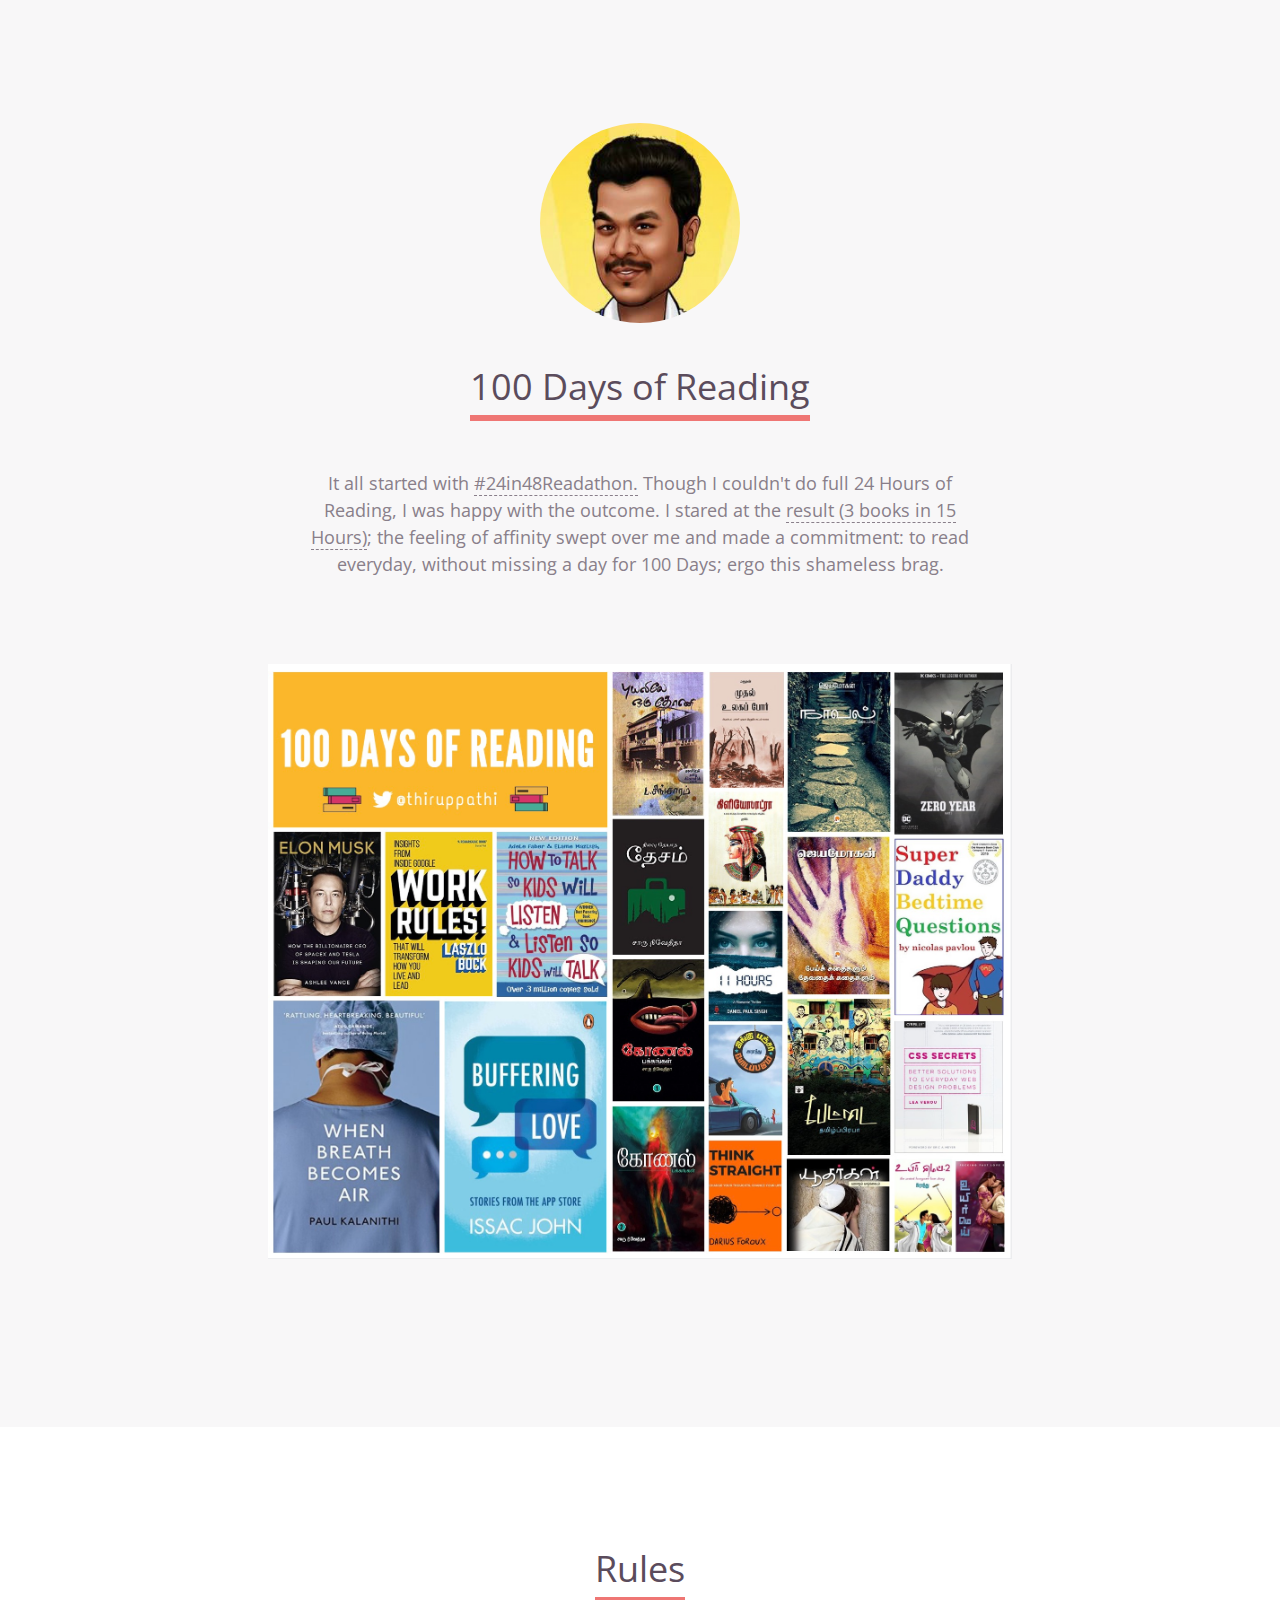
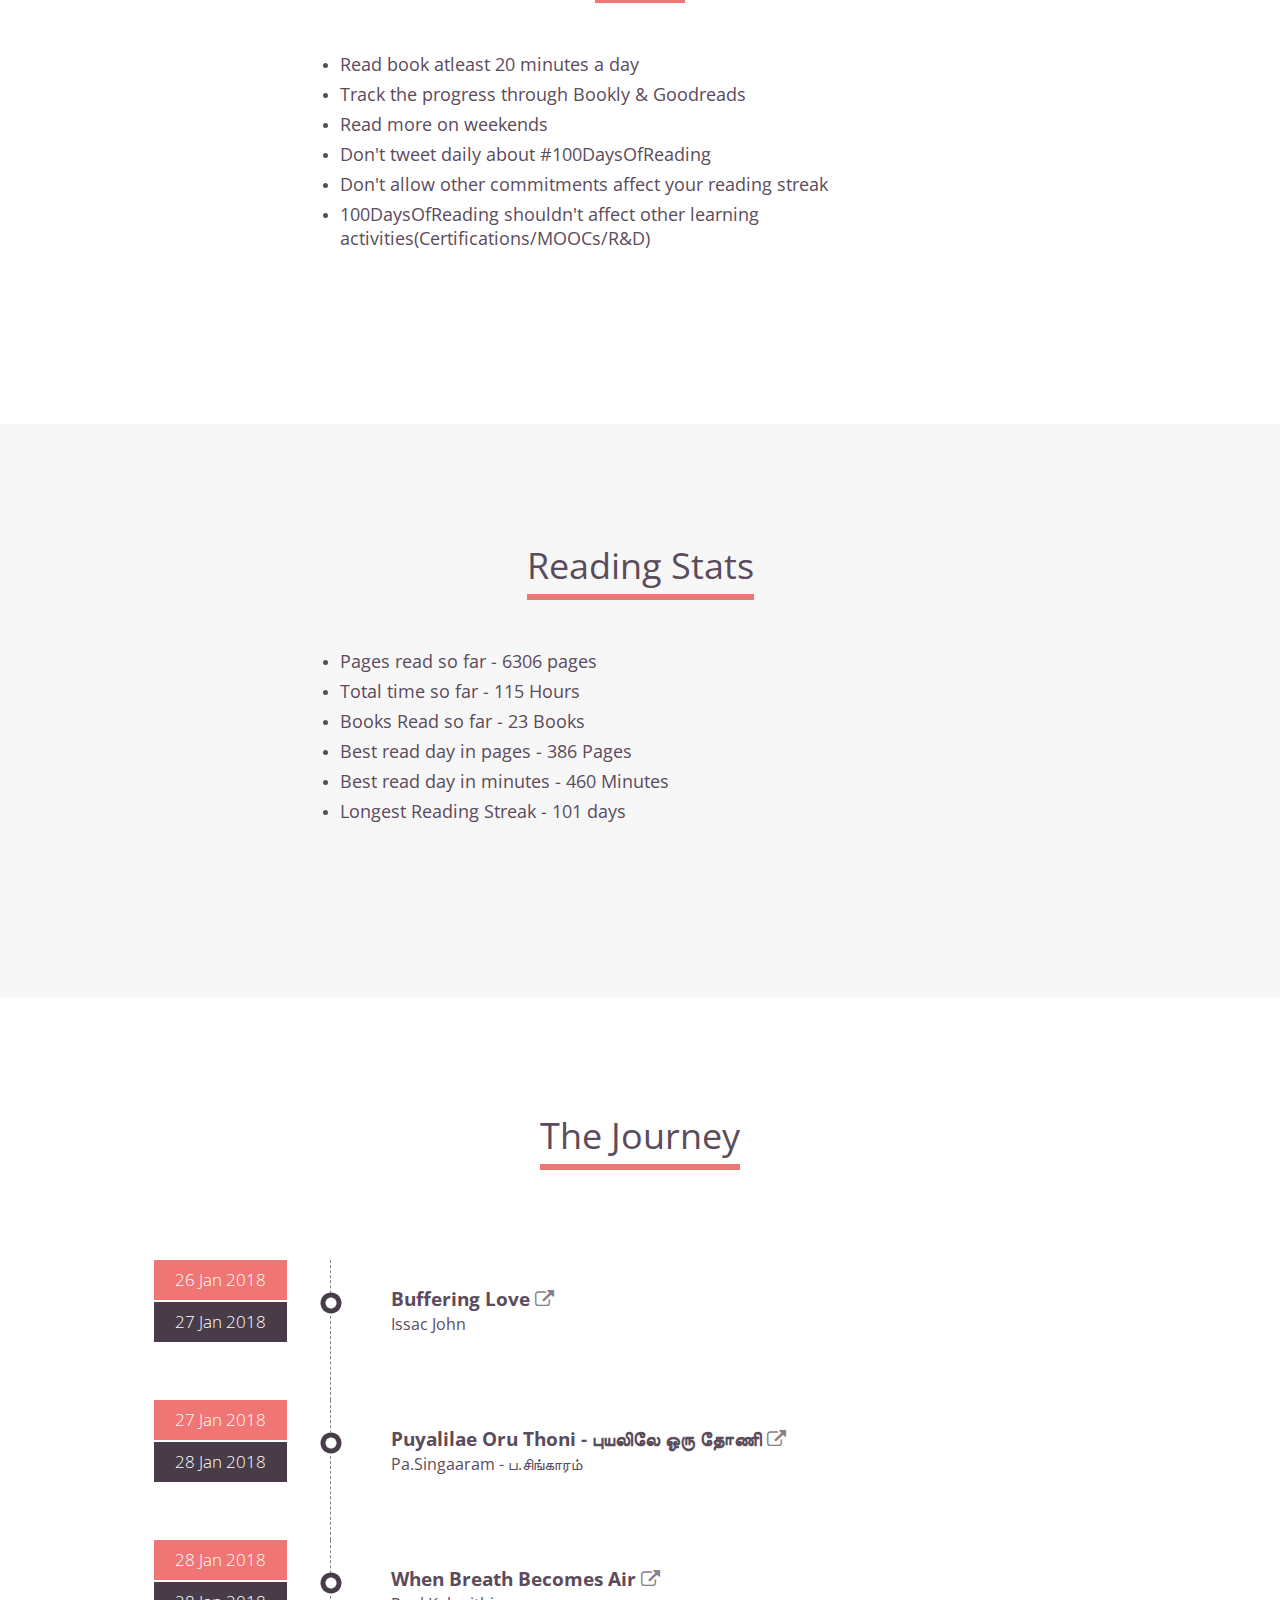
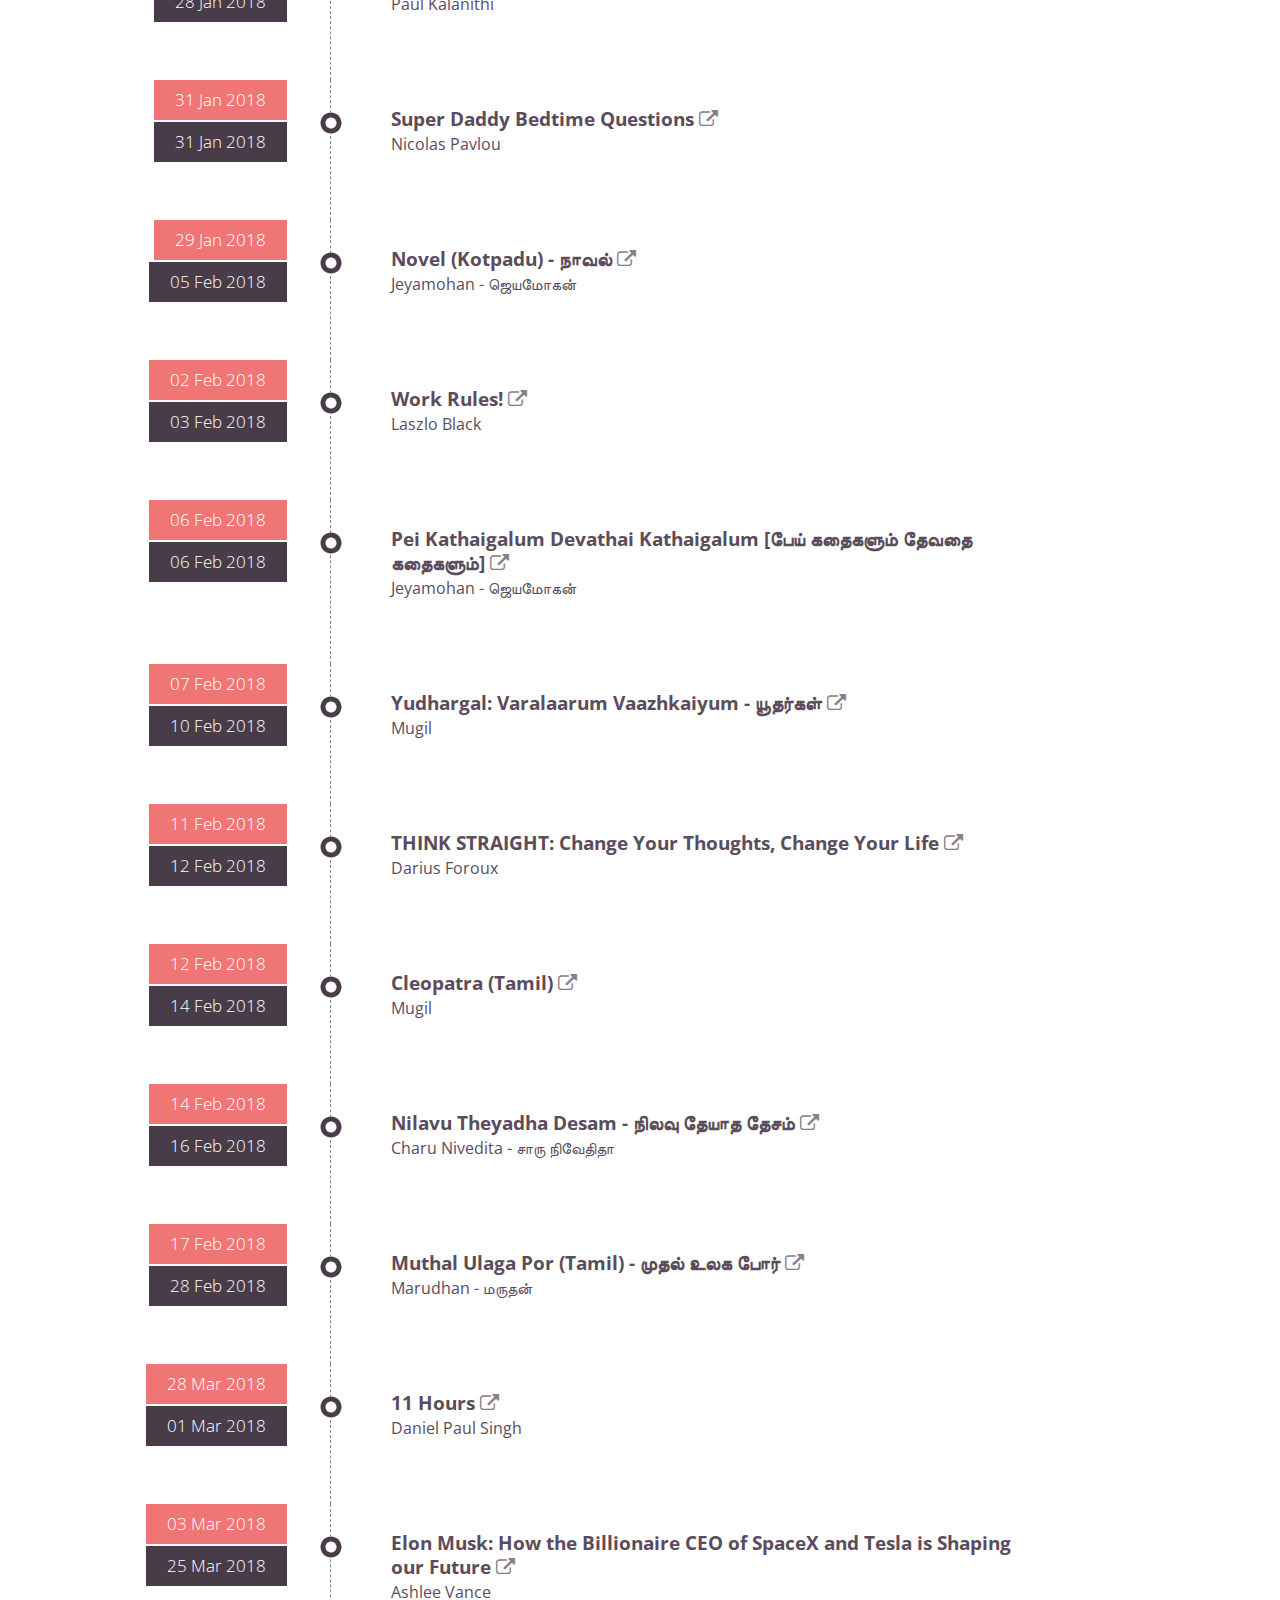
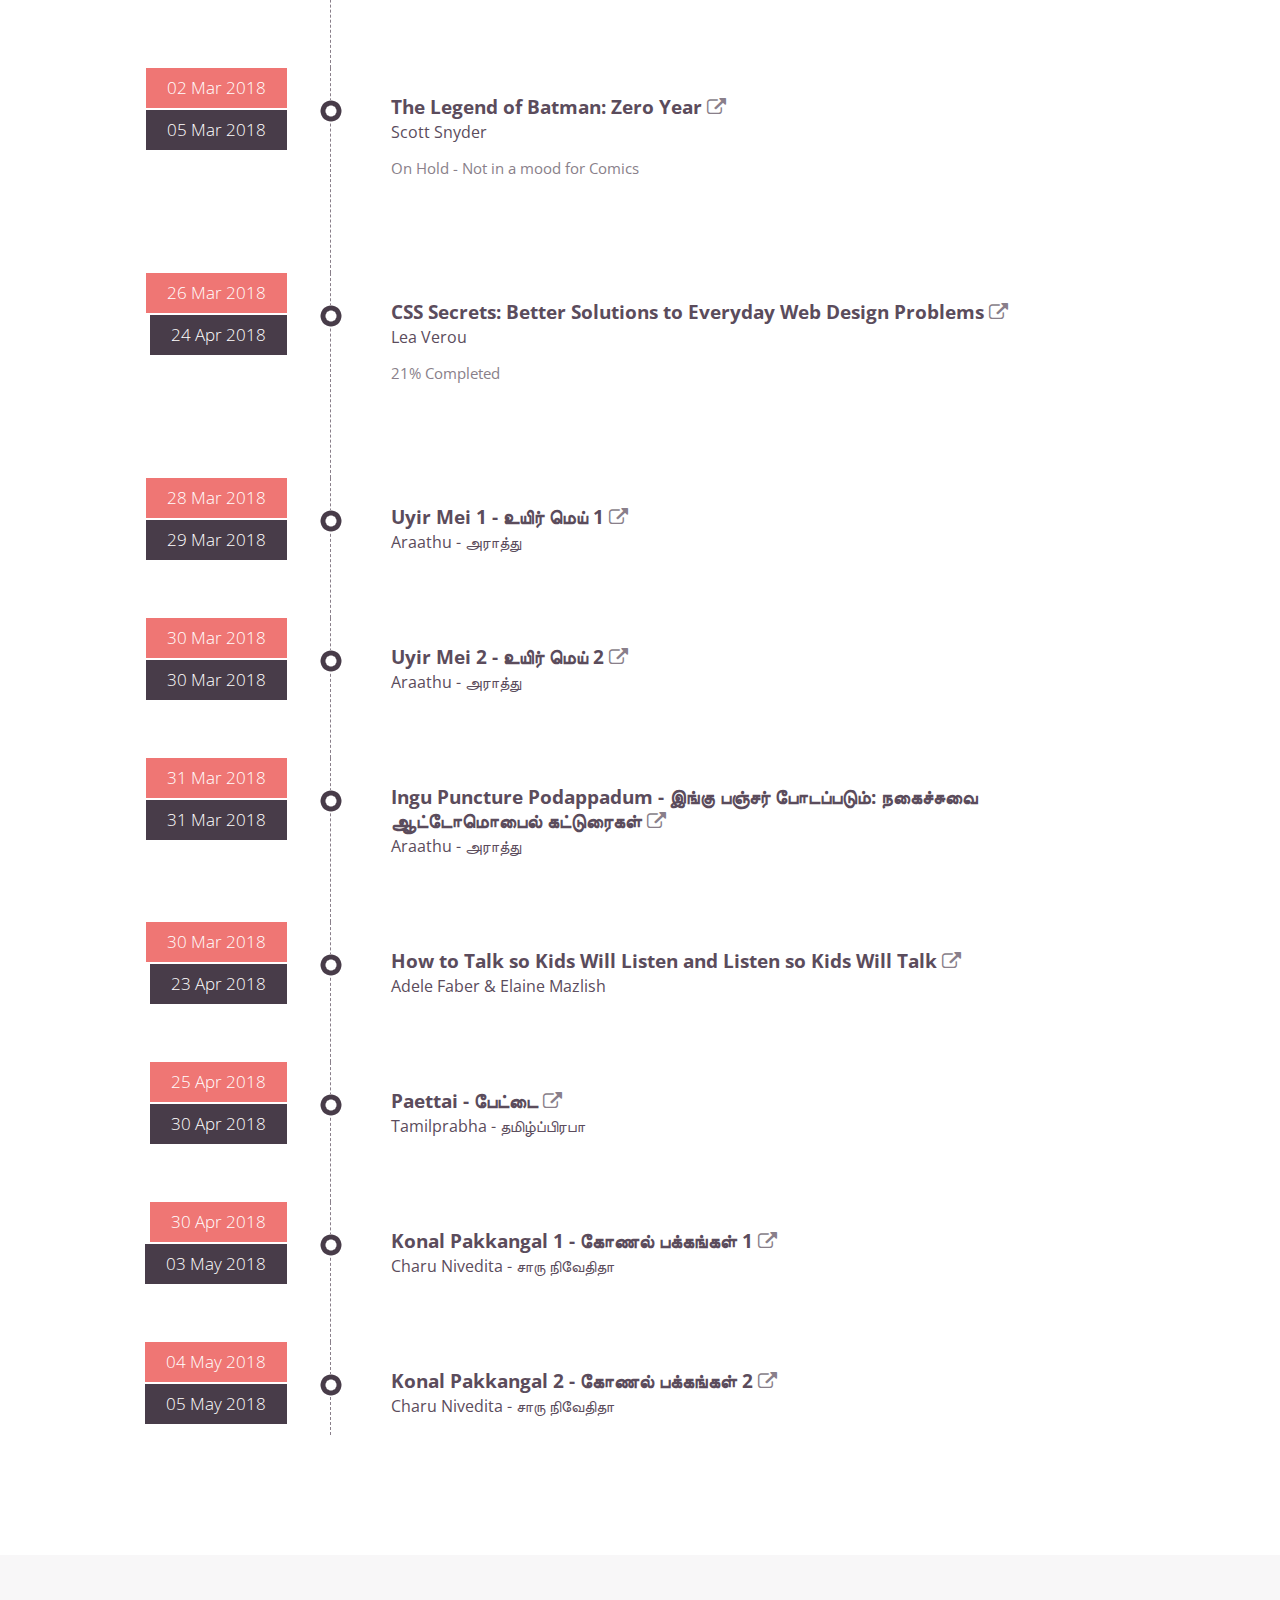
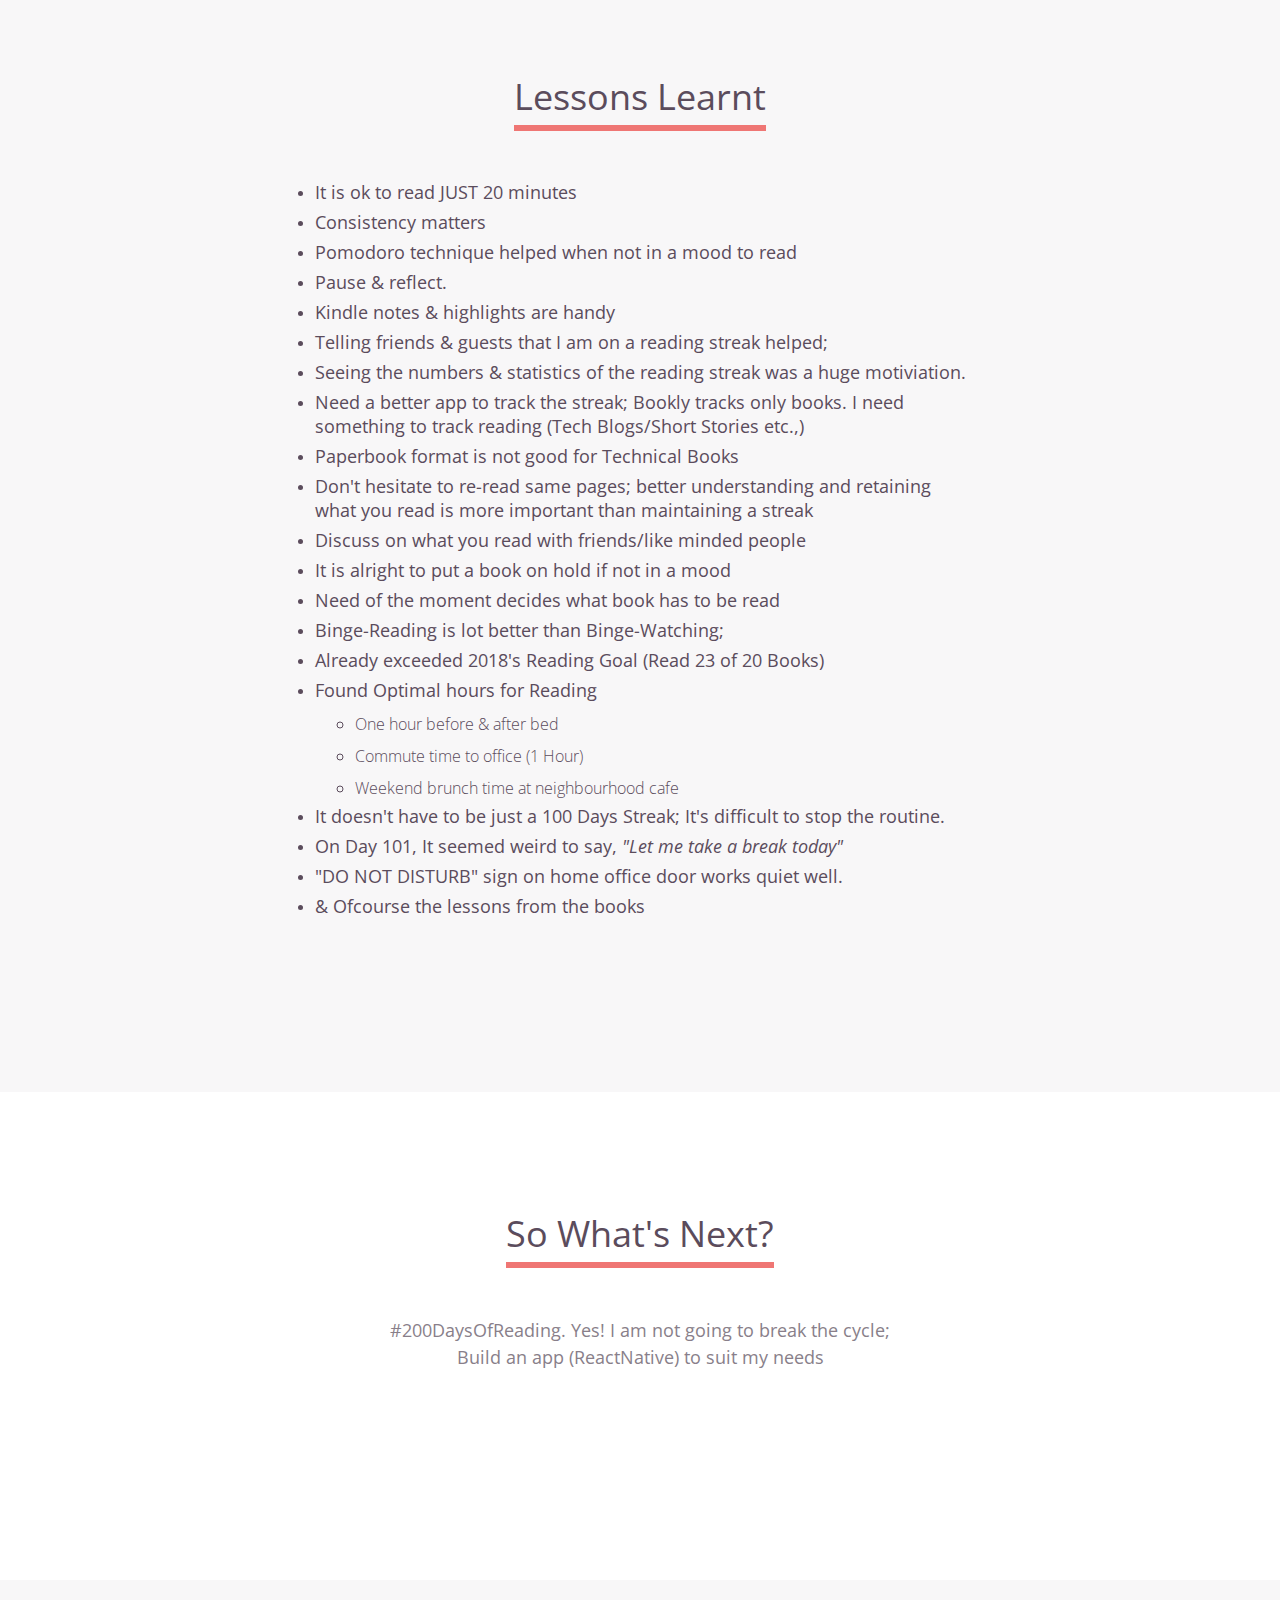
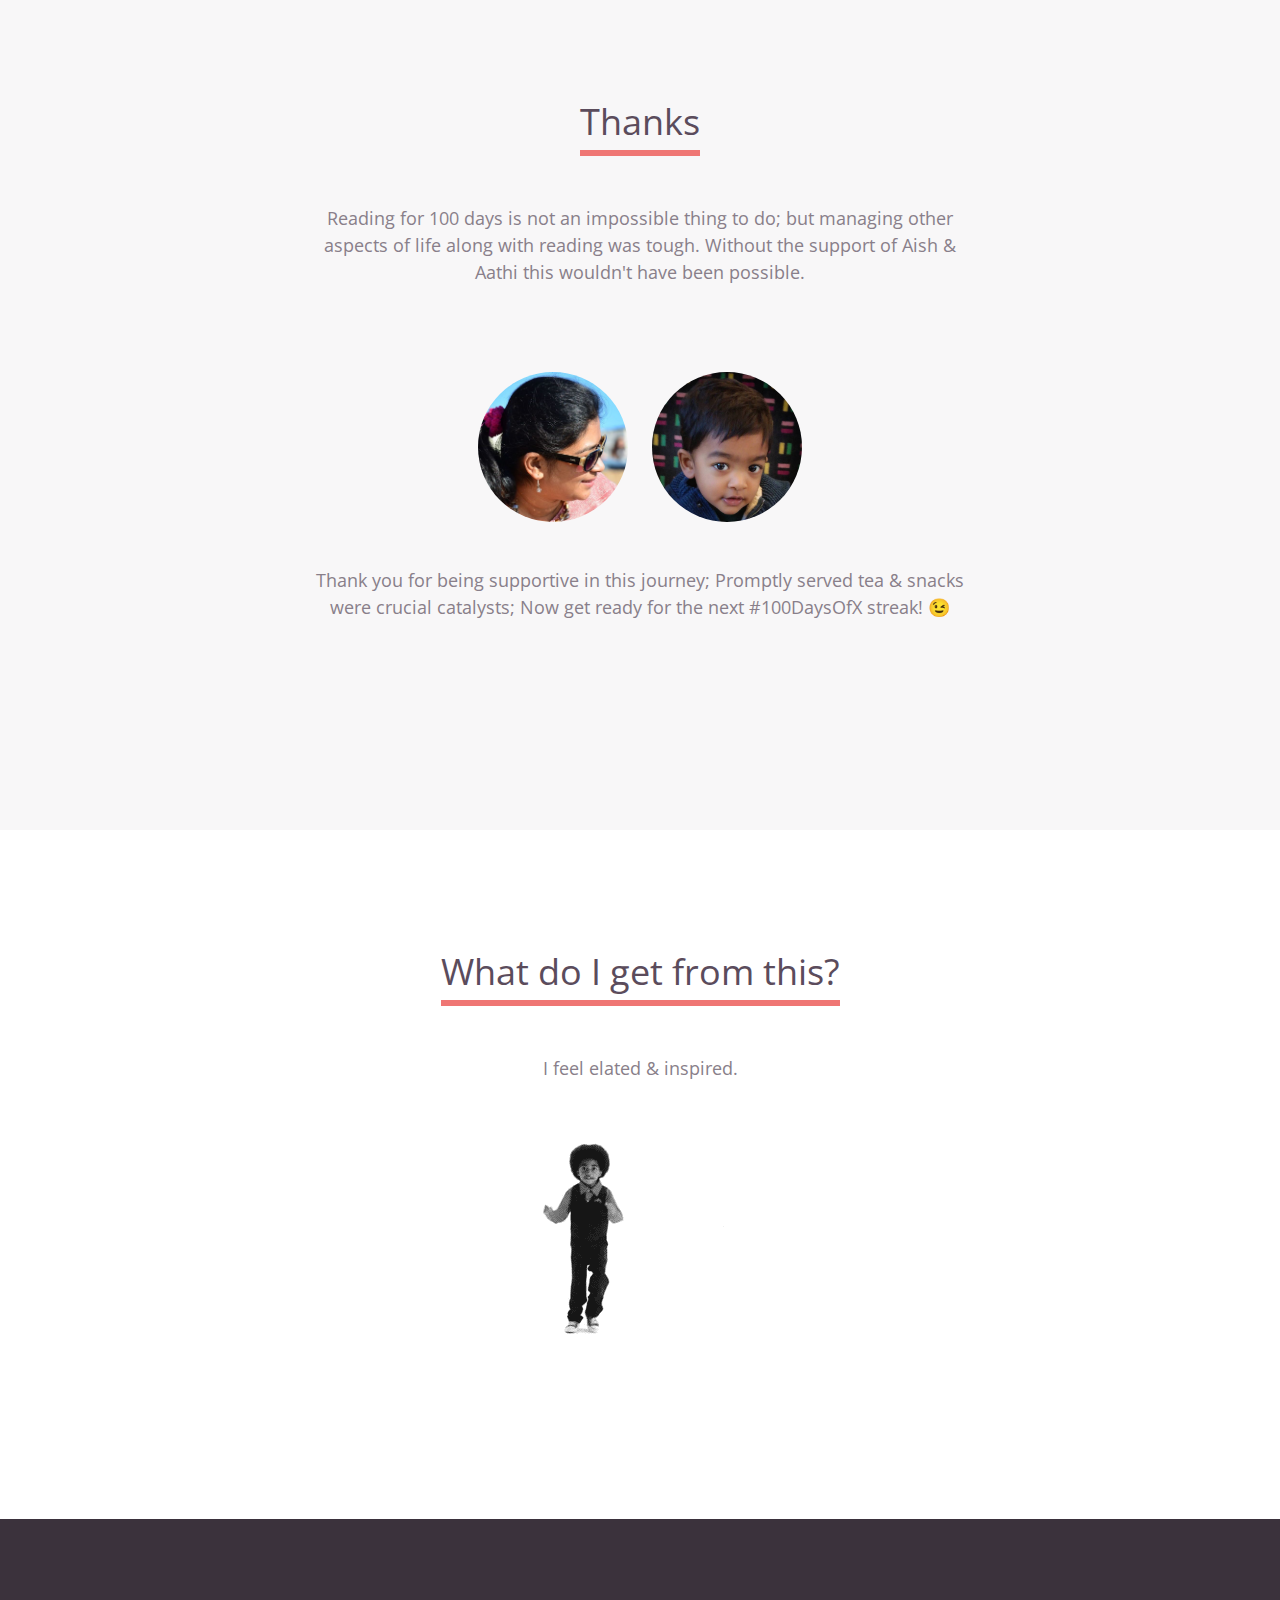
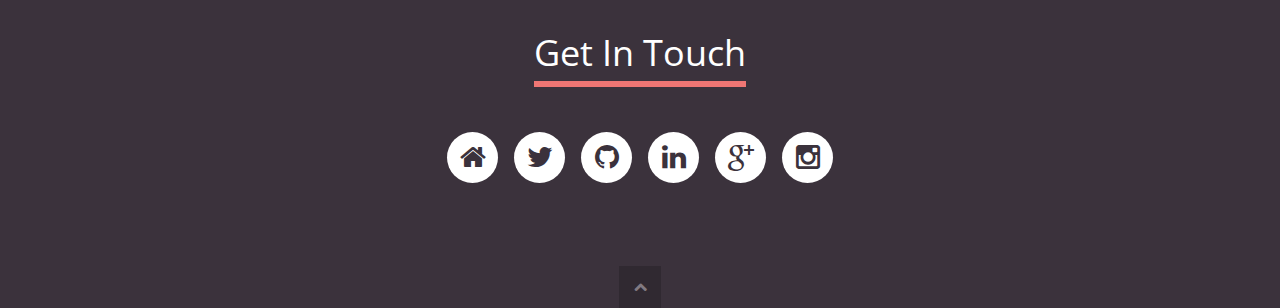
<file: 100DaysOfReading.html>
<!DOCTYPE html>
<!--[if lt IE 7 ]> <html class="ie ie6 no-js" lang="en"> <![endif]-->
<!--[if IE 7 ]>    <html class="ie ie7 no-js" lang="en"> <![endif]-->
<!--[if IE 8 ]>    <html class="ie ie8 no-js" lang="en"> <![endif]-->
<!--[if IE 9 ]>    <html class="ie ie9 no-js" lang="en"> <![endif]-->
<!--[if gt IE 9]><!-->
<html class="no-js" lang="en">
<!--<![endif]-->

<head>
  <meta charset="UTF-8" />
  <meta http-equiv="X-UA-Compatible" content="IE=edge,chrome=1">
  <link rel="apple-touch-icon-precomposed" sizes="57x57" href="images/favicomatic/apple-touch-icon-57x57.png" />
  <link rel="apple-touch-icon-precomposed" sizes="114x114" href="images/favicomatic/apple-touch-icon-114x114.png" />
  <link rel="apple-touch-icon-precomposed" sizes="72x72" href="images/favicomatic/apple-touch-icon-72x72.png" />
  <link rel="apple-touch-icon-precomposed" sizes="144x144" href="images/favicomatic/apple-touch-icon-144x144.png" />
  <link rel="apple-touch-icon-precomposed" sizes="60x60" href="images/favicomatic/apple-touch-icon-60x60.png" />
  <link rel="apple-touch-icon-precomposed" sizes="120x120" href="images/favicomatic/apple-touch-icon-120x120.png" />
  <link rel="apple-touch-icon-precomposed" sizes="76x76" href="images/favicomatic/apple-touch-icon-76x76.png" />
  <link rel="apple-touch-icon-precomposed" sizes="152x152" href="images/favicomatic/apple-touch-icon-152x152.png" />
  <link rel="icon" type="image/png" href="images/favicomatic/favicon-196x196.png" sizes="196x196" />
  <link rel="icon" type="image/png" href="images/favicomatic/favicon-96x96.png" sizes="96x96" />
  <link rel="icon" type="image/png" href="images/favicomatic/favicon-32x32.png" sizes="32x32" />
  <link rel="icon" type="image/png" href="images/favicomatic/favicon-16x16.png" sizes="16x16" />
  <link rel="icon" type="image/png" href="images/favicomatic/favicon-128.png" sizes="128x128" />
  <meta name="Thiruppathi Muthukumar" content="&nbsp;" />
  <meta name="msapplication-TileColor" content="#FFFFFF" />
  <meta name="msapplication-TileImage" content="images/favicomatic/mstile-144x144.png" />
  <meta name="msapplication-square70x70logo" content="images/favicomatic/mstile-70x70.png" />
  <meta name="msapplication-square150x150logo" content="images/favicomatic/mstile-150x150.png" />
  <meta name="msapplication-wide310x150logo" content="images/favicomatic/mstile-310x150.png" />
  <meta name="msapplication-square310x310logo" content="images/favicomatic/mstile-310x310.png" />
  <meta property="og:image" content="http://thiru.xyz/images/header-image/100DaysofReading.jpg" />
  <meta property="og:description" content="Thiru - 100 Days of Reading" />
  <!-- Global site tag (gtag.js) - Google Analytics -->
  <script async src="https://www.googletagmanager.com/gtag/js?id=UA-117783055-1"></script>
  <script>
    window.dataLayer = window.dataLayer || [];
    function gtag(){dataLayer.push(arguments);}
    gtag('js', new Date());
    gtag('config', 'UA-117783055-1');
  </script>

  <title>Thiru - 100 Days of Reading</title>
  <meta name="viewport" content="width=device-width, initial-scale=1.0">

  <!--main style-->
  <link rel="stylesheet" type="text/css" media="screen" href="css/bootstrap.css">
  <link rel="stylesheet" type="text/css" media="screen" href="css/style.css">
  <link href="css/perfect-scrollbar.css" rel="stylesheet">

  <!--google font style-->
  <link href='https://fonts.googleapis.com/css?family=Open+Sans:300italic,400italic,600italic,700italic,800italic,400,600,700,800,300'
    rel='stylesheet' type='text/css'>
  <!--font-family: 'Open Sans', sans-serif;-->

  <!-- font css style-->
  <link rel="stylesheet" href="css/font-awesome.css">

  <!--for slider style-->

  <noscript>
    <link rel="stylesheet" type="text/css" href="css/fallback.css" />
  </noscript>
  <!--[if lt IE 9]>
        <link rel="stylesheet" type="text/css" href="css/fallback.css" />
    <![endif]-->
</head>

<body>

  <!--wrapper start-->
  <div class="wrapper" id="wrapper">

    <section class="reffernces" id="references">
        <div class="container">
          <div class="heading">
            <img src="images/favicomatic/mstile-310x310.png" alt="" srcset="" class="thiruIcon">
          </div>
          
          <div class="heading">
            <h2>100 Days of Reading</h2>
            <p class="daysofReading">It all started with <a class="myLinks" href="https://24in48.com/2017/12/26/january-2018-24in48-readathon-sign-ups-are-open/">#24in48Readathon.</a> 
              Though I couldn't do full 24 Hours of Reading, I was happy with the outcome. I stared at the <a href="https://twitter.com/Thiruppathi/status/957793550246252545" class="myLinks">result (3 books in 15 Hours)</a>; the feeling of affinity swept over me and made a commitment: to read everyday, without missing a day for 100 Days; ergo this shameless brag. 
            </p>
          </div>

          <div class="heading">
            <img src="images/header-image/100DaysofReading.jpg" class="daysofReading">
          </div>
        </div>
      </section>
  

      <section class="rules" id="rules">
        <div class="container">
          <div class="heading">
            <h2>Rules</h2>
            <ul>
              <li><h5>Read book atleast 20 minutes a day</h5></li>
              <li><h5>Track the progress through Bookly &amp; Goodreads</h5></li>
              <li><h5>Read more on weekends</h5></li>
              <li><h5>Don't tweet daily about #100DaysOfReading</h5></li>
              <li><h5>Don't allow other commitments affect your reading streak</h5></li>
              <li><h5>100DaysOfReading shouldn't affect other learning activities(Certifications/MOOCs/R&amp;D)</h5></li>
            </ul>
          </div>
        </div>
      </section>



      <section class="reffernces" id="references">
          <div class="container">
         
            <div class="heading">
              <h2>Reading Stats</h2>
              <ul>
              <li><h5>Pages read so far - 6306 pages</h5></li>
              <li><h5>Total time so far - 115 Hours</h5></li>
              <li><h5>Books Read so far - 23 Books</h5></li>
              <li><h5>Best read day in pages - 386 Pages</h5></li>
              <li><h5>Best read day in minutes - 460 Minutes</h5></li>
              <li><h5>Longest Reading Streak - 101 days</h5></li>
            </ul>
            </div>

          </div>
        </section>



    <!--Certifications start-->
    <section class="timeline" id="certifications">
      <div class="container">
        <div class="heading">
          <h2>The Journey</h2>
        </div>
        <div class="row workDetails">
          <div class="col-xs-12 col-sm-3 col-md-2 col-lg-2">
            <div class="workYear">
              <span class="prevY">26 Jan 2018</span>
              <span class="afterY">27 Jan 2018</span>
            </div>
          </div>
          <div class="col-xs-12 col-sm-9 col-md-10 col-lg-10 rightArea">
            <div class="arrowpart"></div>
            <div class="exCon">
              <h4>Buffering Love  <a class="goodReadsLink" target="_blank" href="https://www.goodreads.com/book/show/36586312-buffering-love"><i class="fa fa-external-link"></i></a></h4>
              <h5>Issac John</h5>
            </div>
          </div>
        </div>
        <div class="row workDetails">
          <div class="col-xs-12 col-sm-3 col-md-2 col-lg-2">
            <div class="workYear">
              <span class="prevY">27 Jan 2018</span>
              <span class="afterY">28 Jan 2018</span>
            </div>
          </div>
          <div class="col-xs-12 col-sm-9 col-md-10 col-lg-10 rightArea">
            <div class="arrowpart"></div>
            <div class="exCon">
              <h4>Puyalilae Oru Thoni - புயலிலே ஒரு தோணி  <a class="goodReadsLink" target="_blank" href="https://www.goodreads.com/book/show/33817145-puyalilae-oru-thoni-----p-singaram-navalgal"><i class="fa fa-external-link"></i></a></h4>
              <h5>Pa.Singaaram - ப.சிங்காரம்</h5>
            </div>
          </div>
        </div>
        <div class="row workDetails">
          <div class="col-xs-12 col-sm-3 col-md-2 col-lg-2">
            <div class="workYear">
              <span class="prevY">28 Jan 2018</span>
              <span class="afterY">28 Jan 2018</span>
            </div>
          </div>
          <div class="col-xs-12 col-sm-9 col-md-10 col-lg-10 rightArea">
            <div class="arrowpart"></div>
            <div class="exCon">
              <h4>When Breath Becomes Air  <a class="goodReadsLink" target="_blank" href="https://www.goodreads.com/book/show/28670512-when-breath-becomes-air"><i class="fa fa-external-link"></i></a></h4>
              <h5>Paul Kalanithi</h5>
            </div>
          </div>
        </div>
        <div class="row workDetails">
          <div class="col-xs-12 col-sm-3 col-md-2 col-lg-2">
            <div class="workYear">
              <span class="prevY">31 Jan 2018</span>
              <span class="afterY">31 Jan 2018</span>
            </div>
          </div>
          <div class="col-xs-12 col-sm-9 col-md-10 col-lg-10 rightArea">
            <div class="arrowpart"></div>
            <div class="exCon">
              <h4>Super Daddy Bedtime Questions  <a class="goodReadsLink" target="_blank" href="https://www.goodreads.com/book/show/26048871-super-daddy-bedtime-questions"><i class="fa fa-external-link"></i></a></h4>
              <h5>Nicolas Pavlou</h5>
            </div>
          </div>
        </div>
        <div class="row workDetails">
          <div class="col-xs-12 col-sm-3 col-md-2 col-lg-2">
            <div class="workYear">
              <span class="prevY">29 Jan 2018</span>
              <span class="afterY">05 Feb 2018</span>
            </div>
          </div>
          <div class="col-xs-12 col-sm-9 col-md-10 col-lg-10 rightArea">
            <div class="arrowpart"></div>
            <div class="exCon">
              <h4>Novel (Kotpadu) - நாவல்  <a class="goodReadsLink" target="_blank" href="https://www.goodreads.com/book/show/25888291"><i class="fa fa-external-link"></i></a></h4>
              <h5>Jeyamohan - ஜெயமோகன்</h5>
            </div>
          </div>
        </div>
        <div class="row workDetails">
            <div class="col-xs-12 col-sm-3 col-md-2 col-lg-2">
              <div class="workYear">
                <span class="prevY">02 Feb 2018</span>
                <span class="afterY">03 Feb 2018</span>
              </div>
            </div>
            <div class="col-xs-12 col-sm-9 col-md-10 col-lg-10 rightArea">
              <div class="arrowpart"></div>
              <div class="exCon">
                <h4>Work Rules! <a class="goodReadsLink" target="_blank" href="https://www.goodreads.com/book/show/24747252-work-rules"><i class="fa fa-external-link"></i></a></h4>
                <h5>Laszlo Black</h5>
              </div>
            </div>
          </div>
        <div class="row workDetails">
          <div class="col-xs-12 col-sm-3 col-md-2 col-lg-2">
            <div class="workYear">
              <span class="prevY">06 Feb 2018</span>
              <span class="afterY">06 Feb 2018</span>
            </div>
          </div>
          <div class="col-xs-12 col-sm-9 col-md-10 col-lg-10 rightArea">
            <div class="arrowpart"></div>
            <div class="exCon">
              <h4>Pei Kathaigalum Devathai Kathaigalum [பேய் கதைகளும் தேவதை கதைகளும்] <a class="goodReadsLink" target="_blank" href="https://www.goodreads.com/book/show/33231095-pei-kathaigalum-devathai-kathaigalum"><i class="fa fa-external-link"></i></a></h4>
              <h5>Jeyamohan - ஜெயமோகன்</h5>
            </div>
          </div>
        </div>
        <div class="row workDetails">
          <div class="col-xs-12 col-sm-3 col-md-2 col-lg-2">
            <div class="workYear">
              <span class="prevY">07 Feb 2018</span>
              <span class="afterY">10 Feb 2018</span>
            </div>
          </div>
          <div class="col-xs-12 col-sm-9 col-md-10 col-lg-10 rightArea">
            <div class="arrowpart"></div>
            <div class="exCon">
              <h4>Yudhargal: Varalaarum Vaazhkaiyum - யூதர்கள்  <a class="goodReadsLink" target="_blank" href="https://www.goodreads.com/book/show/33544648-yudhargal"><i class="fa fa-external-link"></i></a></h4>
              <h5>Mugil</h5>
            </div>
          </div>
        </div>
        <div class="row workDetails">
          <div class="col-xs-12 col-sm-3 col-md-2 col-lg-2">
            <div class="workYear">
              <span class="prevY">11 Feb 2018</span>
              <span class="afterY">12 Feb 2018</span>
            </div>
          </div>
          <div class="col-xs-12 col-sm-9 col-md-10 col-lg-10 rightArea">
            <div class="arrowpart"></div>
            <div class="exCon">
              <h4>THINK STRAIGHT: Change Your Thoughts, Change Your Life <a class="goodReadsLink" target="_blank" href="https://www.goodreads.com/book/show/36640169-think-straight"><i class="fa fa-external-link"></i></a></h4>
              <h5>Darius Foroux</h5>
            </div>
          </div>
        </div>
        <div class="row workDetails">
          <div class="col-xs-12 col-sm-3 col-md-2 col-lg-2">
            <div class="workYear">
              <span class="prevY">12 Feb 2018</span>
              <span class="afterY">14 Feb 2018</span>
            </div>
          </div>
          <div class="col-xs-12 col-sm-9 col-md-10 col-lg-10 rightArea">
            <div class="arrowpart"></div>
            <div class="exCon">
              <h4>Cleopatra (Tamil)  <a class="goodReadsLink" target="_blank" href="https://www.goodreads.com/book/show/34333300-cleopatra"><i class="fa fa-external-link"></i></a></h4>
              <h5>Mugil</h5>
            </div>
          </div>
        </div>
        <div class="row workDetails">
            <div class="col-xs-12 col-sm-3 col-md-2 col-lg-2">
              <div class="workYear">
                <span class="prevY">14 Feb 2018</span>
                <span class="afterY">16 Feb 2018</span>
              </div>
            </div>
            <div class="col-xs-12 col-sm-9 col-md-10 col-lg-10 rightArea">
              <div class="arrowpart"></div>
              <div class="exCon">
                <h4>Nilavu Theyadha Desam - நிலவு தேயாத தேசம்  <a class="goodReadsLink" target="_blank" href="https://www.goodreads.com/book/show/38467902-nilavu-theyadha-desam"><i class="fa fa-external-link"></i></a></h4>
                <h5>Charu Nivedita - சாரு நிவேதிதா</h5>
              </div>
            </div>
          </div>
        <div class="row workDetails">
          <div class="col-xs-12 col-sm-3 col-md-2 col-lg-2">
            <div class="workYear">
              <span class="prevY">17 Feb 2018</span>
              <span class="afterY">28 Feb 2018</span>
            </div>
          </div>
          <div class="col-xs-12 col-sm-9 col-md-10 col-lg-10 rightArea">
            <div class="arrowpart"></div>
            <div class="exCon">
              <h4>Muthal Ulaga Por (Tamil) - முதல் உலக போர்  <a class="goodReadsLink" target="_blank" href="https://www.goodreads.com/book/show/33544649-muthal-ulaga-por"><i class="fa fa-external-link"></i></a></h4>
              <h5>Marudhan - மருதன்</h5>
            </div>
          </div>
        </div>
        <div class="row workDetails">
          <div class="col-xs-12 col-sm-3 col-md-2 col-lg-2">
            <div class="workYear">
              <span class="prevY">28 Mar 2018</span>
              <span class="afterY">01 Mar 2018</span>
            </div>
          </div>
          <div class="col-xs-12 col-sm-9 col-md-10 col-lg-10 rightArea">
            <div class="arrowpart"></div>
            <div class="exCon">
              <h4>11 Hours <a class="goodReadsLink" target="_blank" href="https://www.goodreads.com/book/show/36453071-11-hours"><i class="fa fa-external-link"></i></a></h4>
              <h5>Daniel Paul Singh</h5>
            </div>
          </div>
        </div>
        <div class="row workDetails">
          <div class="col-xs-12 col-sm-3 col-md-2 col-lg-2">
            <div class="workYear">
              <span class="prevY">03 Mar 2018</span>
              <span class="afterY">25 Mar 2018</span>
            </div>
          </div>
          <div class="col-xs-12 col-sm-9 col-md-10 col-lg-10 rightArea">
            <div class="arrowpart"></div>
            <div class="exCon">
              <h4>Elon Musk: How the Billionaire CEO of SpaceX and Tesla is Shaping our Future <a class="goodReadsLink" target="_blank" href="https://www.goodreads.com/book/show/25563103-elon-musk"><i class="fa fa-external-link"></i></a></h4>
              <h5>Ashlee Vance</h5>
            </div>
          </div>
        </div>
        <div class="row workDetails">
          <div class="col-xs-12 col-sm-3 col-md-2 col-lg-2">
            <div class="workYear">
              <span class="prevY">02 Mar 2018</span>
              <span class="afterY">05 Mar 2018</span>
            </div>
          </div>
          <div class="col-xs-12 col-sm-9 col-md-10 col-lg-10 rightArea">
            <div class="arrowpart"></div>
            <div class="exCon">
              <h4>The Legend of Batman: Zero Year <a class="goodReadsLink" target="_blank" href="https://www.goodreads.com/book/show/37660517-zero-year"><i class="fa fa-external-link"></i></a></h4>
              <h5>Scott Snyder</h5>
              <p>On Hold - Not in a mood for Comics</p>
            </div>
          </div>
        </div>
        <div class="row workDetails">
            <div class="col-xs-12 col-sm-3 col-md-2 col-lg-2">
              <div class="workYear">
                <span class="prevY">26 Mar 2018</span>
                <span class="afterY">24 Apr 2018</span>
              </div>
            </div>
            <div class="col-xs-12 col-sm-9 col-md-10 col-lg-10 rightArea">
              <div class="arrowpart"></div>
              <div class="exCon">
                  <h4>CSS Secrets: Better Solutions to Everyday Web Design Problems <a class="goodReadsLink" target="_blank" href="https://www.goodreads.com/book/show/20830437-css-secrets"><i class="fa fa-external-link"></i></a></h4>
                  <h5>Lea Verou</h5>
                  <p>21% Completed</p>
              </div>
            </div>
          </div>
        <div class="row workDetails">
          <div class="col-xs-12 col-sm-3 col-md-2 col-lg-2">
            <div class="workYear">
              <span class="prevY">28 Mar 2018</span>
              <span class="afterY">29 Mar 2018</span>
            </div>
          </div>
          <div class="col-xs-12 col-sm-9 col-md-10 col-lg-10 rightArea">
            <div class="arrowpart"></div>
            <div class="exCon">
              <h4>Uyir Mei 1 - உயிர் மெய் 1 <a class="goodReadsLink" target="_blank" href="https://www.goodreads.com/book/show/39326120"><i class="fa fa-external-link"></i></a></h4>
              <h5>Araathu - அராத்து</h5>
            </div>
          </div>
        </div>
        <div class="row workDetails">
            <div class="col-xs-12 col-sm-3 col-md-2 col-lg-2">
              <div class="workYear">
                <span class="prevY">30 Mar 2018</span>
                <span class="afterY">30 Mar 2018</span>
              </div>
            </div>
            <div class="col-xs-12 col-sm-9 col-md-10 col-lg-10 rightArea">
              <div class="arrowpart"></div>
              <div class="exCon">
                <h4>Uyir Mei 2 - உயிர் மெய் 2 <a class="goodReadsLink" target="_blank" href="https://www.goodreads.com/book/show/39488852---2"><i class="fa fa-external-link"></i></a></h4>
                <h5>Araathu - அராத்து</h5>
              </div>
            </div>
          </div>
        <div class="row workDetails">
          <div class="col-xs-12 col-sm-3 col-md-2 col-lg-2">
            <div class="workYear">
              <span class="prevY">31 Mar 2018</span>
              <span class="afterY">31 Mar 2018</span>
            </div>
          </div>
          <div class="col-xs-12 col-sm-9 col-md-10 col-lg-10 rightArea">
            <div class="arrowpart"></div>
            <div class="exCon">
              <h4>Ingu Puncture Podappadum - இங்கு பஞ்சர் போடப்படும்: நகைச்சுவை ஆட்டோமொபைல் கட்டுரைகள் <a class="goodReadsLink" target="_blank" href="https://www.goodreads.com/book/show/39374307"><i class="fa fa-external-link"></i></a></h4>
              <h5>Araathu - அராத்து</h5>
            </div>
          </div>
        </div>
        <div class="row workDetails">
          <div class="col-xs-12 col-sm-3 col-md-2 col-lg-2">
            <div class="workYear">
              <span class="prevY">30 Mar 2018</span>
              <span class="afterY">23 Apr 2018</span>
            </div>
          </div>
          <div class="col-xs-12 col-sm-9 col-md-10 col-lg-10 rightArea">
            <div class="arrowpart"></div>
            <div class="exCon">
              <h4>How to Talk so Kids Will Listen and Listen so Kids Will Talk <a class="goodReadsLink" target="_blank" href="https://www.goodreads.com/book/show/18632401-how-to-talk-so-kids-will-listen-and-listen-so-kids-will-talk"><i class="fa fa-external-link"></i></a></h4>
              <h5>Adele Faber &amp; Elaine Mazlish</h5>
            </div>
          </div>
        </div>
        <div class="row workDetails">
          <div class="col-xs-12 col-sm-3 col-md-2 col-lg-2">
            <div class="workYear">
              <span class="prevY">25 Apr 2018</span>
              <span class="afterY">30 Apr 2018</span>
            </div>
          </div>
          <div class="col-xs-12 col-sm-9 col-md-10 col-lg-10 rightArea">
            <div class="arrowpart"></div>
            <div class="exCon">
              <h4>Paettai - பேட்டை <a class="goodReadsLink" target="_blank" href="https://www.goodreads.com/book/show/38198011-paettai"><i class="fa fa-external-link"></i></a></h4>
              <h5>Tamilprabha - தமிழ்ப்பிரபா</h5>
            </div>
          </div>
        </div>
        <div class="row workDetails">
          <div class="col-xs-12 col-sm-3 col-md-2 col-lg-2">
            <div class="workYear">
              <span class="prevY">30 Apr 2018</span>
              <span class="afterY">03 May 2018</span>
            </div>
          </div>
          <div class="col-xs-12 col-sm-9 col-md-10 col-lg-10 rightArea">
            <div class="arrowpart"></div>
            <div class="exCon">
              <h4>Konal Pakkangal 1 - கோணல் பக்கங்கள் 1 <a class="goodReadsLink" target="_blank" href="https://www.goodreads.com/book/show/33520509-konal-pakkangal-1"><i class="fa fa-external-link"></i></a></h4>
              <h5>Charu Nivedita - சாரு நிவேதிதா</h5>
            </div>
          </div>
        </div>
        <div class="row workDetails">
          <div class="col-xs-12 col-sm-3 col-md-2 col-lg-2">
            <div class="workYear">
              <span class="prevY">04 May 2018</span>
              <span class="afterY">05 May 2018</span>
            </div>
          </div>
          <div class="col-xs-12 col-sm-9 col-md-10 col-lg-10 rightArea">
            <div class="arrowpart"></div>
            <div class="exCon">
                <h4>Konal Pakkangal 2 - கோணல் பக்கங்கள் 2 <a class="goodReadsLink" target="_blank" href="https://www.goodreads.com/book/show/35524821-konal-pakkangal-2"><i class="fa fa-external-link"></i></a></h4>
                <h5>Charu Nivedita - சாரு நிவேதிதா</h5>
            </div>
          </div>
        </div>
      </div>
    </section>
    <!--education end-->

    <section class="rules lessons" id="lessons">
        <div class="container">
       
          <div class="heading">
            <h2>Lessons Learnt</h2>
            <ul>
                <li><h5>It is ok to read JUST 20 minutes</li>
                <li><h5>Consistency matters</h5></li>
                <li><h5>Pomodoro technique helped when not in a mood to read</h5></li>
                <li><h5>Pause &amp; reflect.</h5></li>
                <li><h5>Kindle notes &amp; highlights are handy</h5></li>
                <li><h5>Telling friends &amp; guests that I am on a reading streak helped;</h5></li>
                <li><h5>Seeing the numbers &amp; statistics of the reading streak was a huge motiviation.</h5></li>
                <li><h5>Need a better app to track the streak; Bookly tracks only books. I need something to track reading (Tech Blogs/Short Stories etc.,)</h5></li>
                <li><h5>Paperbook format is not good for Technical Books </h5></li>
                <li><h5>Don't hesitate to re-read same pages; better understanding and retaining what you read is more important than maintaining a streak</h5></li>
                <li><h5>Discuss on what you read with friends/like minded people</h5></li>
                <li><h5>It is alright to put a book on hold if not in a mood</h5></li>
                <li><h5>Need of the moment decides what book has to be read</h5></li>
                <li><h5>Binge-Reading is lot better than Binge-Watching; </h5></li>
                <li><h5>Already exceeded 2018's Reading Goal (Read 23 of 20 Books) </h5></li>
                <li><h5>Found Optimal hours for Reading</h5>
                  <ul>
                    <li>One hour before &amp; after bed</li>
                    <li>Commute time to office (1 Hour)</li>
                    <li>Weekend brunch time at neighbourhood cafe</li>
                  </ul>
                </li>
                <li><h5>It doesn't have to be just a 100 Days Streak; It's difficult to stop the routine.</h5></li>
                <li><h5>On Day 101, It seemed weird to say, <em>"Let me take a break today"</em> </h5></li>
                <li><h5>"DO NOT DISTURB" sign on home office door works quiet well.</h5></li>
                <li><h5>&amp; Ofcourse the lessons from the books</h5></li>
              </ul>
          </div>
        </div>
      </section>


      <section class="rules" id="rules">
          <div class="container">
            <div class="heading">
              <h2>So What's Next?</h2>
              <p class="daysofReading">#200DaysOfReading. Yes! I am not going to break the cycle; <br> Build an app (ReactNative) to suit my needs</p> 
            </div>
          </div>
        </section>


    <section class="reffernces" id="references">
        <div class="container">
       
          <div class="heading">
            <h2>Thanks</h2>
            <p class="daysofReading">Reading for 100 days is not an impossible thing to do; but managing other aspects of life along with reading was tough. Without the support of Aish &amp; Aathi this wouldn't have been possible.</p>
          </div>
  
          <div class="heading">
            <img src="images/bookly/aish.jpg" alt="" srcset="" class="userIcon">
            <img src="images/bookly/aathi.jpg" alt="" srcset="" class="userIcon">
          </div>
  
          <div class="heading">
            <p class="daysofReading">Thank you for being supportive in this journey; Promptly served tea &amp; snacks were crucial catalysts; Now get ready for the next #100DaysOfX streak! 😉 </p>
          </div>
        </div>
      </section>

        <section class="rules" id="rules">
            <div class="container">
              <div class="heading">
                <h2>What do I get from this?</h2>
                <p class="daysofReading">I feel elated &amp; inspired.</p>
                <img src="images/dance.gif" class="daysofReading">
              </div>
            </div>
          </section>
    <!--footer start-->
    <section class="footer" id="contact">
      <div class="container">
        <div class="heading">
          <h2>Get In Touch</h2>
        </div>
        <ul>
            <li><a href="http://thiru.xyz"><i class="fa fa-home fa-2x"></i></a></li>
          <li><a href="http://www.twitter.com/thiruppathi" target="_blank"><i class="fa fa-twitter fa-2x"></i></a></li>
          <li><a href="https://www.github.com/thiruppathi" target="_blank"><i class="fa fa-github fa-2x"></i></a></li>
          <li><a href="https://uk.linkedin.com/pub/thiruppathi-muthukumar/14/240/422" target="_blank"><i class="fa fa-linkedin fa-2x"></i></a></li>
          <li><a href="https://plus.google.com/115924945146761511589" target="_blank"><i class="fa fa-google-plus fa-2x"></i></a></li>
          <li><a href="https://instagram.com/thiruppathi" target="_blank"><i class="fa fa-instagram fa-2x"></i></a></li>
        </ul>
        <span class="totop"><i class="fa fa-chevron-up"></i></span>
      </div>
    </section>
    <!--footer end-->

  </div>
  <!--wrapper end-->

  <!--modernizr js-->
  <script type="text/javascript" src="js/modernizr.custom.26633.js"></script>

  <!--jquery min js-->
  <script type="text/javascript" src="js/jquery.min.js"></script>
  <script src="js/bootstrap.js"></script>
  <script type="text/javascript" src="js/jquery.gridrotator.js"></script>

  <script src="js/jquery.waterfall.js"></script>
  <!--for custom jquery-->

  <!--for placeholder jquery-->
  <script type="text/javascript" src="js/jquery.placeholder.js"></script>
  <!-- for header slider -->
  <script src="js/jquery.superslides.js" type="text/javascript" charset="utf-8"></script>
  <script>
    $('#banner').superslides({
      animation: 'fade',
      play: 5000
    });
  </script>
  <!--for portfoli filter jquery-->
  <script src="js/jquery.isotope.js" type="text/javascript"></script>

  <!--for portfoli lightbox -->
  <link type="text/css" rel="stylesheet" id="theme" href="css/jquery-ui-1.8.16.custom.css">


  <!--for Scroll Bar jquery-->
  <script src="js/jquery.mousewheel.js"></script>
  <script src="js/perfect-scrollbar.js"></script>
  <script type="text/javascript">
    $(document).ready(function ($) {
      $('#description').perfectScrollbar({
        wheelSpeed: 20,
        wheelPropagation: false
      });
    });
  </script>

</body>

</html>
</file>
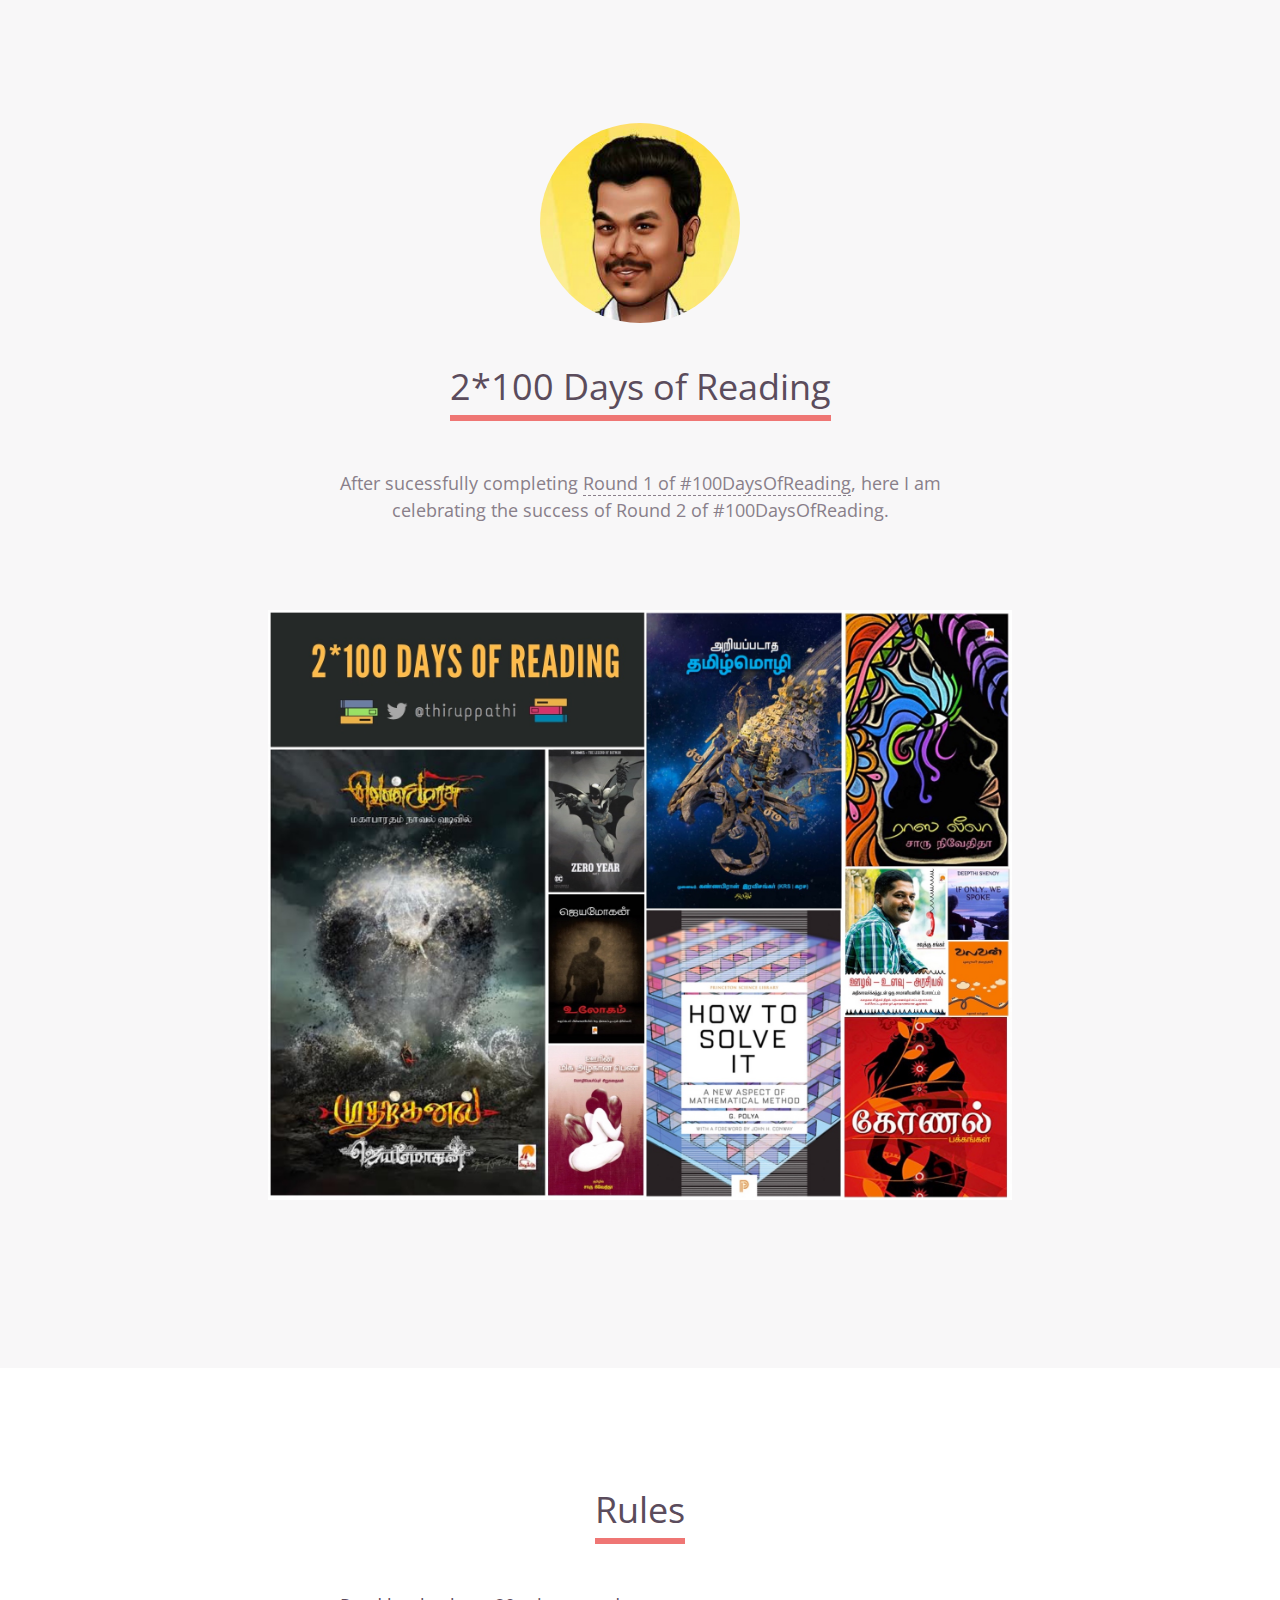
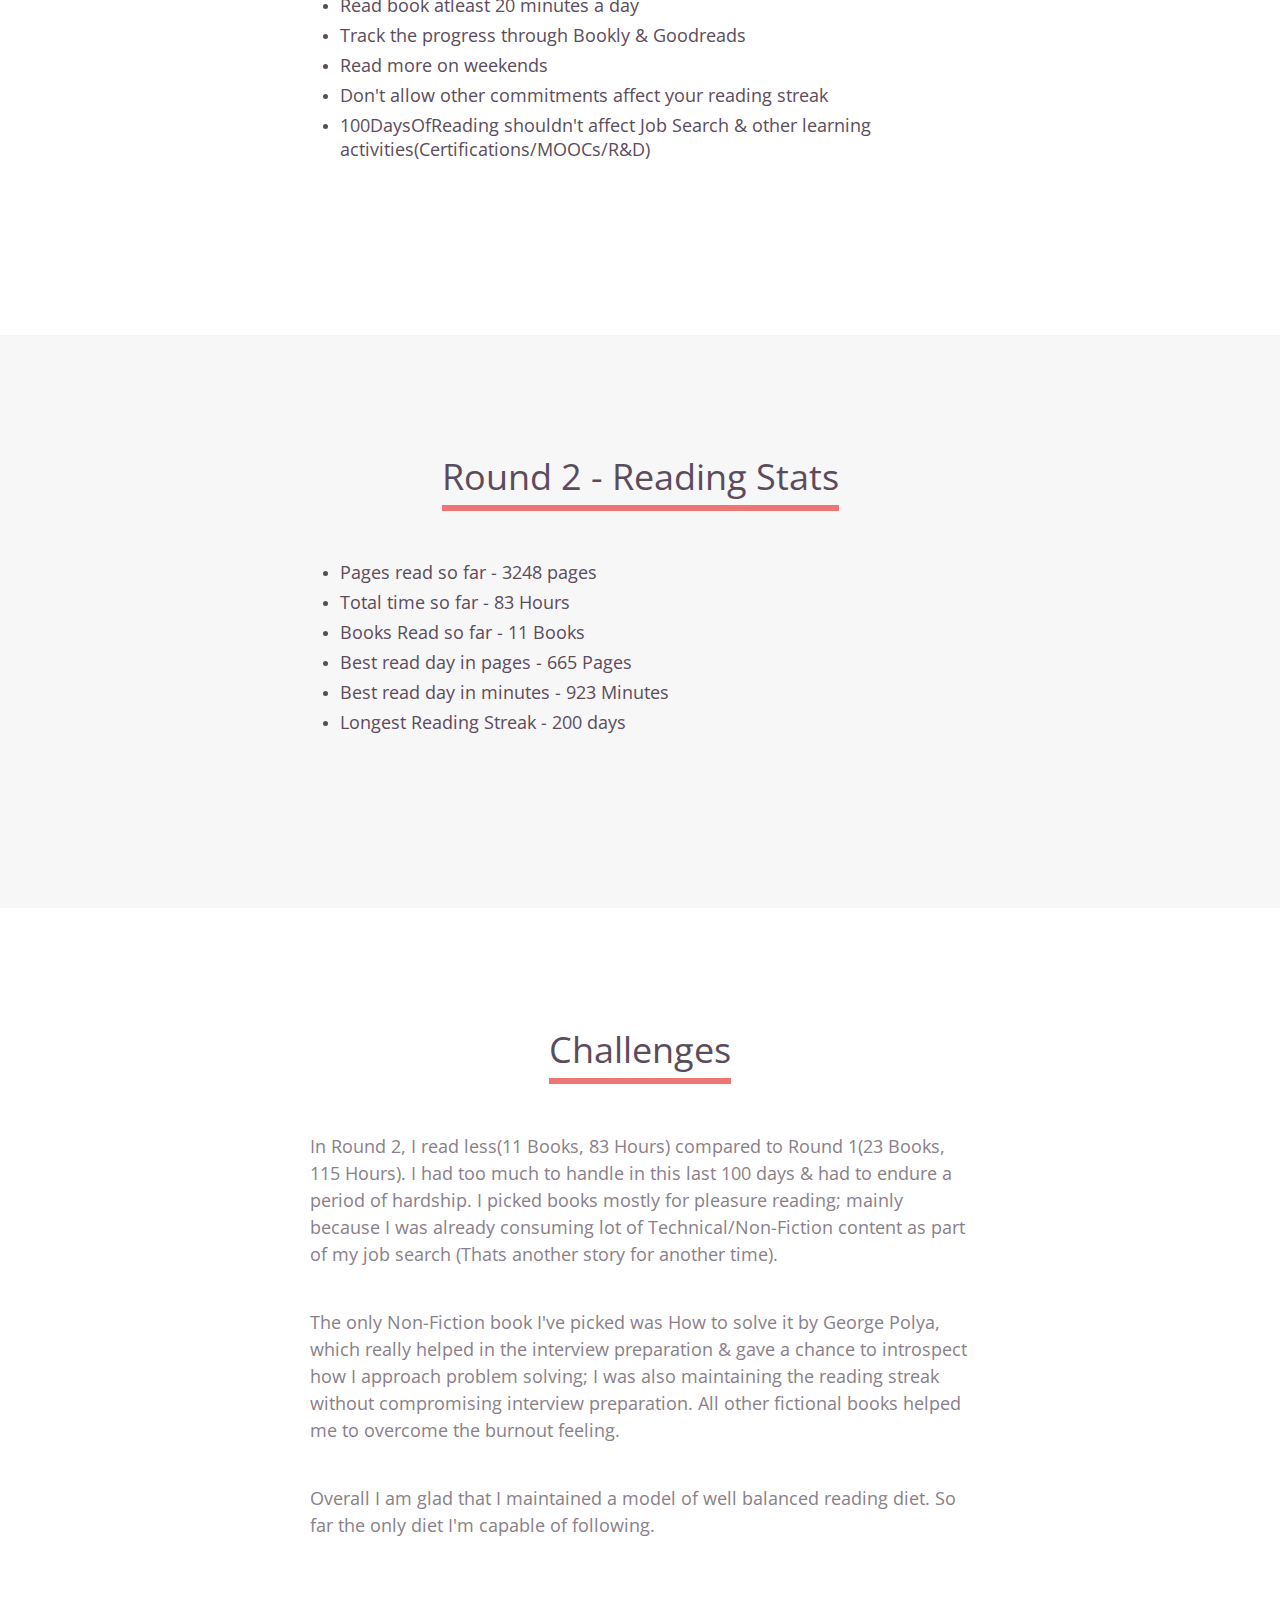
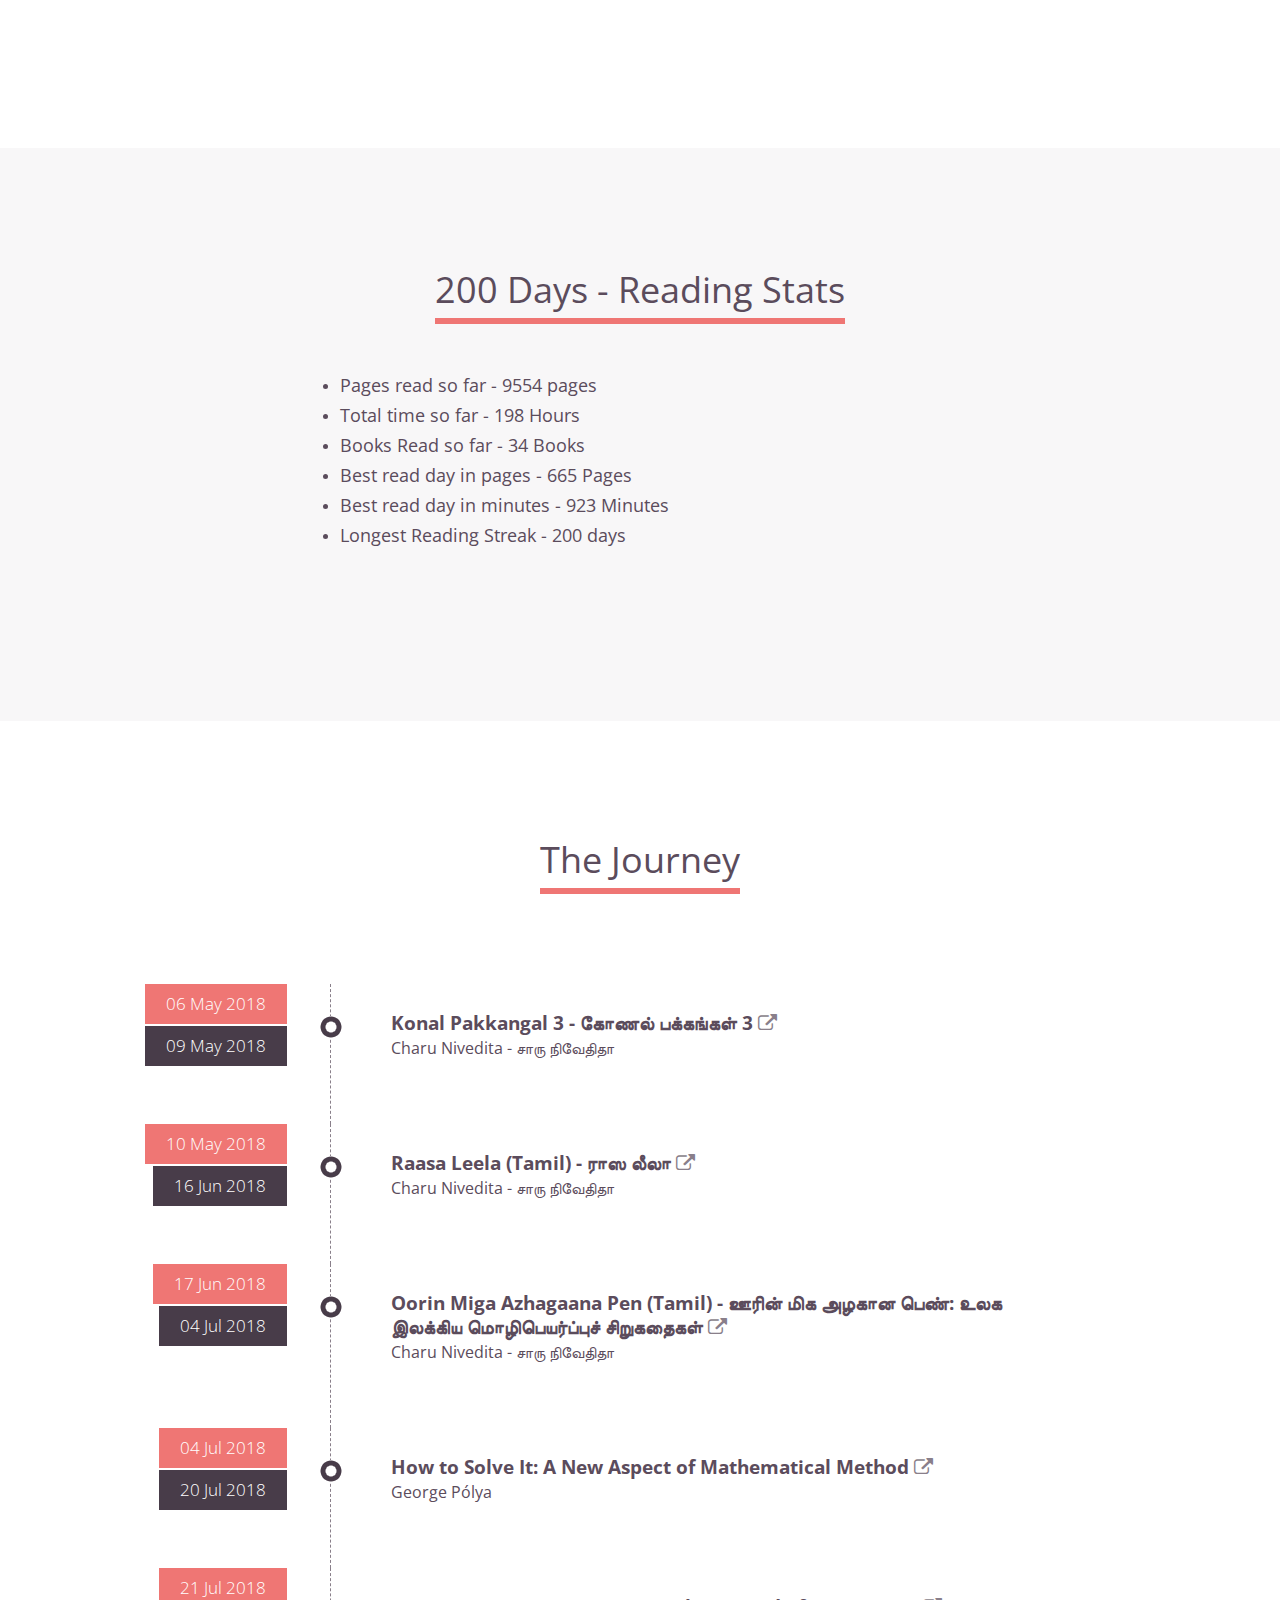
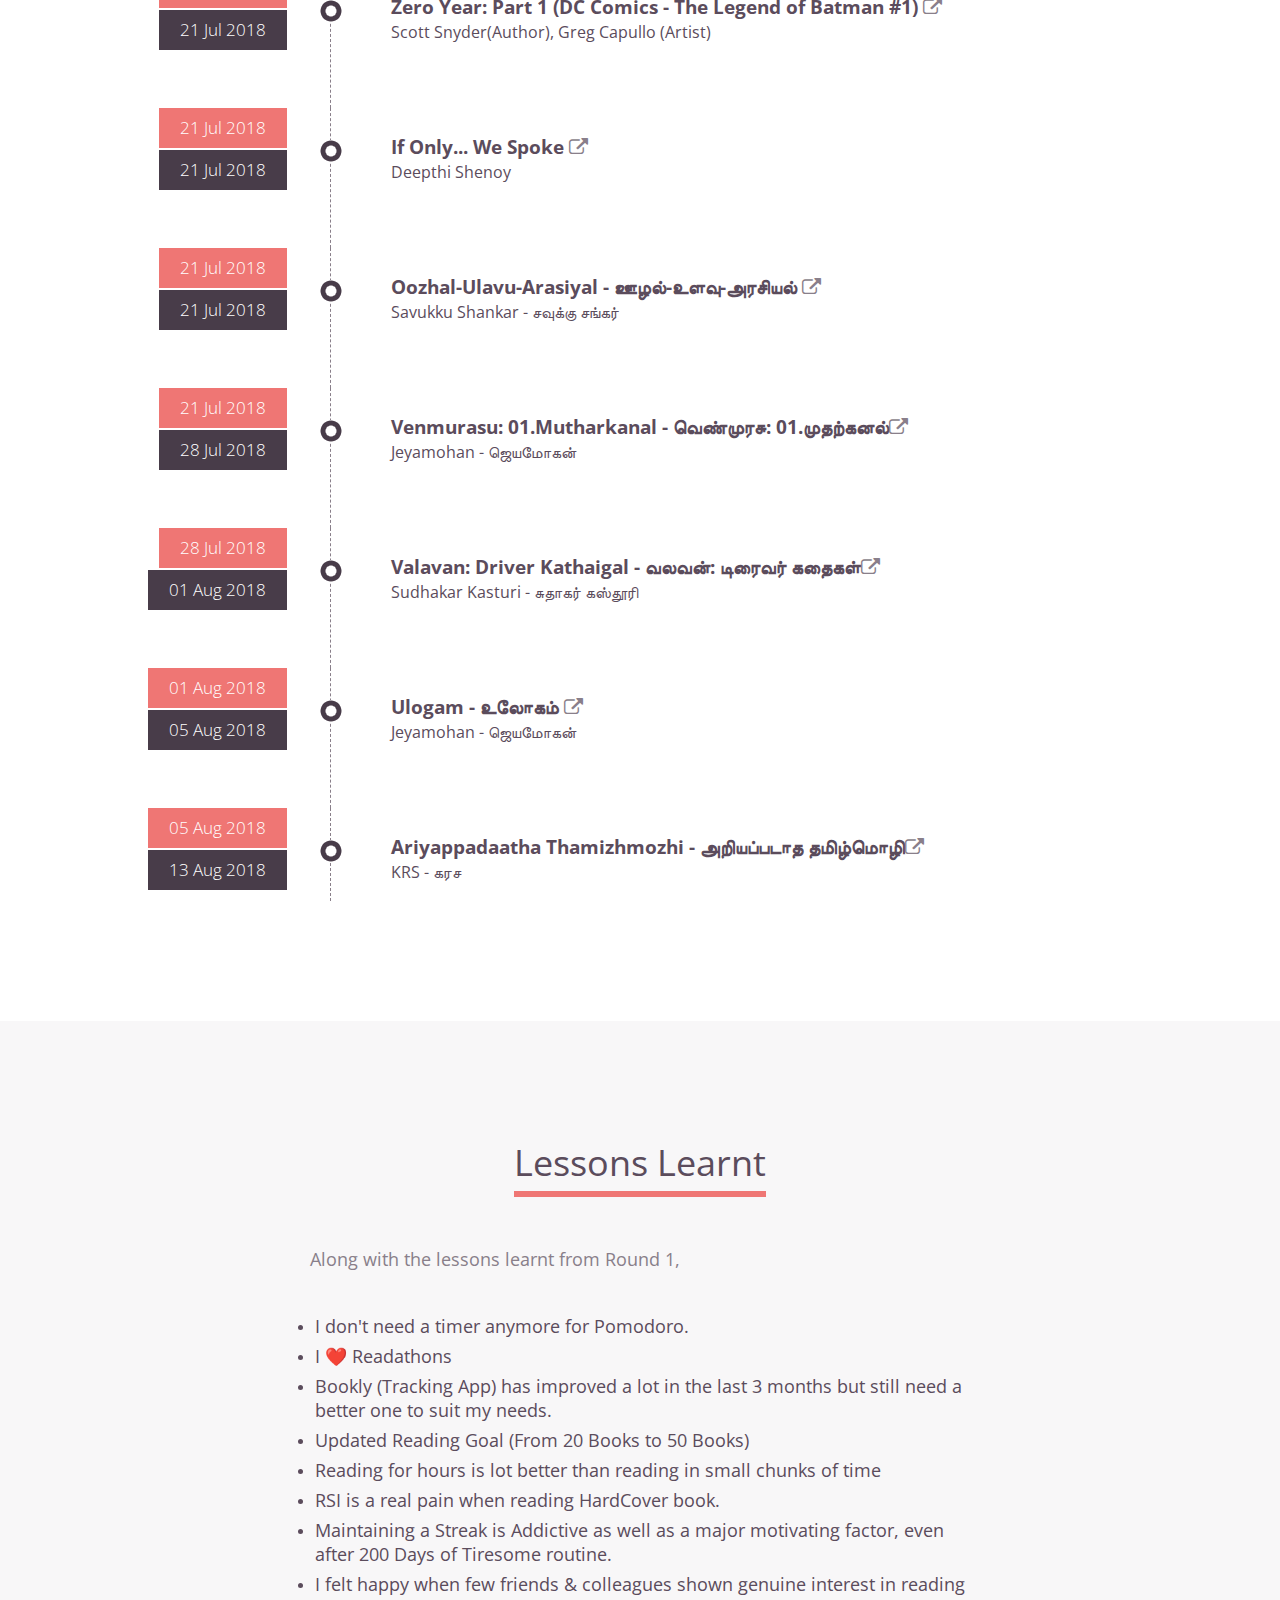
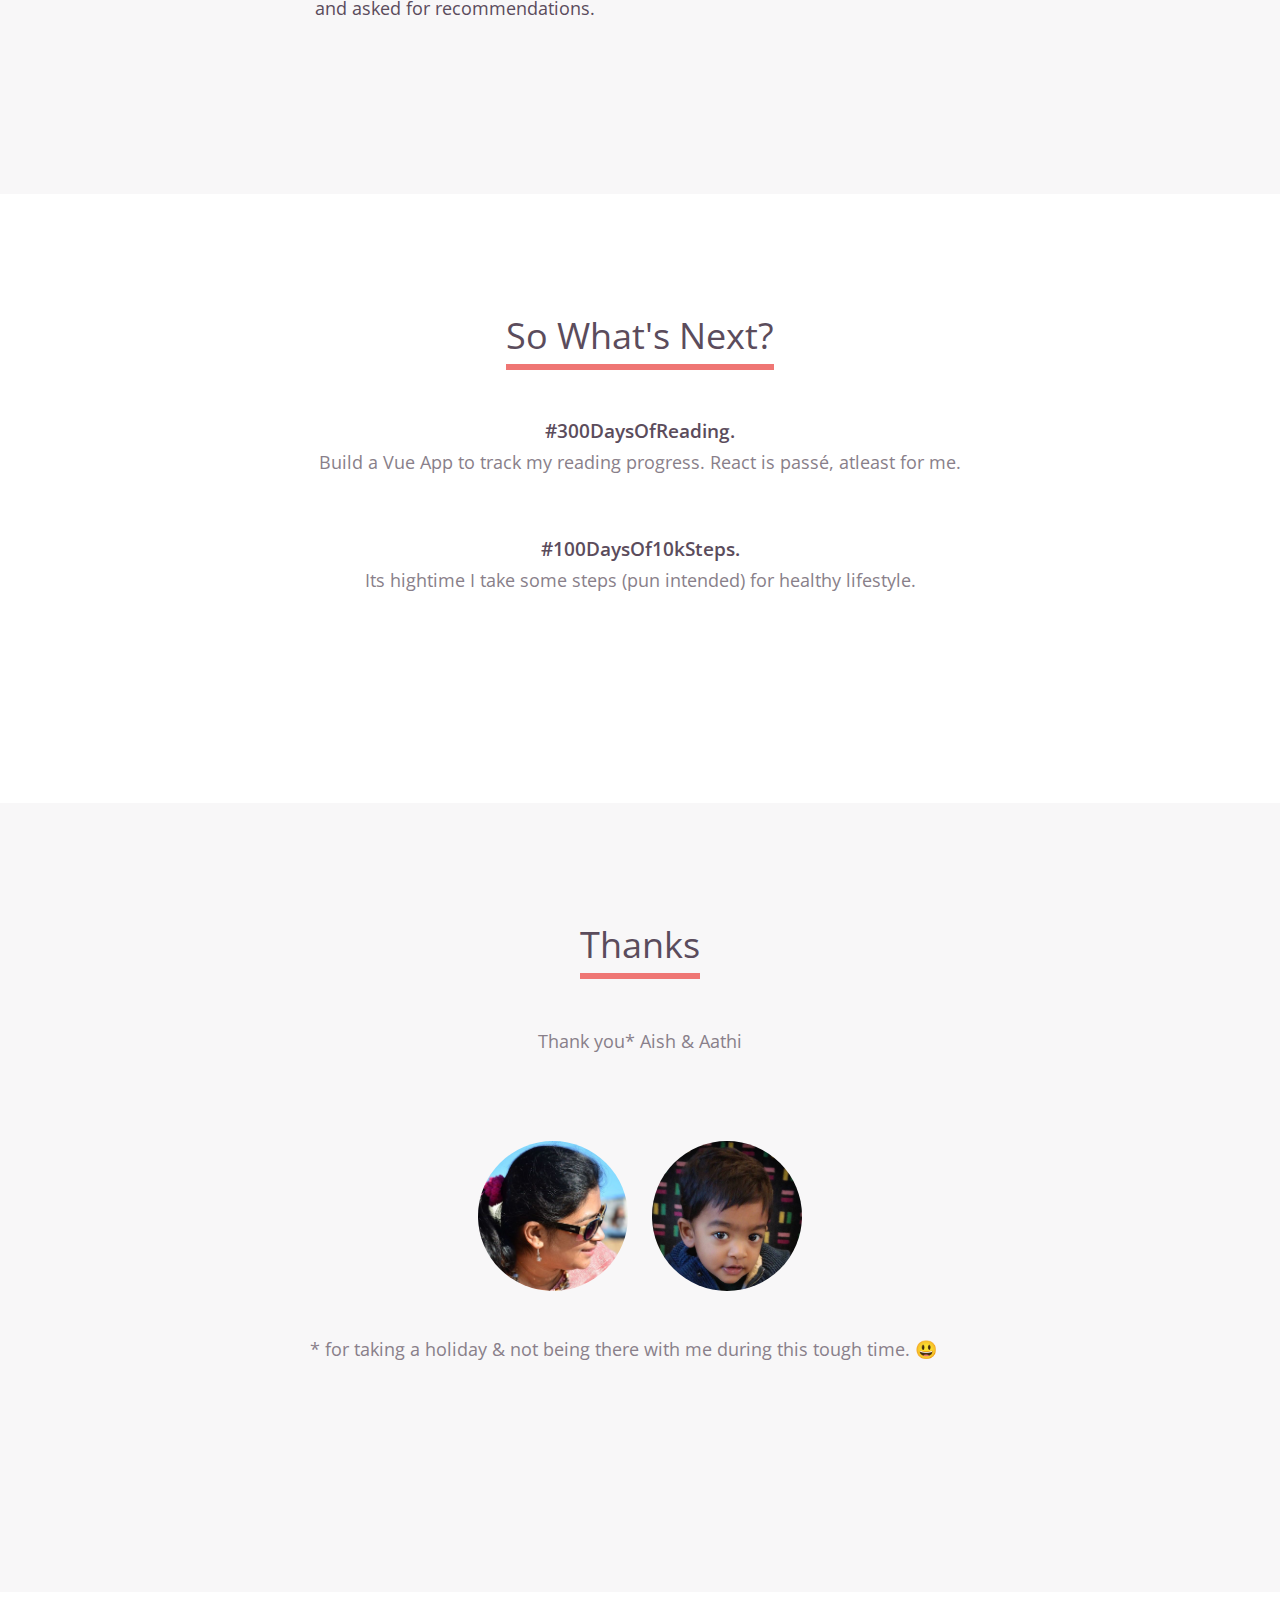
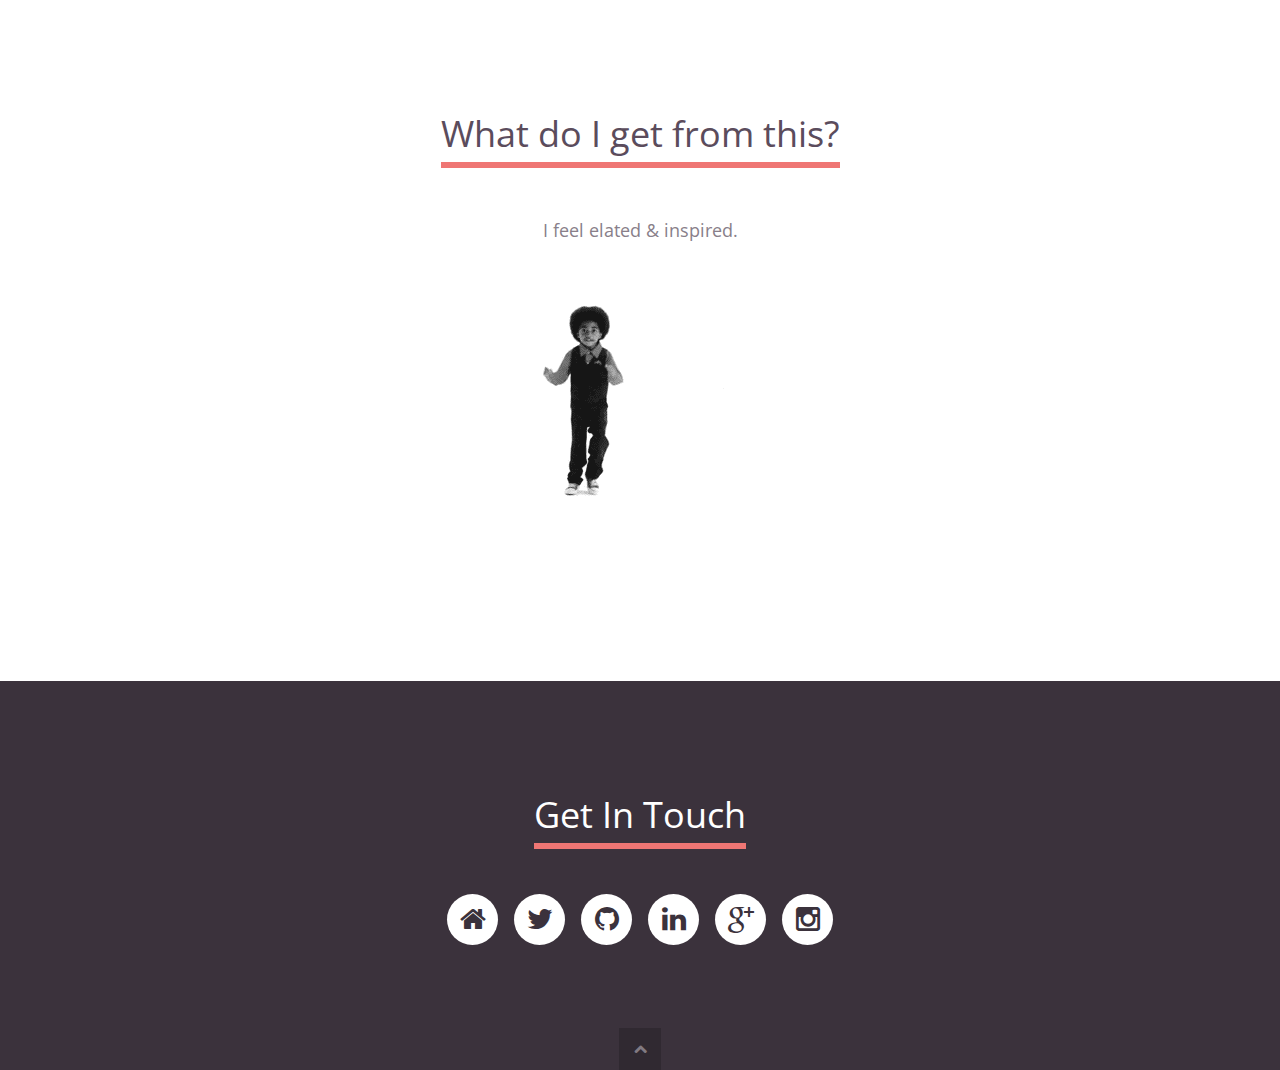
<file: 200DaysOfReading.html>
<!DOCTYPE html>
<!--[if lt IE 7 ]> <html class="ie ie6 no-js" lang="en"> <![endif]-->
<!--[if IE 7 ]>    <html class="ie ie7 no-js" lang="en"> <![endif]-->
<!--[if IE 8 ]>    <html class="ie ie8 no-js" lang="en"> <![endif]-->
<!--[if IE 9 ]>    <html class="ie ie9 no-js" lang="en"> <![endif]-->
<!--[if gt IE 9]><!-->
<html class="no-js" lang="en">
<!--<![endif]-->

<head>
  <meta charset="UTF-8" />
  <meta http-equiv="X-UA-Compatible" content="IE=edge,chrome=1">
  <link rel="apple-touch-icon-precomposed" sizes="57x57" href="images/favicomatic/apple-touch-icon-57x57.png" />
  <link rel="apple-touch-icon-precomposed" sizes="114x114" href="images/favicomatic/apple-touch-icon-114x114.png" />
  <link rel="apple-touch-icon-precomposed" sizes="72x72" href="images/favicomatic/apple-touch-icon-72x72.png" />
  <link rel="apple-touch-icon-precomposed" sizes="144x144" href="images/favicomatic/apple-touch-icon-144x144.png" />
  <link rel="apple-touch-icon-precomposed" sizes="60x60" href="images/favicomatic/apple-touch-icon-60x60.png" />
  <link rel="apple-touch-icon-precomposed" sizes="120x120" href="images/favicomatic/apple-touch-icon-120x120.png" />
  <link rel="apple-touch-icon-precomposed" sizes="76x76" href="images/favicomatic/apple-touch-icon-76x76.png" />
  <link rel="apple-touch-icon-precomposed" sizes="152x152" href="images/favicomatic/apple-touch-icon-152x152.png" />
  <link rel="icon" type="image/png" href="images/favicomatic/favicon-196x196.png" sizes="196x196" />
  <link rel="icon" type="image/png" href="images/favicomatic/favicon-96x96.png" sizes="96x96" />
  <link rel="icon" type="image/png" href="images/favicomatic/favicon-32x32.png" sizes="32x32" />
  <link rel="icon" type="image/png" href="images/favicomatic/favicon-16x16.png" sizes="16x16" />
  <link rel="icon" type="image/png" href="images/favicomatic/favicon-128.png" sizes="128x128" />
  <meta name="Thiruppathi Muthukumar" content="&nbsp;" />
  <meta name="msapplication-TileColor" content="#FFFFFF" />
  <meta name="msapplication-TileImage" content="images/favicomatic/mstile-144x144.png" />
  <meta name="msapplication-square70x70logo" content="images/favicomatic/mstile-70x70.png" />
  <meta name="msapplication-square150x150logo" content="images/favicomatic/mstile-150x150.png" />
  <meta name="msapplication-wide310x150logo" content="images/favicomatic/mstile-310x150.png" />
  <meta name="msapplication-square310x310logo" content="images/favicomatic/mstile-310x310.png" />
  <meta property="og:image" content="http://thiru.xyz/images/header-image/200DaysofReading.jpg" />
  <meta property="og:description" content="Thiru - 100 Days of Reading" />
  <!-- Global site tag (gtag.js) - Google Analytics -->
  <script async src="https://www.googletagmanager.com/gtag/js?id=UA-117783055-1"></script>
  <script>
    window.dataLayer = window.dataLayer || [];
    function gtag(){dataLayer.push(arguments);}
    gtag('js', new Date());
    gtag('config', 'UA-117783055-1');
  </script>

  <title>Thiru - 200 Days of Reading</title>
  <meta name="viewport" content="width=device-width, initial-scale=1.0">

  <!--main style-->
  <link rel="stylesheet" type="text/css" media="screen" href="css/bootstrap.css">
  <link rel="stylesheet" type="text/css" media="screen" href="css/style.css">
  <link href="css/perfect-scrollbar.css" rel="stylesheet">

  <!--google font style-->
  <link href='https://fonts.googleapis.com/css?family=Open+Sans:300italic,400italic,600italic,700italic,800italic,400,600,700,800,300'
    rel='stylesheet' type='text/css'>
  <!--font-family: 'Open Sans', sans-serif;-->

  <!-- font css style-->
  <link rel="stylesheet" href="css/font-awesome.css">

  <!--for slider style-->

  <noscript>
    <link rel="stylesheet" type="text/css" href="css/fallback.css" />
  </noscript>
  <!--[if lt IE 9]>
        <link rel="stylesheet" type="text/css" href="css/fallback.css" />
    <![endif]-->
</head>

<body>

  <!--wrapper start-->
  <div class="wrapper" id="wrapper">

    <section class="reffernces" id="references">
        <div class="container">
          <div class="heading">
            <img src="images/favicomatic/mstile-310x310.png" alt="" srcset="" class="thiruIcon">
          </div>
          
          <div class="heading">
            <h2>2*100 Days of Reading</h2>
            <p class="daysofReading">After sucessfully completing <a href="100DaysOfReading.html" class="myLinks">Round 1 of #100DaysOfReading</a>, here I am celebrating the success of Round 2 of #100DaysOfReading.
            </p>
          </div>

          <div class="heading">
            <img src="images/header-image/200DaysofReading.jpg" class="daysofReading">
          </div>
        </div>
      </section>
  

      <section class="rules" id="rules">
        <div class="container">
          <div class="heading">
            <h2>Rules</h2>
            <ul>
              <li><h5>Read book atleast 20 minutes a day</h5></li>
              <li><h5>Track the progress through Bookly &amp; Goodreads</h5></li>
              <li><h5>Read more on weekends</h5></li>
              <li><h5>Don't allow other commitments affect your reading streak</h5></li>
              <li><h5>100DaysOfReading shouldn't affect Job Search & other learning activities(Certifications/MOOCs/R&amp;D)</h5></li>
            </ul>
          </div>
        </div>
      </section>

        <section class="reffernces" id="references">
          <div class="container">
            <div class="heading">
              <h2>Round 2 - Reading Stats</h2>
              <ul>
              <li><h5>Pages read so far - 3248 pages</h5></li>
              <li><h5>Total time so far - 83 Hours</h5></li>
              <li><h5>Books Read so far - 11 Books</h5></li>
              <li><h5>Best read day in pages - 665 Pages</h5></li>
              <li><h5>Best read day in minutes - 923 Minutes</h5></li>
              <li><h5>Longest Reading Streak - 200 days</h5></li>
            </ul>
            </div>

          </div>
        </section>


        <section class="rules" id="challenges">
          <div class="container">
            <div class="heading">
              <h2>Challenges</h2>
              <p class="daysofReading left">In Round 2, I read less(11 Books, 83 Hours) compared to Round 1(23 Books, 115 Hours). I had too much to handle in this last 100 days & had to endure a period of hardship.  
              I picked books mostly for pleasure reading; mainly because I was already consuming lot of Technical/Non-Fiction content as part of my job search (Thats another story for another time). 
              </p><p class="daysofReading left">
              The only Non-Fiction book I've picked was How to solve it by George Polya, which really helped in the interview preparation & gave a chance to introspect how I approach problem solving; 
              I was also maintaining the reading streak without compromising interview preparation. All other fictional books helped me to overcome the burnout feeling. 
            </p><p class="daysofReading left">
              Overall I am glad that I maintained a model of well balanced reading diet. So far the only diet I'm capable of following.
            </p>
            </div>

          </div>
        </section>


        <section class="reffernces" id="references">
          <div class="container">
            <div class="heading">
              <h2>200 Days - Reading Stats</h2>
              <ul>
              <li><h5>Pages read so far - 9554 pages</h5></li>
              <li><h5>Total time so far - 198 Hours</h5></li>
              <li><h5>Books Read so far - 34 Books</h5></li>
              <li><h5>Best read day in pages - 665 Pages</h5></li>
              <li><h5>Best read day in minutes - 923 Minutes</h5></li>
              <li><h5>Longest Reading Streak - 200 days</h5></li>
            </ul>
            </div>

          </div>
        </section>
    <!--Certifications start-->
    <section class="timeline" id="certifications">
      <div class="container">
        <div class="heading">
          <h2>The Journey</h2>
        </div>
        <div class="row workDetails">
          <div class="col-xs-12 col-sm-3 col-md-2 col-lg-2">
            <div class="workYear">
              <span class="prevY">06 May 2018</span>
              <span class="afterY">09 May 2018</span>
            </div>
          </div>
          <div class="col-xs-12 col-sm-9 col-md-10 col-lg-10 rightArea">
            <div class="arrowpart"></div>
            <div class="exCon">
                <h4>Konal Pakkangal 3 - கோணல் பக்கங்கள் 3 <a class="goodReadsLink" target="_blank" href="https://www.goodreads.com/book/show/33915901-konal-pakkangal-3"><i class="fa fa-external-link"></i></a></h4>
                <h5>Charu Nivedita - சாரு நிவேதிதா</h5>
            </div>
          </div>
        </div>
        <div class="row workDetails">
          <div class="col-xs-12 col-sm-3 col-md-2 col-lg-2">
            <div class="workYear">
              <span class="prevY">10 May 2018</span>
              <span class="afterY">16 Jun 2018</span>
            </div>
          </div>
          <div class="col-xs-12 col-sm-9 col-md-10 col-lg-10 rightArea">
            <div class="arrowpart"></div>
            <div class="exCon">
                <h4>Raasa Leela (Tamil) - ராஸ லீலா <a class="goodReadsLink" target="_blank" href="https://www.goodreads.com/book/show/33227631-raasa-leela"><i class="fa fa-external-link"></i></a></h4>
                <h5>Charu Nivedita - சாரு நிவேதிதா</h5>
            </div>
          </div>
        </div>
        <div class="row workDetails">
          <div class="col-xs-12 col-sm-3 col-md-2 col-lg-2">
            <div class="workYear">
              <span class="prevY">17 Jun 2018</span>
              <span class="afterY">04 Jul 2018</span>
            </div>
          </div>
          <div class="col-xs-12 col-sm-9 col-md-10 col-lg-10 rightArea">
            <div class="arrowpart"></div>
            <div class="exCon">
                <h4>Oorin Miga Azhagaana Pen (Tamil) - ஊரின் மிக அழகான பெண்: உலக இலக்கிய மொழிபெயர்ப்புச் சிறுகதைகள் <a class="goodReadsLink" target="_blank" href="https://www.goodreads.com/book/show/40385694"><i class="fa fa-external-link"></i></a></h4>
                <h5>Charu Nivedita - சாரு நிவேதிதா</h5>
            </div>
          </div>
        </div>
        <div class="row workDetails">
          <div class="col-xs-12 col-sm-3 col-md-2 col-lg-2">
            <div class="workYear">
              <span class="prevY">04 Jul 2018</span>
              <span class="afterY">20 Jul 2018</span>
            </div>
          </div>
          <div class="col-xs-12 col-sm-9 col-md-10 col-lg-10 rightArea">
            <div class="arrowpart"></div>
            <div class="exCon">
                <h4>How to Solve It: A New Aspect of Mathematical Method <a class="goodReadsLink" target="_blank" href="https://www.goodreads.com/book/show/18713393-how-to-solve-it"><i class="fa fa-external-link"></i></a></h4>
                <h5>George Pólya</h5>
            </div>
          </div>
        </div>
        <div class="row workDetails">
          <div class="col-xs-12 col-sm-3 col-md-2 col-lg-2">
            <div class="workYear">
              <span class="prevY">21 Jul 2018</span>
              <span class="afterY">21 Jul 2018</span>
            </div>
          </div>
          <div class="col-xs-12 col-sm-9 col-md-10 col-lg-10 rightArea">
            <div class="arrowpart"></div>
            <div class="exCon">
                <h4>Zero Year: Part 1 (DC Comics - The Legend of Batman #1) <a class="goodReadsLink" target="_blank" href="https://www.goodreads.com/book/show/37660517-zero-year"><i class="fa fa-external-link"></i></a></h4>
                <h5>Scott Snyder(Author), Greg Capullo (Artist)</h5>
            </div>
          </div>
        </div>

        <div class="row workDetails">
          <div class="col-xs-12 col-sm-3 col-md-2 col-lg-2">
            <div class="workYear">
              <span class="prevY">21 Jul 2018</span>
              <span class="afterY">21 Jul 2018</span>
            </div>
          </div>
          <div class="col-xs-12 col-sm-9 col-md-10 col-lg-10 rightArea">
            <div class="arrowpart"></div>
            <div class="exCon">
                <h4>If Only... We Spoke <a class="goodReadsLink" target="_blank" href="https://www.goodreads.com/book/show/35175754-if-only-we-spoke"><i class="fa fa-external-link"></i></a></h4>
                <h5>Deepthi Shenoy</h5>
            </div>
          </div>
        </div>

        <div class="row workDetails">
          <div class="col-xs-12 col-sm-3 col-md-2 col-lg-2">
            <div class="workYear">
              <span class="prevY">21 Jul 2018</span>
              <span class="afterY">21 Jul 2018</span>
            </div>
          </div>
          <div class="col-xs-12 col-sm-9 col-md-10 col-lg-10 rightArea">
            <div class="arrowpart"></div>
            <div class="exCon">
                <h4>Oozhal-Ulavu-Arasiyal - ஊழல்-உளவு-அரசியல் <a class="goodReadsLink" target="_blank" href="https://www.goodreads.com/book/show/37919298-----oozhal---ulavu---arasiyal"><i class="fa fa-external-link"></i></a></h4>
                <h5>Savukku Shankar - சவுக்கு சங்கர்</h5>
            </div>
          </div>
        </div>

        <div class="row workDetails">
          <div class="col-xs-12 col-sm-3 col-md-2 col-lg-2">
            <div class="workYear">
              <span class="prevY">21 Jul 2018</span>
              <span class="afterY">28 Jul 2018</span>
            </div>
          </div>
          <div class="col-xs-12 col-sm-9 col-md-10 col-lg-10 rightArea">
            <div class="arrowpart"></div>
            <div class="exCon">
                <h4>Venmurasu: 01.Mutharkanal - வெண்முரசு: 01.முதற்கனல்<a class="goodReadsLink" target="_blank" href="https://www.goodreads.com/book/show/20575829-01"><i class="fa fa-external-link"></i></a></h4>
                <h5>Jeyamohan - ஜெயமோகன்</h5>
            </div>
          </div>
        </div>

        <div class="row workDetails">
          <div class="col-xs-12 col-sm-3 col-md-2 col-lg-2">
            <div class="workYear">
              <span class="prevY">28 Jul 2018</span>
              <span class="afterY">01 Aug 2018</span>
            </div>
          </div>
          <div class="col-xs-12 col-sm-9 col-md-10 col-lg-10 rightArea">
            <div class="arrowpart"></div>
            <div class="exCon">
                <h4>Valavan: Driver Kathaigal - வலவன்: டிரைவர் கதைகள்<a class="goodReadsLink" target="_blank" href="https://www.goodreads.com/book/show/34574945-valavan"><i class="fa fa-external-link"></i></a></h4>
                <h5>Sudhakar Kasturi - சுதாகர் கஸ்தூரி</h5>
            </div>
          </div>
        </div>

        <div class="row workDetails">
          <div class="col-xs-12 col-sm-3 col-md-2 col-lg-2">
            <div class="workYear">
              <span class="prevY">01 Aug 2018</span>
              <span class="afterY">05 Aug 2018</span>
            </div>
          </div>
          <div class="col-xs-12 col-sm-9 col-md-10 col-lg-10 rightArea">
            <div class="arrowpart"></div>
            <div class="exCon">
                <h4>Ulogam - உலோகம் <a class="goodReadsLink" target="_blank" href="https://www.goodreads.com/work/editions/54804493-ulogam-tamil"><i class="fa fa-external-link"></i></a></h4>
                <h5>Jeyamohan - ஜெயமோகன்</h5>
            </div>
          </div>
        </div>

        <div class="row workDetails">
          <div class="col-xs-12 col-sm-3 col-md-2 col-lg-2">
            <div class="workYear">
              <span class="prevY">05 Aug 2018</span>
              <span class="afterY">13 Aug 2018</span>
            </div>
          </div>
          <div class="col-xs-12 col-sm-9 col-md-10 col-lg-10 rightArea">
            <div class="arrowpart"></div>
            <div class="exCon">
                <h4>Ariyappadaatha Thamizhmozhi - அறியப்படாத தமிழ்மொழி<a class="goodReadsLink" target="_blank" href="https://www.goodreads.com/book/show/40679142"><i class="fa fa-external-link"></i></a></h4>
                <h5>KRS - கரச</h5>
            </div>
          </div>
        </div>

      </div>
    </section>
    <!--education end-->

    <section class="rules lessons" id="lessons">
        <div class="container">
          <div class="heading">
            <h2>Lessons Learnt</h2>
            <p class="daysofReading left">Along with the lessons learnt from Round 1, </p>
            <ul>
                <li><h5>I don't need a timer anymore for Pomodoro.</h5></li>
                <li><h5>I ❤️ Readathons</h5></li>
                <li><h5>Bookly (Tracking App) has improved a lot in the last 3 months but still need a better one to suit my needs.</h5></li>
                <li><h5>Updated Reading Goal (From 20 Books to 50 Books) </h5></li>
                <li><h5>Reading for hours is lot better than reading in small chunks of time </h5></li>
                <li><h5>RSI is a real pain when reading HardCover book.</h5></li>
                <li><h5>Maintaining a Streak is Addictive as well as a major motivating factor, even after 200 Days of Tiresome routine.</h5></li>
                <li><h5>I felt happy when few friends & colleagues shown genuine interest in reading and asked for recommendations.</h5></li>
              </ul>
          </div>
        </div>
      </section>

      <section class="rules" id="rules">
          <div class="container">
            <div class="heading">
              <h2>So What's Next?</h2>
              <h4>#300DaysOfReading.</h4> 
              <p class="daysofReading">Build a Vue App to track my reading progress. React is passé, atleast for me. </p> 
              <br>
              <h4>#100DaysOf10kSteps.</h4>
              <p class="daysofReading">Its hightime I take some steps (pun intended) for healthy lifestyle.</p> 
            </div>
          </div>
        </section>


    <section class="reffernces" id="references">
        <div class="container">
       
          <div class="heading">
            <h2>Thanks</h2>
            <p class="daysofReading">Thank you* Aish &amp; Aathi</p>
          </div>
  
          <div class="heading">
            <img src="images/bookly/aish.jpg" alt="" srcset="" class="userIcon">
            <img src="images/bookly/aathi.jpg" alt="" srcset="" class="userIcon">
          </div>
  
          <div class="heading">
            <p class="daysofReading left">* for taking a holiday & not being there with me during this tough time. 😃</p> <br>
          </div>
        </div>
      </section>

        <section class="rules" id="rules">
            <div class="container">
              <div class="heading">
                <h2>What do I get from this?</h2>
                <p class="daysofReading">I feel elated &amp; inspired.</p>
                <img src="images/dance.gif" class="daysofReading">
              </div>
            </div>
          </section>
    <!--footer start-->
    <section class="footer" id="contact">
      <div class="container">
        <div class="heading">
          <h2>Get In Touch</h2>
        </div>
        <ul>
            <li><a href="http://thiru.xyz"><i class="fa fa-home fa-2x"></i></a></li>
          <li><a href="http://www.twitter.com/thiruppathi" target="_blank"><i class="fa fa-twitter fa-2x"></i></a></li>
          <li><a href="https://www.github.com/thiruppathi" target="_blank"><i class="fa fa-github fa-2x"></i></a></li>
          <li><a href="https://uk.linkedin.com/pub/thiruppathi-muthukumar/14/240/422" target="_blank"><i class="fa fa-linkedin fa-2x"></i></a></li>
          <li><a href="https://plus.google.com/115924945146761511589" target="_blank"><i class="fa fa-google-plus fa-2x"></i></a></li>
          <li><a href="https://instagram.com/thiruppathi" target="_blank"><i class="fa fa-instagram fa-2x"></i></a></li>
        </ul>
        <span class="totop"><i class="fa fa-chevron-up"></i></span>
      </div>
    </section>
    <!--footer end-->

  </div>
  <!--wrapper end-->

  <!--modernizr js-->
  <script type="text/javascript" src="js/modernizr.custom.26633.js"></script>

  <!--jquery min js-->
  <script type="text/javascript" src="js/jquery.min.js"></script>
  <script src="js/bootstrap.js"></script>
  <script type="text/javascript" src="js/jquery.gridrotator.js"></script>

  <script src="js/jquery.waterfall.js"></script>
  <!--for custom jquery-->

  <!--for placeholder jquery-->
  <script type="text/javascript" src="js/jquery.placeholder.js"></script>
  <!-- for header slider -->
  <script src="js/jquery.superslides.js" type="text/javascript" charset="utf-8"></script>
  <script>
    $('#banner').superslides({
      animation: 'fade',
      play: 5000
    });
  </script>
  <!--for portfoli filter jquery-->
  <script src="js/jquery.isotope.js" type="text/javascript"></script>

  <!--for portfoli lightbox -->
  <link type="text/css" rel="stylesheet" id="theme" href="css/jquery-ui-1.8.16.custom.css">


  <!--for Scroll Bar jquery-->
  <script src="js/jquery.mousewheel.js"></script>
  <script src="js/perfect-scrollbar.js"></script>
  <script type="text/javascript">
    $(document).ready(function ($) {
      $('#description').perfectScrollbar({
        wheelSpeed: 20,
        wheelPropagation: false
      });
    });
  </script>

</body>

</html>
</file>
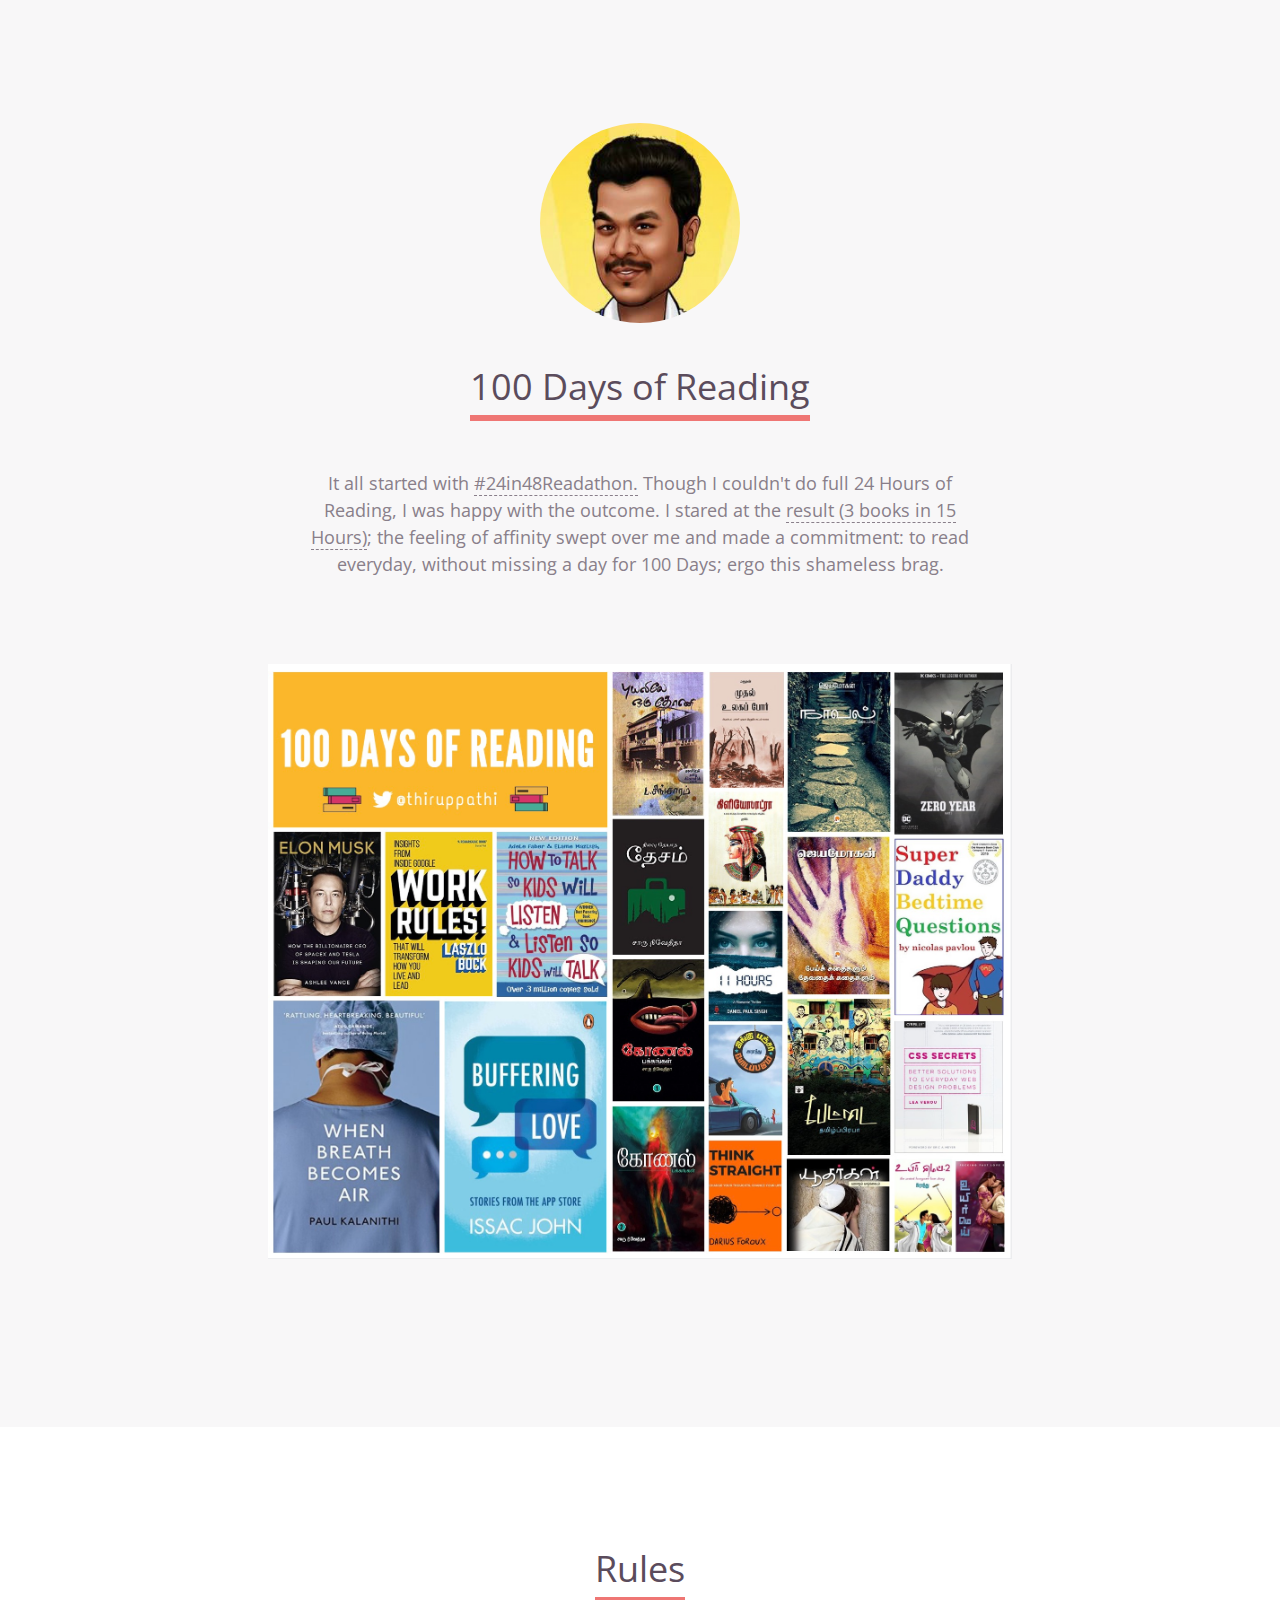
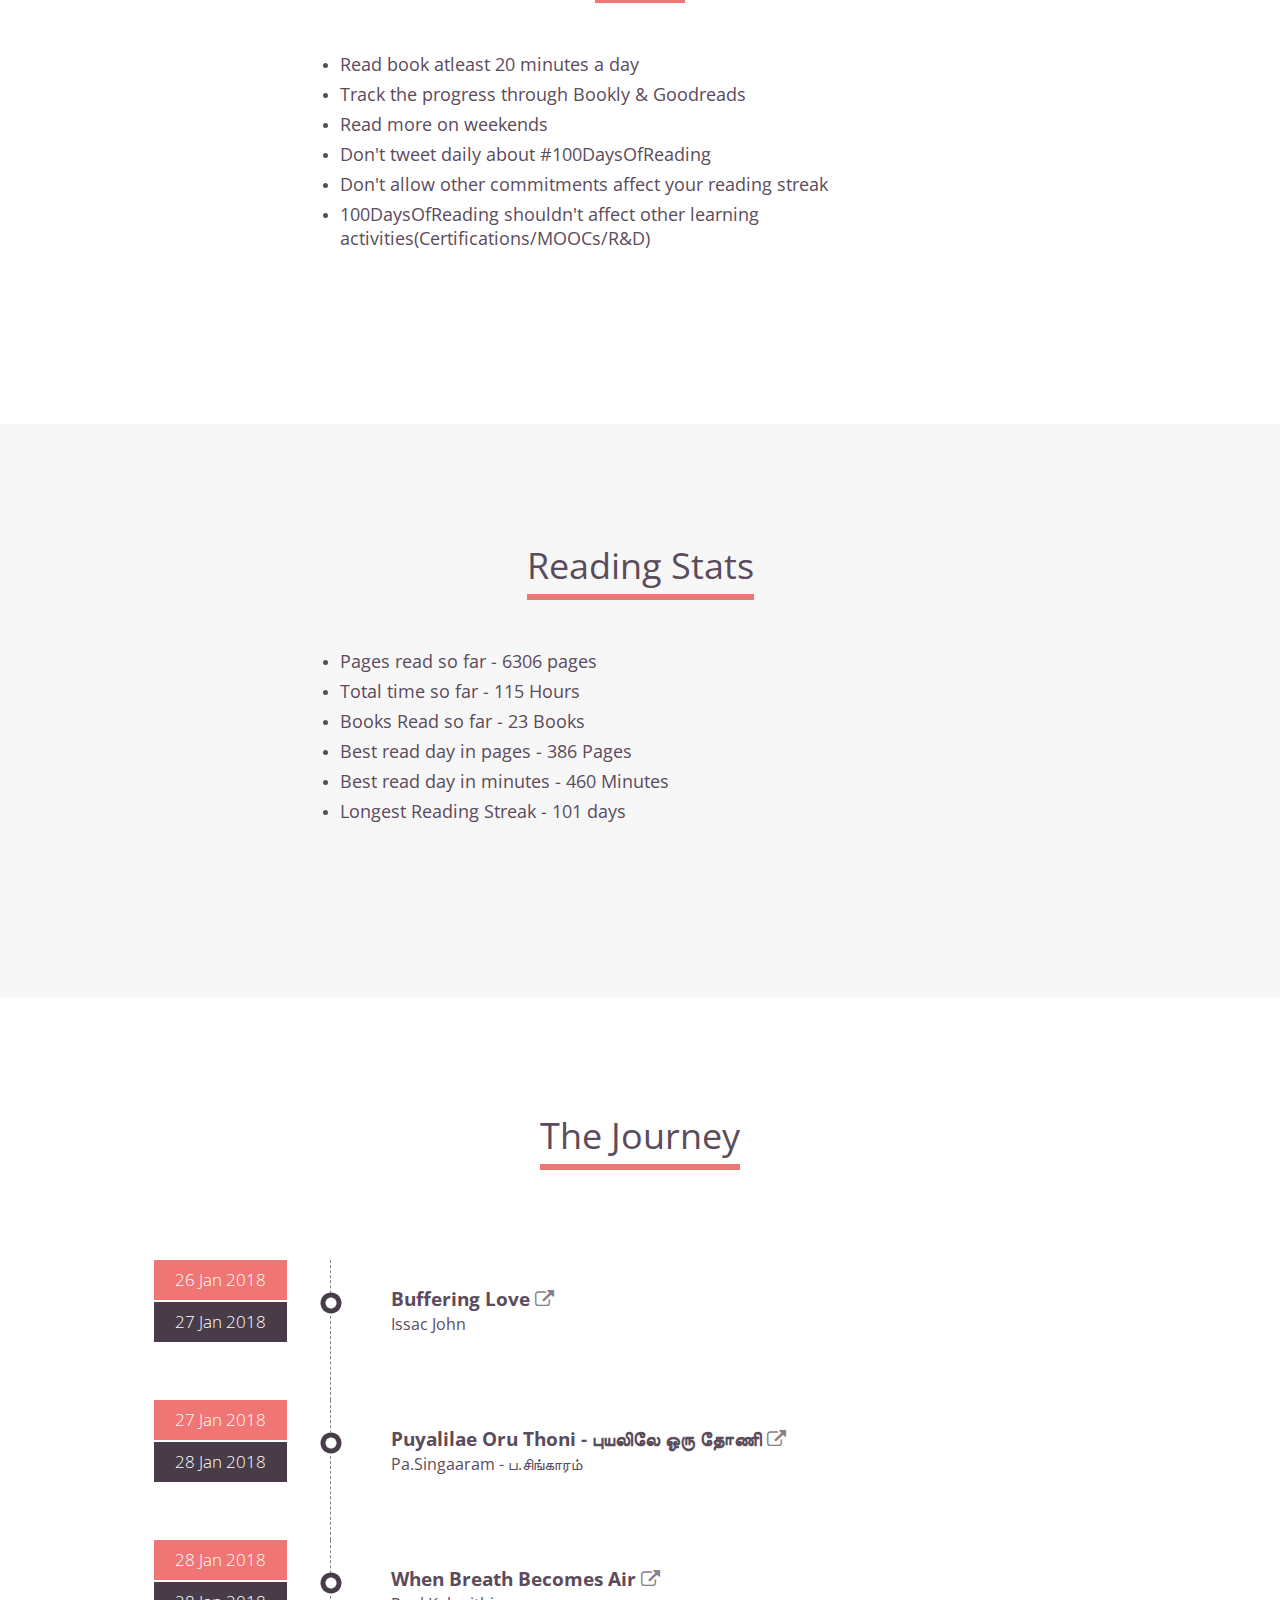
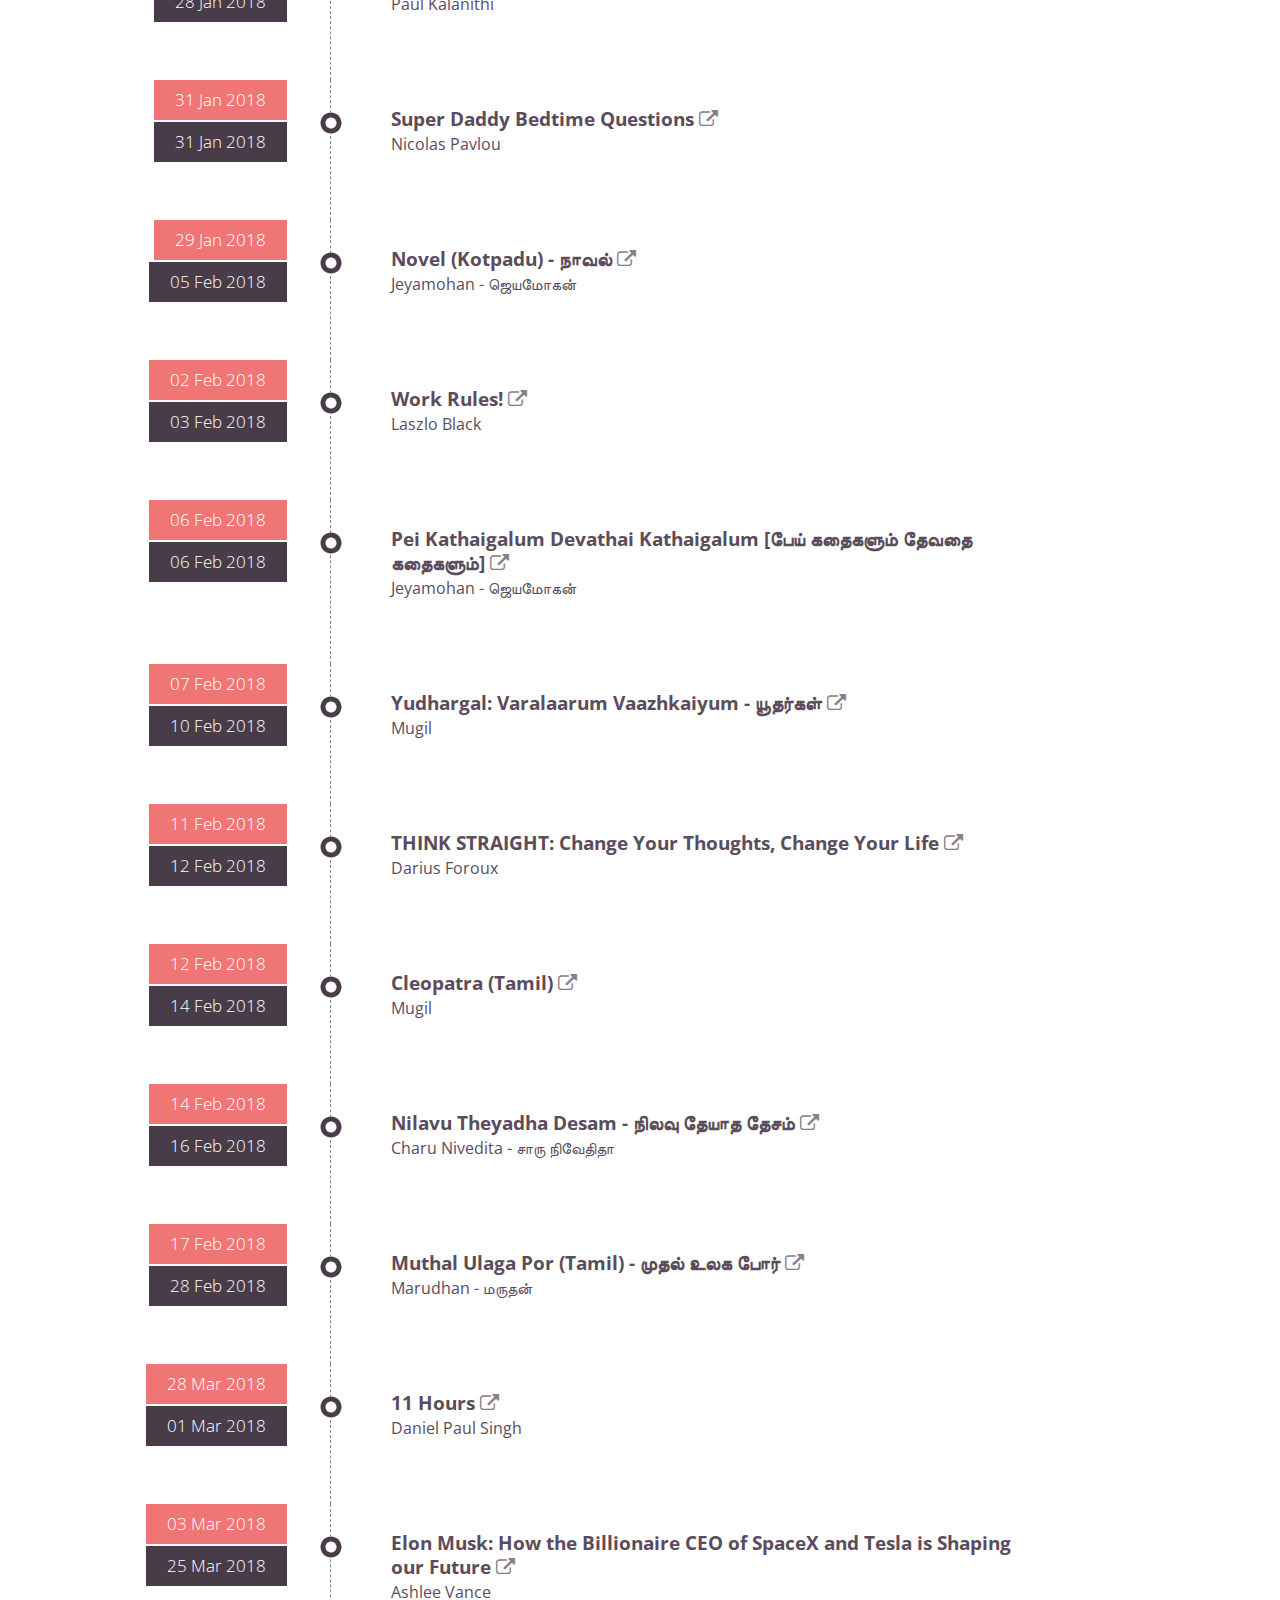
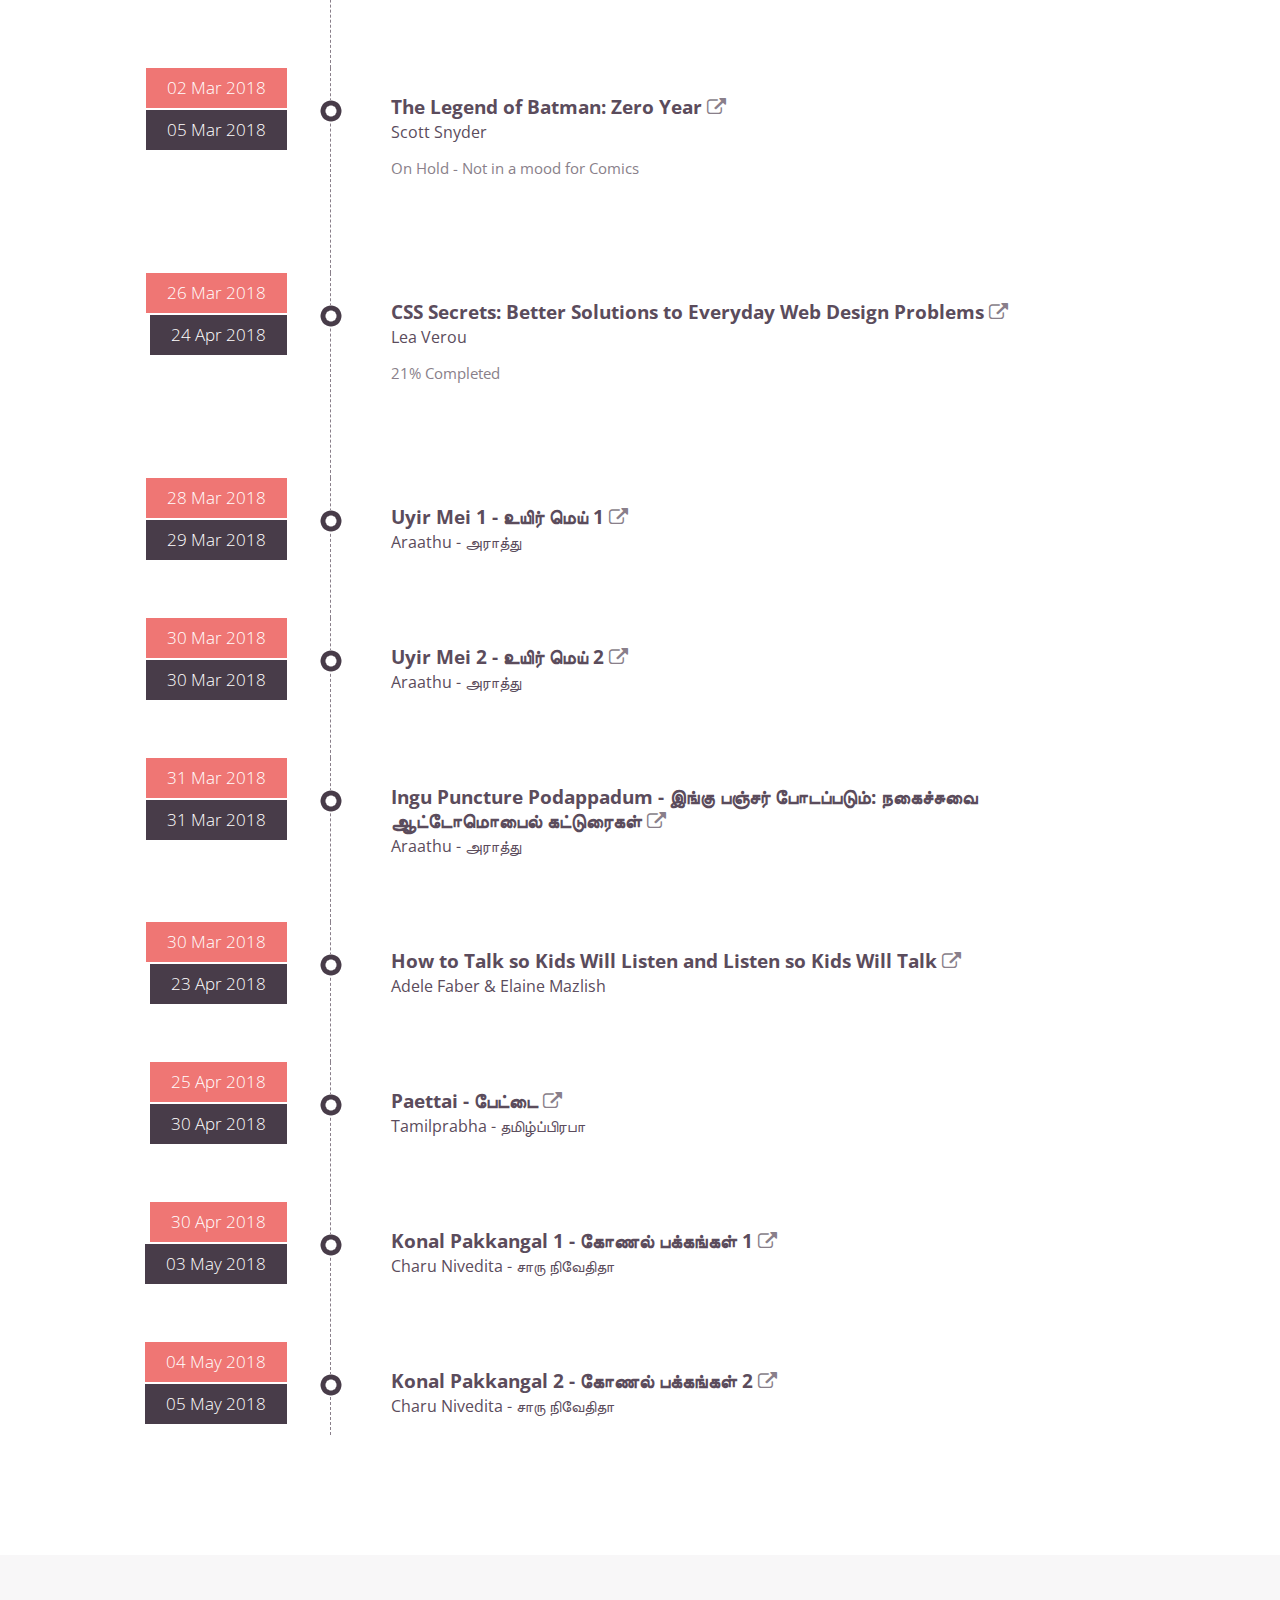
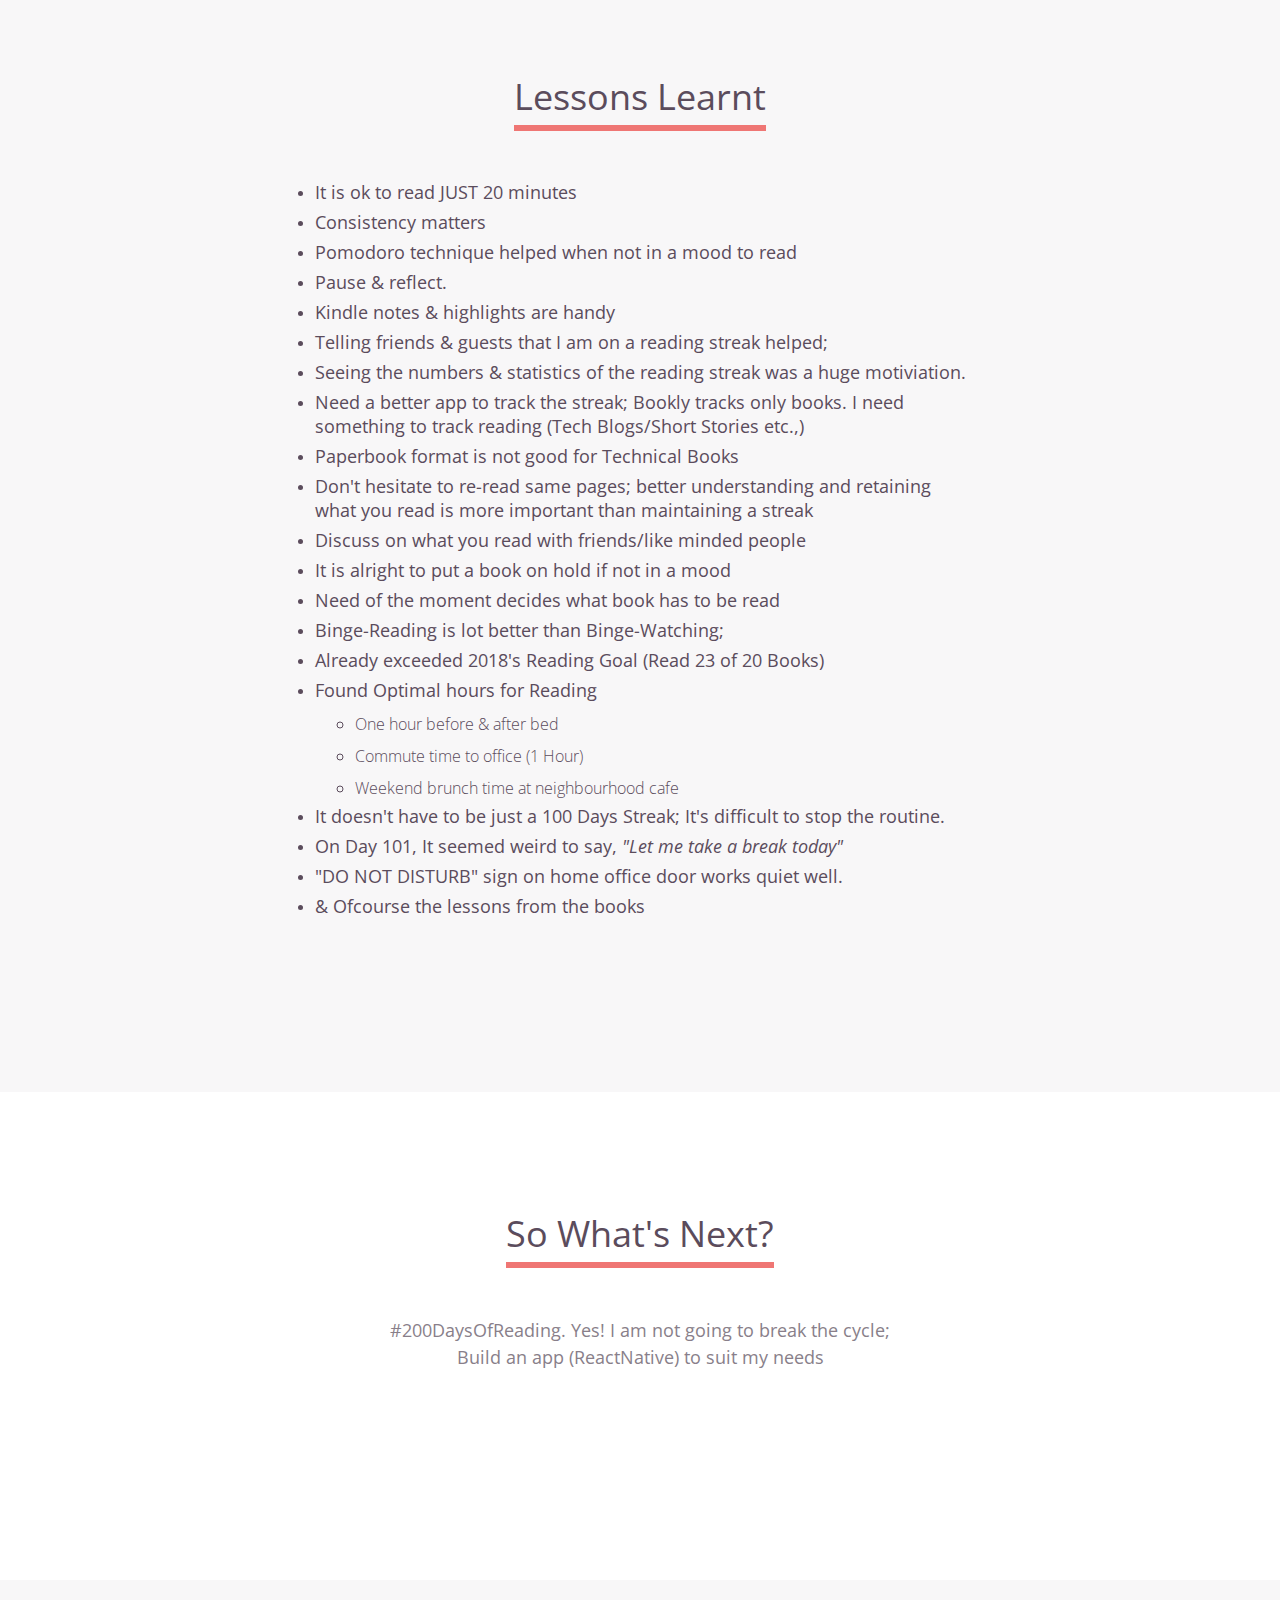
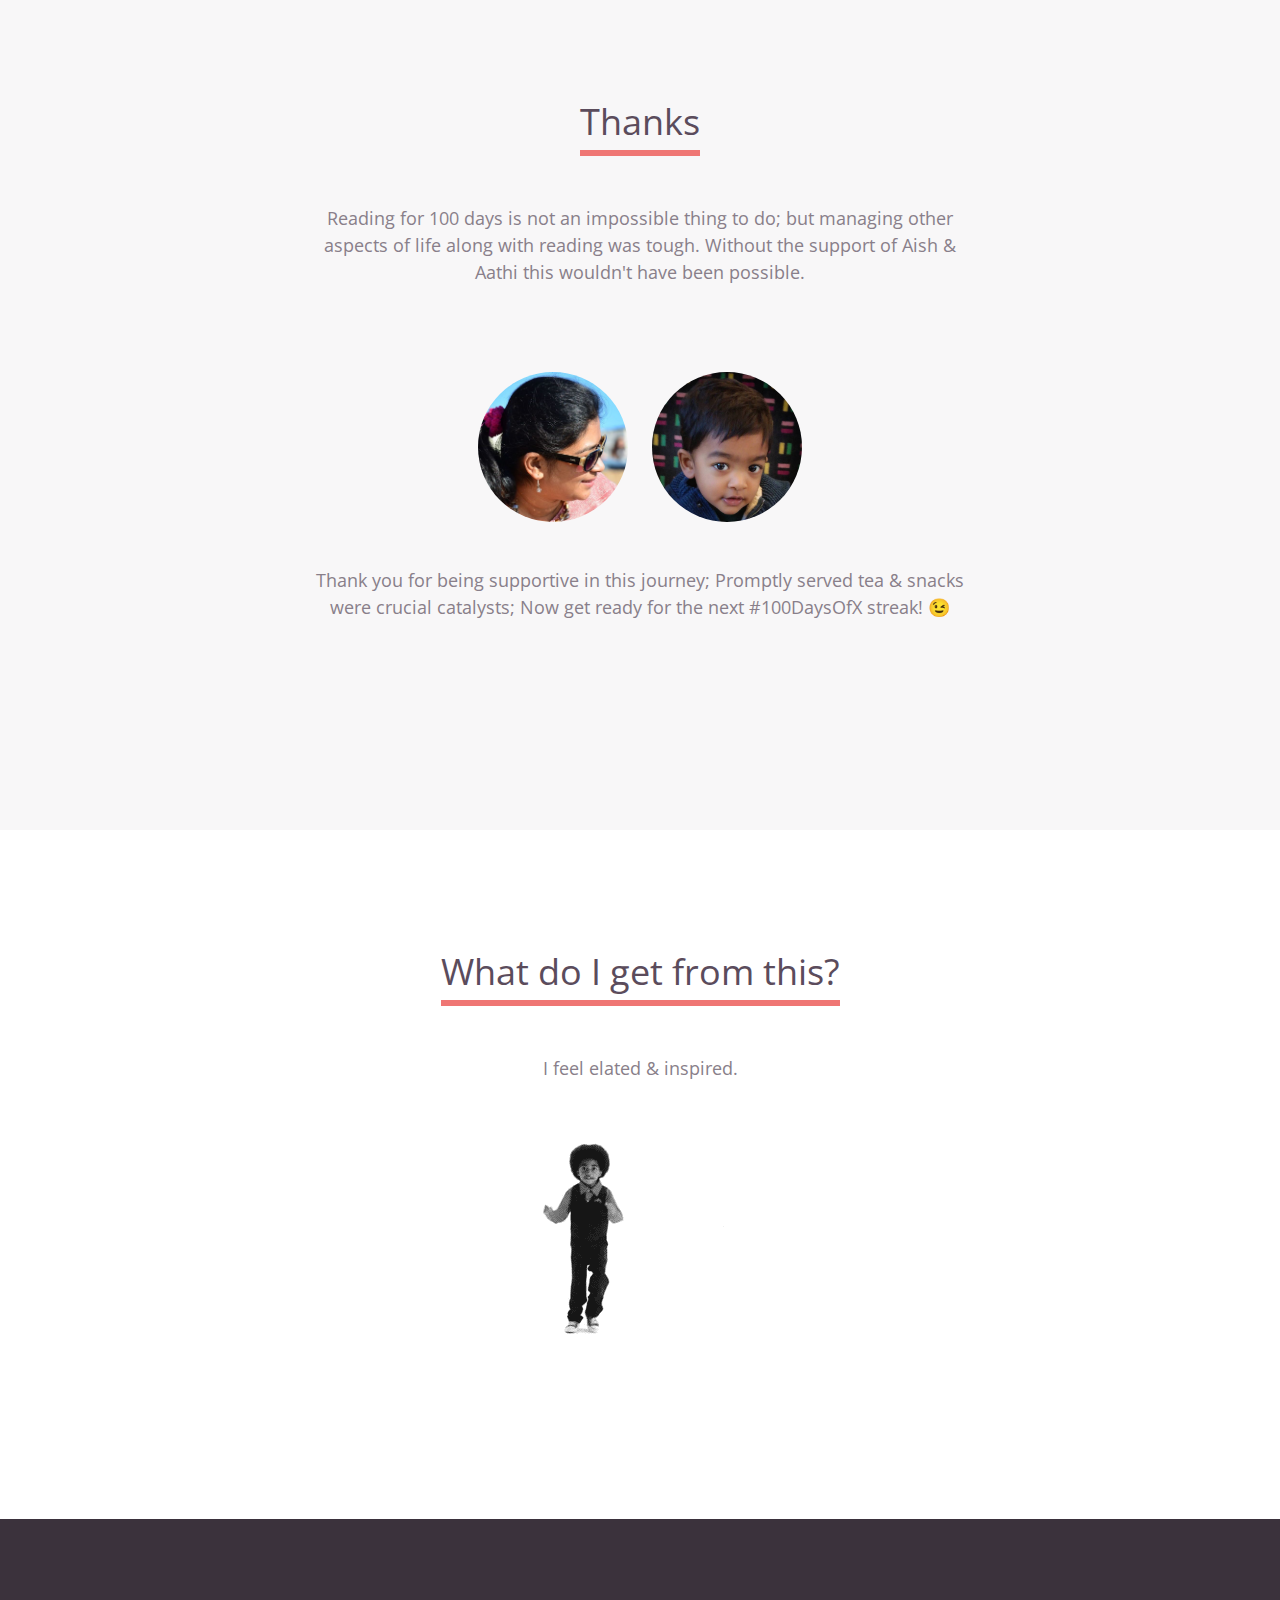
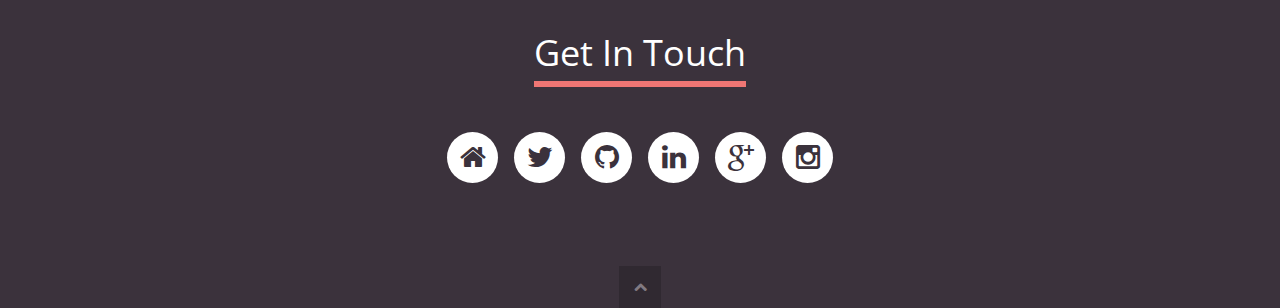
<file: blog/100DaysOfReading.html>
<!DOCTYPE html>
<!--[if lt IE 7 ]> <html class="ie ie6 no-js" lang="en"> <![endif]-->
<!--[if IE 7 ]>    <html class="ie ie7 no-js" lang="en"> <![endif]-->
<!--[if IE 8 ]>    <html class="ie ie8 no-js" lang="en"> <![endif]-->
<!--[if IE 9 ]>    <html class="ie ie9 no-js" lang="en"> <![endif]-->
<!--[if gt IE 9]><!-->
<html class="no-js" lang="en">
<!--<![endif]-->

<head>
  <meta charset="UTF-8" />
  <meta http-equiv="X-UA-Compatible" content="IE=edge,chrome=1">
  <link rel="apple-touch-icon-precomposed" sizes="57x57" href="../images/favicomatic/apple-touch-icon-57x57.png" />
  <link rel="apple-touch-icon-precomposed" sizes="114x114" href="../images/favicomatic/apple-touch-icon-114x114.png" />
  <link rel="apple-touch-icon-precomposed" sizes="72x72" href="../images/favicomatic/apple-touch-icon-72x72.png" />
  <link rel="apple-touch-icon-precomposed" sizes="144x144" href="../images/favicomatic/apple-touch-icon-144x144.png" />
  <link rel="apple-touch-icon-precomposed" sizes="60x60" href="../images/favicomatic/apple-touch-icon-60x60.png" />
  <link rel="apple-touch-icon-precomposed" sizes="120x120" href="../images/favicomatic/apple-touch-icon-120x120.png" />
  <link rel="apple-touch-icon-precomposed" sizes="76x76" href="../images/favicomatic/apple-touch-icon-76x76.png" />
  <link rel="apple-touch-icon-precomposed" sizes="152x152" href="../images/favicomatic/apple-touch-icon-152x152.png" />
  <link rel="icon" type="image/png" href="../images/favicomatic/favicon-196x196.png" sizes="196x196" />
  <link rel="icon" type="image/png" href="../images/favicomatic/favicon-96x96.png" sizes="96x96" />
  <link rel="icon" type="image/png" href="../images/favicomatic/favicon-32x32.png" sizes="32x32" />
  <link rel="icon" type="image/png" href="../images/favicomatic/favicon-16x16.png" sizes="16x16" />
  <link rel="icon" type="image/png" href="../images/favicomatic/favicon-128.png" sizes="128x128" />
  <meta name="Thiruppathi Muthukumar" content="&nbsp;" />
  <meta name="msapplication-TileColor" content="#FFFFFF" />
  <meta name="msapplication-TileImage" content="../images/favicomatic/mstile-144x144.png" />
  <meta name="msapplication-square70x70logo" content="../images/favicomatic/mstile-70x70.png" />
  <meta name="msapplication-square150x150logo" content="../images/favicomatic/mstile-150x150.png" />
  <meta name="msapplication-wide310x150logo" content="../images/favicomatic/mstile-310x150.png" />
  <meta name="msapplication-square310x310logo" content="../images/favicomatic/mstile-310x310.png" />
  <meta property="og:image" content="http://thiru.xyz/images/header-image/100DaysofReading.jpg" />
  <meta property="og:description" content="Thiru - 100 Days of Reading" />
  <!-- Global site tag (gtag.js) - Google Analytics -->
  <script async src="https://www.googletagmanager.com/gtag/js?id=UA-117783055-1"></script>
  <script>
    window.dataLayer = window.dataLayer || [];
    function gtag(){dataLayer.push(arguments);}
    gtag('js', new Date());
    gtag('config', 'UA-117783055-1');
  </script>

  <title>Thiru - 100 Days of Reading</title>
  <meta name="viewport" content="width=device-width, initial-scale=1.0">

  <!--main style-->
  <link rel="stylesheet" type="text/css" media="screen" href="../css/bootstrap.css">
  <link rel="stylesheet" type="text/css" media="screen" href="../css/style.css">
  <link href="../css/perfect-scrollbar.css" rel="stylesheet">

  <!--google font style-->
  <link href='https://fonts.googleapis.com/css?family=Open+Sans:300italic,400italic,600italic,700italic,800italic,400,600,700,800,300'
    rel='stylesheet' type='text/css'>
  <!--font-family: 'Open Sans', sans-serif;-->

  <!-- font css style-->
  <link rel="stylesheet" href="../css/font-awesome.css">

  <!--for slider style-->

  <noscript>
    <link rel="stylesheet" type="text/css" href="../css/fallback.css" />
  </noscript>
  <!--[if lt IE 9]>
        <link rel="stylesheet" type="text/css" href="../css/fallback.css" />
    <![endif]-->
</head>

<body>

  <!--wrapper start-->
  <div class="wrapper" id="wrapper">

    <section class="reffernces" id="references">
        <div class="container">
          <div class="heading">
            <img src="../images/favicomatic/mstile-310x310.png" alt="" srcset="" class="thiruIcon">
          </div>
          
          <div class="heading">
            <h2>100 Days of Reading</h2>
            <p class="daysofReading">It all started with <a class="myLinks" href="https://24in48.com/2017/12/26/january-2018-24in48-readathon-sign-ups-are-open/">#24in48Readathon.</a> 
              Though I couldn't do full 24 Hours of Reading, I was happy with the outcome. I stared at the <a href="https://twitter.com/Thiruppathi/status/957793550246252545" class="myLinks">result (3 books in 15 Hours)</a>; the feeling of affinity swept over me and made a commitment: to read everyday, without missing a day for 100 Days; ergo this shameless brag. 
            </p>
          </div>

          <div class="heading">
            <img src="../images/header-image/100DaysofReading.jpg" class="daysofReading">
          </div>
        </div>
      </section>
  

      <section class="rules" id="rules">
        <div class="container">
          <div class="heading">
            <h2>Rules</h2>
            <ul>
              <li><h5>Read book atleast 20 minutes a day</h5></li>
              <li><h5>Track the progress through Bookly &amp; Goodreads</h5></li>
              <li><h5>Read more on weekends</h5></li>
              <li><h5>Don't tweet daily about #100DaysOfReading</h5></li>
              <li><h5>Don't allow other commitments affect your reading streak</h5></li>
              <li><h5>100DaysOfReading shouldn't affect other learning activities(Certifications/MOOCs/R&amp;D)</h5></li>
            </ul>
          </div>
        </div>
      </section>



      <section class="reffernces" id="references">
          <div class="container">
         
            <div class="heading">
              <h2>Reading Stats</h2>
              <ul>
              <li><h5>Pages read so far - 6306 pages</h5></li>
              <li><h5>Total time so far - 115 Hours</h5></li>
              <li><h5>Books Read so far - 23 Books</h5></li>
              <li><h5>Best read day in pages - 386 Pages</h5></li>
              <li><h5>Best read day in minutes - 460 Minutes</h5></li>
              <li><h5>Longest Reading Streak - 101 days</h5></li>
            </ul>
            </div>

          </div>
        </section>



    <!--Certifications start-->
    <section class="timeline" id="certifications">
      <div class="container">
        <div class="heading">
          <h2>The Journey</h2>
        </div>
        <div class="row workDetails">
          <div class="col-xs-12 col-sm-3 col-md-2 col-lg-2">
            <div class="workYear">
              <span class="prevY">26 Jan 2018</span>
              <span class="afterY">27 Jan 2018</span>
            </div>
          </div>
          <div class="col-xs-12 col-sm-9 col-md-10 col-lg-10 rightArea">
            <div class="arrowpart"></div>
            <div class="exCon">
              <h4>Buffering Love  <a class="goodReadsLink" target="_blank" href="https://www.goodreads.com/book/show/36586312-buffering-love"><i class="fa fa-external-link"></i></a></h4>
              <h5>Issac John</h5>
            </div>
          </div>
        </div>
        <div class="row workDetails">
          <div class="col-xs-12 col-sm-3 col-md-2 col-lg-2">
            <div class="workYear">
              <span class="prevY">27 Jan 2018</span>
              <span class="afterY">28 Jan 2018</span>
            </div>
          </div>
          <div class="col-xs-12 col-sm-9 col-md-10 col-lg-10 rightArea">
            <div class="arrowpart"></div>
            <div class="exCon">
              <h4>Puyalilae Oru Thoni - புயலிலே ஒரு தோணி  <a class="goodReadsLink" target="_blank" href="https://www.goodreads.com/book/show/33817145-puyalilae-oru-thoni-----p-singaram-navalgal"><i class="fa fa-external-link"></i></a></h4>
              <h5>Pa.Singaaram - ப.சிங்காரம்</h5>
            </div>
          </div>
        </div>
        <div class="row workDetails">
          <div class="col-xs-12 col-sm-3 col-md-2 col-lg-2">
            <div class="workYear">
              <span class="prevY">28 Jan 2018</span>
              <span class="afterY">28 Jan 2018</span>
            </div>
          </div>
          <div class="col-xs-12 col-sm-9 col-md-10 col-lg-10 rightArea">
            <div class="arrowpart"></div>
            <div class="exCon">
              <h4>When Breath Becomes Air  <a class="goodReadsLink" target="_blank" href="https://www.goodreads.com/book/show/28670512-when-breath-becomes-air"><i class="fa fa-external-link"></i></a></h4>
              <h5>Paul Kalanithi</h5>
            </div>
          </div>
        </div>
        <div class="row workDetails">
          <div class="col-xs-12 col-sm-3 col-md-2 col-lg-2">
            <div class="workYear">
              <span class="prevY">31 Jan 2018</span>
              <span class="afterY">31 Jan 2018</span>
            </div>
          </div>
          <div class="col-xs-12 col-sm-9 col-md-10 col-lg-10 rightArea">
            <div class="arrowpart"></div>
            <div class="exCon">
              <h4>Super Daddy Bedtime Questions  <a class="goodReadsLink" target="_blank" href="https://www.goodreads.com/book/show/26048871-super-daddy-bedtime-questions"><i class="fa fa-external-link"></i></a></h4>
              <h5>Nicolas Pavlou</h5>
            </div>
          </div>
        </div>
        <div class="row workDetails">
          <div class="col-xs-12 col-sm-3 col-md-2 col-lg-2">
            <div class="workYear">
              <span class="prevY">29 Jan 2018</span>
              <span class="afterY">05 Feb 2018</span>
            </div>
          </div>
          <div class="col-xs-12 col-sm-9 col-md-10 col-lg-10 rightArea">
            <div class="arrowpart"></div>
            <div class="exCon">
              <h4>Novel (Kotpadu) - நாவல்  <a class="goodReadsLink" target="_blank" href="https://www.goodreads.com/book/show/25888291"><i class="fa fa-external-link"></i></a></h4>
              <h5>Jeyamohan - ஜெயமோகன்</h5>
            </div>
          </div>
        </div>
        <div class="row workDetails">
            <div class="col-xs-12 col-sm-3 col-md-2 col-lg-2">
              <div class="workYear">
                <span class="prevY">02 Feb 2018</span>
                <span class="afterY">03 Feb 2018</span>
              </div>
            </div>
            <div class="col-xs-12 col-sm-9 col-md-10 col-lg-10 rightArea">
              <div class="arrowpart"></div>
              <div class="exCon">
                <h4>Work Rules! <a class="goodReadsLink" target="_blank" href="https://www.goodreads.com/book/show/24747252-work-rules"><i class="fa fa-external-link"></i></a></h4>
                <h5>Laszlo Black</h5>
              </div>
            </div>
          </div>
        <div class="row workDetails">
          <div class="col-xs-12 col-sm-3 col-md-2 col-lg-2">
            <div class="workYear">
              <span class="prevY">06 Feb 2018</span>
              <span class="afterY">06 Feb 2018</span>
            </div>
          </div>
          <div class="col-xs-12 col-sm-9 col-md-10 col-lg-10 rightArea">
            <div class="arrowpart"></div>
            <div class="exCon">
              <h4>Pei Kathaigalum Devathai Kathaigalum [பேய் கதைகளும் தேவதை கதைகளும்] <a class="goodReadsLink" target="_blank" href="https://www.goodreads.com/book/show/33231095-pei-kathaigalum-devathai-kathaigalum"><i class="fa fa-external-link"></i></a></h4>
              <h5>Jeyamohan - ஜெயமோகன்</h5>
            </div>
          </div>
        </div>
        <div class="row workDetails">
          <div class="col-xs-12 col-sm-3 col-md-2 col-lg-2">
            <div class="workYear">
              <span class="prevY">07 Feb 2018</span>
              <span class="afterY">10 Feb 2018</span>
            </div>
          </div>
          <div class="col-xs-12 col-sm-9 col-md-10 col-lg-10 rightArea">
            <div class="arrowpart"></div>
            <div class="exCon">
              <h4>Yudhargal: Varalaarum Vaazhkaiyum - யூதர்கள்  <a class="goodReadsLink" target="_blank" href="https://www.goodreads.com/book/show/33544648-yudhargal"><i class="fa fa-external-link"></i></a></h4>
              <h5>Mugil</h5>
            </div>
          </div>
        </div>
        <div class="row workDetails">
          <div class="col-xs-12 col-sm-3 col-md-2 col-lg-2">
            <div class="workYear">
              <span class="prevY">11 Feb 2018</span>
              <span class="afterY">12 Feb 2018</span>
            </div>
          </div>
          <div class="col-xs-12 col-sm-9 col-md-10 col-lg-10 rightArea">
            <div class="arrowpart"></div>
            <div class="exCon">
              <h4>THINK STRAIGHT: Change Your Thoughts, Change Your Life <a class="goodReadsLink" target="_blank" href="https://www.goodreads.com/book/show/36640169-think-straight"><i class="fa fa-external-link"></i></a></h4>
              <h5>Darius Foroux</h5>
            </div>
          </div>
        </div>
        <div class="row workDetails">
          <div class="col-xs-12 col-sm-3 col-md-2 col-lg-2">
            <div class="workYear">
              <span class="prevY">12 Feb 2018</span>
              <span class="afterY">14 Feb 2018</span>
            </div>
          </div>
          <div class="col-xs-12 col-sm-9 col-md-10 col-lg-10 rightArea">
            <div class="arrowpart"></div>
            <div class="exCon">
              <h4>Cleopatra (Tamil)  <a class="goodReadsLink" target="_blank" href="https://www.goodreads.com/book/show/34333300-cleopatra"><i class="fa fa-external-link"></i></a></h4>
              <h5>Mugil</h5>
            </div>
          </div>
        </div>
        <div class="row workDetails">
            <div class="col-xs-12 col-sm-3 col-md-2 col-lg-2">
              <div class="workYear">
                <span class="prevY">14 Feb 2018</span>
                <span class="afterY">16 Feb 2018</span>
              </div>
            </div>
            <div class="col-xs-12 col-sm-9 col-md-10 col-lg-10 rightArea">
              <div class="arrowpart"></div>
              <div class="exCon">
                <h4>Nilavu Theyadha Desam - நிலவு தேயாத தேசம்  <a class="goodReadsLink" target="_blank" href="https://www.goodreads.com/book/show/38467902-nilavu-theyadha-desam"><i class="fa fa-external-link"></i></a></h4>
                <h5>Charu Nivedita - சாரு நிவேதிதா</h5>
              </div>
            </div>
          </div>
        <div class="row workDetails">
          <div class="col-xs-12 col-sm-3 col-md-2 col-lg-2">
            <div class="workYear">
              <span class="prevY">17 Feb 2018</span>
              <span class="afterY">28 Feb 2018</span>
            </div>
          </div>
          <div class="col-xs-12 col-sm-9 col-md-10 col-lg-10 rightArea">
            <div class="arrowpart"></div>
            <div class="exCon">
              <h4>Muthal Ulaga Por (Tamil) - முதல் உலக போர்  <a class="goodReadsLink" target="_blank" href="https://www.goodreads.com/book/show/33544649-muthal-ulaga-por"><i class="fa fa-external-link"></i></a></h4>
              <h5>Marudhan - மருதன்</h5>
            </div>
          </div>
        </div>
        <div class="row workDetails">
          <div class="col-xs-12 col-sm-3 col-md-2 col-lg-2">
            <div class="workYear">
              <span class="prevY">28 Mar 2018</span>
              <span class="afterY">01 Mar 2018</span>
            </div>
          </div>
          <div class="col-xs-12 col-sm-9 col-md-10 col-lg-10 rightArea">
            <div class="arrowpart"></div>
            <div class="exCon">
              <h4>11 Hours <a class="goodReadsLink" target="_blank" href="https://www.goodreads.com/book/show/36453071-11-hours"><i class="fa fa-external-link"></i></a></h4>
              <h5>Daniel Paul Singh</h5>
            </div>
          </div>
        </div>
        <div class="row workDetails">
          <div class="col-xs-12 col-sm-3 col-md-2 col-lg-2">
            <div class="workYear">
              <span class="prevY">03 Mar 2018</span>
              <span class="afterY">25 Mar 2018</span>
            </div>
          </div>
          <div class="col-xs-12 col-sm-9 col-md-10 col-lg-10 rightArea">
            <div class="arrowpart"></div>
            <div class="exCon">
              <h4>Elon Musk: How the Billionaire CEO of SpaceX and Tesla is Shaping our Future <a class="goodReadsLink" target="_blank" href="https://www.goodreads.com/book/show/25563103-elon-musk"><i class="fa fa-external-link"></i></a></h4>
              <h5>Ashlee Vance</h5>
            </div>
          </div>
        </div>
        <div class="row workDetails">
          <div class="col-xs-12 col-sm-3 col-md-2 col-lg-2">
            <div class="workYear">
              <span class="prevY">02 Mar 2018</span>
              <span class="afterY">05 Mar 2018</span>
            </div>
          </div>
          <div class="col-xs-12 col-sm-9 col-md-10 col-lg-10 rightArea">
            <div class="arrowpart"></div>
            <div class="exCon">
              <h4>The Legend of Batman: Zero Year <a class="goodReadsLink" target="_blank" href="https://www.goodreads.com/book/show/37660517-zero-year"><i class="fa fa-external-link"></i></a></h4>
              <h5>Scott Snyder</h5>
              <p>On Hold - Not in a mood for Comics</p>
            </div>
          </div>
        </div>
        <div class="row workDetails">
            <div class="col-xs-12 col-sm-3 col-md-2 col-lg-2">
              <div class="workYear">
                <span class="prevY">26 Mar 2018</span>
                <span class="afterY">24 Apr 2018</span>
              </div>
            </div>
            <div class="col-xs-12 col-sm-9 col-md-10 col-lg-10 rightArea">
              <div class="arrowpart"></div>
              <div class="exCon">
                  <h4>CSS Secrets: Better Solutions to Everyday Web Design Problems <a class="goodReadsLink" target="_blank" href="https://www.goodreads.com/book/show/20830437-css-secrets"><i class="fa fa-external-link"></i></a></h4>
                  <h5>Lea Verou</h5>
                  <p>21% Completed</p>
              </div>
            </div>
          </div>
        <div class="row workDetails">
          <div class="col-xs-12 col-sm-3 col-md-2 col-lg-2">
            <div class="workYear">
              <span class="prevY">28 Mar 2018</span>
              <span class="afterY">29 Mar 2018</span>
            </div>
          </div>
          <div class="col-xs-12 col-sm-9 col-md-10 col-lg-10 rightArea">
            <div class="arrowpart"></div>
            <div class="exCon">
              <h4>Uyir Mei 1 - உயிர் மெய் 1 <a class="goodReadsLink" target="_blank" href="https://www.goodreads.com/book/show/39326120"><i class="fa fa-external-link"></i></a></h4>
              <h5>Araathu - அராத்து</h5>
            </div>
          </div>
        </div>
        <div class="row workDetails">
            <div class="col-xs-12 col-sm-3 col-md-2 col-lg-2">
              <div class="workYear">
                <span class="prevY">30 Mar 2018</span>
                <span class="afterY">30 Mar 2018</span>
              </div>
            </div>
            <div class="col-xs-12 col-sm-9 col-md-10 col-lg-10 rightArea">
              <div class="arrowpart"></div>
              <div class="exCon">
                <h4>Uyir Mei 2 - உயிர் மெய் 2 <a class="goodReadsLink" target="_blank" href="https://www.goodreads.com/book/show/39488852---2"><i class="fa fa-external-link"></i></a></h4>
                <h5>Araathu - அராத்து</h5>
              </div>
            </div>
          </div>
        <div class="row workDetails">
          <div class="col-xs-12 col-sm-3 col-md-2 col-lg-2">
            <div class="workYear">
              <span class="prevY">31 Mar 2018</span>
              <span class="afterY">31 Mar 2018</span>
            </div>
          </div>
          <div class="col-xs-12 col-sm-9 col-md-10 col-lg-10 rightArea">
            <div class="arrowpart"></div>
            <div class="exCon">
              <h4>Ingu Puncture Podappadum - இங்கு பஞ்சர் போடப்படும்: நகைச்சுவை ஆட்டோமொபைல் கட்டுரைகள் <a class="goodReadsLink" target="_blank" href="https://www.goodreads.com/book/show/39374307"><i class="fa fa-external-link"></i></a></h4>
              <h5>Araathu - அராத்து</h5>
            </div>
          </div>
        </div>
        <div class="row workDetails">
          <div class="col-xs-12 col-sm-3 col-md-2 col-lg-2">
            <div class="workYear">
              <span class="prevY">30 Mar 2018</span>
              <span class="afterY">23 Apr 2018</span>
            </div>
          </div>
          <div class="col-xs-12 col-sm-9 col-md-10 col-lg-10 rightArea">
            <div class="arrowpart"></div>
            <div class="exCon">
              <h4>How to Talk so Kids Will Listen and Listen so Kids Will Talk <a class="goodReadsLink" target="_blank" href="https://www.goodreads.com/book/show/18632401-how-to-talk-so-kids-will-listen-and-listen-so-kids-will-talk"><i class="fa fa-external-link"></i></a></h4>
              <h5>Adele Faber &amp; Elaine Mazlish</h5>
            </div>
          </div>
        </div>
        <div class="row workDetails">
          <div class="col-xs-12 col-sm-3 col-md-2 col-lg-2">
            <div class="workYear">
              <span class="prevY">25 Apr 2018</span>
              <span class="afterY">30 Apr 2018</span>
            </div>
          </div>
          <div class="col-xs-12 col-sm-9 col-md-10 col-lg-10 rightArea">
            <div class="arrowpart"></div>
            <div class="exCon">
              <h4>Paettai - பேட்டை <a class="goodReadsLink" target="_blank" href="https://www.goodreads.com/book/show/38198011-paettai"><i class="fa fa-external-link"></i></a></h4>
              <h5>Tamilprabha - தமிழ்ப்பிரபா</h5>
            </div>
          </div>
        </div>
        <div class="row workDetails">
          <div class="col-xs-12 col-sm-3 col-md-2 col-lg-2">
            <div class="workYear">
              <span class="prevY">30 Apr 2018</span>
              <span class="afterY">03 May 2018</span>
            </div>
          </div>
          <div class="col-xs-12 col-sm-9 col-md-10 col-lg-10 rightArea">
            <div class="arrowpart"></div>
            <div class="exCon">
              <h4>Konal Pakkangal 1 - கோணல் பக்கங்கள் 1 <a class="goodReadsLink" target="_blank" href="https://www.goodreads.com/book/show/33520509-konal-pakkangal-1"><i class="fa fa-external-link"></i></a></h4>
              <h5>Charu Nivedita - சாரு நிவேதிதா</h5>
            </div>
          </div>
        </div>
        <div class="row workDetails">
          <div class="col-xs-12 col-sm-3 col-md-2 col-lg-2">
            <div class="workYear">
              <span class="prevY">04 May 2018</span>
              <span class="afterY">05 May 2018</span>
            </div>
          </div>
          <div class="col-xs-12 col-sm-9 col-md-10 col-lg-10 rightArea">
            <div class="arrowpart"></div>
            <div class="exCon">
                <h4>Konal Pakkangal 2 - கோணல் பக்கங்கள் 2 <a class="goodReadsLink" target="_blank" href="https://www.goodreads.com/book/show/35524821-konal-pakkangal-2"><i class="fa fa-external-link"></i></a></h4>
                <h5>Charu Nivedita - சாரு நிவேதிதா</h5>
            </div>
          </div>
        </div>
      </div>
    </section>
    <!--education end-->

    <section class="rules lessons" id="lessons">
        <div class="container">
       
          <div class="heading">
            <h2>Lessons Learnt</h2>
            <ul>
                <li><h5>It is ok to read JUST 20 minutes</li>
                <li><h5>Consistency matters</h5></li>
                <li><h5>Pomodoro technique helped when not in a mood to read</h5></li>
                <li><h5>Pause &amp; reflect.</h5></li>
                <li><h5>Kindle notes &amp; highlights are handy</h5></li>
                <li><h5>Telling friends &amp; guests that I am on a reading streak helped;</h5></li>
                <li><h5>Seeing the numbers &amp; statistics of the reading streak was a huge motiviation.</h5></li>
                <li><h5>Need a better app to track the streak; Bookly tracks only books. I need something to track reading (Tech Blogs/Short Stories etc.,)</h5></li>
                <li><h5>Paperbook format is not good for Technical Books </h5></li>
                <li><h5>Don't hesitate to re-read same pages; better understanding and retaining what you read is more important than maintaining a streak</h5></li>
                <li><h5>Discuss on what you read with friends/like minded people</h5></li>
                <li><h5>It is alright to put a book on hold if not in a mood</h5></li>
                <li><h5>Need of the moment decides what book has to be read</h5></li>
                <li><h5>Binge-Reading is lot better than Binge-Watching; </h5></li>
                <li><h5>Already exceeded 2018's Reading Goal (Read 23 of 20 Books) </h5></li>
                <li><h5>Found Optimal hours for Reading</h5>
                  <ul>
                    <li>One hour before &amp; after bed</li>
                    <li>Commute time to office (1 Hour)</li>
                    <li>Weekend brunch time at neighbourhood cafe</li>
                  </ul>
                </li>
                <li><h5>It doesn't have to be just a 100 Days Streak; It's difficult to stop the routine.</h5></li>
                <li><h5>On Day 101, It seemed weird to say, <em>"Let me take a break today"</em> </h5></li>
                <li><h5>"DO NOT DISTURB" sign on home office door works quiet well.</h5></li>
                <li><h5>&amp; Ofcourse the lessons from the books</h5></li>
              </ul>
          </div>
        </div>
      </section>


      <section class="rules" id="rules">
          <div class="container">
            <div class="heading">
              <h2>So What's Next?</h2>
              <p class="daysofReading">#200DaysOfReading. Yes! I am not going to break the cycle; <br> Build an app (ReactNative) to suit my needs</p> 
            </div>
          </div>
        </section>


    <section class="reffernces" id="references">
        <div class="container">
       
          <div class="heading">
            <h2>Thanks</h2>
            <p class="daysofReading">Reading for 100 days is not an impossible thing to do; but managing other aspects of life along with reading was tough. Without the support of Aish &amp; Aathi this wouldn't have been possible.</p>
          </div>
  
          <div class="heading">
            <img src="../images/bookly/aish.jpg" alt="" srcset="" class="userIcon">
            <img src="../images/bookly/aathi.jpg" alt="" srcset="" class="userIcon">
          </div>
  
          <div class="heading">
            <p class="daysofReading">Thank you for being supportive in this journey; Promptly served tea &amp; snacks were crucial catalysts; Now get ready for the next #100DaysOfX streak! 😉 </p>
          </div>
        </div>
      </section>

        <section class="rules" id="rules">
            <div class="container">
              <div class="heading">
                <h2>What do I get from this?</h2>
                <p class="daysofReading">I feel elated &amp; inspired.</p>
                <img src="../images/dance.gif" class="daysofReading">
              </div>
            </div>
          </section>
    <!--footer start-->
    <section class="footer" id="contact">
      <div class="container">
        <div class="heading">
          <h2>Get In Touch</h2>
        </div>
        <ul>
            <li><a href="http://thiru.xyz"><i class="fa fa-home fa-2x"></i></a></li>
          <li><a href="http://www.twitter.com/thiruppathi" target="_blank"><i class="fa fa-twitter fa-2x"></i></a></li>
          <li><a href="https://www.github.com/thiruppathi" target="_blank"><i class="fa fa-github fa-2x"></i></a></li>
          <li><a href="https://uk.linkedin.com/pub/thiruppathi-muthukumar/14/240/422" target="_blank"><i class="fa fa-linkedin fa-2x"></i></a></li>
          <li><a href="https://plus.google.com/115924945146761511589" target="_blank"><i class="fa fa-google-plus fa-2x"></i></a></li>
          <li><a href="https://instagram.com/thiruppathi" target="_blank"><i class="fa fa-instagram fa-2x"></i></a></li>
        </ul>
        <span class="totop"><i class="fa fa-chevron-up"></i></span>
      </div>
    </section>
    <!--footer end-->

  </div>
  <!--wrapper end-->

  <!--modernizr js-->
  <script type="text/javascript" src="../js/modernizr.custom.26633.js"></script>

  <!--jquery min js-->
  <script type="text/javascript" src="../js/jquery.min.js"></script>
  <script src="../js/bootstrap.js"></script>
  <script type="text/javascript" src="../js/jquery.gridrotator.js"></script>

  <script src="../js/jquery.waterfall.js"></script>
  <!--for custom jquery-->

  <!--for placeholder jquery-->
  <script type="text/javascript" src="../js/jquery.placeholder.js"></script>
  <!-- for header slider -->
  <script src="../js/jquery.superslides.js" type="text/javascript" charset="utf-8"></script>
  <script>
    $('#banner').superslides({
      animation: 'fade',
      play: 5000
    });
  </script>
  <!--for portfoli filter jquery-->
  <script src="../js/jquery.isotope.js" type="text/javascript"></script>

  <!--for portfoli lightbox -->
  <link type="text/css" rel="stylesheet" id="theme" href="../css/jquery-ui-1.8.16.custom.css">


  <!--for Scroll Bar jquery-->
  <script src="../js/jquery.mousewheel.js"></script>
  <script src="../js/perfect-scrollbar.js"></script>
  <script type="text/javascript">
    $(document).ready(function ($) {
      $('#description').perfectScrollbar({
        wheelSpeed: 20,
        wheelPropagation: false
      });
    });
  </script>

</body>

</html>
</file>
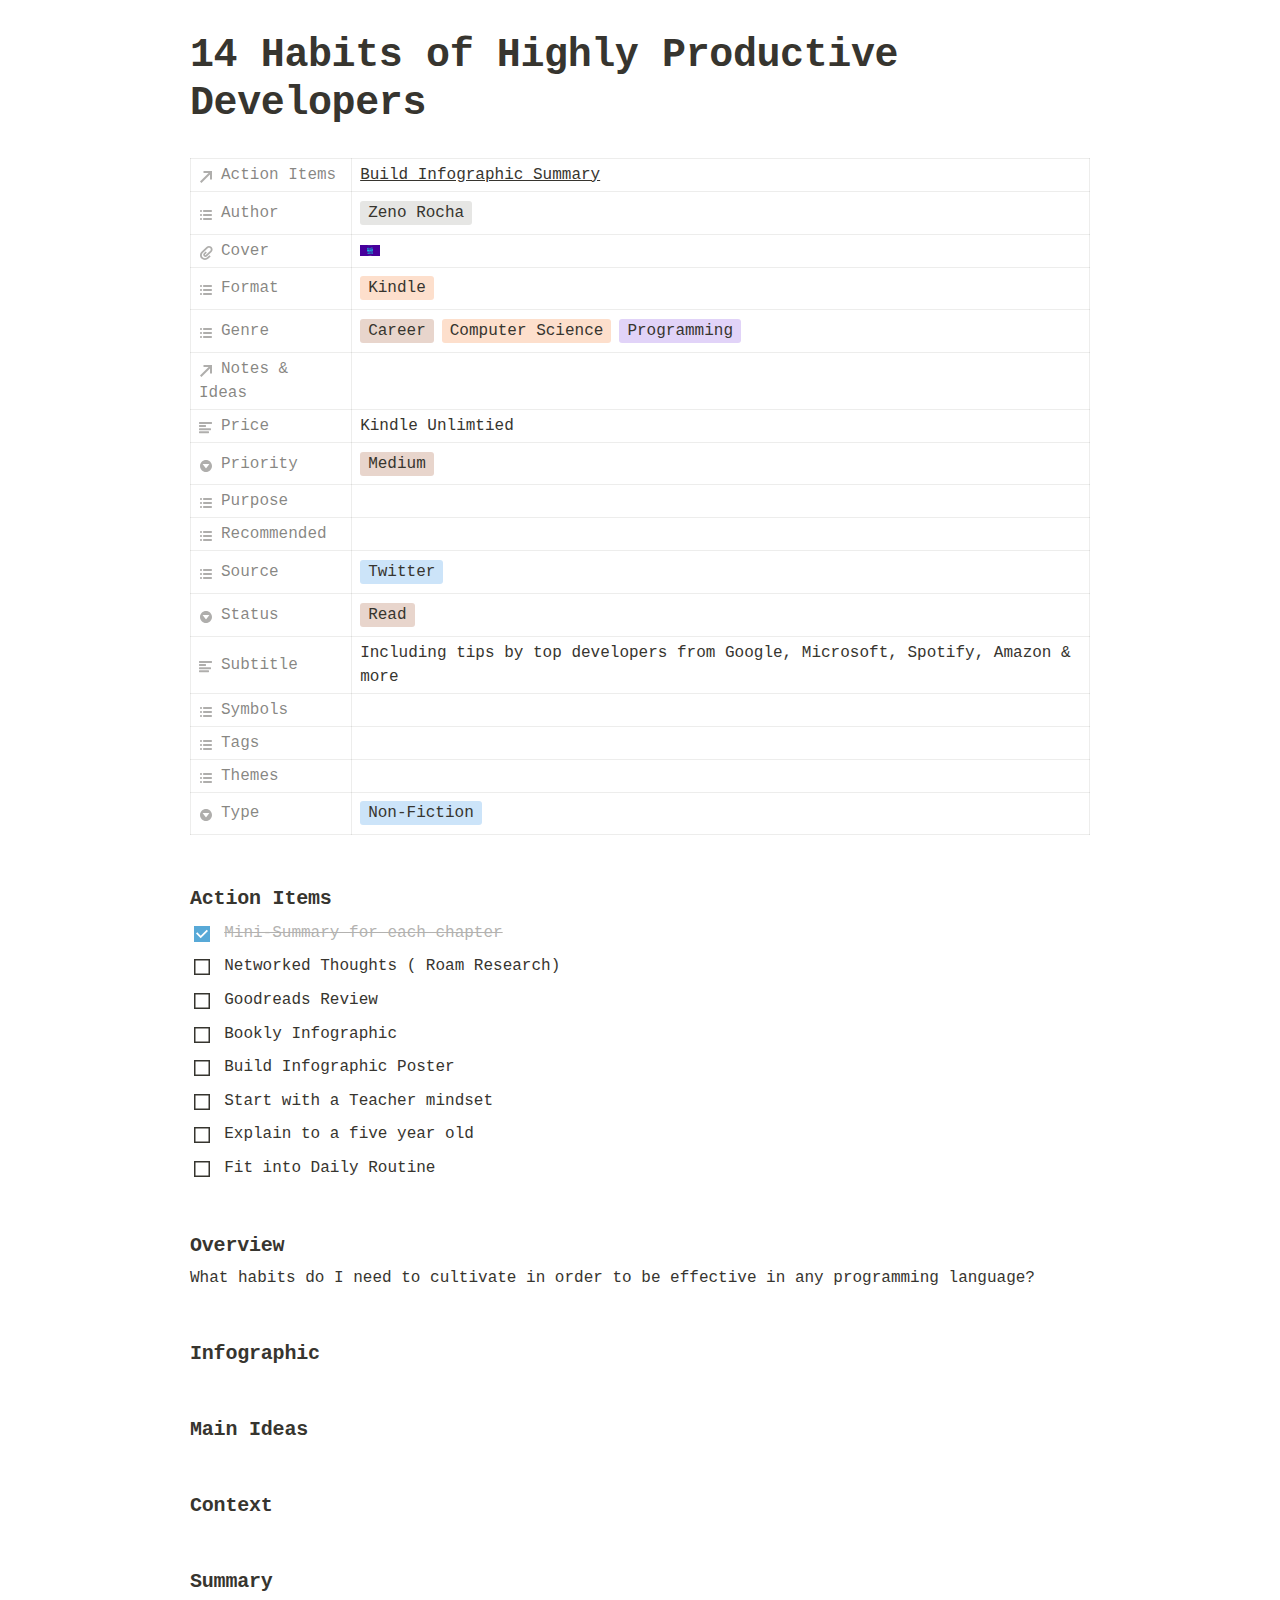
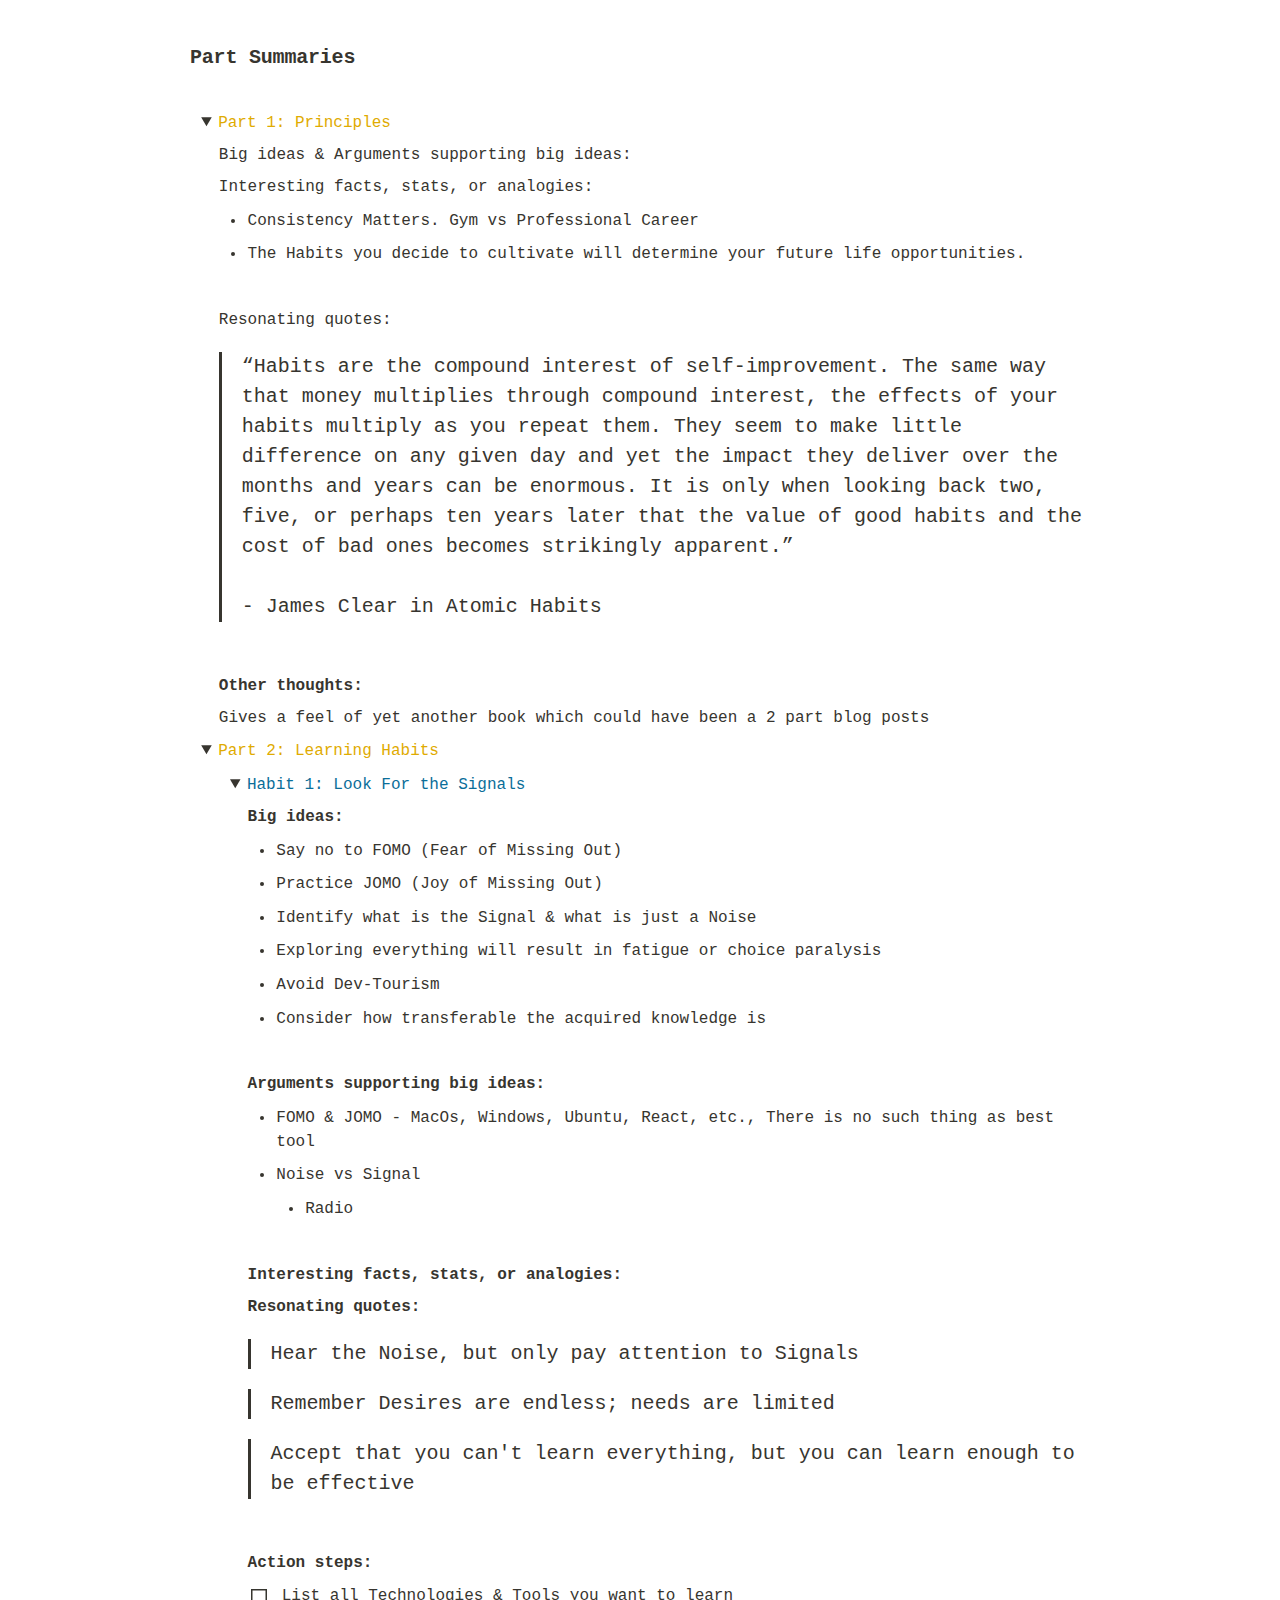
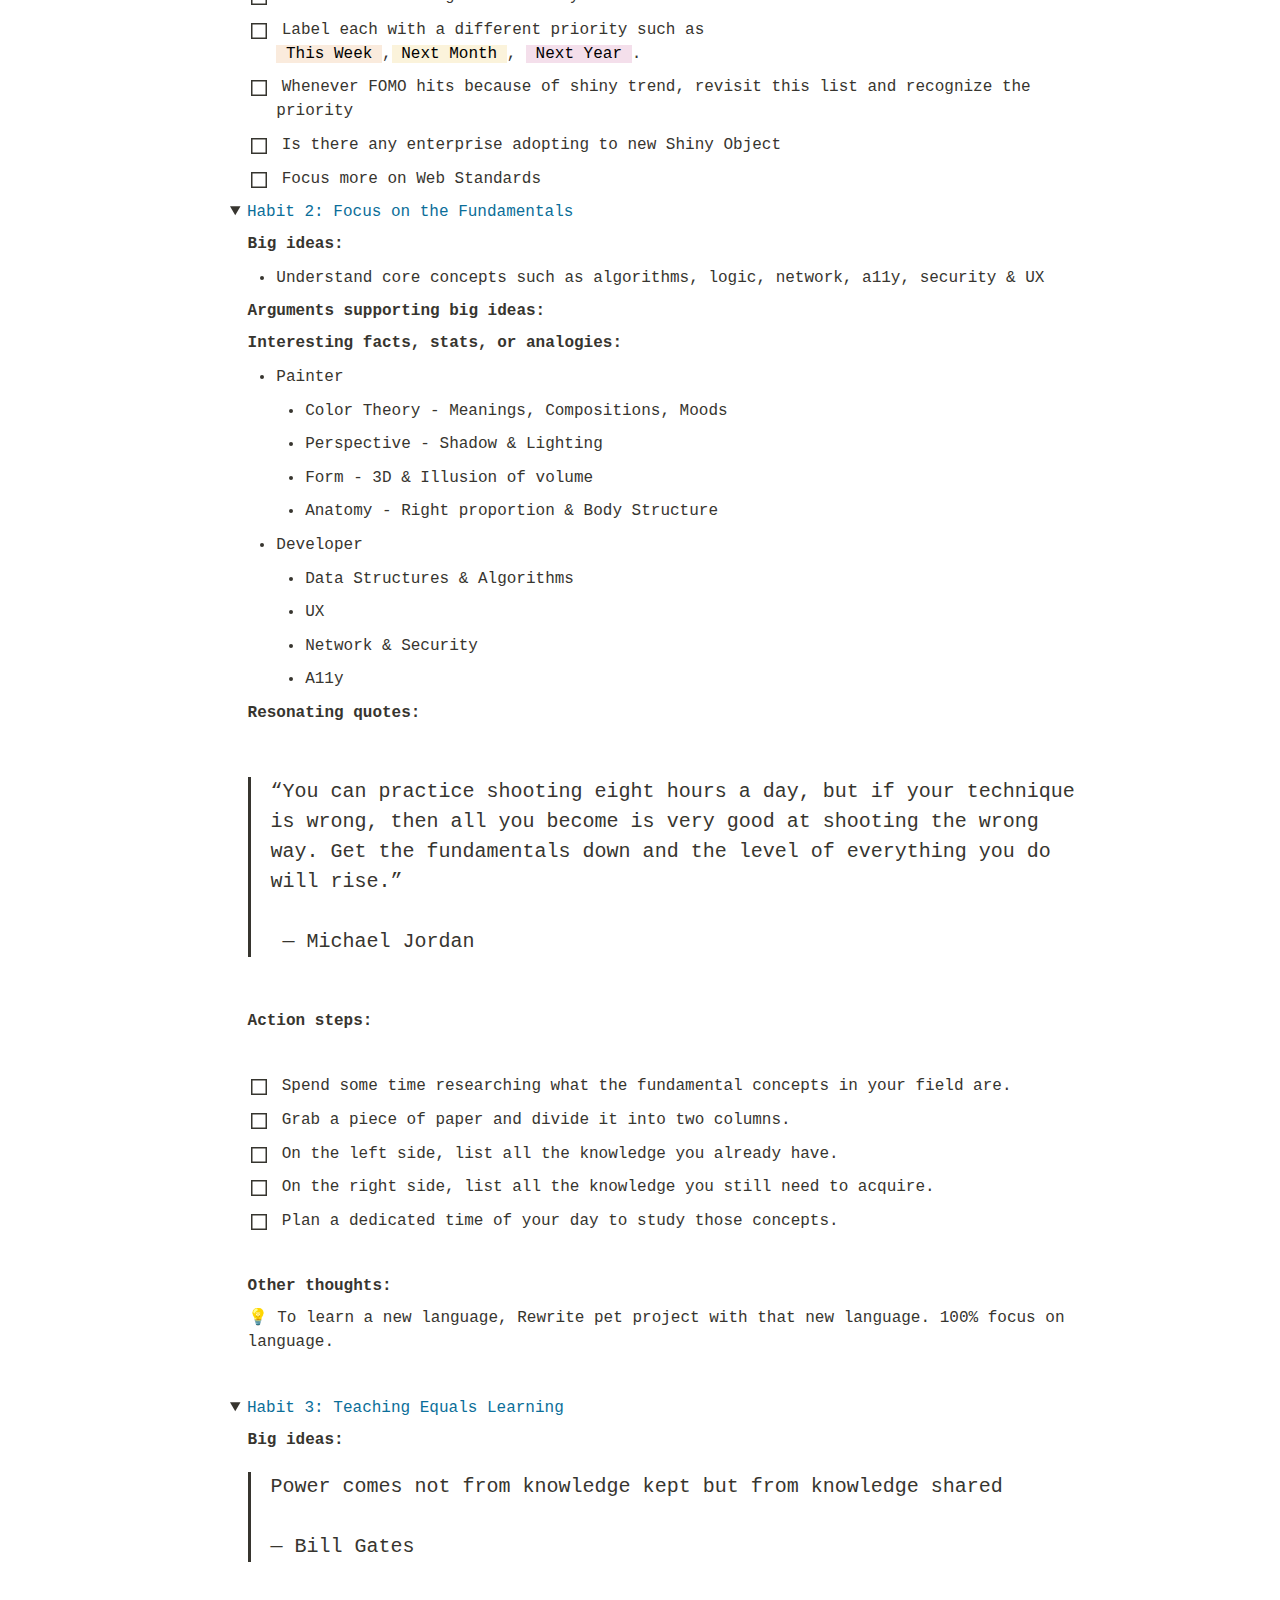
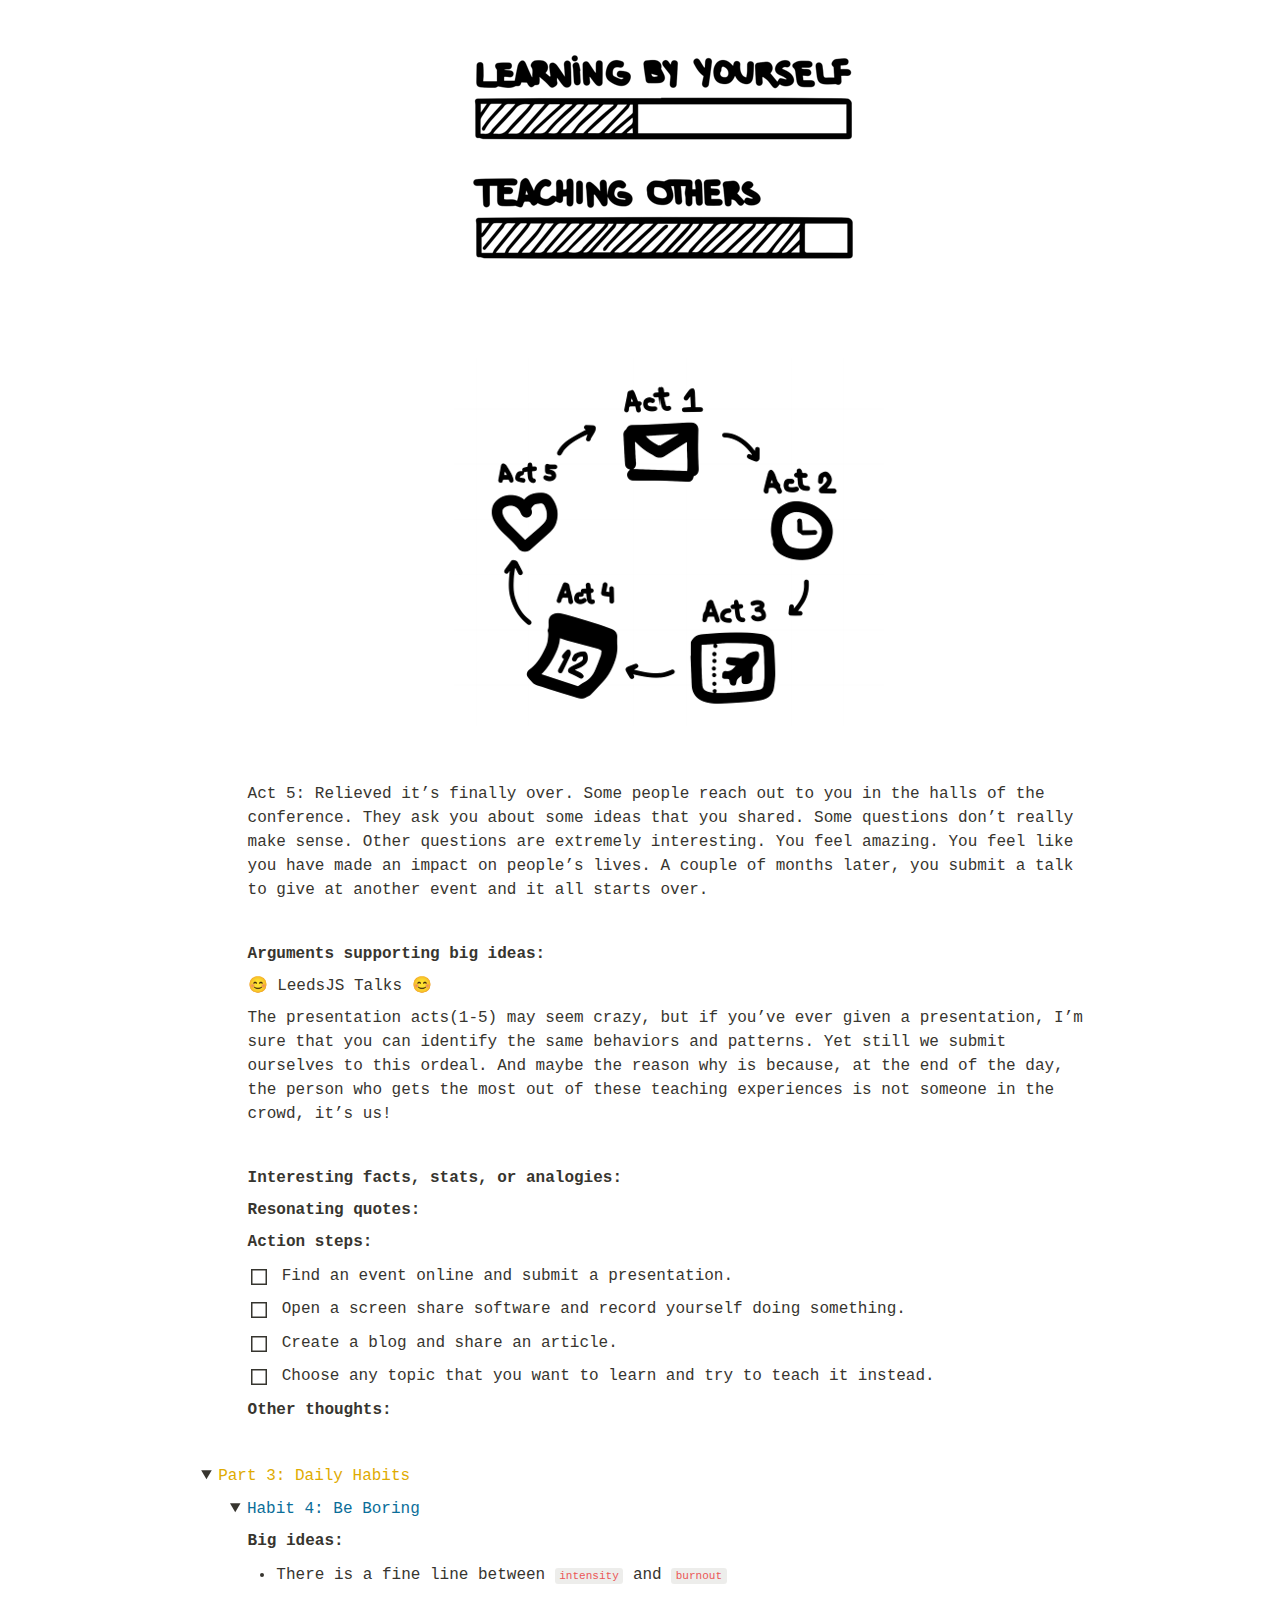
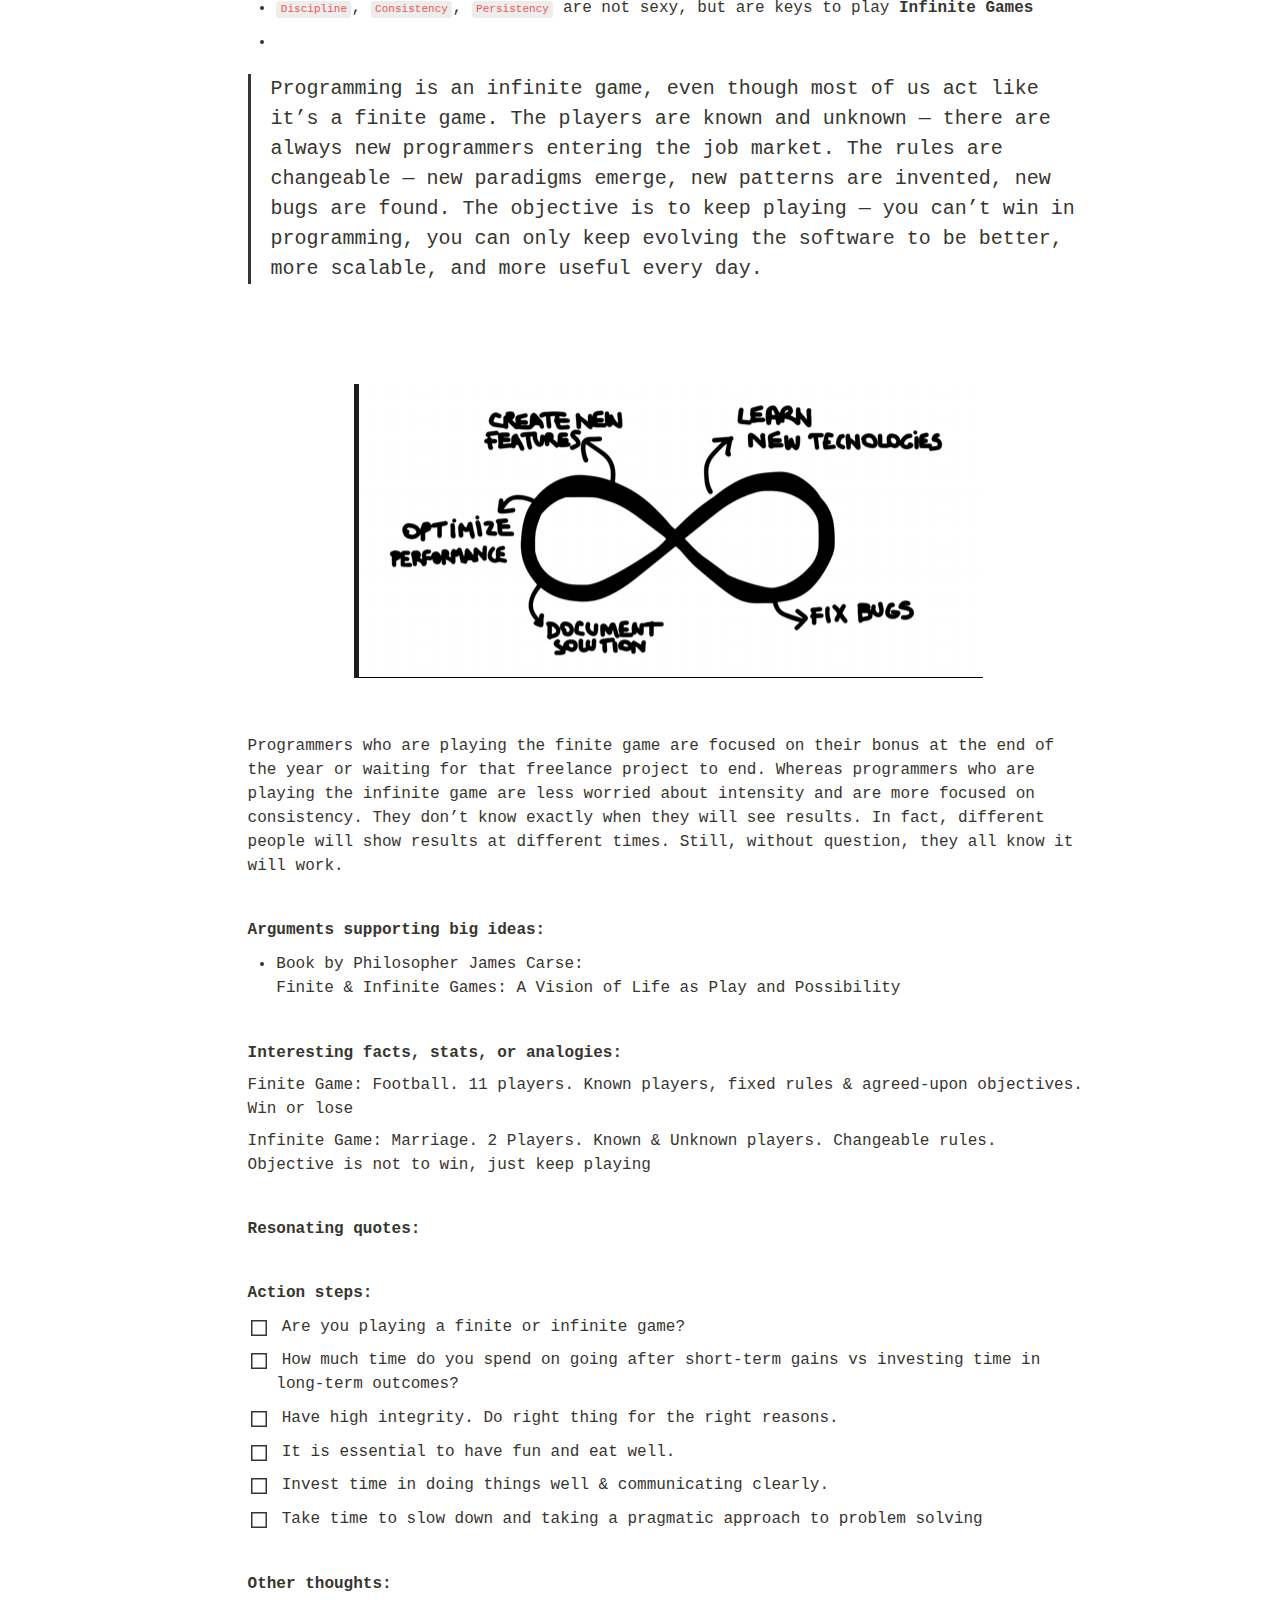
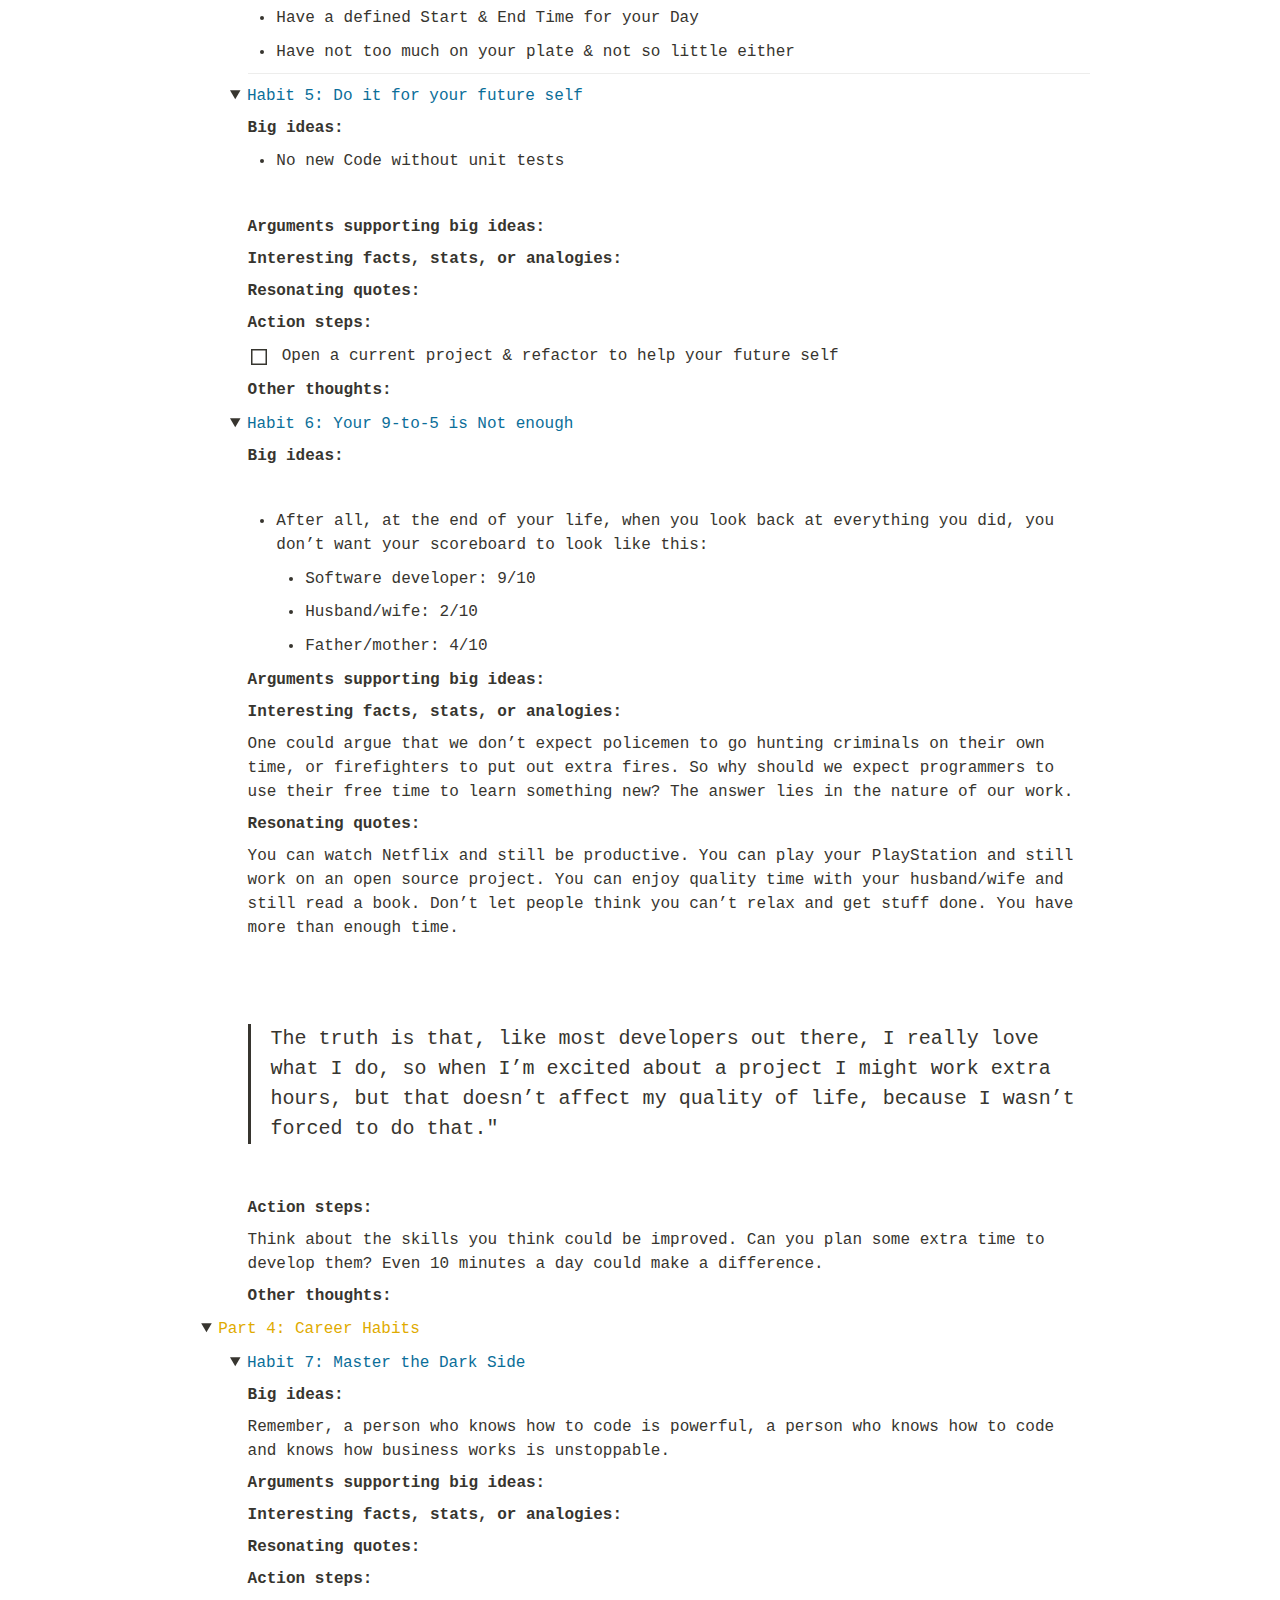
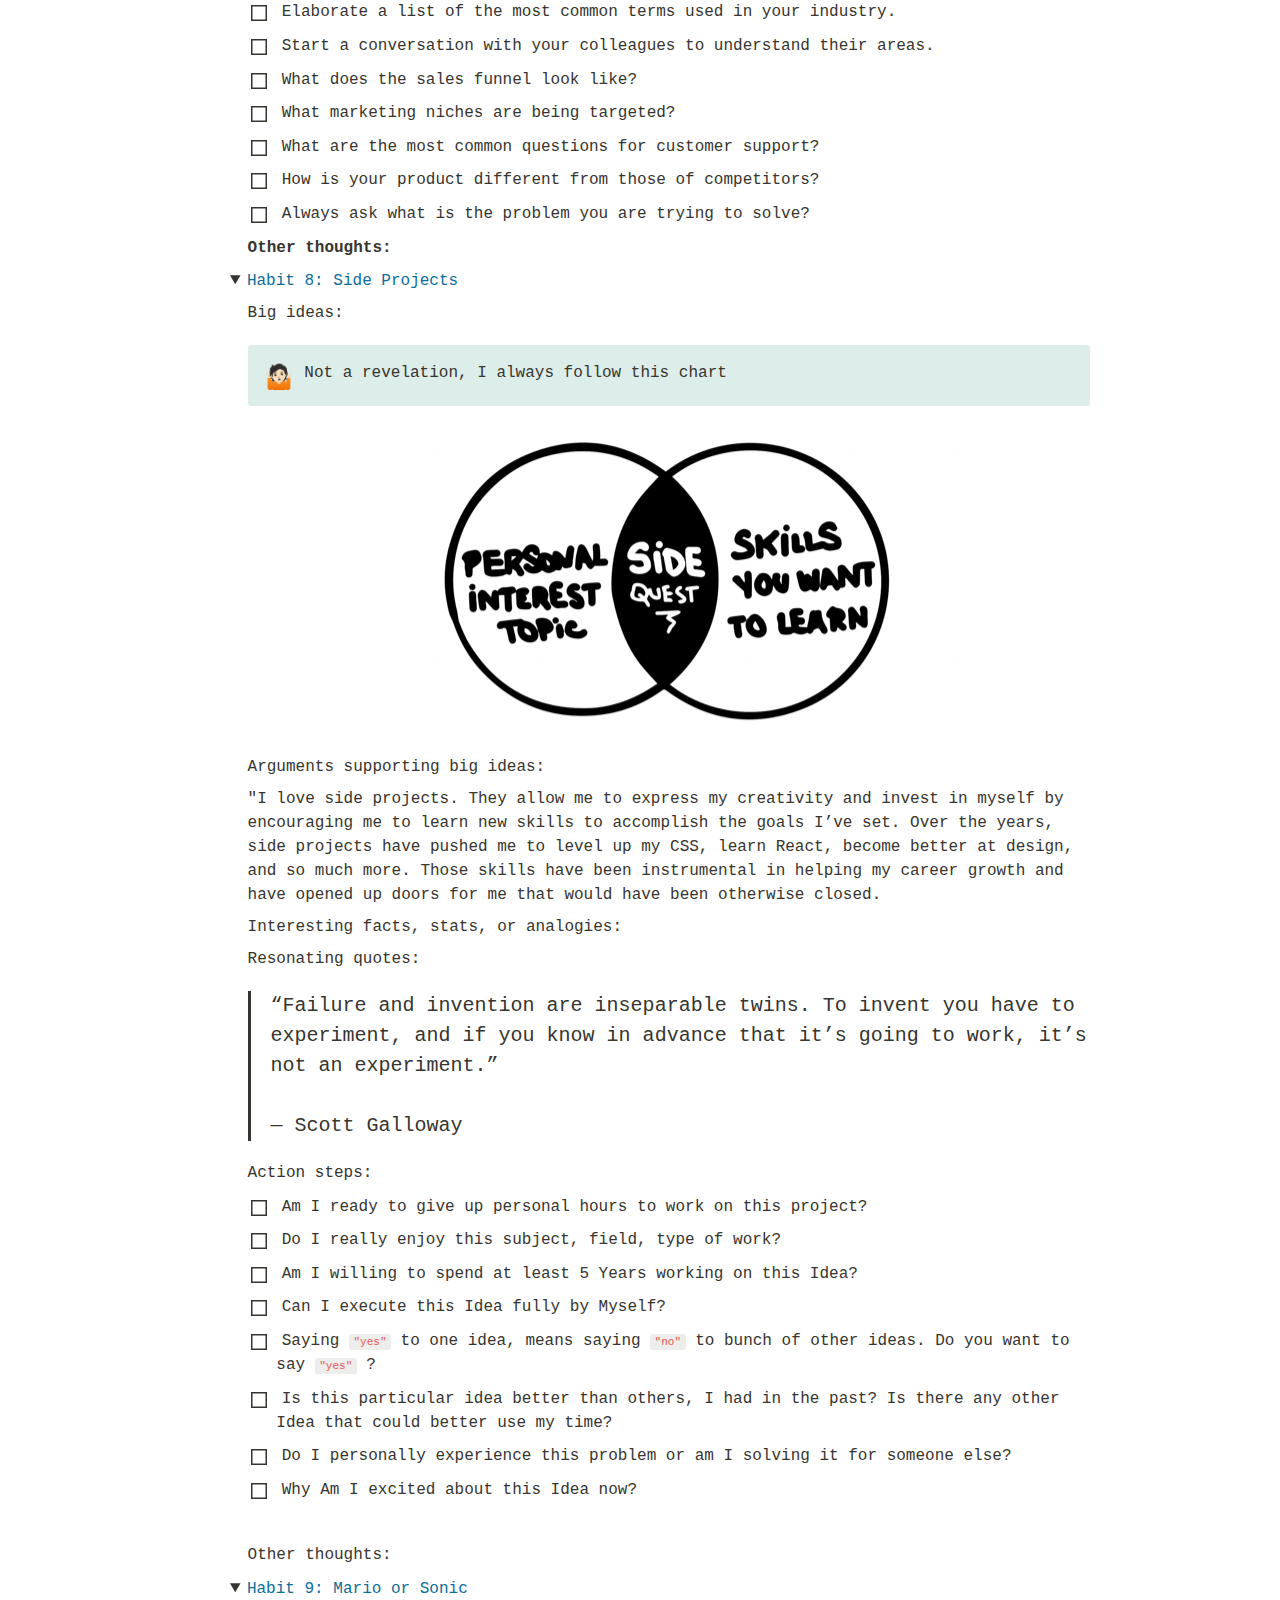
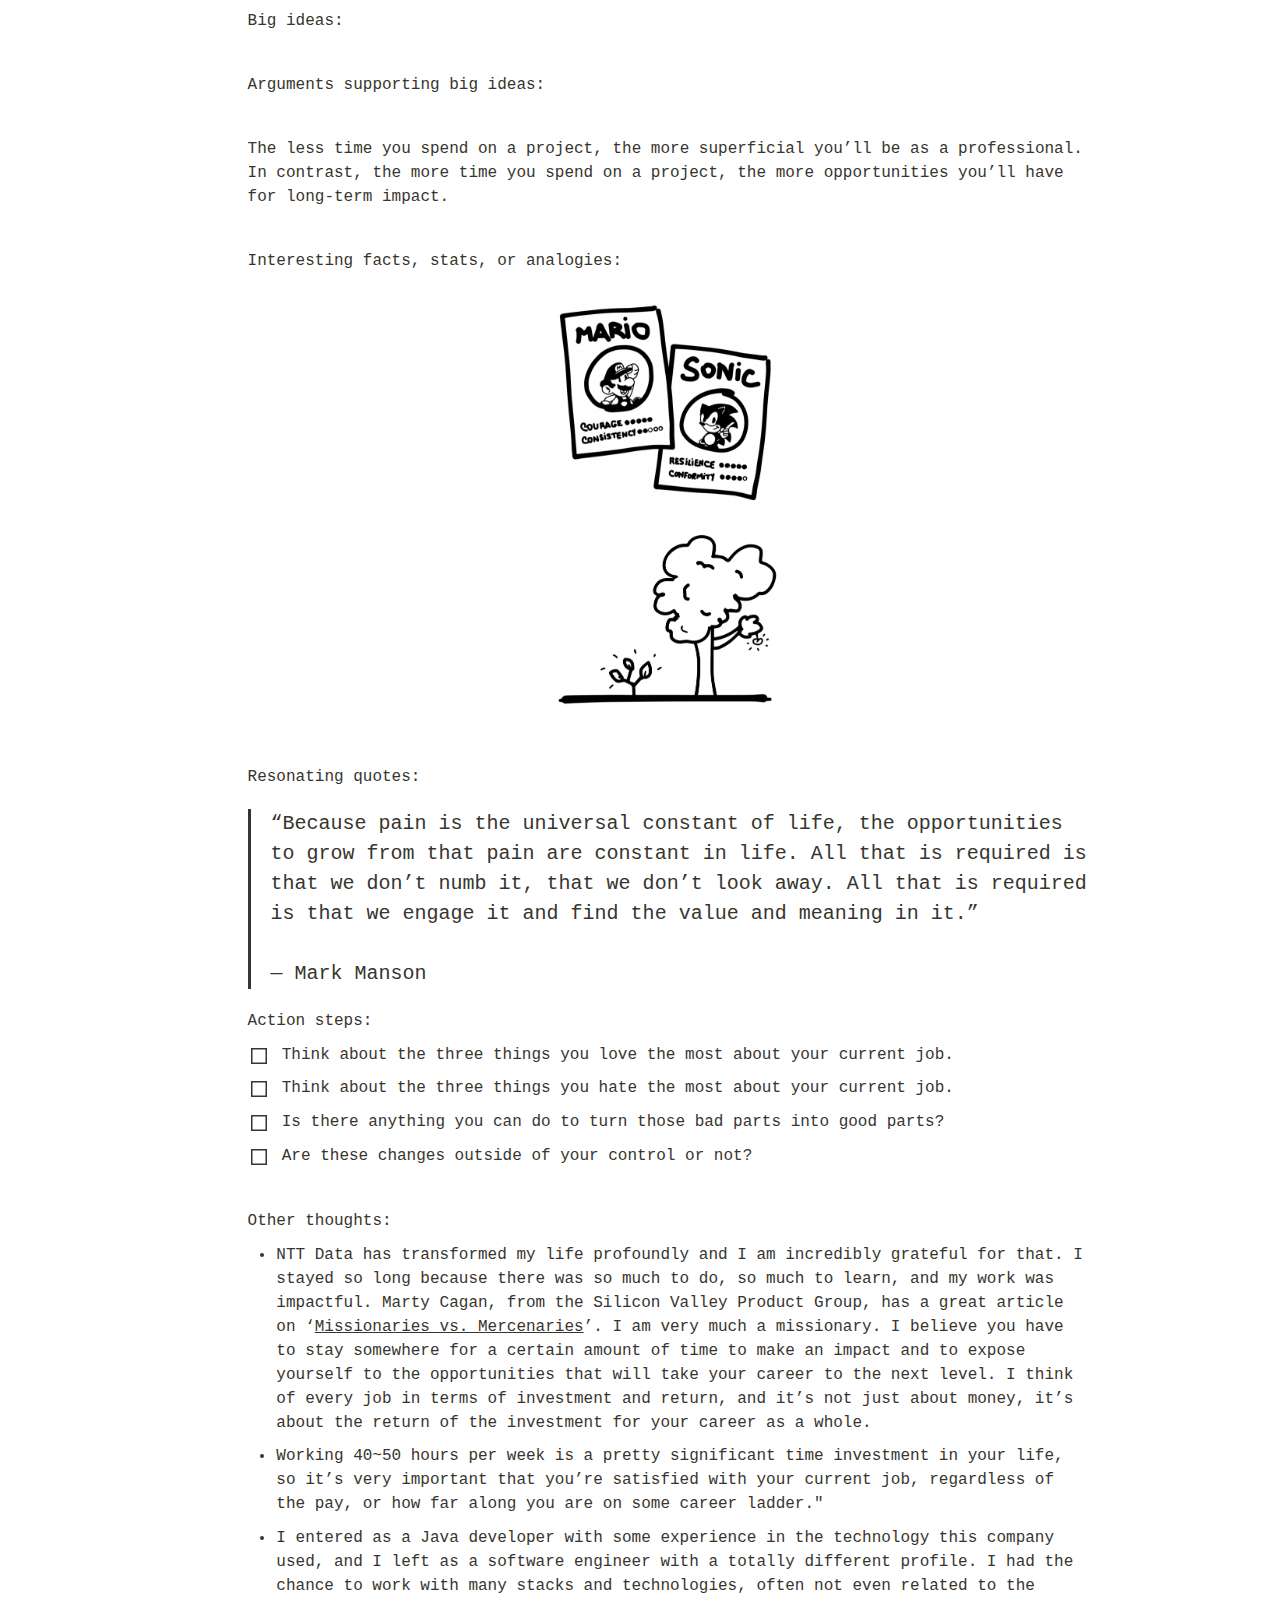
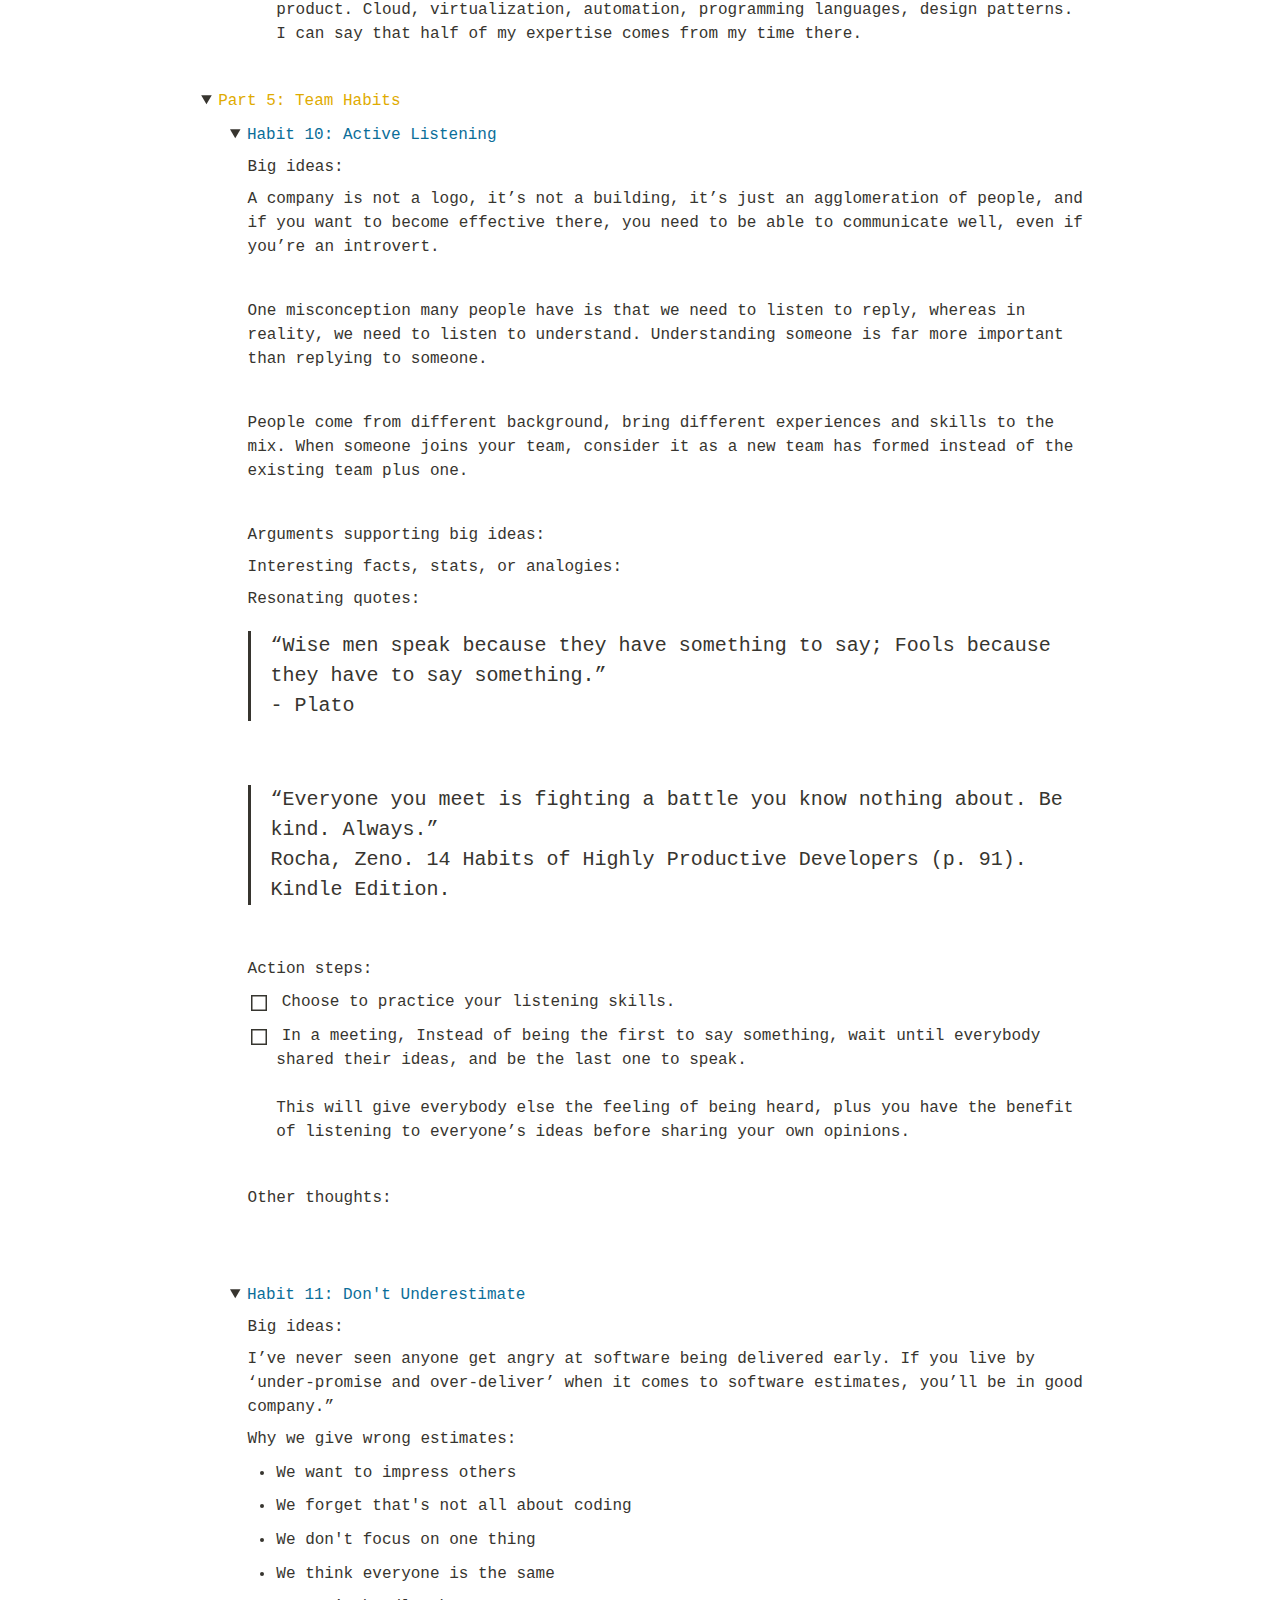
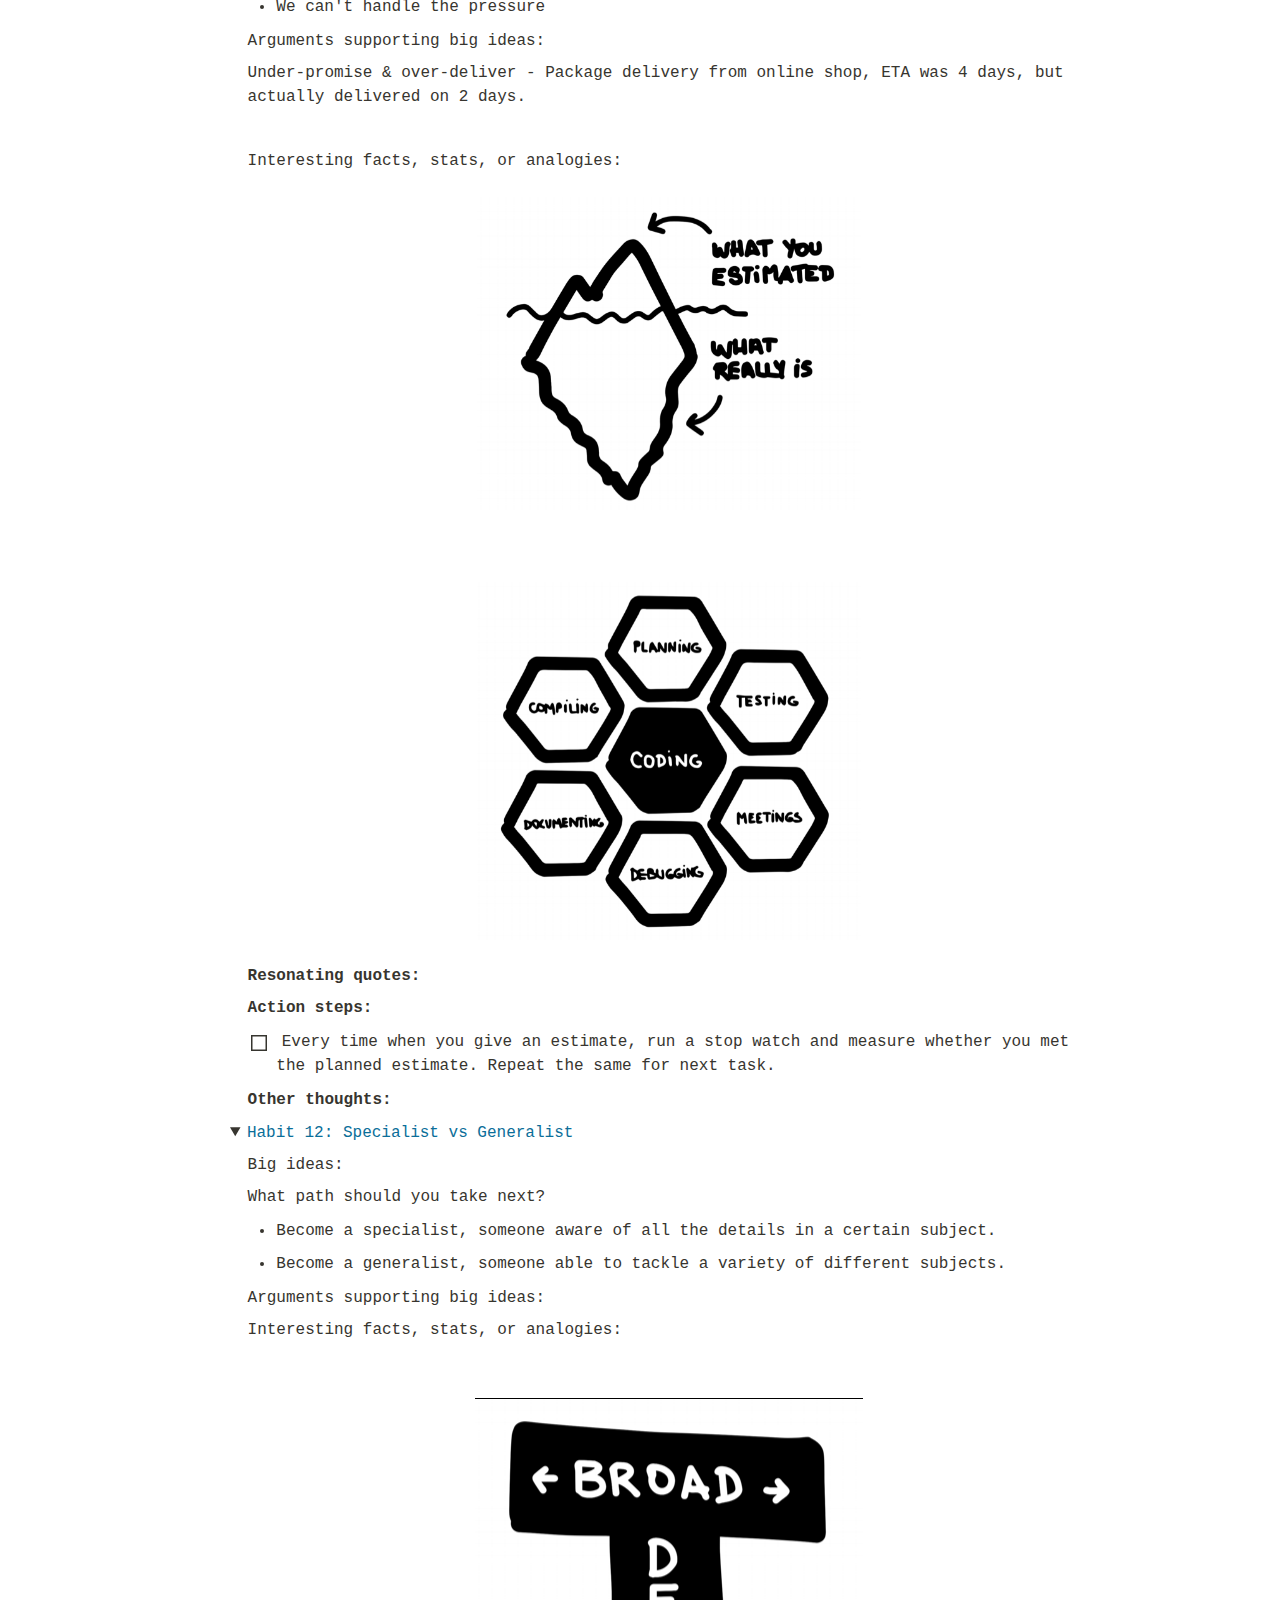
<file: blog/14 Habits of Highly Productive Developers 1bff9d02d6514131a7cef608ef2aa197.html>
<html><head><meta http-equiv="Content-Type" content="text/html; charset=utf-8"/><title>14 Habits of Highly Productive Developers</title><style>
/* webkit printing magic: print all background colors */
html {
	-webkit-print-color-adjust: exact;
}
* {
	box-sizing: border-box;
	-webkit-print-color-adjust: exact;
}

html,
body {
	margin: 0;
	padding: 0;
}
@media only screen {
	body {
		margin: 2em auto;
		max-width: 900px;
		color: rgb(55, 53, 47);
	}
}

body {
	line-height: 1.5;
	white-space: pre-wrap;
}

a,
a.visited {
	color: inherit;
	text-decoration: underline;
}

.pdf-relative-link-path {
	font-size: 80%;
	color: #444;
}

h1,
h2,
h3 {
	letter-spacing: -0.01em;
	line-height: 1.2;
	font-weight: 600;
	margin-bottom: 0;
}

.page-title {
	font-size: 2.5rem;
	font-weight: 700;
	margin-top: 0;
	margin-bottom: 0.75em;
}

h1 {
	font-size: 1.875rem;
	margin-top: 1.875rem;
}

h2 {
	font-size: 1.5rem;
	margin-top: 1.5rem;
}

h3 {
	font-size: 1.25rem;
	margin-top: 1.25rem;
}

.source {
	border: 1px solid #ddd;
	border-radius: 3px;
	padding: 1.5em;
	word-break: break-all;
}

.callout {
	border-radius: 3px;
	padding: 1rem;
}

figure {
	margin: 1.25em 0;
	page-break-inside: avoid;
}

figcaption {
	opacity: 0.5;
	font-size: 85%;
	margin-top: 0.5em;
}

mark {
	background-color: transparent;
}

.indented {
	padding-left: 1.5em;
}

hr {
	background: transparent;
	display: block;
	width: 100%;
	height: 1px;
	visibility: visible;
	border: none;
	border-bottom: 1px solid rgba(55, 53, 47, 0.09);
}

img {
	max-width: 100%;
}

@media only print {
	img {
		max-height: 100vh;
		object-fit: contain;
	}
}

@page {
	margin: 1in;
}

.collection-content {
	font-size: 0.875rem;
}

.column-list {
	display: flex;
	justify-content: space-between;
}

.column {
	padding: 0 1em;
}

.column:first-child {
	padding-left: 0;
}

.column:last-child {
	padding-right: 0;
}

.table_of_contents-item {
	display: block;
	font-size: 0.875rem;
	line-height: 1.3;
	padding: 0.125rem;
}

.table_of_contents-indent-1 {
	margin-left: 1.5rem;
}

.table_of_contents-indent-2 {
	margin-left: 3rem;
}

.table_of_contents-indent-3 {
	margin-left: 4.5rem;
}

.table_of_contents-link {
	text-decoration: none;
	opacity: 0.7;
	border-bottom: 1px solid rgba(55, 53, 47, 0.18);
}

table,
th,
td {
	border: 1px solid rgba(55, 53, 47, 0.09);
	border-collapse: collapse;
}

table {
	border-left: none;
	border-right: none;
}

th,
td {
	font-weight: normal;
	padding: 0.25em 0.5em;
	line-height: 1.5;
	min-height: 1.5em;
	text-align: left;
}

th {
	color: rgba(55, 53, 47, 0.6);
}

ol,
ul {
	margin: 0;
	margin-block-start: 0.6em;
	margin-block-end: 0.6em;
}

li > ol:first-child,
li > ul:first-child {
	margin-block-start: 0.6em;
}

ul > li {
	list-style: disc;
}

ul.to-do-list {
	text-indent: -1.7em;
}

ul.to-do-list > li {
	list-style: none;
}

.to-do-children-checked {
	text-decoration: line-through;
	opacity: 0.375;
}

ul.toggle > li {
	list-style: none;
}

ul {
	padding-inline-start: 1.7em;
}

ul > li {
	padding-left: 0.1em;
}

ol {
	padding-inline-start: 1.6em;
}

ol > li {
	padding-left: 0.2em;
}

.mono ol {
	padding-inline-start: 2em;
}

.mono ol > li {
	text-indent: -0.4em;
}

.toggle {
	padding-inline-start: 0em;
	list-style-type: none;
}

/* Indent toggle children */
.toggle > li > details {
	padding-left: 1.7em;
}

.toggle > li > details > summary {
	margin-left: -1.1em;
}

.selected-value {
	display: inline-block;
	padding: 0 0.5em;
	background: rgba(206, 205, 202, 0.5);
	border-radius: 3px;
	margin-right: 0.5em;
	margin-top: 0.3em;
	margin-bottom: 0.3em;
	white-space: nowrap;
}

.collection-title {
	display: inline-block;
	margin-right: 1em;
}

time {
	opacity: 0.5;
}

.icon {
	display: inline-block;
	max-width: 1.2em;
	max-height: 1.2em;
	text-decoration: none;
	vertical-align: text-bottom;
	margin-right: 0.5em;
}

img.icon {
	border-radius: 3px;
}

.user-icon {
	width: 1.5em;
	height: 1.5em;
	border-radius: 100%;
	margin-right: 0.5rem;
}

.user-icon-inner {
	font-size: 0.8em;
}

.text-icon {
	border: 1px solid #000;
	text-align: center;
}

.page-cover-image {
	display: block;
	object-fit: cover;
	width: 100%;
	height: 30vh;
}

.page-header-icon {
	font-size: 3rem;
	margin-bottom: 1rem;
}

.page-header-icon-with-cover {
	margin-top: -0.72em;
	margin-left: 0.07em;
}

.page-header-icon img {
	border-radius: 3px;
}

.link-to-page {
	margin: 1em 0;
	padding: 0;
	border: none;
	font-weight: 500;
}

p > .user {
	opacity: 0.5;
}

td > .user,
td > time {
	white-space: nowrap;
}

input[type="checkbox"] {
	transform: scale(1.5);
	margin-right: 0.6em;
	vertical-align: middle;
}

p {
	margin-top: 0.5em;
	margin-bottom: 0.5em;
}

.image {
	border: none;
	margin: 1.5em 0;
	padding: 0;
	border-radius: 0;
	text-align: center;
}

.code,
code {
	background: rgba(135, 131, 120, 0.15);
	border-radius: 3px;
	padding: 0.2em 0.4em;
	border-radius: 3px;
	font-size: 85%;
	tab-size: 2;
}

code {
	color: #eb5757;
}

.code {
	padding: 1.5em 1em;
}

.code-wrap {
	white-space: pre-wrap;
	word-break: break-all;
}

.code > code {
	background: none;
	padding: 0;
	font-size: 100%;
	color: inherit;
}

blockquote {
	font-size: 1.25em;
	margin: 1em 0;
	padding-left: 1em;
	border-left: 3px solid rgb(55, 53, 47);
}

.bookmark {
	text-decoration: none;
	max-height: 8em;
	padding: 0;
	display: flex;
	width: 100%;
	align-items: stretch;
}

.bookmark-title {
	font-size: 0.85em;
	overflow: hidden;
	text-overflow: ellipsis;
	height: 1.75em;
	white-space: nowrap;
}

.bookmark-text {
	display: flex;
	flex-direction: column;
}

.bookmark-info {
	flex: 4 1 180px;
	padding: 12px 14px 14px;
	display: flex;
	flex-direction: column;
	justify-content: space-between;
}

.bookmark-image {
	width: 33%;
	flex: 1 1 180px;
	display: block;
	position: relative;
	object-fit: cover;
	border-radius: 1px;
}

.bookmark-description {
	color: rgba(55, 53, 47, 0.6);
	font-size: 0.75em;
	overflow: hidden;
	max-height: 4.5em;
	word-break: break-word;
}

.bookmark-href {
	font-size: 0.75em;
	margin-top: 0.25em;
}

.sans { font-family: -apple-system, BlinkMacSystemFont, "Segoe UI", Helvetica, "Apple Color Emoji", Arial, sans-serif, "Segoe UI Emoji", "Segoe UI Symbol"; }
.code { font-family: "SFMono-Regular", Consolas, "Liberation Mono", Menlo, Courier, monospace; }
.serif { font-family: Lyon-Text, Georgia, YuMincho, "Yu Mincho", "Hiragino Mincho ProN", "Hiragino Mincho Pro", "Songti TC", "Songti SC", "SimSun", "Nanum Myeongjo", NanumMyeongjo, Batang, serif; }
.mono { font-family: iawriter-mono, Nitti, Menlo, Courier, monospace; }
.pdf .sans { font-family: Inter, -apple-system, BlinkMacSystemFont, "Segoe UI", Helvetica, "Apple Color Emoji", Arial, sans-serif, "Segoe UI Emoji", "Segoe UI Symbol", 'Twemoji', 'Noto Color Emoji', 'Noto Sans CJK SC', 'Noto Sans CJK KR'; }

.pdf .code { font-family: Source Code Pro, "SFMono-Regular", Consolas, "Liberation Mono", Menlo, Courier, monospace, 'Twemoji', 'Noto Color Emoji', 'Noto Sans Mono CJK SC', 'Noto Sans Mono CJK KR'; }

.pdf .serif { font-family: PT Serif, Lyon-Text, Georgia, YuMincho, "Yu Mincho", "Hiragino Mincho ProN", "Hiragino Mincho Pro", "Songti TC", "Songti SC", "SimSun", "Nanum Myeongjo", NanumMyeongjo, Batang, serif, 'Twemoji', 'Noto Color Emoji', 'Noto Sans CJK SC', 'Noto Sans CJK KR'; }

.pdf .mono { font-family: PT Mono, iawriter-mono, Nitti, Menlo, Courier, monospace, 'Twemoji', 'Noto Color Emoji', 'Noto Sans Mono CJK SC', 'Noto Sans Mono CJK KR'; }

.highlight-default {
}
.highlight-gray {
	color: rgb(155,154,151);
}
.highlight-brown {
	color: rgb(100,71,58);
}
.highlight-orange {
	color: rgb(217,115,13);
}
.highlight-yellow {
	color: rgb(223,171,1);
}
.highlight-teal {
	color: rgb(15,123,108);
}
.highlight-blue {
	color: rgb(11,110,153);
}
.highlight-purple {
	color: rgb(105,64,165);
}
.highlight-pink {
	color: rgb(173,26,114);
}
.highlight-red {
	color: rgb(224,62,62);
}
.highlight-gray_background {
	background: rgb(235,236,237);
}
.highlight-brown_background {
	background: rgb(233,229,227);
}
.highlight-orange_background {
	background: rgb(250,235,221);
}
.highlight-yellow_background {
	background: rgb(251,243,219);
}
.highlight-teal_background {
	background: rgb(221,237,234);
}
.highlight-blue_background {
	background: rgb(221,235,241);
}
.highlight-purple_background {
	background: rgb(234,228,242);
}
.highlight-pink_background {
	background: rgb(244,223,235);
}
.highlight-red_background {
	background: rgb(251,228,228);
}
.block-color-default {
	color: inherit;
	fill: inherit;
}
.block-color-gray {
	color: rgba(55, 53, 47, 0.6);
	fill: rgba(55, 53, 47, 0.6);
}
.block-color-brown {
	color: rgb(100,71,58);
	fill: rgb(100,71,58);
}
.block-color-orange {
	color: rgb(217,115,13);
	fill: rgb(217,115,13);
}
.block-color-yellow {
	color: rgb(223,171,1);
	fill: rgb(223,171,1);
}
.block-color-teal {
	color: rgb(15,123,108);
	fill: rgb(15,123,108);
}
.block-color-blue {
	color: rgb(11,110,153);
	fill: rgb(11,110,153);
}
.block-color-purple {
	color: rgb(105,64,165);
	fill: rgb(105,64,165);
}
.block-color-pink {
	color: rgb(173,26,114);
	fill: rgb(173,26,114);
}
.block-color-red {
	color: rgb(224,62,62);
	fill: rgb(224,62,62);
}
.block-color-gray_background {
	background: rgb(235,236,237);
}
.block-color-brown_background {
	background: rgb(233,229,227);
}
.block-color-orange_background {
	background: rgb(250,235,221);
}
.block-color-yellow_background {
	background: rgb(251,243,219);
}
.block-color-teal_background {
	background: rgb(221,237,234);
}
.block-color-blue_background {
	background: rgb(221,235,241);
}
.block-color-purple_background {
	background: rgb(234,228,242);
}
.block-color-pink_background {
	background: rgb(244,223,235);
}
.block-color-red_background {
	background: rgb(251,228,228);
}
.select-value-color-default { background-color: rgba(206,205,202,0.5); }
.select-value-color-gray { background-color: rgba(155,154,151, 0.4); }
.select-value-color-brown { background-color: rgba(140,46,0,0.2); }
.select-value-color-orange { background-color: rgba(245,93,0,0.2); }
.select-value-color-yellow { background-color: rgba(233,168,0,0.2); }
.select-value-color-green { background-color: rgba(0,135,107,0.2); }
.select-value-color-blue { background-color: rgba(0,120,223,0.2); }
.select-value-color-purple { background-color: rgba(103,36,222,0.2); }
.select-value-color-pink { background-color: rgba(221,0,129,0.2); }
.select-value-color-red { background-color: rgba(255,0,26,0.2); }

.checkbox {
	display: inline-flex;
	vertical-align: text-bottom;
	width: 16;
	height: 16;
	background-size: 16px;
	margin-left: 2px;
	margin-right: 5px;
}

.checkbox-on {
	background-image: url("data:image/svg+xml;charset=UTF-8,%3Csvg%20width%3D%2216%22%20height%3D%2216%22%20viewBox%3D%220%200%2016%2016%22%20fill%3D%22none%22%20xmlns%3D%22http%3A%2F%2Fwww.w3.org%2F2000%2Fsvg%22%3E%0A%3Crect%20width%3D%2216%22%20height%3D%2216%22%20fill%3D%22%2358A9D7%22%2F%3E%0A%3Cpath%20d%3D%22M6.71429%2012.2852L14%204.9995L12.7143%203.71436L6.71429%209.71378L3.28571%206.2831L2%207.57092L6.71429%2012.2852Z%22%20fill%3D%22white%22%2F%3E%0A%3C%2Fsvg%3E");
}

.checkbox-off {
	background-image: url("data:image/svg+xml;charset=UTF-8,%3Csvg%20width%3D%2216%22%20height%3D%2216%22%20viewBox%3D%220%200%2016%2016%22%20fill%3D%22none%22%20xmlns%3D%22http%3A%2F%2Fwww.w3.org%2F2000%2Fsvg%22%3E%0A%3Crect%20x%3D%220.75%22%20y%3D%220.75%22%20width%3D%2214.5%22%20height%3D%2214.5%22%20fill%3D%22white%22%20stroke%3D%22%2336352F%22%20stroke-width%3D%221.5%22%2F%3E%0A%3C%2Fsvg%3E");
}
	
</style></head><body><article id="afb88a05-b296-45ed-a37f-296c80423c87" class="page mono"><header><h1 class="page-title">14 Habits of Highly Productive Developers</h1><table class="properties"><tbody><tr class="property-row property-row-relation"><th><span class="icon property-icon"><svg viewBox="0 0 14 14" style="width:14px;height:14px;display:block;fill:rgba(55, 53, 47, 0.4);flex-shrink:0;-webkit-backface-visibility:hidden" class="typesRelation"><polygon points="4.5 1 4.5 3 9.586 3 1 11.586 2.414 13 11 4.414 11 9.5 13 9.5 13 1"></polygon></svg></span>Action Items</th><td><a href="https://www.notion.so/Build-Infographic-Summary-cf97009c740f45ed9b215484802a7b11">Build Infographic Summary</a></td></tr><tr class="property-row property-row-multi_select"><th><span class="icon property-icon"><svg viewBox="0 0 14 14" style="width:14px;height:14px;display:block;fill:rgba(55, 53, 47, 0.4);flex-shrink:0;-webkit-backface-visibility:hidden" class="typesMultipleSelect"><path d="M4,3 C4,2.447715 4.447715,2 5,2 L12,2 C12.5523,2 13,2.447716 13,3 C13,3.55228 12.5523,4 12,4 L5,4 C4.447715,4 4,3.55228 4,3 Z M4,7 C4,6.447715 4.447715,6 5,6 L12,6 C12.5523,6 13,6.447716 13,7 C13,7.55228 12.5523,8 12,8 L5,8 C4.447715,8 4,7.55228 4,7 Z M4,11 C4,10.447715 4.447715,10 5,10 L12,10 C12.5523,10 13,10.447716 13,11 C13,11.55228 12.5523,12 12,12 L5,12 C4.447715,12 4,11.55228 4,11 Z M2,4 C1.44771525,4 1,3.55228475 1,3 C1,2.44771525 1.44771525,2 2,2 C2.55228475,2 3,2.44771525 3,3 C3,3.55228475 2.55228475,4 2,4 Z M2,8 C1.44771525,8 1,7.55228475 1,7 C1,6.44771525 1.44771525,6 2,6 C2.55228475,6 3,6.44771525 3,7 C3,7.55228475 2.55228475,8 2,8 Z M2,12 C1.44771525,12 1,11.5522847 1,11 C1,10.4477153 1.44771525,10 2,10 C2.55228475,10 3,10.4477153 3,11 C3,11.5522847 2.55228475,12 2,12 Z"></path></svg></span>Author</th><td><span class="selected-value">Zeno Rocha</span></td></tr><tr class="property-row property-row-file"><th><span class="icon property-icon"><svg viewBox="0 0 14 14" style="width:14px;height:14px;display:block;fill:rgba(55, 53, 47, 0.4);flex-shrink:0;-webkit-backface-visibility:hidden" class="typesFile"><path d="M5.94578,14 C4.62416,14 3.38248,13.4963 2.44892,12.585 C1.514641,11.6736 1,10.4639 1,9.17405 C1.00086108,7.88562 1.514641,6.67434 2.44892,5.76378 L7.45612,0.985988 C8.80142,-0.327216 11.1777,-0.332396 12.5354,0.992848 C13.9369,2.36163 13.9369,4.58722 12.5354,5.95418 L8.03046,10.2414 C7.16278,11.0877 5.73682,11.0894 4.86024,10.2345 C3.98394,9.37789 3.98394,7.98769 4.86024,7.1327 L6.60422,5.4317 L7.87576,6.67196 L6.13177,8.37297 C6.01668,8.48539 6.00003,8.61545 6.00003,8.68335 C6.00003,8.75083 6.01668,8.88103 6.13177,8.99429 C6.36197,9.21689 6.53749,9.21689 6.76768,8.99429 L11.2707,4.70622 C11.9645,4.03016 11.9645,2.91757 11.2638,2.23311 C10.5843,1.57007 9.40045,1.57007 8.72077,2.23311 L3.71342,7.0109 C3.12602,7.58406 2.79837,8.35435 2.79837,9.17405 C2.79837,9.99459 3.12602,10.7654 3.72045,11.3446 C4.90947,12.5062 6.98195,12.5062 8.17096,11.3446 L10.41911,9.15165 L11.6906,10.3919 L9.4425,12.585 C8.50808,13.4963 7.2664,14 5.94578,14 Z"></path></svg></span>Cover</th><td><span style="margin-right:6px"><a href="14%20Habits%20of%20Highly%20Productive%20Developers%201bff9d02d6514131a7cef608ef2aa197/14.png"><img style="width:20px;max-height:24px" src="14%20Habits%20of%20Highly%20Productive%20Developers%201bff9d02d6514131a7cef608ef2aa197/14.png" alt="14.png"/></a></span></td></tr><tr class="property-row property-row-multi_select"><th><span class="icon property-icon"><svg viewBox="0 0 14 14" style="width:14px;height:14px;display:block;fill:rgba(55, 53, 47, 0.4);flex-shrink:0;-webkit-backface-visibility:hidden" class="typesMultipleSelect"><path d="M4,3 C4,2.447715 4.447715,2 5,2 L12,2 C12.5523,2 13,2.447716 13,3 C13,3.55228 12.5523,4 12,4 L5,4 C4.447715,4 4,3.55228 4,3 Z M4,7 C4,6.447715 4.447715,6 5,6 L12,6 C12.5523,6 13,6.447716 13,7 C13,7.55228 12.5523,8 12,8 L5,8 C4.447715,8 4,7.55228 4,7 Z M4,11 C4,10.447715 4.447715,10 5,10 L12,10 C12.5523,10 13,10.447716 13,11 C13,11.55228 12.5523,12 12,12 L5,12 C4.447715,12 4,11.55228 4,11 Z M2,4 C1.44771525,4 1,3.55228475 1,3 C1,2.44771525 1.44771525,2 2,2 C2.55228475,2 3,2.44771525 3,3 C3,3.55228475 2.55228475,4 2,4 Z M2,8 C1.44771525,8 1,7.55228475 1,7 C1,6.44771525 1.44771525,6 2,6 C2.55228475,6 3,6.44771525 3,7 C3,7.55228475 2.55228475,8 2,8 Z M2,12 C1.44771525,12 1,11.5522847 1,11 C1,10.4477153 1.44771525,10 2,10 C2.55228475,10 3,10.4477153 3,11 C3,11.5522847 2.55228475,12 2,12 Z"></path></svg></span>Format</th><td><span class="selected-value select-value-color-orange">Kindle</span></td></tr><tr class="property-row property-row-multi_select"><th><span class="icon property-icon"><svg viewBox="0 0 14 14" style="width:14px;height:14px;display:block;fill:rgba(55, 53, 47, 0.4);flex-shrink:0;-webkit-backface-visibility:hidden" class="typesMultipleSelect"><path d="M4,3 C4,2.447715 4.447715,2 5,2 L12,2 C12.5523,2 13,2.447716 13,3 C13,3.55228 12.5523,4 12,4 L5,4 C4.447715,4 4,3.55228 4,3 Z M4,7 C4,6.447715 4.447715,6 5,6 L12,6 C12.5523,6 13,6.447716 13,7 C13,7.55228 12.5523,8 12,8 L5,8 C4.447715,8 4,7.55228 4,7 Z M4,11 C4,10.447715 4.447715,10 5,10 L12,10 C12.5523,10 13,10.447716 13,11 C13,11.55228 12.5523,12 12,12 L5,12 C4.447715,12 4,11.55228 4,11 Z M2,4 C1.44771525,4 1,3.55228475 1,3 C1,2.44771525 1.44771525,2 2,2 C2.55228475,2 3,2.44771525 3,3 C3,3.55228475 2.55228475,4 2,4 Z M2,8 C1.44771525,8 1,7.55228475 1,7 C1,6.44771525 1.44771525,6 2,6 C2.55228475,6 3,6.44771525 3,7 C3,7.55228475 2.55228475,8 2,8 Z M2,12 C1.44771525,12 1,11.5522847 1,11 C1,10.4477153 1.44771525,10 2,10 C2.55228475,10 3,10.4477153 3,11 C3,11.5522847 2.55228475,12 2,12 Z"></path></svg></span>Genre</th><td><span class="selected-value select-value-color-brown">Career</span><span class="selected-value select-value-color-orange">Computer Science</span><span class="selected-value select-value-color-purple">Programming</span></td></tr><tr class="property-row property-row-relation"><th><span class="icon property-icon"><svg viewBox="0 0 14 14" style="width:14px;height:14px;display:block;fill:rgba(55, 53, 47, 0.4);flex-shrink:0;-webkit-backface-visibility:hidden" class="typesRelation"><polygon points="4.5 1 4.5 3 9.586 3 1 11.586 2.414 13 11 4.414 11 9.5 13 9.5 13 1"></polygon></svg></span>Notes &amp; Ideas</th><td></td></tr><tr class="property-row property-row-text"><th><span class="icon property-icon"><svg viewBox="0 0 14 14" style="width:14px;height:14px;display:block;fill:rgba(55, 53, 47, 0.4);flex-shrink:0;-webkit-backface-visibility:hidden" class="typesText"><path d="M7,4.56818 C7,4.29204 6.77614,4.06818 6.5,4.06818 L0.5,4.06818 C0.223858,4.06818 0,4.29204 0,4.56818 L0,5.61364 C0,5.88978 0.223858,6.11364 0.5,6.11364 L6.5,6.11364 C6.77614,6.11364 7,5.88978 7,5.61364 L7,4.56818 Z M0.5,1 C0.223858,1 0,1.223858 0,1.5 L0,2.54545 C0,2.8216 0.223858,3.04545 0.5,3.04545 L12.5,3.04545 C12.7761,3.04545 13,2.8216 13,2.54545 L13,1.5 C13,1.223858 12.7761,1 12.5,1 L0.5,1 Z M0,8.68182 C0,8.95796 0.223858,9.18182 0.5,9.18182 L11.5,9.18182 C11.7761,9.18182 12,8.95796 12,8.68182 L12,7.63636 C12,7.36022 11.7761,7.13636 11.5,7.13636 L0.5,7.13636 C0.223858,7.13636 0,7.36022 0,7.63636 L0,8.68182 Z M0,11.75 C0,12.0261 0.223858,12.25 0.5,12.25 L9.5,12.25 C9.77614,12.25 10,12.0261 10,11.75 L10,10.70455 C10,10.4284 9.77614,10.20455 9.5,10.20455 L0.5,10.20455 C0.223858,10.20455 0,10.4284 0,10.70455 L0,11.75 Z"></path></svg></span>Price</th><td>Kindle Unlimtied</td></tr><tr class="property-row property-row-select"><th><span class="icon property-icon"><svg viewBox="0 0 14 14" style="width:14px;height:14px;display:block;fill:rgba(55, 53, 47, 0.4);flex-shrink:0;-webkit-backface-visibility:hidden" class="typesSelect"><path d="M7,13 C10.31348,13 13,10.31371 13,7 C13,3.68629 10.31348,1 7,1 C3.68652,1 1,3.68629 1,7 C1,10.31371 3.68652,13 7,13 Z M3.75098,5.32278 C3.64893,5.19142 3.74268,5 3.90869,5 L10.09131,5 C10.25732,5 10.35107,5.19142 10.24902,5.32278 L7.15771,9.29703 C7.07764,9.39998 6.92236,9.39998 6.84229,9.29703 L3.75098,5.32278 Z"></path></svg></span>Priority</th><td><span class="selected-value select-value-color-brown">Medium</span></td></tr><tr class="property-row property-row-multi_select"><th><span class="icon property-icon"><svg viewBox="0 0 14 14" style="width:14px;height:14px;display:block;fill:rgba(55, 53, 47, 0.4);flex-shrink:0;-webkit-backface-visibility:hidden" class="typesMultipleSelect"><path d="M4,3 C4,2.447715 4.447715,2 5,2 L12,2 C12.5523,2 13,2.447716 13,3 C13,3.55228 12.5523,4 12,4 L5,4 C4.447715,4 4,3.55228 4,3 Z M4,7 C4,6.447715 4.447715,6 5,6 L12,6 C12.5523,6 13,6.447716 13,7 C13,7.55228 12.5523,8 12,8 L5,8 C4.447715,8 4,7.55228 4,7 Z M4,11 C4,10.447715 4.447715,10 5,10 L12,10 C12.5523,10 13,10.447716 13,11 C13,11.55228 12.5523,12 12,12 L5,12 C4.447715,12 4,11.55228 4,11 Z M2,4 C1.44771525,4 1,3.55228475 1,3 C1,2.44771525 1.44771525,2 2,2 C2.55228475,2 3,2.44771525 3,3 C3,3.55228475 2.55228475,4 2,4 Z M2,8 C1.44771525,8 1,7.55228475 1,7 C1,6.44771525 1.44771525,6 2,6 C2.55228475,6 3,6.44771525 3,7 C3,7.55228475 2.55228475,8 2,8 Z M2,12 C1.44771525,12 1,11.5522847 1,11 C1,10.4477153 1.44771525,10 2,10 C2.55228475,10 3,10.4477153 3,11 C3,11.5522847 2.55228475,12 2,12 Z"></path></svg></span>Purpose</th><td></td></tr><tr class="property-row property-row-multi_select"><th><span class="icon property-icon"><svg viewBox="0 0 14 14" style="width:14px;height:14px;display:block;fill:rgba(55, 53, 47, 0.4);flex-shrink:0;-webkit-backface-visibility:hidden" class="typesMultipleSelect"><path d="M4,3 C4,2.447715 4.447715,2 5,2 L12,2 C12.5523,2 13,2.447716 13,3 C13,3.55228 12.5523,4 12,4 L5,4 C4.447715,4 4,3.55228 4,3 Z M4,7 C4,6.447715 4.447715,6 5,6 L12,6 C12.5523,6 13,6.447716 13,7 C13,7.55228 12.5523,8 12,8 L5,8 C4.447715,8 4,7.55228 4,7 Z M4,11 C4,10.447715 4.447715,10 5,10 L12,10 C12.5523,10 13,10.447716 13,11 C13,11.55228 12.5523,12 12,12 L5,12 C4.447715,12 4,11.55228 4,11 Z M2,4 C1.44771525,4 1,3.55228475 1,3 C1,2.44771525 1.44771525,2 2,2 C2.55228475,2 3,2.44771525 3,3 C3,3.55228475 2.55228475,4 2,4 Z M2,8 C1.44771525,8 1,7.55228475 1,7 C1,6.44771525 1.44771525,6 2,6 C2.55228475,6 3,6.44771525 3,7 C3,7.55228475 2.55228475,8 2,8 Z M2,12 C1.44771525,12 1,11.5522847 1,11 C1,10.4477153 1.44771525,10 2,10 C2.55228475,10 3,10.4477153 3,11 C3,11.5522847 2.55228475,12 2,12 Z"></path></svg></span>Recommended</th><td></td></tr><tr class="property-row property-row-multi_select"><th><span class="icon property-icon"><svg viewBox="0 0 14 14" style="width:14px;height:14px;display:block;fill:rgba(55, 53, 47, 0.4);flex-shrink:0;-webkit-backface-visibility:hidden" class="typesMultipleSelect"><path d="M4,3 C4,2.447715 4.447715,2 5,2 L12,2 C12.5523,2 13,2.447716 13,3 C13,3.55228 12.5523,4 12,4 L5,4 C4.447715,4 4,3.55228 4,3 Z M4,7 C4,6.447715 4.447715,6 5,6 L12,6 C12.5523,6 13,6.447716 13,7 C13,7.55228 12.5523,8 12,8 L5,8 C4.447715,8 4,7.55228 4,7 Z M4,11 C4,10.447715 4.447715,10 5,10 L12,10 C12.5523,10 13,10.447716 13,11 C13,11.55228 12.5523,12 12,12 L5,12 C4.447715,12 4,11.55228 4,11 Z M2,4 C1.44771525,4 1,3.55228475 1,3 C1,2.44771525 1.44771525,2 2,2 C2.55228475,2 3,2.44771525 3,3 C3,3.55228475 2.55228475,4 2,4 Z M2,8 C1.44771525,8 1,7.55228475 1,7 C1,6.44771525 1.44771525,6 2,6 C2.55228475,6 3,6.44771525 3,7 C3,7.55228475 2.55228475,8 2,8 Z M2,12 C1.44771525,12 1,11.5522847 1,11 C1,10.4477153 1.44771525,10 2,10 C2.55228475,10 3,10.4477153 3,11 C3,11.5522847 2.55228475,12 2,12 Z"></path></svg></span>Source</th><td><span class="selected-value select-value-color-blue">Twitter</span></td></tr><tr class="property-row property-row-select"><th><span class="icon property-icon"><svg viewBox="0 0 14 14" style="width:14px;height:14px;display:block;fill:rgba(55, 53, 47, 0.4);flex-shrink:0;-webkit-backface-visibility:hidden" class="typesSelect"><path d="M7,13 C10.31348,13 13,10.31371 13,7 C13,3.68629 10.31348,1 7,1 C3.68652,1 1,3.68629 1,7 C1,10.31371 3.68652,13 7,13 Z M3.75098,5.32278 C3.64893,5.19142 3.74268,5 3.90869,5 L10.09131,5 C10.25732,5 10.35107,5.19142 10.24902,5.32278 L7.15771,9.29703 C7.07764,9.39998 6.92236,9.39998 6.84229,9.29703 L3.75098,5.32278 Z"></path></svg></span>Status</th><td><span class="selected-value select-value-color-brown">Read</span></td></tr><tr class="property-row property-row-text"><th><span class="icon property-icon"><svg viewBox="0 0 14 14" style="width:14px;height:14px;display:block;fill:rgba(55, 53, 47, 0.4);flex-shrink:0;-webkit-backface-visibility:hidden" class="typesText"><path d="M7,4.56818 C7,4.29204 6.77614,4.06818 6.5,4.06818 L0.5,4.06818 C0.223858,4.06818 0,4.29204 0,4.56818 L0,5.61364 C0,5.88978 0.223858,6.11364 0.5,6.11364 L6.5,6.11364 C6.77614,6.11364 7,5.88978 7,5.61364 L7,4.56818 Z M0.5,1 C0.223858,1 0,1.223858 0,1.5 L0,2.54545 C0,2.8216 0.223858,3.04545 0.5,3.04545 L12.5,3.04545 C12.7761,3.04545 13,2.8216 13,2.54545 L13,1.5 C13,1.223858 12.7761,1 12.5,1 L0.5,1 Z M0,8.68182 C0,8.95796 0.223858,9.18182 0.5,9.18182 L11.5,9.18182 C11.7761,9.18182 12,8.95796 12,8.68182 L12,7.63636 C12,7.36022 11.7761,7.13636 11.5,7.13636 L0.5,7.13636 C0.223858,7.13636 0,7.36022 0,7.63636 L0,8.68182 Z M0,11.75 C0,12.0261 0.223858,12.25 0.5,12.25 L9.5,12.25 C9.77614,12.25 10,12.0261 10,11.75 L10,10.70455 C10,10.4284 9.77614,10.20455 9.5,10.20455 L0.5,10.20455 C0.223858,10.20455 0,10.4284 0,10.70455 L0,11.75 Z"></path></svg></span>Subtitle</th><td>Including tips by top developers from Google, Microsoft, Spotify, Amazon &amp; more</td></tr><tr class="property-row property-row-multi_select"><th><span class="icon property-icon"><svg viewBox="0 0 14 14" style="width:14px;height:14px;display:block;fill:rgba(55, 53, 47, 0.4);flex-shrink:0;-webkit-backface-visibility:hidden" class="typesMultipleSelect"><path d="M4,3 C4,2.447715 4.447715,2 5,2 L12,2 C12.5523,2 13,2.447716 13,3 C13,3.55228 12.5523,4 12,4 L5,4 C4.447715,4 4,3.55228 4,3 Z M4,7 C4,6.447715 4.447715,6 5,6 L12,6 C12.5523,6 13,6.447716 13,7 C13,7.55228 12.5523,8 12,8 L5,8 C4.447715,8 4,7.55228 4,7 Z M4,11 C4,10.447715 4.447715,10 5,10 L12,10 C12.5523,10 13,10.447716 13,11 C13,11.55228 12.5523,12 12,12 L5,12 C4.447715,12 4,11.55228 4,11 Z M2,4 C1.44771525,4 1,3.55228475 1,3 C1,2.44771525 1.44771525,2 2,2 C2.55228475,2 3,2.44771525 3,3 C3,3.55228475 2.55228475,4 2,4 Z M2,8 C1.44771525,8 1,7.55228475 1,7 C1,6.44771525 1.44771525,6 2,6 C2.55228475,6 3,6.44771525 3,7 C3,7.55228475 2.55228475,8 2,8 Z M2,12 C1.44771525,12 1,11.5522847 1,11 C1,10.4477153 1.44771525,10 2,10 C2.55228475,10 3,10.4477153 3,11 C3,11.5522847 2.55228475,12 2,12 Z"></path></svg></span>Symbols</th><td></td></tr><tr class="property-row property-row-multi_select"><th><span class="icon property-icon"><svg viewBox="0 0 14 14" style="width:14px;height:14px;display:block;fill:rgba(55, 53, 47, 0.4);flex-shrink:0;-webkit-backface-visibility:hidden" class="typesMultipleSelect"><path d="M4,3 C4,2.447715 4.447715,2 5,2 L12,2 C12.5523,2 13,2.447716 13,3 C13,3.55228 12.5523,4 12,4 L5,4 C4.447715,4 4,3.55228 4,3 Z M4,7 C4,6.447715 4.447715,6 5,6 L12,6 C12.5523,6 13,6.447716 13,7 C13,7.55228 12.5523,8 12,8 L5,8 C4.447715,8 4,7.55228 4,7 Z M4,11 C4,10.447715 4.447715,10 5,10 L12,10 C12.5523,10 13,10.447716 13,11 C13,11.55228 12.5523,12 12,12 L5,12 C4.447715,12 4,11.55228 4,11 Z M2,4 C1.44771525,4 1,3.55228475 1,3 C1,2.44771525 1.44771525,2 2,2 C2.55228475,2 3,2.44771525 3,3 C3,3.55228475 2.55228475,4 2,4 Z M2,8 C1.44771525,8 1,7.55228475 1,7 C1,6.44771525 1.44771525,6 2,6 C2.55228475,6 3,6.44771525 3,7 C3,7.55228475 2.55228475,8 2,8 Z M2,12 C1.44771525,12 1,11.5522847 1,11 C1,10.4477153 1.44771525,10 2,10 C2.55228475,10 3,10.4477153 3,11 C3,11.5522847 2.55228475,12 2,12 Z"></path></svg></span>Tags</th><td></td></tr><tr class="property-row property-row-multi_select"><th><span class="icon property-icon"><svg viewBox="0 0 14 14" style="width:14px;height:14px;display:block;fill:rgba(55, 53, 47, 0.4);flex-shrink:0;-webkit-backface-visibility:hidden" class="typesMultipleSelect"><path d="M4,3 C4,2.447715 4.447715,2 5,2 L12,2 C12.5523,2 13,2.447716 13,3 C13,3.55228 12.5523,4 12,4 L5,4 C4.447715,4 4,3.55228 4,3 Z M4,7 C4,6.447715 4.447715,6 5,6 L12,6 C12.5523,6 13,6.447716 13,7 C13,7.55228 12.5523,8 12,8 L5,8 C4.447715,8 4,7.55228 4,7 Z M4,11 C4,10.447715 4.447715,10 5,10 L12,10 C12.5523,10 13,10.447716 13,11 C13,11.55228 12.5523,12 12,12 L5,12 C4.447715,12 4,11.55228 4,11 Z M2,4 C1.44771525,4 1,3.55228475 1,3 C1,2.44771525 1.44771525,2 2,2 C2.55228475,2 3,2.44771525 3,3 C3,3.55228475 2.55228475,4 2,4 Z M2,8 C1.44771525,8 1,7.55228475 1,7 C1,6.44771525 1.44771525,6 2,6 C2.55228475,6 3,6.44771525 3,7 C3,7.55228475 2.55228475,8 2,8 Z M2,12 C1.44771525,12 1,11.5522847 1,11 C1,10.4477153 1.44771525,10 2,10 C2.55228475,10 3,10.4477153 3,11 C3,11.5522847 2.55228475,12 2,12 Z"></path></svg></span>Themes</th><td></td></tr><tr class="property-row property-row-select"><th><span class="icon property-icon"><svg viewBox="0 0 14 14" style="width:14px;height:14px;display:block;fill:rgba(55, 53, 47, 0.4);flex-shrink:0;-webkit-backface-visibility:hidden" class="typesSelect"><path d="M7,13 C10.31348,13 13,10.31371 13,7 C13,3.68629 10.31348,1 7,1 C3.68652,1 1,3.68629 1,7 C1,10.31371 3.68652,13 7,13 Z M3.75098,5.32278 C3.64893,5.19142 3.74268,5 3.90869,5 L10.09131,5 C10.25732,5 10.35107,5.19142 10.24902,5.32278 L7.15771,9.29703 C7.07764,9.39998 6.92236,9.39998 6.84229,9.29703 L3.75098,5.32278 Z"></path></svg></span>Type</th><td><span class="selected-value select-value-color-blue">Non-Fiction</span></td></tr></tbody></table></header><div class="page-body"><p id="c957517a-b10f-4f44-a212-4819efed6751" class="">
</p><h3 id="a2150ba3-3744-4e2c-88d6-d05c774f5395" class="">Action Items</h3><ul id="f0f405b9-a31c-4ee4-a4c7-f8bc0cbe4268" class="to-do-list"><li><div class="checkbox checkbox-on"></div> <span class="to-do-children-checked">Mini-Summary for each chapter</span></li></ul><ul id="3ec5f2ad-4299-4a85-a8f8-c34619320820" class="to-do-list"><li><div class="checkbox checkbox-off"></div> <span class="to-do-children-unchecked">Networked Thoughts ( Roam Research)</span></li></ul><ul id="336c3a37-14b2-413d-824d-c648541031a2" class="to-do-list"><li><div class="checkbox checkbox-off"></div> <span class="to-do-children-unchecked">Goodreads Review</span></li></ul><ul id="5f068bcd-be57-4cea-aa21-75e1c7f59984" class="to-do-list"><li><div class="checkbox checkbox-off"></div> <span class="to-do-children-unchecked">Bookly Infographic</span></li></ul><ul id="03c74a06-e31d-4843-9ab7-420a664bb635" class="to-do-list"><li><div class="checkbox checkbox-off"></div> <span class="to-do-children-unchecked">Build Infographic Poster</span></li></ul><ul id="bbe24fdc-fc43-4b00-94f6-de8ed81be6d2" class="to-do-list"><li><div class="checkbox checkbox-off"></div> <span class="to-do-children-unchecked">Start with a Teacher mindset</span></li></ul><ul id="ab9ae942-4ba1-458e-867e-3cbc4b7d6910" class="to-do-list"><li><div class="checkbox checkbox-off"></div> <span class="to-do-children-unchecked">Explain to a five year old</span></li></ul><ul id="8afb2ea7-1642-4a14-92a7-d73ad9388f6b" class="to-do-list"><li><div class="checkbox checkbox-off"></div> <span class="to-do-children-unchecked">Fit into Daily Routine</span></li></ul><p id="2f96c9e4-a82b-4abf-a48d-08833ad7e4c2" class="">
</p><h3 id="3cfd4b8e-f1e5-4630-b136-190f8fe6fb4d" class="">Overview</h3><p id="10dcfa48-2a21-4162-90d8-d344d3bc8981" class="">What habits do I need to cultivate in order to be effective in any programming language? </p><p id="8c49d374-8aeb-4017-89fd-00b99aefe6e4" class="">
</p><h3 id="d53da79b-2032-4b23-b2e8-0173379ae9d7" class="">Infographic</h3><p id="3f38f2e9-3334-4338-86ac-bcc50cbb9484" class="">
</p><h3 id="e30843e0-a2f7-4972-9219-bde279f9a76a" class="">Main Ideas</h3><p id="77af44df-0462-4c5a-8db3-b93cc1601ff8" class="">
</p><h3 id="7b0c3dbd-c065-4389-9016-d5c524e1d404" class="">Context</h3><p id="d303436e-5c1a-41c5-ad6d-caed5921a9dc" class="">
</p><h3 id="80fed8a3-569e-4d89-9897-015aff7dc8cb" class="">Summary</h3><p id="9e058d0e-098b-433c-8716-2948e6c91a98" class="">
</p><h3 id="f456556a-1028-4d86-9067-94ee47bc4ef5" class="">Part Summaries</h3><p id="e5e46409-3594-4d08-9f75-d00406f09bab" class="">
</p><ul id="30bb6db2-1a39-4fed-8dd6-644e3e445cc9" class="toggle"><li><details open=""><summary><mark class="highlight-yellow">Part 1: Principles</mark></summary><p id="2698ba89-ba41-48e7-ab86-1fcc79c39cd3" class="">Big ideas &amp; Arguments supporting big ideas:</p><p id="d535f97c-dcc8-4753-9fd8-8ff8c4b4404b" class="">Interesting facts, stats, or analogies:</p><ul id="1ba08814-f9d3-4c9a-a0e2-7eef1f890e55" class="bulleted-list"><li>Consistency Matters. Gym vs Professional Career</li></ul><ul id="e4b66c81-f4a7-4950-a308-2627e1aa6b93" class="bulleted-list"><li>The Habits you decide to cultivate will determine your future life opportunities.</li></ul><p id="97a3bd11-ec97-4745-b6cf-ed0e93d1accb" class="">
</p><p id="0ab4e5c3-ea64-4741-8d06-961757812740" class="">Resonating quotes:</p><blockquote id="987dc872-cb98-43f9-936c-696b19b7cca3" class="">“Habits are the compound interest of self-improvement. The same way that money multiplies through compound interest, the effects of your habits multiply as you repeat them. They seem to make little difference on any given day and yet the impact they deliver over the months and years can be enormous. It is only when looking back two, five, or perhaps ten years later that the value of good habits and the cost of bad ones becomes strikingly apparent.”

- James Clear in Atomic Habits</blockquote><p id="c05c6250-0310-437b-b0c9-8a3c9f38a09d" class="">
</p><p id="f7459d32-b859-4bba-af46-9e149f1c1cbd" class=""><strong>Other thoughts</strong><strong>:</strong></p><p id="49233562-542f-4791-8d81-c5ae88fa22ca" class="">Gives a feel of yet another book which could have been a 2 part blog posts</p></details></li></ul><ul id="7f14ba0f-65a9-440f-9817-a0074a263c33" class="toggle"><li><details open=""><summary><mark class="highlight-yellow">Part 2: Learning Habits</mark></summary><ul id="97a51544-674d-4975-a8d1-5a533d11f281" class="toggle"><li><details open=""><summary><mark class="highlight-blue">Habit 1: Look For the Signals</mark></summary><p id="a823136b-5a18-4663-a568-c8e0f247e891" class=""><strong>Big ideas:</strong></p><ul id="21250874-b64f-4676-8fd9-2eac13b1bd0d" class="bulleted-list"><li>Say no to FOMO (Fear of Missing Out)</li></ul><ul id="c9b66f16-455a-4c38-b98b-cf339e9b5271" class="bulleted-list"><li>Practice JOMO (Joy of Missing Out)</li></ul><ul id="dee4348a-f474-4475-8b40-ca2ed721d09c" class="bulleted-list"><li>Identify what is the Signal &amp; what is just a Noise</li></ul><ul id="19b3e413-b322-40bc-9815-06c8c745b5a4" class="bulleted-list"><li>Exploring everything will result in fatigue or choice paralysis</li></ul><ul id="817edcd9-8c37-4992-9556-46c74de792f7" class="bulleted-list"><li>Avoid Dev-Tourism</li></ul><ul id="2823f82c-5af4-48b1-ba24-107890a66cae" class="bulleted-list"><li>Consider how transferable the acquired knowledge is</li></ul><p id="974eba6c-c9eb-400a-aa12-a2767cca4995" class="">
</p><p id="11d00cb3-e0d2-490b-baf5-6286bebf34fd" class=""><strong>Arguments supporting big ideas:</strong></p><ul id="4842d068-9711-41db-b9c3-0147c7a34b88" class="bulleted-list"><li>FOMO &amp; JOMO - MacOs, Windows, Ubuntu, React, etc., There is no such thing as best tool</li></ul><ul id="a711b738-9fa6-4b59-9fc9-661913bb7a24" class="bulleted-list"><li>Noise vs Signal<ul id="590a24c2-4c5b-4f11-9d5c-a4e7da682d2a" class="bulleted-list"><li>Radio </li></ul></li></ul><p id="2b8569cd-c33e-42b7-8368-b68cad1a553a" class="">
</p><p id="2d510bca-eb77-44a2-866c-0028a8b17c3d" class=""><strong>Interesting facts, stats, or analogies:</strong></p><p id="b2e7bdfb-e330-4a69-ae97-0691a88b7096" class=""><strong>Resonating quotes:</strong></p><blockquote id="ba83f4f8-10ac-4d9c-aba2-e8acfd59f09f" class="">Hear the Noise, but only pay attention to Signals</blockquote><blockquote id="a96b5d17-1440-4c8e-b59d-bf357109b663" class="">Remember Desires are endless; needs are limited</blockquote><blockquote id="3b45d5a9-72d6-44f8-b9f5-d0c7bf21f706" class="">Accept that you can&#x27;t learn everything, but you can learn enough to be effective</blockquote><p id="bede2f7f-b8ea-421f-aa1d-554db172780d" class="">
</p><p id="f3937cf7-4314-4ef3-8a6d-24cbf421fba7" class=""><strong>Action steps:</strong></p><ul id="4a786462-86ef-40e6-86b1-0d93452a6f74" class="to-do-list"><li><div class="checkbox checkbox-off"></div> <span class="to-do-children-unchecked">List all Technologies &amp; Tools you want to learn</span></li></ul><ul id="677e3f6e-c126-4e4f-9846-5e9ace7445a0" class="to-do-list"><li><div class="checkbox checkbox-off"></div> <span class="to-do-children-unchecked">Label each with a different priority such as
<mark class="highlight-orange_background"> This Week </mark>,<mark class="highlight-yellow_background"> Next Month </mark>, <mark class="highlight-pink_background"> Next Year </mark>.</span></li></ul><ul id="697ab507-3b12-4183-bf35-83edebedb715" class="to-do-list"><li><div class="checkbox checkbox-off"></div> <span class="to-do-children-unchecked">Whenever FOMO hits because of shiny trend, revisit this list and recognize the priority</span></li></ul><ul id="717eef38-9eb2-4134-8f67-c1cb09fa15eb" class="to-do-list"><li><div class="checkbox checkbox-off"></div> <span class="to-do-children-unchecked">Is there any enterprise adopting to new Shiny Object</span></li></ul><ul id="264214c0-7b2a-4979-ad05-320c4b91a720" class="to-do-list"><li><div class="checkbox checkbox-off"></div> <span class="to-do-children-unchecked">Focus more on Web Standards</span></li></ul></details></li></ul><ul id="d3abfe37-1e28-4fa4-ab07-1708c50f43d7" class="toggle"><li><details open=""><summary><mark class="highlight-blue">Habit 2: Focus on the Fundamentals</mark></summary><p id="37c19d6d-9810-4370-bccc-a080f9e58718" class=""><strong>Big ideas:</strong></p><ul id="1a02658f-e1a4-4af4-91cc-c14072597da8" class="bulleted-list"><li>Understand core concepts such as algorithms, logic, network, a11y, security &amp; UX</li></ul><p id="152aefc7-992c-4b80-81b0-dab7ae7cd4f6" class=""><strong>Arguments supporting big ideas:</strong></p><p id="7b30ca28-1749-4e37-8915-e1c029e03cf6" class=""><strong>Interesting facts, stats, or analogies:</strong></p><ul id="7d8ff952-9286-4f55-8216-f03b49414c7a" class="bulleted-list"><li>Painter<ul id="b9b81662-3fa6-440b-834f-a3aafb56fc8f" class="bulleted-list"><li>Color Theory - Meanings, Compositions, Moods</li></ul><ul id="079dd5f4-2698-4778-8d1a-9279ec8bb5f5" class="bulleted-list"><li>Perspective - Shadow &amp; Lighting</li></ul><ul id="2cba1734-056d-47a3-9a4c-c0559e5908c6" class="bulleted-list"><li>Form - 3D &amp; Illusion of volume</li></ul><ul id="58296bec-ebaa-4fb0-81e1-10a57cf08f55" class="bulleted-list"><li>Anatomy - Right proportion &amp; Body Structure</li></ul></li></ul><ul id="1c31f503-cdf2-4377-8679-b84eab0414b0" class="bulleted-list"><li>Developer<ul id="d3a5ebcd-5f6e-472c-94c5-6b62ca9a8ef8" class="bulleted-list"><li>Data Structures &amp; Algorithms</li></ul><ul id="e554ec92-6a39-4416-aff8-77be3b8492c3" class="bulleted-list"><li>UX</li></ul><ul id="2dd5049d-219e-4733-8240-b95da3fbbfcf" class="bulleted-list"><li>Network &amp; Security</li></ul><ul id="c87ab046-7b51-45af-b18b-48f65954a4b7" class="bulleted-list"><li>A11y</li></ul></li></ul><p id="fbe69e02-ad23-4267-8aea-1000dd7a3ac5" class=""><strong>Resonating quotes:</strong></p><p id="52d8d281-0bab-4081-9d1e-21937d7fb904" class="">
</p><blockquote id="20ce73cc-b8a2-46f9-97ce-4aa40f57c7a8" class="">“You can practice shooting eight hours a day, but if your technique is wrong, then all you become is very good at shooting the wrong way. Get the fundamentals down and the level of everything you do will rise.”

 ― Michael Jordan</blockquote><p id="048b3089-3dee-4283-8339-64b3b69c55e1" class="">
</p><p id="98702805-fce2-4b6b-842b-1a7220b677a8" class=""><strong>Action steps:</strong></p><p id="cbf049dc-7a2b-42be-af36-270b4aca23d6" class="">
</p><ul id="12a01c87-9987-4465-8ce4-9fd73172021d" class="to-do-list"><li><div class="checkbox checkbox-off"></div> <span class="to-do-children-unchecked">Spend some time researching what the fundamental concepts in your field are. </span></li></ul><ul id="1a31efac-f325-4dd9-8f43-76900f0b2069" class="to-do-list"><li><div class="checkbox checkbox-off"></div> <span class="to-do-children-unchecked">Grab a piece of paper and divide it into two columns. </span></li></ul><ul id="cad30dad-8a8e-4977-99ff-9ab23c3c747a" class="to-do-list"><li><div class="checkbox checkbox-off"></div> <span class="to-do-children-unchecked">On the left side, list all the knowledge you already have. </span></li></ul><ul id="8845b55c-9438-4bd8-a053-815e96dad0fa" class="to-do-list"><li><div class="checkbox checkbox-off"></div> <span class="to-do-children-unchecked">On the right side, list all the knowledge you still need to acquire. </span></li></ul><ul id="75b1a4a0-0994-4568-a40f-3b93bd72dc43" class="to-do-list"><li><div class="checkbox checkbox-off"></div> <span class="to-do-children-unchecked">Plan a dedicated time of your day to study those concepts.</span></li></ul><p id="378eec35-f524-4bd9-8bf5-765894fa1fc3" class="">
</p><p id="864643ac-8829-4d87-92e8-7aeefd924dca" class=""><strong>Other thoughts:</strong></p><p id="6f839b77-b02d-49ae-b726-1dd8cc3659ab" class="">💡 To learn a new language, Rewrite pet project with that new language. 100% focus on language.</p><p id="0b27e24f-5a21-4d6a-87d0-657df0adb6e8" class="">
</p></details></li></ul><ul id="e85559d5-07c5-4afe-9565-daa95c8a9cd5" class="toggle"><li><details open=""><summary><mark class="highlight-blue">Habit 3: Teaching Equals Learning</mark></summary><p id="0aabd195-1d7d-4000-91b8-c4d48a9a25e9" class=""><strong>Big ideas:</strong></p><blockquote id="22bae0b7-1324-4c49-9efa-a44e84e3790a" class="">Power comes not from knowledge kept but from knowledge shared 

— Bill Gates</blockquote><p id="a2bb615c-1726-47ff-91be-40b25251762d" class="">
</p><figure id="1bff9d02-d651-4131-a7ce-f608ef2aa197" class="image"><a href="14%20Habits%20of%20Highly%20Productive%20Developers%201bff9d02d6514131a7cef608ef2aa197/Untitled.png"><img style="width:422px" src="14%20Habits%20of%20Highly%20Productive%20Developers%201bff9d02d6514131a7cef608ef2aa197/Untitled.png"/></a></figure><p id="75be08db-d931-4bbc-9599-368e95981b23" class="">
</p><figure id="d67cac41-a61e-4e96-b107-b7b245a84c9f" class="image"><a href="14%20Habits%20of%20Highly%20Productive%20Developers%201bff9d02d6514131a7cef608ef2aa197/Untitled%201.png"><img style="width:430px" src="14%20Habits%20of%20Highly%20Productive%20Developers%201bff9d02d6514131a7cef608ef2aa197/Untitled%201.png"/></a></figure><p id="d2172523-dd78-4c63-ae25-400bb69085cf" class="">
</p><p id="86bd9127-357d-46c6-93bd-83d2adf5f22a" class="">Act 5: Relieved it’s finally over. Some people reach out to you in the halls of the conference. They ask you about some ideas that you shared. Some questions don’t really make sense. Other questions are extremely interesting. You feel amazing. You feel like you have made an impact on people’s lives. A couple of months later, you submit a talk to give at another event and it all starts over.</p><p id="0b4968d5-41ed-4c18-8808-d368ef1a185f" class="">
</p><p id="0671b316-bbf8-4871-a680-8731c98a75b4" class=""><strong>Arguments supporting big ideas:</strong></p><p id="3839982f-7f0c-44a8-8459-4acfec965154" class="">😊 LeedsJS Talks 😊 </p><p id="9ca52841-77bc-44bd-b148-862d14adcaed" class="">The presentation acts(1-5) may seem crazy, but if you’ve ever given a presentation, I’m sure that you can identify the same behaviors and patterns. Yet still we submit ourselves to this ordeal. And maybe the reason why is because, at the end of the day, the person who gets the most out of these teaching experiences is not someone in the crowd, it’s us!</p><p id="fa70c6e6-742b-40ce-8735-e0162d635f0e" class="">
</p><p id="f983db57-c263-4228-995d-0f4289fa65b5" class=""><strong>Interesting facts, stats, or analogies:</strong></p><p id="4bd9bfb4-f16e-46ad-895d-0672fd7393a3" class=""><strong>Resonating quotes:</strong></p><p id="158e8752-1499-443e-8d6f-ca1c5c6fef3d" class=""><strong>Action steps:</strong></p><ul id="04e4d63f-c59a-4779-a834-e400ec949369" class="to-do-list"><li><div class="checkbox checkbox-off"></div> <span class="to-do-children-unchecked">Find an event online and submit a presentation. </span></li></ul><ul id="5779b8a6-3ed2-4c01-9ca0-e8470492a491" class="to-do-list"><li><div class="checkbox checkbox-off"></div> <span class="to-do-children-unchecked">Open a screen share software and record yourself doing something.</span></li></ul><ul id="8d69ce60-8272-49f9-b012-312d83f95550" class="to-do-list"><li><div class="checkbox checkbox-off"></div> <span class="to-do-children-unchecked">Create a blog and share an article. </span></li></ul><ul id="0c586be5-b2ef-4601-95b3-58c34c5b663c" class="to-do-list"><li><div class="checkbox checkbox-off"></div> <span class="to-do-children-unchecked">Choose any topic that you want to learn and try to teach it instead.</span></li></ul><p id="992a9b57-c24d-4307-ac4b-71cba9c6bf78" class=""><strong>Other thoughts:</strong></p><p id="65bc1757-80ab-4b6c-9b04-fd8dce87c597" class="">
</p></details></li></ul></details></li></ul><ul id="f7890f2c-523d-4afc-a94e-6f8561a57ad8" class="toggle"><li><details open=""><summary><mark class="highlight-yellow">Part 3: Daily Habits</mark></summary><ul id="7b4d262f-244f-4936-866b-6a2434b4e28f" class="toggle"><li><details open=""><summary><mark class="highlight-blue">Habit 4: Be Boring</mark></summary><p id="6f50449e-063d-48d1-aa0d-abe4a9da1e7f" class=""><strong>Big ideas:</strong></p><ul id="93f57b2c-9ada-4c5d-822b-1932f94e9a0e" class="bulleted-list"><li>There is a fine line between <code>intensity</code> and <code>burnout</code></li></ul><ul id="dcd31339-f2f1-4969-bc8b-5bac2e9f1881" class="bulleted-list"><li><code>Discipline</code>, <code>Consistency</code>, <code>Persistency</code> are not sexy, but are keys to play <strong>Infinite Games</strong></li></ul><ul id="913b2f67-de82-472f-bbb4-6b976b9debce" class="bulleted-list"><li></li></ul><blockquote id="36388867-c65a-467f-8805-e99bd299d645" class="">Programming is an infinite game, even though most of us act like it’s a finite game. The players are known and unknown — there are always new programmers entering the job market. The rules are changeable — new paradigms emerge, new patterns are invented, new bugs are found. The objective is to keep playing — you can’t win in programming, you can only keep evolving the software to be better, more scalable, and more useful every day.</blockquote><p id="7741fc40-a1e9-4f1e-9196-2df6361990f8" class="">
</p><p id="34bb41fd-a615-4baa-be06-b37a588a120a" class="">
</p><figure id="f67d091d-5c82-4dd3-b630-27fc726b93a0" class="image"><a href="14%20Habits%20of%20Highly%20Productive%20Developers%201bff9d02d6514131a7cef608ef2aa197/Untitled%202.png"><img style="width:629px" src="14%20Habits%20of%20Highly%20Productive%20Developers%201bff9d02d6514131a7cef608ef2aa197/Untitled%202.png"/></a></figure><p id="a68733d8-e9e8-47f4-99a8-c2f9e0a5177e" class="">
</p><p id="90929115-f834-4887-b6a1-13ee81fd1944" class="">Programmers who are playing the finite game are focused on their bonus at the end of the year or waiting for that freelance project to end. Whereas programmers who are playing the infinite game are less worried about intensity and are more focused on consistency. They don’t know exactly when they will see results. In fact, different people will show results at different times. Still, without question, they all know it will work.</p><p id="576187e4-e218-4a21-aeaf-5fb31fdf83e1" class="">
</p><p id="85fb271c-f424-4580-84dd-ad3779b39b15" class=""><strong>Arguments supporting big ideas:</strong></p><ul id="9dcb7108-fed7-4a78-9c18-09b08b8b80db" class="bulleted-list"><li>Book by Philosopher James Carse:
Finite &amp; Infinite Games: A Vision of Life as Play and Possibility</li></ul><p id="eef9a1cd-a95e-41f9-b253-71c641c2da4f" class="">
</p><p id="49f6d21e-34e1-4d8a-b9c2-1f189e1397ea" class=""><strong>Interesting facts, stats, or analogies:</strong></p><p id="81c7d0e7-8bb7-47d7-9000-def811ed3f4f" class="">Finite Game: Football. 11 players. Known players, fixed rules &amp; agreed-upon objectives. Win or lose</p><p id="12012b25-bcf0-4cae-b5e4-88df312dca44" class="">Infinite Game: Marriage. 2 Players. Known &amp; Unknown players. Changeable rules. Objective is not to win, just keep playing</p><p id="92cca452-b08d-4246-82a7-cfe6a2c49db4" class="">
</p><p id="b63b3042-4449-44bf-9817-d3d11c76a062" class=""><strong>Resonating quotes:</strong></p><p id="f3ea1613-ea95-4224-b656-8365987f3326" class="">
</p><p id="e7817621-4091-471e-b111-8cc0c88a91ac" class=""><strong>Action steps:</strong></p><ul id="77a1313b-8d20-4aa3-a1d3-016122585f4c" class="to-do-list"><li><div class="checkbox checkbox-off"></div> <span class="to-do-children-unchecked">Are you playing a finite or infinite game? </span></li></ul><ul id="a2d18d43-612d-4645-92aa-732d2c08f753" class="to-do-list"><li><div class="checkbox checkbox-off"></div> <span class="to-do-children-unchecked">How much time do you spend on going after short-term gains vs investing time in long-term outcomes?</span></li></ul><ul id="62245c91-2b5d-4f9c-b0bb-485a1af24303" class="to-do-list"><li><div class="checkbox checkbox-off"></div> <span class="to-do-children-unchecked">Have high integrity. Do right thing for the right reasons.</span></li></ul><ul id="b349fe3d-0e60-45bf-84db-b3afed62c59d" class="to-do-list"><li><div class="checkbox checkbox-off"></div> <span class="to-do-children-unchecked">It is essential to have fun and eat well.</span></li></ul><ul id="d85a81f4-76bd-45e3-80f4-cf2c4cde9938" class="to-do-list"><li><div class="checkbox checkbox-off"></div> <span class="to-do-children-unchecked">Invest time in doing things well &amp; communicating clearly.</span></li></ul><ul id="9a2495a9-7cd6-4971-a298-01d38c3d95d4" class="to-do-list"><li><div class="checkbox checkbox-off"></div> <span class="to-do-children-unchecked">Take time to slow down and taking a pragmatic approach to problem solving</span></li></ul><p id="5d362e4d-9dfd-44d9-9c8c-b1011a5b99ea" class="">
</p><p id="05608587-b9af-4739-ba2a-60e6fa605ba0" class=""><strong>Other thoughts:</strong></p><ul id="ac35c225-5a97-4a8e-82fc-8723deaf76d3" class="bulleted-list"><li>Have a defined Start &amp; End Time for your Day</li></ul><ul id="76666767-50be-47e2-9f0a-e50621da372a" class="bulleted-list"><li>Have not too much on your plate &amp; not so little either</li></ul><hr id="c6817176-b2ed-400d-a37f-83343143952c"/></details></li></ul><ul id="3bc40b2e-c93b-4bf2-8ac0-64bb2fb4aff5" class="toggle"><li><details open=""><summary><mark class="highlight-blue">Habit 5: Do it for your future self</mark></summary><p id="3028f138-31db-4006-9e2f-e17382459b08" class=""><strong>Big ideas:</strong></p><ul id="951631ec-39de-4771-a959-9a298948621d" class="bulleted-list"><li>No new Code without unit tests</li></ul><p id="0f7dd305-40e4-4852-b6e8-90eb43e095a8" class="">
</p><p id="9ea2b34e-8de0-44d1-ac9c-0c30ad601993" class=""><strong>Arguments supporting big ideas:</strong></p><p id="5bf5da11-fe3c-4a4e-9dc2-07c119f95704" class=""><strong>Interesting facts, stats, or analogies:</strong></p><p id="819b8fd1-4bb7-46fc-a306-5e2c44521cca" class=""><strong>Resonating quotes:</strong></p><p id="dea88f4f-fe54-4df2-b584-bbf730ab2aa3" class=""><strong>Action steps:</strong></p><ul id="93a4cd92-ff9e-4a05-9724-985e222215a1" class="to-do-list"><li><div class="checkbox checkbox-off"></div> <span class="to-do-children-unchecked">Open a current project &amp; refactor to help your future self</span></li></ul><p id="4f6a61e3-9a26-492c-aa8c-5cc723fb9980" class=""><strong>Other thoughts:</strong></p></details></li></ul><ul id="bd43e9b9-14bc-40bf-abc5-6778a351e1a9" class="toggle"><li><details open=""><summary><mark class="highlight-blue">Habit 6: Your 9-to-5 is Not enough</mark></summary><p id="da2105f1-e5a6-4b61-81f8-f8313062a429" class=""><strong>Big ideas:</strong></p><p id="b971dd37-eb8d-47b9-87b8-71eed45818b9" class="">
</p><ul id="413c4f5d-f1de-49ae-b22a-f9a3e3a1ad49" class="bulleted-list"><li>After all, at the end of your life, when you look back at everything you did, you don’t want your scoreboard to look like this: <ul id="a43d37e6-2898-4630-93e8-398ddec4622f" class="bulleted-list"><li>Software developer: 9/10 </li></ul><ul id="b1ef1c01-b836-4c04-9b4e-f63247893bd6" class="bulleted-list"><li>Husband/wife: 2/10 </li></ul><ul id="cf09100a-9e7e-4f42-8513-ba5e33cd5e93" class="bulleted-list"><li>Father/mother: 4/10</li></ul></li></ul><p id="f2cebe8e-de49-4dca-9da7-92a982e1f499" class=""><strong>Arguments supporting big ideas:</strong></p><p id="f97baa79-f929-4635-a6e2-7322ae6410a5" class=""><strong>Interesting facts, stats, or analogies:</strong></p><p id="f9755c1e-592c-41bc-ab64-affab1d20dfc" class="">One could argue that we don’t expect policemen to go hunting criminals on their own time, or firefighters to put out extra fires. So why should we expect programmers to use their free time to learn something new? The answer lies in the nature of our work.</p><p id="88d88cda-f65e-4048-9895-1a7123d32714" class=""><strong>Resonating quotes:</strong></p><p id="598e3d60-b87c-4fef-ac35-b8a2a096cdc4" class="">You can watch Netflix and still be productive. You can play your PlayStation and still work on an open source project. You can enjoy quality time with your husband/wife and still read a book. Don’t let people think you can’t relax and get stuff done. You have more than enough time.</p><p id="df44398f-60e4-493a-ab85-8f0db5158b8f" class="">
</p><p id="b4a63fdb-2ee6-4efa-a77c-a4f89e60e38b" class="">
</p><blockquote id="2e1dd21b-c176-439c-8bdc-321f191188f8" class="">The truth is that, like most developers out there, I really love what I do, so when I’m excited about a project I might work extra hours, but that doesn’t affect my quality of life, because I wasn’t forced to do that.&quot;</blockquote><p id="0dce97a5-5c23-4b18-958c-993372c41e9c" class="">
</p><p id="530565cc-d1a5-4385-a367-f2544eb0d4fe" class=""><strong>Action steps:</strong></p><p id="83b63e76-aaee-4343-902d-98946941da1e" class="">Think about the skills you think could be improved. Can you plan some extra time to develop them? Even 10 minutes a day could make a difference.</p><p id="14922272-d737-48f7-b4e7-6aed001fee0b" class=""><strong>Other thoughts:</strong></p></details></li></ul></details></li></ul><ul id="8bf7e3ec-4d60-4c74-8428-bf669e9d52ca" class="toggle"><li><details open=""><summary><mark class="highlight-yellow">Part 4: Career Habits</mark></summary><ul id="738699b5-f6ec-4c07-82cc-7736fd01f4a9" class="toggle"><li><details open=""><summary><mark class="highlight-blue">Habit 7: Master the Dark Side</mark></summary><p id="03f9d939-a431-4545-a3d0-d087a0811a2e" class=""><strong>Big ideas:</strong></p><p id="d46b0a46-7a88-4a02-8e5c-59a4baa65eb0" class="">Remember, a person who knows how to code is powerful, a person who knows how to code and knows how business works is unstoppable.</p><p id="04337ddb-09f6-40f3-9e10-b09bff5b6ea5" class=""><strong>Arguments supporting big ideas:</strong></p><p id="2f7ed851-dce9-4bd5-8d38-3a668ba98fe4" class=""><strong>Interesting facts, stats, or analogies:</strong></p><p id="cf9e2087-deef-490b-aab6-7c9df8ca5b8c" class=""><strong>Resonating quotes:</strong></p><p id="eb0e82db-2a89-4be9-ab6f-89723fa1e64d" class=""><strong>Action steps:</strong></p><ul id="9ee2757a-8d31-4017-ae59-caab9c8a800b" class="to-do-list"><li><div class="checkbox checkbox-off"></div> <span class="to-do-children-unchecked">Elaborate a list of the most common terms used in your industry. </span></li></ul><ul id="ce6fd286-b1da-40c7-b7d6-33ad326eb614" class="to-do-list"><li><div class="checkbox checkbox-off"></div> <span class="to-do-children-unchecked">Start a conversation with your colleagues to understand their areas. </span></li></ul><ul id="71055779-d91c-4b57-bd3f-fce750d5d760" class="to-do-list"><li><div class="checkbox checkbox-off"></div> <span class="to-do-children-unchecked">What does the sales funnel look like? </span></li></ul><ul id="52de3ba1-7062-49b9-9ad7-6506e8736ef7" class="to-do-list"><li><div class="checkbox checkbox-off"></div> <span class="to-do-children-unchecked">What marketing niches are being targeted? </span></li></ul><ul id="c95340bd-1511-4afd-b6aa-55b896a3692b" class="to-do-list"><li><div class="checkbox checkbox-off"></div> <span class="to-do-children-unchecked">What are the most common questions for customer support? </span></li></ul><ul id="3958e7a7-538c-4c3d-816c-32b6c10c8ac9" class="to-do-list"><li><div class="checkbox checkbox-off"></div> <span class="to-do-children-unchecked">How is your product different from those of competitors?</span></li></ul><ul id="ce2578c2-1bab-4fa0-8bc7-868671c60545" class="to-do-list"><li><div class="checkbox checkbox-off"></div> <span class="to-do-children-unchecked">Always ask what is the problem you are trying to solve?</span></li></ul><p id="5edd1cdf-66ef-4894-8abb-a569ed07cb2c" class=""><strong>Other thoughts:</strong></p></details></li></ul><ul id="bc2ba32f-e4ba-4293-a38a-0cc8502875a2" class="toggle"><li><details open=""><summary><mark class="highlight-blue">Habit 8: Side Projects</mark></summary><p id="59607c83-b1f2-472c-856c-e97aa169d639" class="">Big ideas:</p><figure class="block-color-teal_background callout" style="white-space:pre-wrap;display:flex" id="28ba31d3-6f2d-4288-9e3c-ba9362a681e3"><div style="font-size:1.5em"><span class="icon">🤷🏻</span></div><div style="width:100%">Not a revelation, I always follow this chart</div></figure><figure id="785d14a4-34a8-42d3-a111-85fcbc4a0ea1" class="image"><a href="14%20Habits%20of%20Highly%20Productive%20Developers%201bff9d02d6514131a7cef608ef2aa197/Untitled%203.png"><img style="width:614px" src="14%20Habits%20of%20Highly%20Productive%20Developers%201bff9d02d6514131a7cef608ef2aa197/Untitled%203.png"/></a></figure><p id="551958e1-1bcb-484f-82cd-8c5c3730106c" class="">Arguments supporting big ideas:</p><p id="36e8d333-ec23-4349-ba91-257ecf7c6241" class="">&quot;I love side projects. They allow me to express my creativity and invest in myself by encouraging me to learn new skills to accomplish the goals I’ve set. Over the years, side projects have pushed me to level up my CSS, learn React, become better at design, and so much more. Those skills have been instrumental in helping my career growth and have opened up doors for me that would have been otherwise closed.</p><p id="c858ef51-06f7-4b56-abf5-430b8c7e118d" class="">Interesting facts, stats, or analogies:</p><p id="d9885fb9-aa96-4288-8103-43d76254fdba" class="">Resonating quotes:</p><blockquote id="03ba4647-a981-4c95-9287-fb8b6c1f39ca" class="">“Failure and invention are inseparable twins. To invent you have to experiment, and if you know in advance that it’s going to work, it’s not an experiment.” 

― Scott Galloway</blockquote><p id="ebdde5b0-a80f-42f2-861c-6b5e41100085" class="">Action steps:</p><ul id="27d65065-b096-4d59-a584-82fcd9bcf136" class="to-do-list"><li><div class="checkbox checkbox-off"></div> <span class="to-do-children-unchecked">Am I ready to give up personal hours to work on this project? </span></li></ul><ul id="414e0004-dda5-4369-b721-73cb48c61e7f" class="to-do-list"><li><div class="checkbox checkbox-off"></div> <span class="to-do-children-unchecked">Do I really enjoy this subject, field, type of work? </span></li></ul><ul id="537c6189-a17d-4582-8c72-cd4c305ca7f8" class="to-do-list"><li><div class="checkbox checkbox-off"></div> <span class="to-do-children-unchecked">Am I willing to spend at least 5 Years working on this Idea?</span></li></ul><ul id="e3e08603-3e6a-4a07-90b6-0626142642e4" class="to-do-list"><li><div class="checkbox checkbox-off"></div> <span class="to-do-children-unchecked">Can I execute this Idea fully by Myself?</span></li></ul><ul id="cf126cbb-1f8c-4636-b0e4-6860670754af" class="to-do-list"><li><div class="checkbox checkbox-off"></div> <span class="to-do-children-unchecked">Saying <code>&quot;yes&quot;</code> to one idea, means saying <code>&quot;no&quot;</code> to bunch of other ideas. Do you want to say <code>&quot;yes&quot;</code> ?</span></li></ul><ul id="adcf94d4-76fa-4767-a07a-76f555867ea7" class="to-do-list"><li><div class="checkbox checkbox-off"></div> <span class="to-do-children-unchecked">Is this particular idea better than others, I had in the past? Is there any other Idea that could better use my time?</span></li></ul><ul id="54697dc2-9763-4dfb-ab12-21c0c4fe86bf" class="to-do-list"><li><div class="checkbox checkbox-off"></div> <span class="to-do-children-unchecked">Do I personally experience this problem or am I solving it for someone else?</span></li></ul><ul id="46e38d4f-c99e-4e61-bc8b-55db766701aa" class="to-do-list"><li><div class="checkbox checkbox-off"></div> <span class="to-do-children-unchecked">Why Am I excited about this Idea now? </span></li></ul><p id="e760c407-3d43-48fa-971d-a21280828864" class="">
</p><p id="335b4a54-fdee-47db-8cdd-bf28f2bab546" class="">Other thoughts:</p></details></li></ul><ul id="8b540e1d-2959-449f-a42c-4a850f55a583" class="toggle"><li><details open=""><summary><mark class="highlight-blue">Habit 9: Mario or Sonic</mark></summary><p id="ba2eb0ce-dcff-44d7-9a4d-f637ac77151a" class="">Big ideas:</p><p id="d6f6374d-9ebe-4544-b56b-77b379b475c5" class="">
</p><p id="adac2680-0b2a-49b8-ba7d-593b1cee5654" class="">Arguments supporting big ideas:</p><p id="9011d5f4-14ed-4748-bf24-afcf6ce35a91" class="">
</p><p id="070cbddc-84c6-42d7-aeac-9ff901fbc54d" class="">The less time you spend on a project, the more superficial you’ll be as a professional. In contrast, the more time you spend on a project, the more opportunities you’ll have for long-term impact.</p><p id="d0df03fb-223a-4b06-b5ec-5a363f640034" class="">
</p><p id="f4263fd4-05f2-4c5d-bb6a-94b0468383c4" class="">Interesting facts, stats, or analogies:</p><figure id="9fbdd953-f61f-4be5-ad93-ca527489b5bb" class="image"><a href="14%20Habits%20of%20Highly%20Productive%20Developers%201bff9d02d6514131a7cef608ef2aa197/Untitled%204.png"><img style="width:240px" src="14%20Habits%20of%20Highly%20Productive%20Developers%201bff9d02d6514131a7cef608ef2aa197/Untitled%204.png"/></a></figure><figure id="afb83931-4003-47c8-a101-f3a20f7c9b6a" class="image"><a href="14%20Habits%20of%20Highly%20Productive%20Developers%201bff9d02d6514131a7cef608ef2aa197/Untitled%205.png"><img style="width:240px" src="14%20Habits%20of%20Highly%20Productive%20Developers%201bff9d02d6514131a7cef608ef2aa197/Untitled%205.png"/></a></figure><p id="d6b8c95b-411f-465c-9882-11063cb3b714" class="">
</p><p id="15bae216-7b2c-4e29-9f88-e3dc1fd38a76" class="">Resonating quotes:</p><blockquote id="18f1e61c-fc65-4a60-81bc-22e0fa0a6ab3" class="">“Because pain is the universal constant of life, the opportunities to grow from that pain are constant in life. All that is required is that we don’t numb it, that we don’t look away. All that is required is that we engage it and find the value and meaning in it.” 

― Mark Manson</blockquote><p id="75977fc8-3f9c-455e-9ffd-aee68616f968" class="">Action steps:</p><ul id="0a9c72c9-442e-4695-a9e6-94f5629b5aff" class="to-do-list"><li><div class="checkbox checkbox-off"></div> <span class="to-do-children-unchecked">Think about the three things you love the most about your current job. </span></li></ul><ul id="86a4428c-cb60-4494-8fb1-128b7f77f7c1" class="to-do-list"><li><div class="checkbox checkbox-off"></div> <span class="to-do-children-unchecked">Think about the three things you hate the most about your current job. </span></li></ul><ul id="6078dd42-dc6e-45e7-a389-4f4615f7a1b0" class="to-do-list"><li><div class="checkbox checkbox-off"></div> <span class="to-do-children-unchecked">Is there anything you can do to turn those bad parts into good parts? </span></li></ul><ul id="ac9e7274-ad8b-41b6-80f1-3aae5c446267" class="to-do-list"><li><div class="checkbox checkbox-off"></div> <span class="to-do-children-unchecked">Are these changes outside of your control or not?</span></li></ul><p id="5d89046d-0732-43da-b988-9af05cef77f8" class="">
</p><p id="fcc74e61-ba7f-482b-abed-de57190e335e" class="">Other thoughts:</p><ul id="400c43c0-b256-4592-ad4f-f0f76061cae8" class="bulleted-list"><li>NTT Data has transformed my life profoundly and I am incredibly grateful for that. I stayed so long because there was so much to do, so much to learn, and my work was impactful. Marty Cagan, from the Silicon Valley Product Group, has a great article on ‘<a href="https://svpg.com/missionaries-vs-mercenaries/">Missionaries vs. Mercenaries</a>’. I am very much a missionary. I believe you have to stay somewhere for a certain amount of time to make an impact and to expose yourself to the opportunities that will take your career to the next level. I think of every job in terms of investment and return, and it’s not just about money, it’s about the return of the investment for your career as a whole.</li></ul><ul id="b0738119-8c64-42d9-9c75-d64f17263391" class="bulleted-list"><li>Working 40~50 hours per week is a pretty significant time investment in your life, so it’s very important that you’re satisfied with your current job, regardless of the pay, or how far along you are on some career ladder.&quot;</li></ul><ul id="6c865afe-21c6-47ae-858a-71b9d61f9c14" class="bulleted-list"><li>I entered as a Java developer with some experience in the technology this company used, and I left as a software engineer with a totally different profile. I had the chance to work with many stacks and technologies, often not even related to the product. Cloud, virtualization, automation, programming languages, design patterns. I can say that half of my expertise comes from my time there.</li></ul><p id="3e935893-1967-42ad-83d2-162bbafd9ae0" class="">
</p></details></li></ul></details></li></ul><ul id="6d17278a-7b3c-46ed-97fa-128e5e57fa39" class="toggle"><li><details open=""><summary><mark class="highlight-yellow">Part 5: Team Habits</mark></summary><ul id="70f97c69-c9ee-4051-8baf-48ab86f80d6e" class="toggle"><li><details open=""><summary><mark class="highlight-blue">Habit 10: Active Listening</mark></summary><p id="e98db632-82e6-491b-a34d-d175a8f4abbc" class="">Big ideas:</p><p id="117d5dcb-c8d0-47e6-8637-96cde9f2a8b1" class="">A company is not a logo, it’s not a building, it’s just an agglomeration of people, and if you want to become effective there, you need to be able to communicate well, even if you’re an introvert.</p><p id="cd43ba8b-95bf-46fa-8004-0bf8efc39ae7" class="">
</p><p id="fbcab075-31da-417c-9598-b625905e1740" class="">One misconception many people have is that we need to listen to reply, whereas in reality, we need to listen to understand. Understanding someone is far more important than replying to someone.</p><p id="0ccb37d7-f27a-42a6-8b72-ed9eafaffc43" class="">
</p><p id="abd8780c-c2e6-42be-86b2-2f0f41bae109" class="">People come from different background, bring different experiences and skills to the mix. When someone joins your team, consider it as a new team has formed instead of the existing team plus one.</p><p id="270b8a60-6600-4831-9493-2b78d968f563" class="">
</p><p id="0e021843-1dbf-4c5e-9aec-eab36d29fbe8" class="">Arguments supporting big ideas:</p><p id="00d6936e-bdc4-46d0-9681-15bc3172e6c0" class="">Interesting facts, stats, or analogies:</p><p id="ba480136-ae79-435f-a35d-ee3230247ead" class="">Resonating quotes:</p><blockquote id="702899d4-88ab-48c9-a232-bcecf8ba2943" class="">“Wise men speak because they have something to say; Fools because they have to say something.”
- Plato</blockquote><p id="d61daa77-8898-456e-8d07-a1716ca5780a" class="">
</p><blockquote id="c59048c4-0e4f-4a59-96d0-cd6826310096" class="">“Everyone you meet is fighting a battle you know nothing about. Be kind. Always.”
Rocha, Zeno. 14 Habits of Highly Productive Developers (p. 91). Kindle Edition.</blockquote><p id="9866f532-15b6-4b06-8605-294208614b69" class="">
</p><p id="0439ab4b-d44d-4bdf-a6ae-cbc6d3e94ca0" class="">Action steps:</p><ul id="6ceaa197-d6b3-4041-904f-54a4cceeb0f7" class="to-do-list"><li><div class="checkbox checkbox-off"></div> <span class="to-do-children-unchecked">Choose to practice your listening skills. </span></li></ul><ul id="f83bd591-beec-45ea-bb82-22c2d492834a" class="to-do-list"><li><div class="checkbox checkbox-off"></div> <span class="to-do-children-unchecked">In a meeting, Instead of being the first to say something, wait until everybody shared their ideas, and be the last one to speak. 

This will give everybody else the feeling of being heard, plus you have the benefit of listening to everyone’s ideas before sharing your own opinions.</span></li></ul><p id="4abe08e2-4c33-4f5d-b84f-2d0857db0ad5" class="">
</p><p id="379c0bab-a749-4207-a7dd-1920a4df46f4" class="">Other thoughts:</p><p id="628241fa-ecf0-4535-8200-9345c5608874" class="">
</p><p id="36e437dc-5c0a-4c7b-afe5-84954568fbc4" class="">
</p></details></li></ul><ul id="b38135c7-0e71-4e25-b77d-687fa463d044" class="toggle"><li><details open=""><summary><mark class="highlight-blue">Habit 11: Don&#x27;t Underestimate</mark></summary><p id="909005ea-d8eb-433e-8ca8-3e9ff87a4d68" class="">Big ideas:</p><p id="10f7394c-99fb-4c08-92ca-a041d0b4dd9e" class="">I’ve never seen anyone get angry at software being delivered early. If you live by ‘under-promise and over-deliver’ when it comes to software estimates, you’ll be in good company.”</p><p id="2e45c927-cd23-4e72-8ad8-ab205525173e" class="">Why we give wrong estimates:</p><ul id="ea8de1ec-f87b-435e-91c4-137f36490e61" class="bulleted-list"><li>We want to impress others</li></ul><ul id="af80bd1a-2e24-4f1e-b500-f9afa3b6b2f9" class="bulleted-list"><li>We forget that&#x27;s not all about coding</li></ul><ul id="6f39baed-ae2e-4f8a-8da6-7f8cf5e394ea" class="bulleted-list"><li>We don&#x27;t focus on one thing</li></ul><ul id="35f355bd-a5e7-4a20-b112-cc23e64025a6" class="bulleted-list"><li>We think everyone is the same</li></ul><ul id="99767d2e-8b48-41f9-901d-1789eb657131" class="bulleted-list"><li>We can&#x27;t handle the pressure</li></ul><p id="7b55e827-4a03-4484-a15e-23370707443e" class="">Arguments supporting big ideas:</p><p id="d3e27fb8-ac25-401c-89be-e7b9fdf4c824" class="">Under-promise &amp; over-deliver - Package delivery from online shop, ETA was 4 days, but actually delivered on 2 days.</p><p id="4a593ccf-94aa-42ce-92e9-d2b32d661bf2" class="">
</p><p id="fdb49de5-5a92-4d57-86a0-4392ee45a032" class="">Interesting facts, stats, or analogies:</p><figure id="a02115ed-67a8-4f15-9a99-561a3b549156" class="image"><a href="14%20Habits%20of%20Highly%20Productive%20Developers%201bff9d02d6514131a7cef608ef2aa197/Untitled%206.png"><img style="width:384px" src="14%20Habits%20of%20Highly%20Productive%20Developers%201bff9d02d6514131a7cef608ef2aa197/Untitled%206.png"/></a></figure><p id="9f175da9-640b-4a4f-b133-9a86050a88fe" class="">
</p><figure id="757131fe-ef2e-423b-9a95-935f96372c3f" class="image"><a href="14%20Habits%20of%20Highly%20Productive%20Developers%201bff9d02d6514131a7cef608ef2aa197/Untitled%207.png"><img style="width:384px" src="14%20Habits%20of%20Highly%20Productive%20Developers%201bff9d02d6514131a7cef608ef2aa197/Untitled%207.png"/></a></figure><p id="626ef8c5-dde1-4481-9e58-bc831ef3a999" class=""><strong>Resonating quotes:</strong></p><p id="1f86d057-2909-4442-a60c-4fedf3e8017c" class=""><strong>Action steps:</strong></p><ul id="326ffad5-9741-43e4-b05e-8dd8edd0d98a" class="to-do-list"><li><div class="checkbox checkbox-off"></div> <span class="to-do-children-unchecked">Every time when you give an estimate, run a stop watch and measure whether you met the planned estimate. Repeat the same for next task.</span></li></ul><p id="712c2821-d524-4a7a-b34a-dcba5e32e999" class=""><strong>Other thoughts:</strong></p></details></li></ul><ul id="e6f0b697-3049-4c1a-ace1-b8b5c10e9b0c" class="toggle"><li><details open=""><summary><mark class="highlight-blue">Habit 12: Specialist vs Generalist</mark></summary><p id="9ff310b6-d343-49c2-afb3-82fa92e2108f" class="">Big ideas:</p><p id="adf86186-2dfe-4ecc-904f-f2325c48fd8e" class="">What path should you take next? </p><ul id="d608065d-1229-47dd-bd76-01957970cfd5" class="bulleted-list"><li>Become a specialist, someone aware of all the details in a certain subject. </li></ul><ul id="c117dda4-a0f1-4081-8fd1-2302a586ff37" class="bulleted-list"><li>Become a generalist, someone able to tackle a variety of different subjects.</li></ul><p id="123e055d-dae1-45cc-97fb-028b36b265f7" class="">Arguments supporting big ideas:</p><p id="96b78077-20e0-4df8-b73a-84bde02d4210" class="">Interesting facts, stats, or analogies:</p><p id="4ca2f94f-7b1b-4ba2-8171-dffc5ffe5795" class="">
</p><figure id="8db335bb-7054-428b-b9ac-d2265f391b66" class="image"><a href="14%20Habits%20of%20Highly%20Productive%20Developers%201bff9d02d6514131a7cef608ef2aa197/Untitled%208.png"><img style="width:388px" src="14%20Habits%20of%20Highly%20Productive%20Developers%201bff9d02d6514131a7cef608ef2aa197/Untitled%208.png"/></a></figure><p id="20a525bc-8e6f-47ee-bb27-f8f0a3a752ec" class="">Resonating quotes:</p><blockquote id="734b5d6d-0856-42ce-8848-bdddd50d1a5c" class="">“The next Bill Gates will not build an operating system. The next Larry Page or Sergey Brin won’t make a search engine. And the next Mark Zuckerberg won’t create a social network. If you are copying these guys, you aren’t learning from them.” 

― Peter Thiel</blockquote><p id="07050a7e-2231-4eba-be2c-dda6151e8ea1" class="">Action steps:</p><ul id="28646db2-0804-4a43-b446-22a7ec96cdbe" class="to-do-list"><li><div class="checkbox checkbox-off"></div> <span class="to-do-children-unchecked">Examine your work day. Examine your work week.</span><ul id="011628be-893d-4dc3-99e0-31b550ed2a8f" class="to-do-list"><li><div class="checkbox checkbox-off"></div> <span class="to-do-children-unchecked">What are the parts that drive you the most?</span></li></ul><ul id="410fb98d-a6a7-4793-b66b-9dff8b30368a" class="to-do-list"><li><div class="checkbox checkbox-off"></div> <span class="to-do-children-unchecked">What type of work would you rather do?</span></li></ul></li></ul><ul id="a667ce01-879f-4aa1-a91f-70049e562411" class="to-do-list"><li><div class="checkbox checkbox-off"></div> <span class="to-do-children-unchecked">Examine your company.Examine your team.</span><ul id="a08b3357-747a-41d9-829b-e3696b18e19c" class="to-do-list"><li><div class="checkbox checkbox-off"></div> <span class="to-do-children-unchecked">What are they struggling the most?</span></li></ul><ul id="f94d41d6-7392-42a0-8c7d-12a4dbcf4ec4" class="to-do-list"><li><div class="checkbox checkbox-off"></div> <span class="to-do-children-unchecked">Is there anything you can help with?</span></li></ul></li></ul><p id="942a7cff-b469-4ead-958d-b0b0c2b8aac6" class="">Other thoughts:</p><p id="9e6a1168-1d0f-4bcc-b841-ef578b17aff1" class="">
</p><p id="8ed652f8-0865-4b86-a2bc-25764a0f7d43" class="">I focus on understanding what drives me in software engineering, and then I try to invest myself in that area so I can continue learning and improving my skills. It doesn’t necessarily mean to work specifically with the same technologies or languages. It means finding what makes me feel the best about my work, that interests and motivates me, and then using it to drive me to become what I admire the most about it.&quot;</p></details></li></ul></details></li></ul><ul id="43f49a12-1aff-4f99-b573-f1f5c1c71ac9" class="toggle"><li><details open=""><summary><mark class="highlight-yellow">Part 6: Life Habits</mark></summary><ul id="ca631d2c-6cc6-4eb9-acfb-fa70a5cea042" class="toggle"><li><details open=""><summary><mark class="highlight-blue">Habit 13: Control your Variables</mark></summary><p id="533fa48b-8a89-490f-adc2-00c1c75dcd56" class="">Big ideas:</p><p id="9c5162dc-a7b8-4cef-98dd-ce0e90a64bbb" class="">
</p><figure id="d5b2d1bc-4c91-44e5-a59b-30d276082e15" class="image"><a href="14%20Habits%20of%20Highly%20Productive%20Developers%201bff9d02d6514131a7cef608ef2aa197/Untitled%209.png"><img style="width:594px" src="14%20Habits%20of%20Highly%20Productive%20Developers%201bff9d02d6514131a7cef608ef2aa197/Untitled%209.png"/></a></figure><p id="725af12c-02ef-42c4-bbb6-41db528492cf" class="">Arguments supporting big ideas:</p><p id="e7f8fd93-b148-49d9-9810-0d5e9ccabeb0" class="">Interesting facts, stats, or analogies:</p><p id="d042af7c-27bd-489e-a895-6d56cc6efddc" class="">Newton formulated his theory of gravity, a new theory of light and calculus during the bubonic plague.</p><figure id="5ef5266b-851e-443b-b15a-9ff22cefb89c" class="image"><a href="14%20Habits%20of%20Highly%20Productive%20Developers%201bff9d02d6514131a7cef608ef2aa197/Untitled%2010.png"><img style="width:578px" src="14%20Habits%20of%20Highly%20Productive%20Developers%201bff9d02d6514131a7cef608ef2aa197/Untitled%2010.png"/></a></figure><p id="438677d3-bb9a-44e4-9a3e-d28df18d9133" class="">Resonating quotes:</p><blockquote id="f1bdbc04-4ae8-43c5-bbd4-375831ad6f88" class="">“The only thing you sometimes have control over is perspective. You don’t have control over your situation. But you have a choice about how you view it.”

 ― Chris Pine</blockquote><p id="a6f0655b-8304-465e-84cd-fc7947dcb43d" class="">Action steps:</p><ul id="6e8ce4b5-9563-4087-88ce-f0942ef17224" class="to-do-list"><li><div class="checkbox checkbox-off"></div> <span class="to-do-children-unchecked">Stop wasting time on variables that are out of your control.</span></li></ul><ul id="c38b73f1-7056-4f7c-aecf-a388af2e9194" class="to-do-list"><li><div class="checkbox checkbox-off"></div> <span class="to-do-children-unchecked">Focus on the variables that you can change</span></li></ul><p id="250932c7-9853-468b-8bf7-feabd47ee24d" class="">Other thoughts:</p><ul id="054f07c4-02ba-4395-94be-b1bcf680bdf6" class="toggle"><li><details open=""><summary>Variables you can control</summary><ul id="bf691bf6-8410-4ce9-8e70-4819c104e3cc" class="bulleted-list"><li>Your thoughts </li></ul><ul id="1f6889eb-8b01-459e-95ac-accba7314074" class="bulleted-list"><li>Who your friends are </li></ul><ul id="7e028bdb-b296-480c-ac3f-91673602781e" class="bulleted-list"><li>What you eat and drink </li></ul><ul id="3d958d24-73c1-4d1f-9dc3-9645e0c206dd" class="bulleted-list"><li>How you spend your money</li></ul><ul id="63219905-813d-4aee-8ade-e11ea307192a" class="bulleted-list"><li>What you do with your time </li></ul><ul id="a8e82a4c-5b26-40a8-819f-14226e11e640" class="bulleted-list"><li>How you treat your body </li></ul><ul id="e4481c65-bf7b-4a37-a1a7-f2cc0d010449" class="bulleted-list"><li>How much you appreciate the things you already have</li></ul></details></li></ul><ul id="3995eb79-0070-46de-83d9-74fc168cbd1c" class="toggle"><li><details open=""><summary>Variables you can not control</summary><ul id="fd49558c-63d9-480c-a4e1-3f3ec388099a" class="bulleted-list"><li>The weather</li></ul><ul id="43d4ea3b-1ad6-4a1a-9821-9f4206da6625" class="bulleted-list"><li>The economy </li></ul><ul id="7d5df93f-47de-4745-94a2-c350d86e49a9" class="bulleted-list"><li>The public health </li></ul><ul id="7cc19682-bdbd-4fa3-a177-b9c8f9930745" class="bulleted-list"><li>How people treat you </li></ul><ul id="85fc1e85-0391-492f-a297-583c03c4ae0c" class="bulleted-list"><li>What people think of you </li></ul><ul id="36e81562-6d14-4d85-887b-e3f27a66e3f5" class="bulleted-list"><li>What people like or dislike </li></ul><ul id="1f4ef8bd-e5d8-4f21-b040-9f135bf6bcab" class="bulleted-list"><li>What happened in the past</li></ul></details></li></ul></details></li></ul><ul id="2e567977-cee7-475d-9ec8-035d8d7668cd" class="toggle"><li><details open=""><summary><mark class="highlight-blue">Habit 14: Stop Waiting</mark></summary><p id="d898e0eb-c068-4878-b2ad-b7852f481490" class="">Big ideas:</p><p id="012c050a-322f-4cb3-bfb8-c7cfd1882c99" class="">
</p><p id="d579251b-a718-4944-b189-4222fb435adb" class="">The fact is, most people have the ability to recognize what bothers them, but only a few people have the courage and determination to face those challenges.</p><p id="cb44f016-1039-4346-acc6-39462a5e4a86" class="">Arguments supporting big ideas:</p><p id="8c674712-78a7-42ce-af08-88df7138c6bd" class="">Interesting facts, stats, or analogies:</p><p id="7ad2ce03-5557-4288-be11-8897865ebd2a" class="">Resonating quotes:</p><blockquote id="c5ae4101-a61c-48bc-a9b1-e40a261a608a" class="">“We suffer more often in imagination than in reality.” 

― Seneca</blockquote><p id="3d0b2f61-a9c0-49e5-9118-57385dddb7ab" class="">
</p><blockquote id="fd8b342f-85fc-4eeb-8d90-11a78e3ceb56" class="">The only thing that prevents you from achieving something is yourself.</blockquote><p id="11681eaa-add7-4f1a-b1eb-e50bf8b40d7a" class="">
</p><p id="78c400c8-1022-4722-a852-58245f4052a5" class="">Action steps:</p><ul id="39fea48b-8777-4c27-b162-f07f2f608d48" class="to-do-list"><li><div class="checkbox checkbox-off"></div> <span class="to-do-children-unchecked">Stop being romantic</span></li></ul><ul id="872aa401-6551-4873-bb55-a4152b7730cb" class="to-do-list"><li><div class="checkbox checkbox-off"></div> <span class="to-do-children-unchecked">Start being practical</span></li></ul><ul id="e53431d7-b48b-45d9-9b05-c473bfda1a68" class="to-do-list"><li><div class="checkbox checkbox-off"></div> <span class="to-do-children-unchecked">Behind each goal there is a series of tasks that could be done today</span></li></ul><p id="3d3b1869-c191-4b24-9db0-507d70405b2e" class="">Other thoughts:</p><p id="3b9e93e8-1b44-4940-bf57-ea25aacdb5c9" class="">
</p><p id="963ee7d2-2f17-44ea-9feb-09c723eace83" class="">Do you want to invest in an idea? If so, how many hours are you dedicating to this project? Can you wake up 1 hour earlier? Can you sleep 30 minutes later? What about lunch time, can you make it shorter?</p><p id="4d20cfa5-f4a5-44cb-8775-cd4d3d075e66" class="">
</p><blockquote id="3aea8820-a612-474d-a0a8-28f494a9bdd5" class="">You just finished reading this book. You can close it and continue with your life, or you can try to adopt these habits starting today. So what are you going to do next? What are you waiting for?</blockquote><figure id="5bab7708-0f08-4874-9488-eb9cde8916a8" class="image"><a href="14%20Habits%20of%20Highly%20Productive%20Developers%201bff9d02d6514131a7cef608ef2aa197/Untitled%2011.png"><img style="width:467px" src="14%20Habits%20of%20Highly%20Productive%20Developers%201bff9d02d6514131a7cef608ef2aa197/Untitled%2011.png"/></a></figure><p id="eac9dc9e-d73c-44df-87ad-a78fd3c9dbf9" class="">
</p></details></li></ul></details></li></ul><p id="1c8e538e-049a-4ff8-8ffc-f77bcde26b1c" class="">
</p><h3 id="76a6e928-5eb4-414c-9eb7-c0f8e832fd65" class="">Quotes</h3><p id="2ea89017-71e5-4fd9-93b8-e3337966d3fd" class="">
</p><blockquote id="049574c3-1038-4894-b847-d9d2f9e075b2" class="">“And now the end is near. And so I face the final curtain. My friend, I’ll say it clear. I’ll state my case of which I’m certain. I’ve lived a life that’s full. I’ve travelled each and every highway. And more, much more than this. I did it my way” 

― Frank Sinatra</blockquote><p id="a6f5b761-a24a-4ba0-90ae-47172591944d" class="">
</p><h3 id="cd788504-b920-47a5-92ee-0503302d6f0b" class="">Symbols</h3><p id="f6b35d22-c404-42b4-ba2a-7dd77e689179" class=""><mark class="highlight-blue"><strong>Shades of Stoicism</strong></mark><mark class="highlight-blue"> on Chapter 13: Control your variables</mark></p><p id="99f1a700-6007-459e-aeb6-79975ae9a7c6" class="">
</p><h3 id="8e909ea2-929b-4b99-a200-a0dfbc161fc4" class="">Reference Links</h3><p id="bd596244-2660-413e-81c7-f9b6f5c4a9b1" class="">
</p><p id="57d7436b-7c06-41a0-941c-93e16a5434c5" class="">
</p></div></article></body></html>
</file>
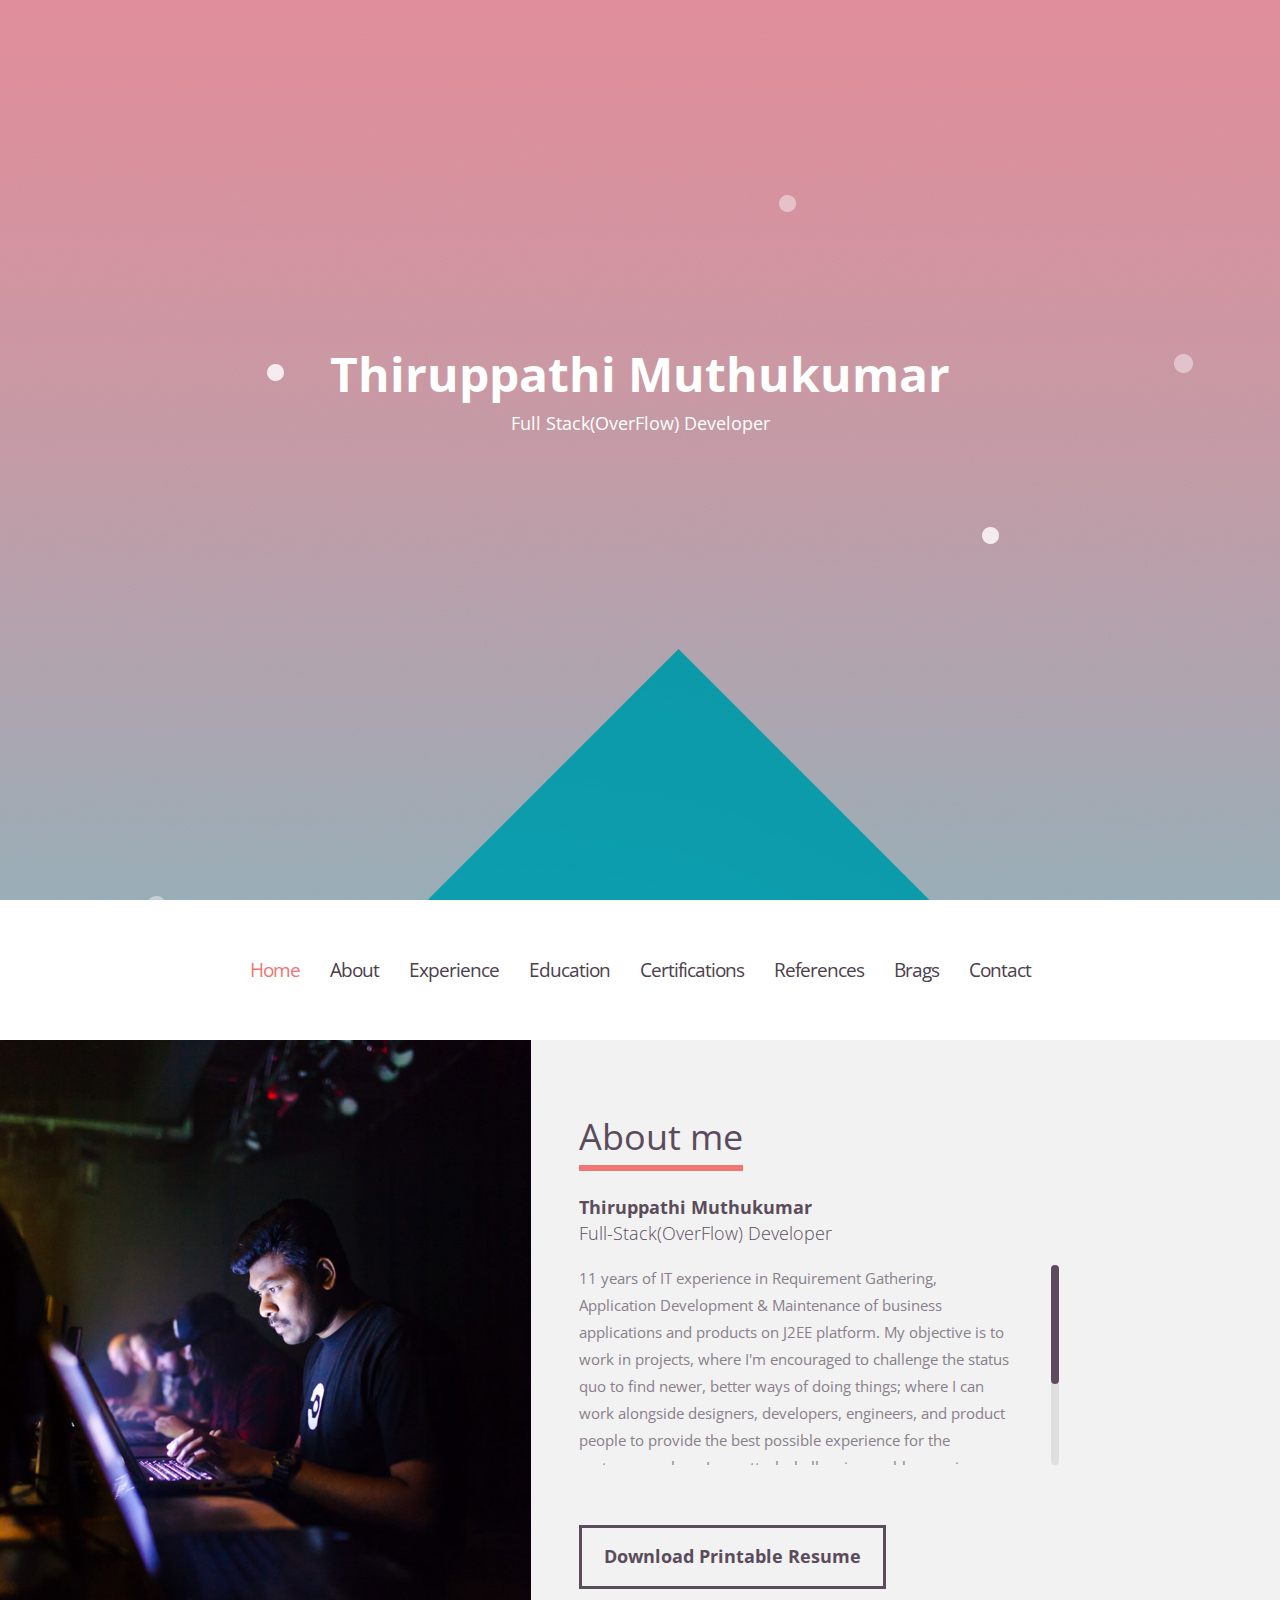
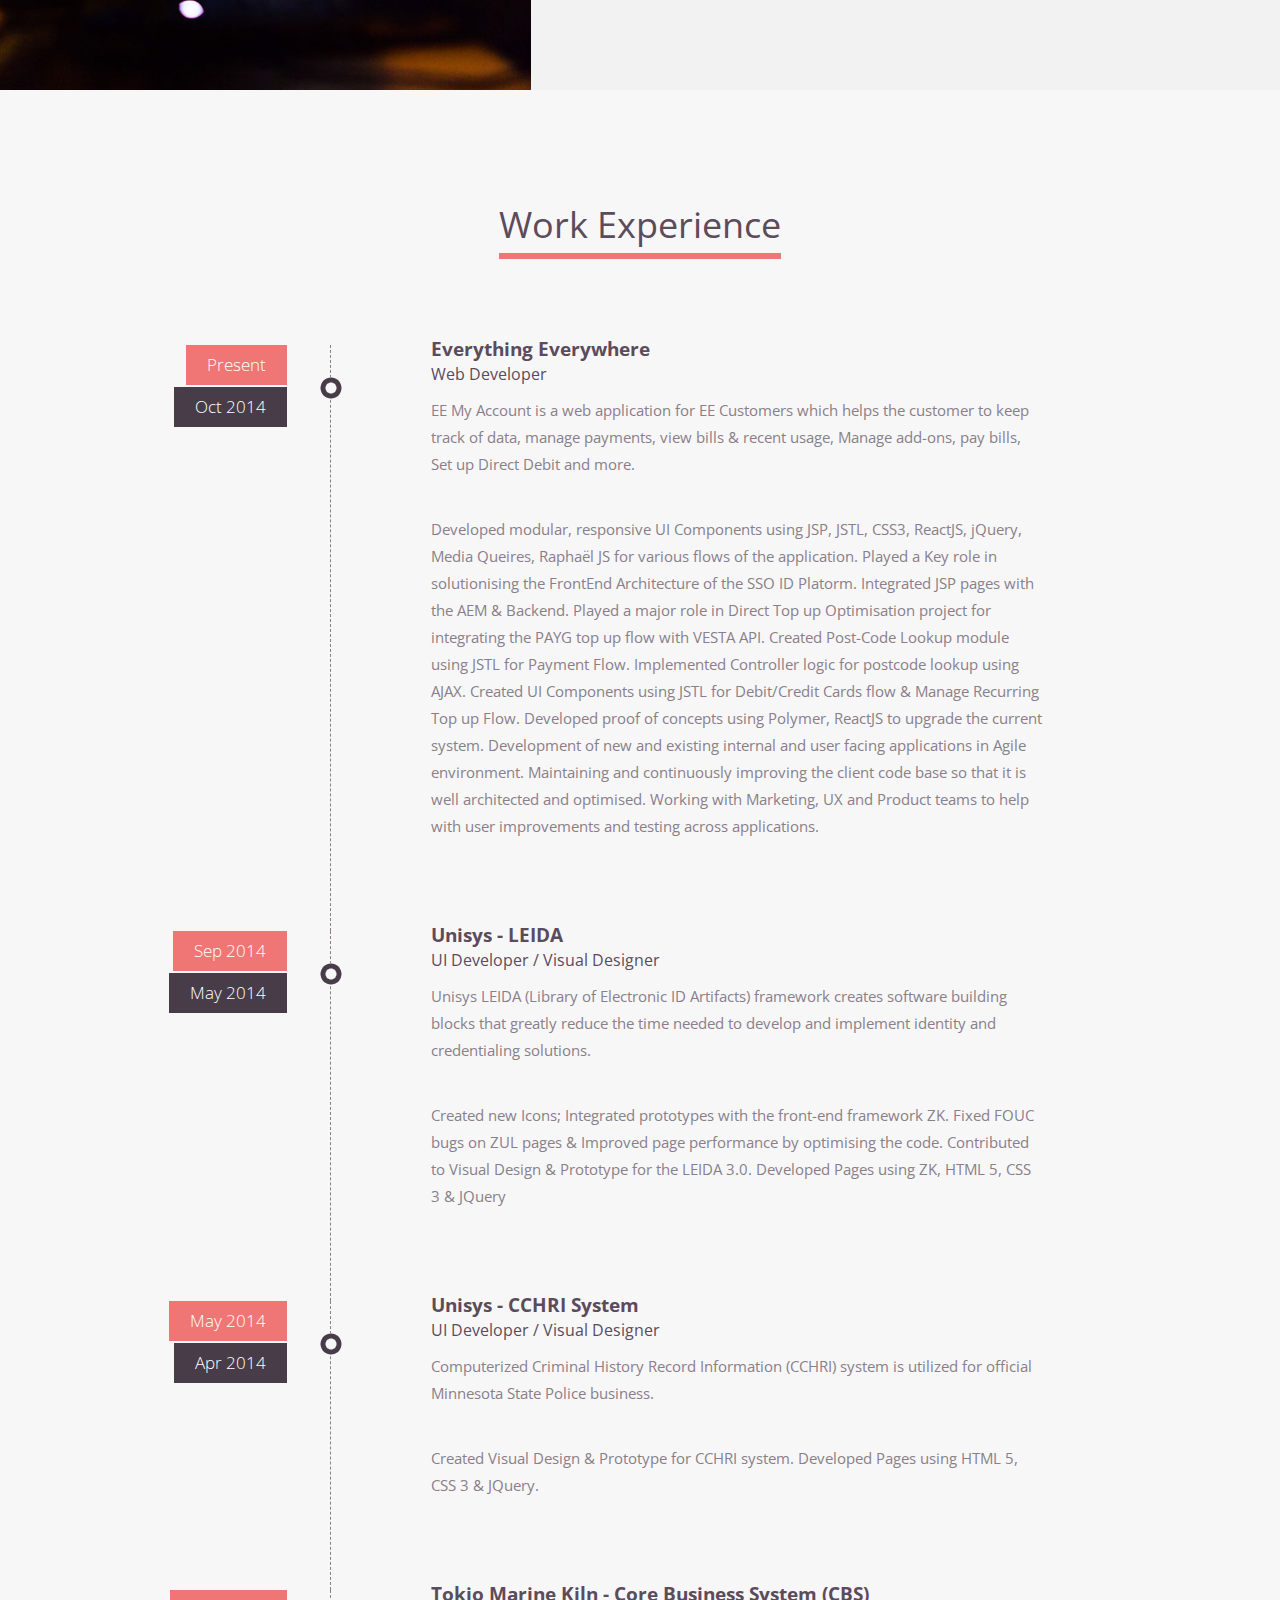
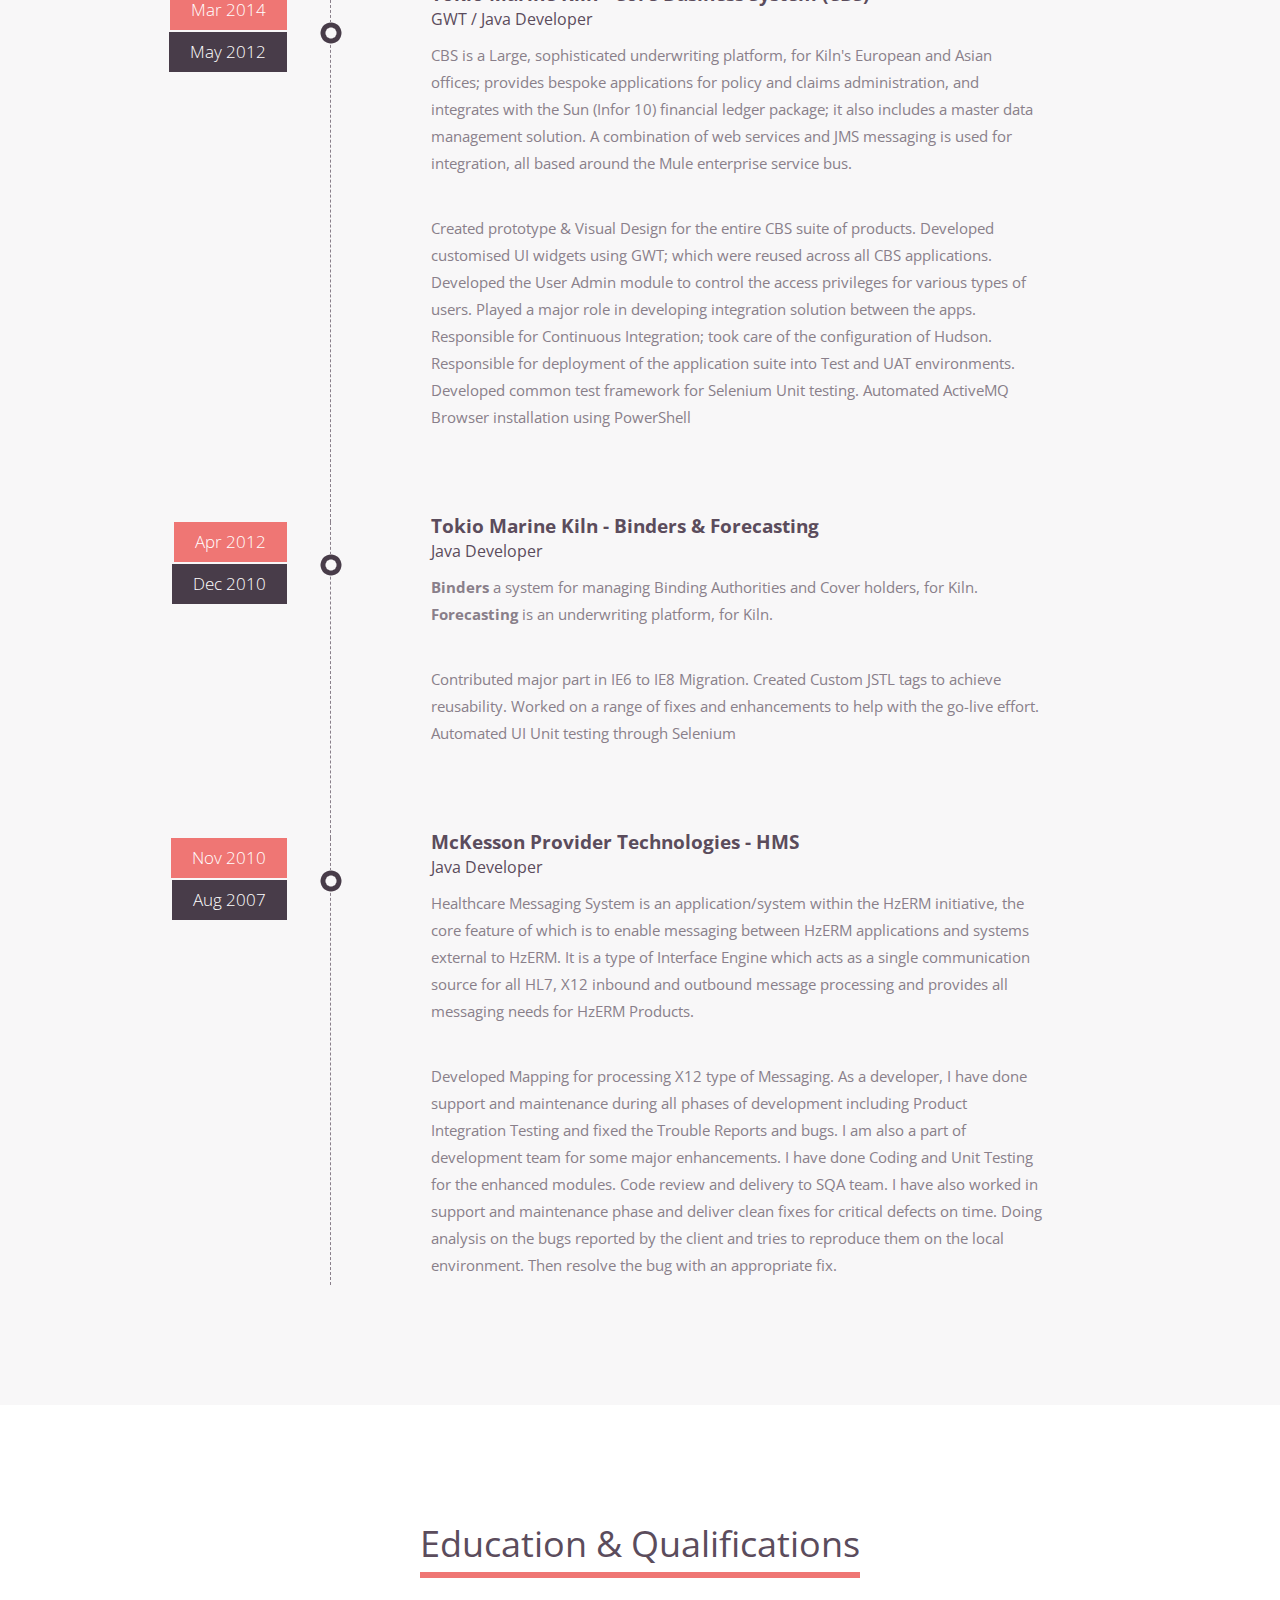
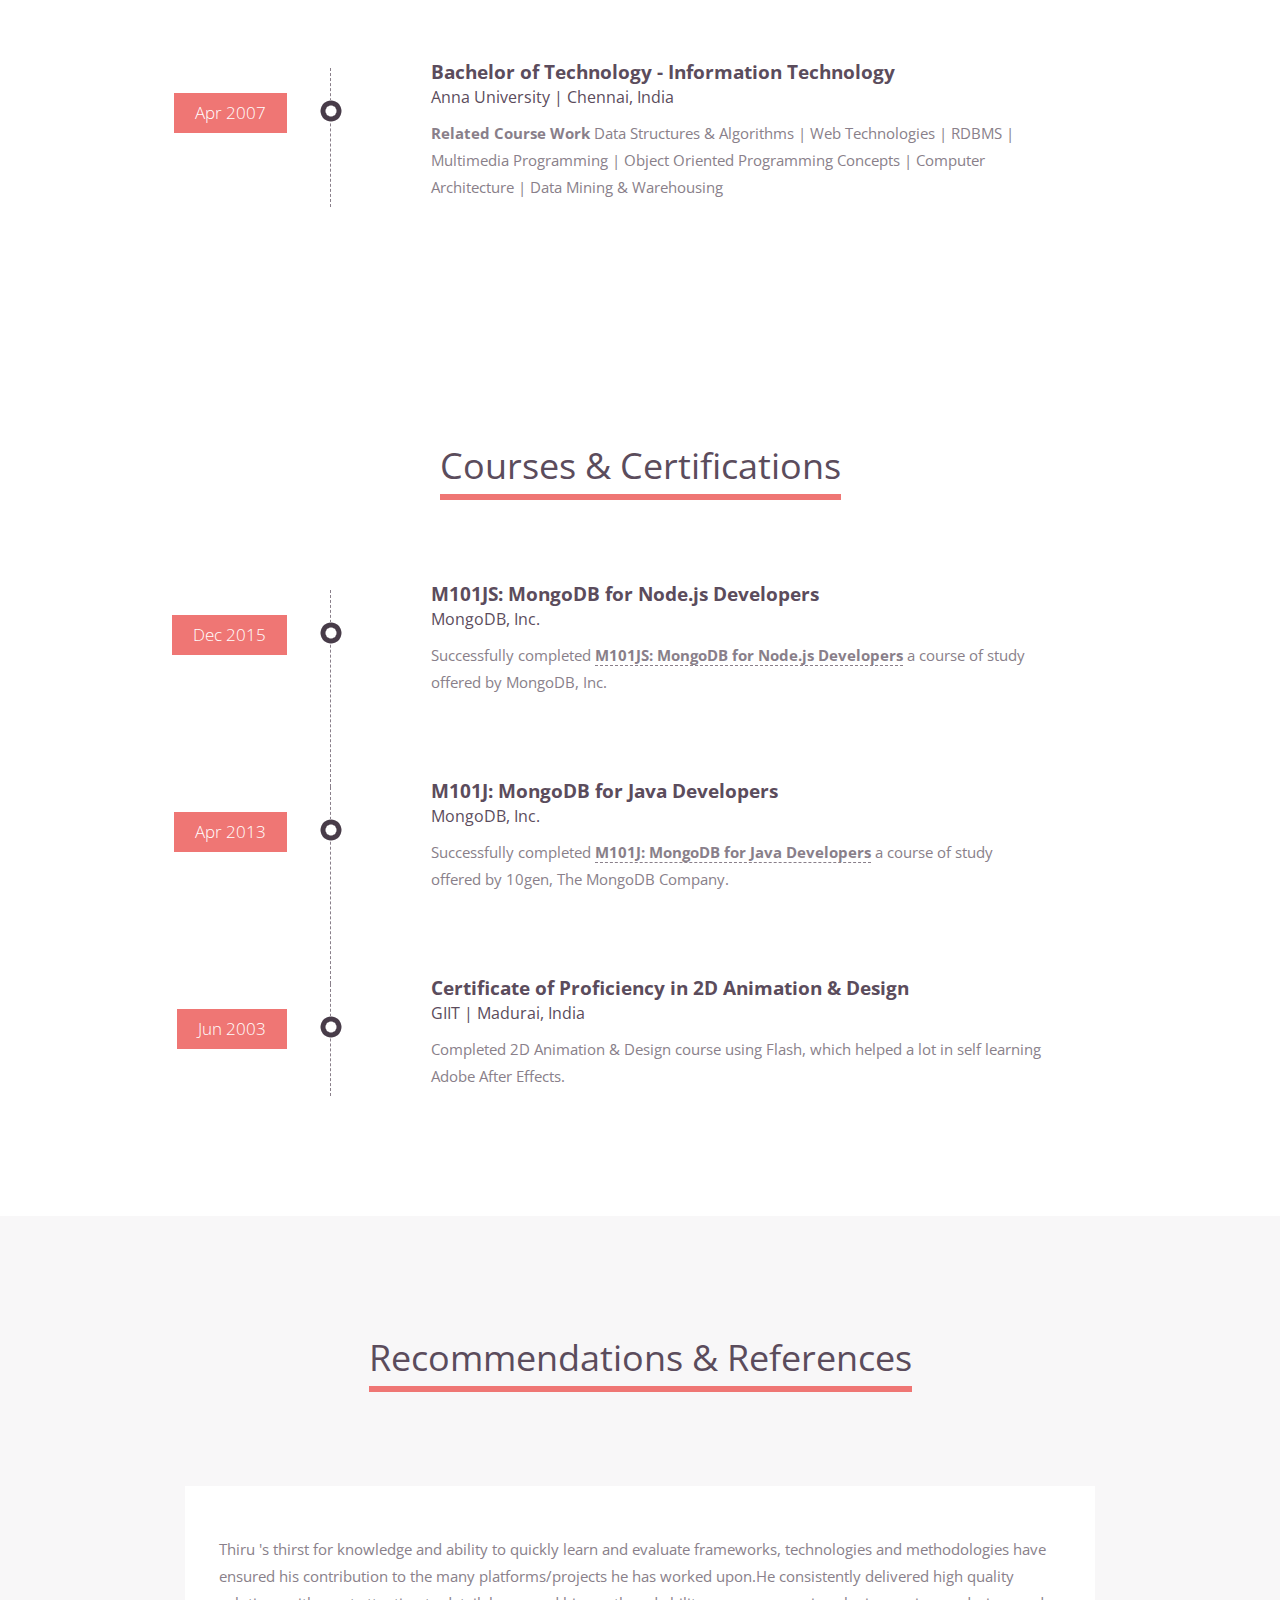
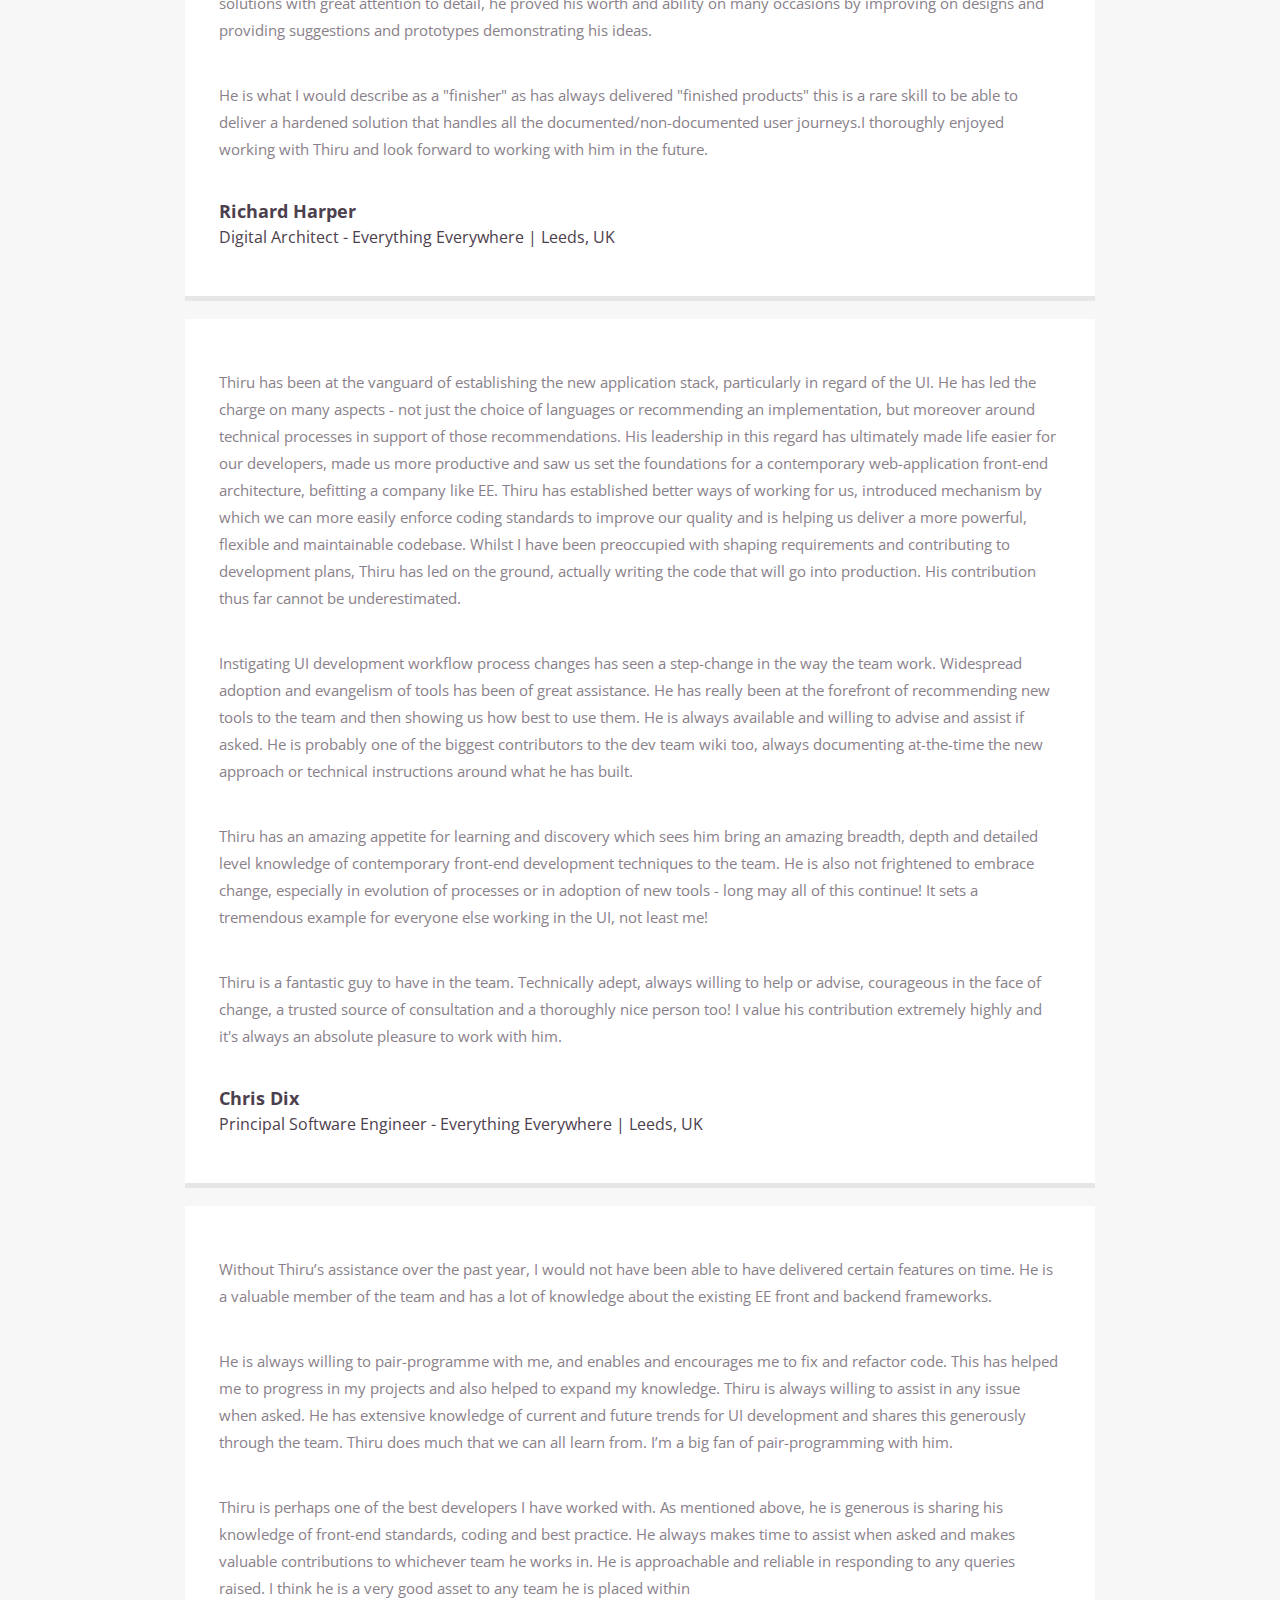
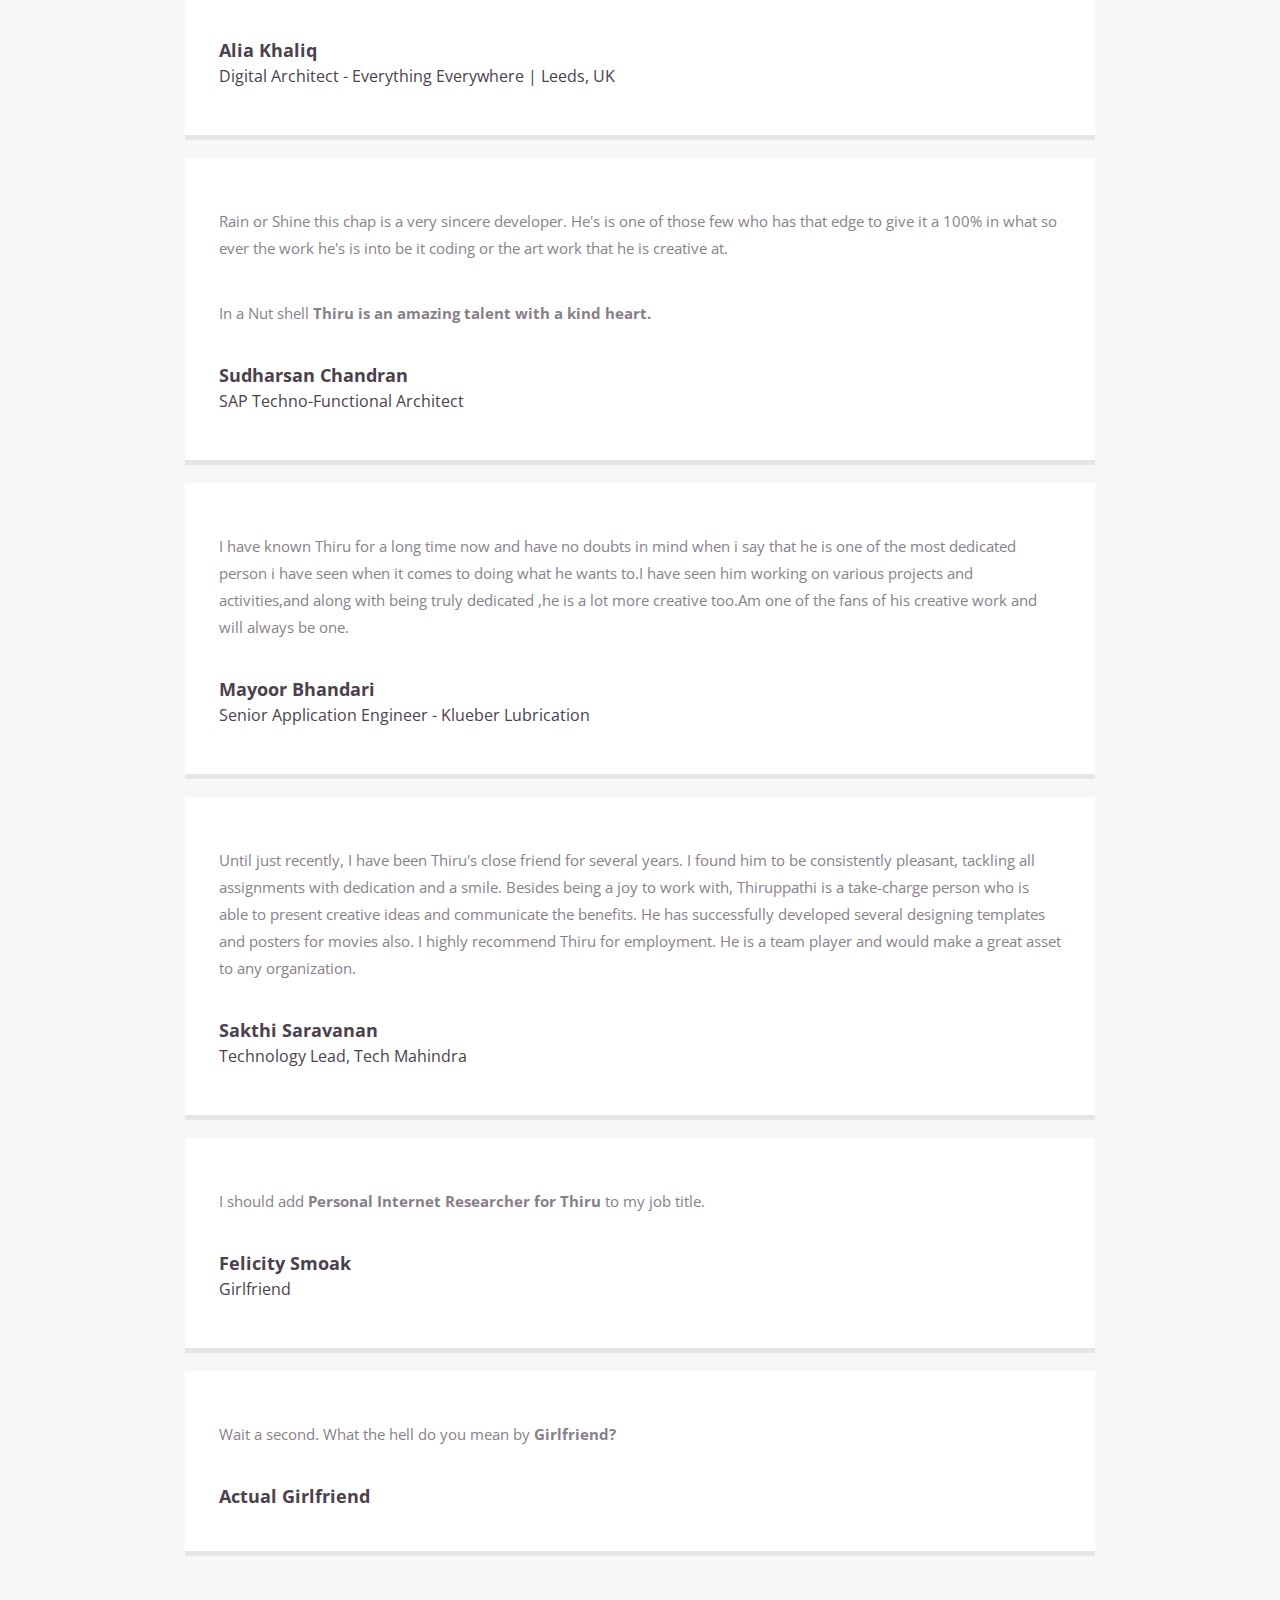
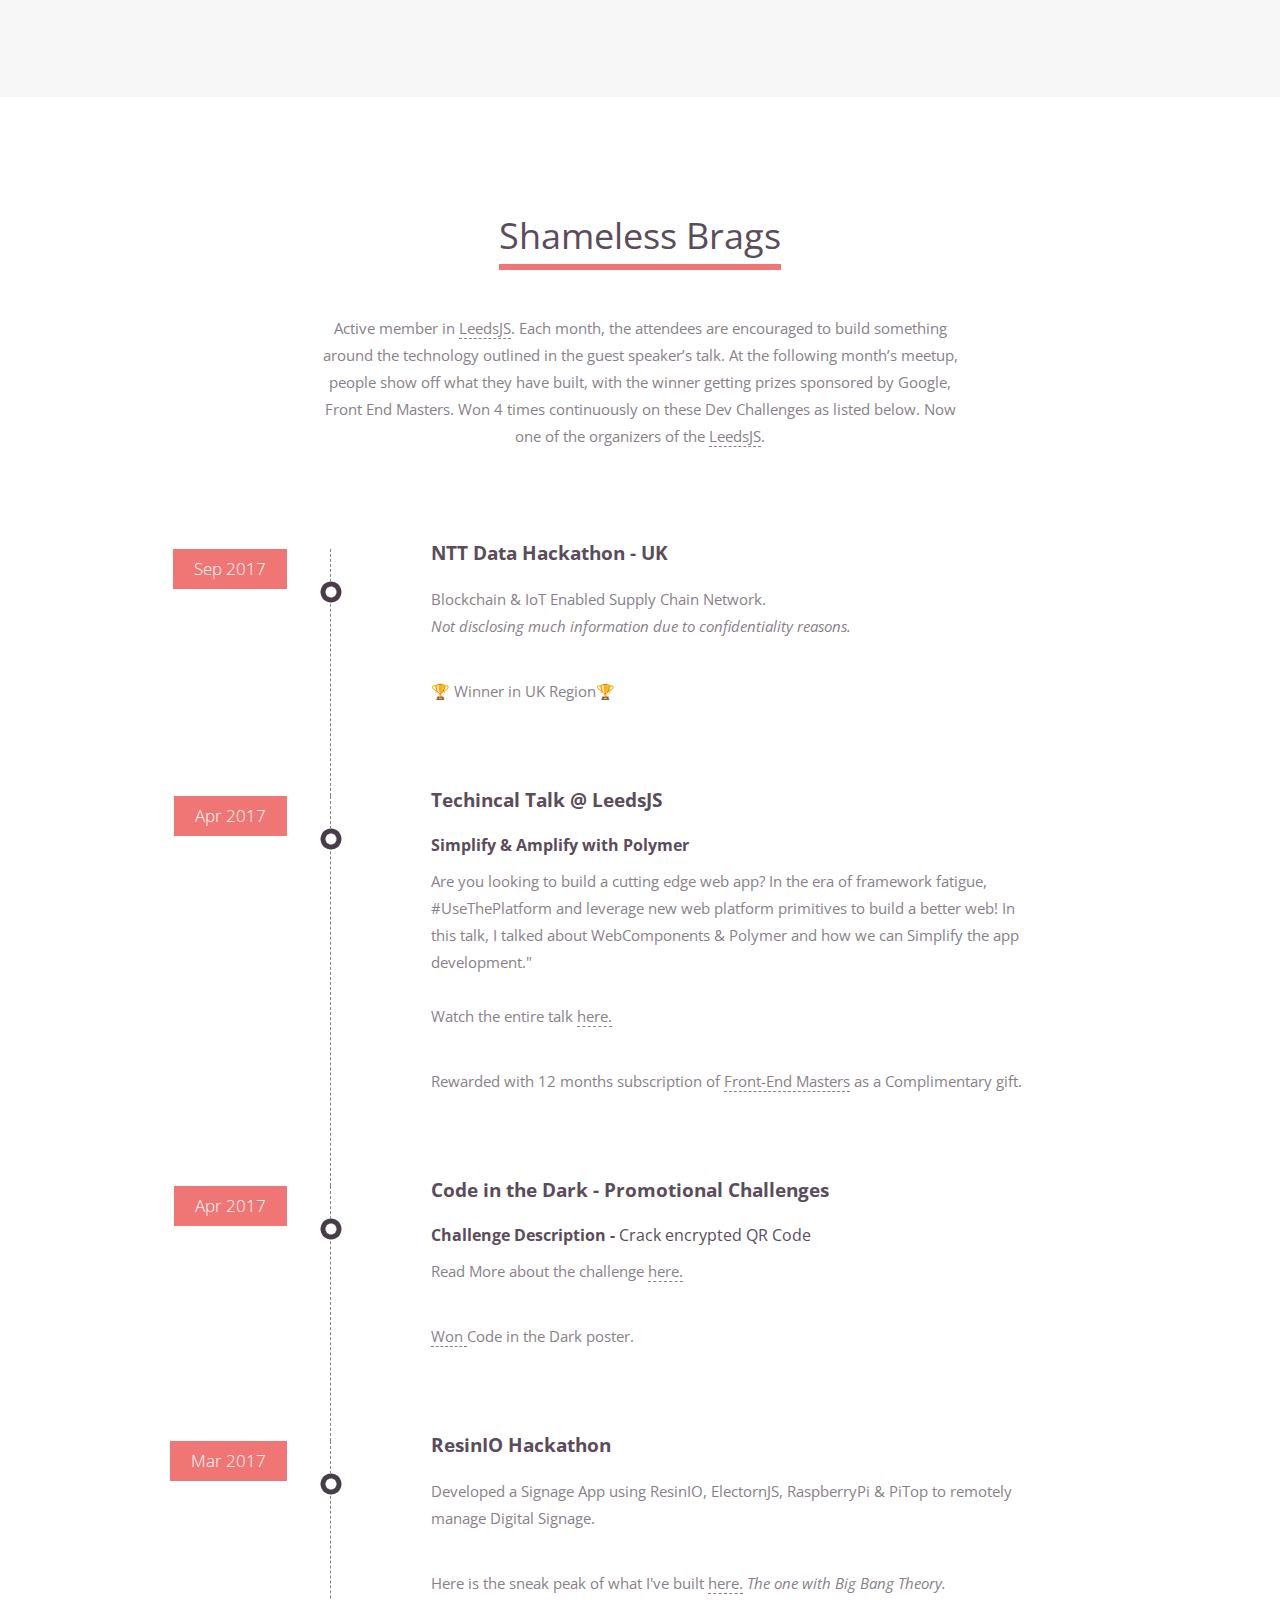
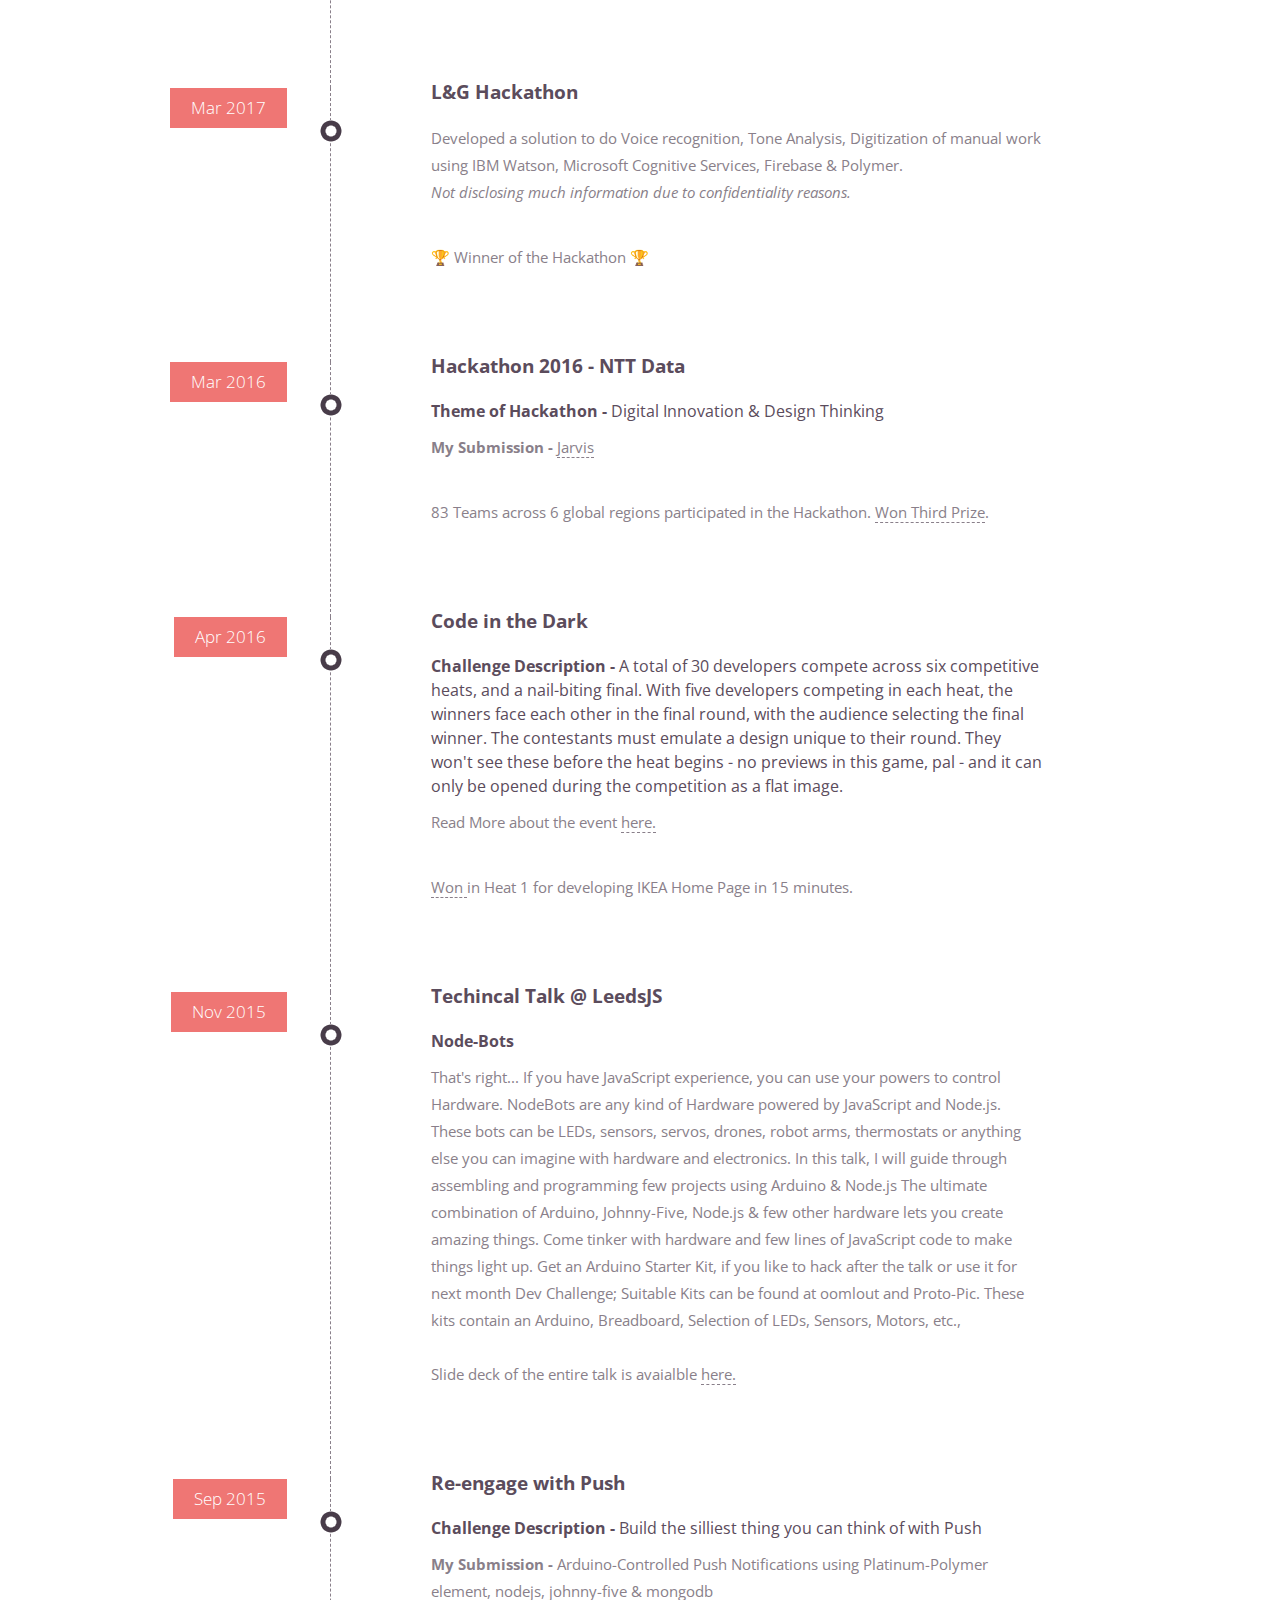
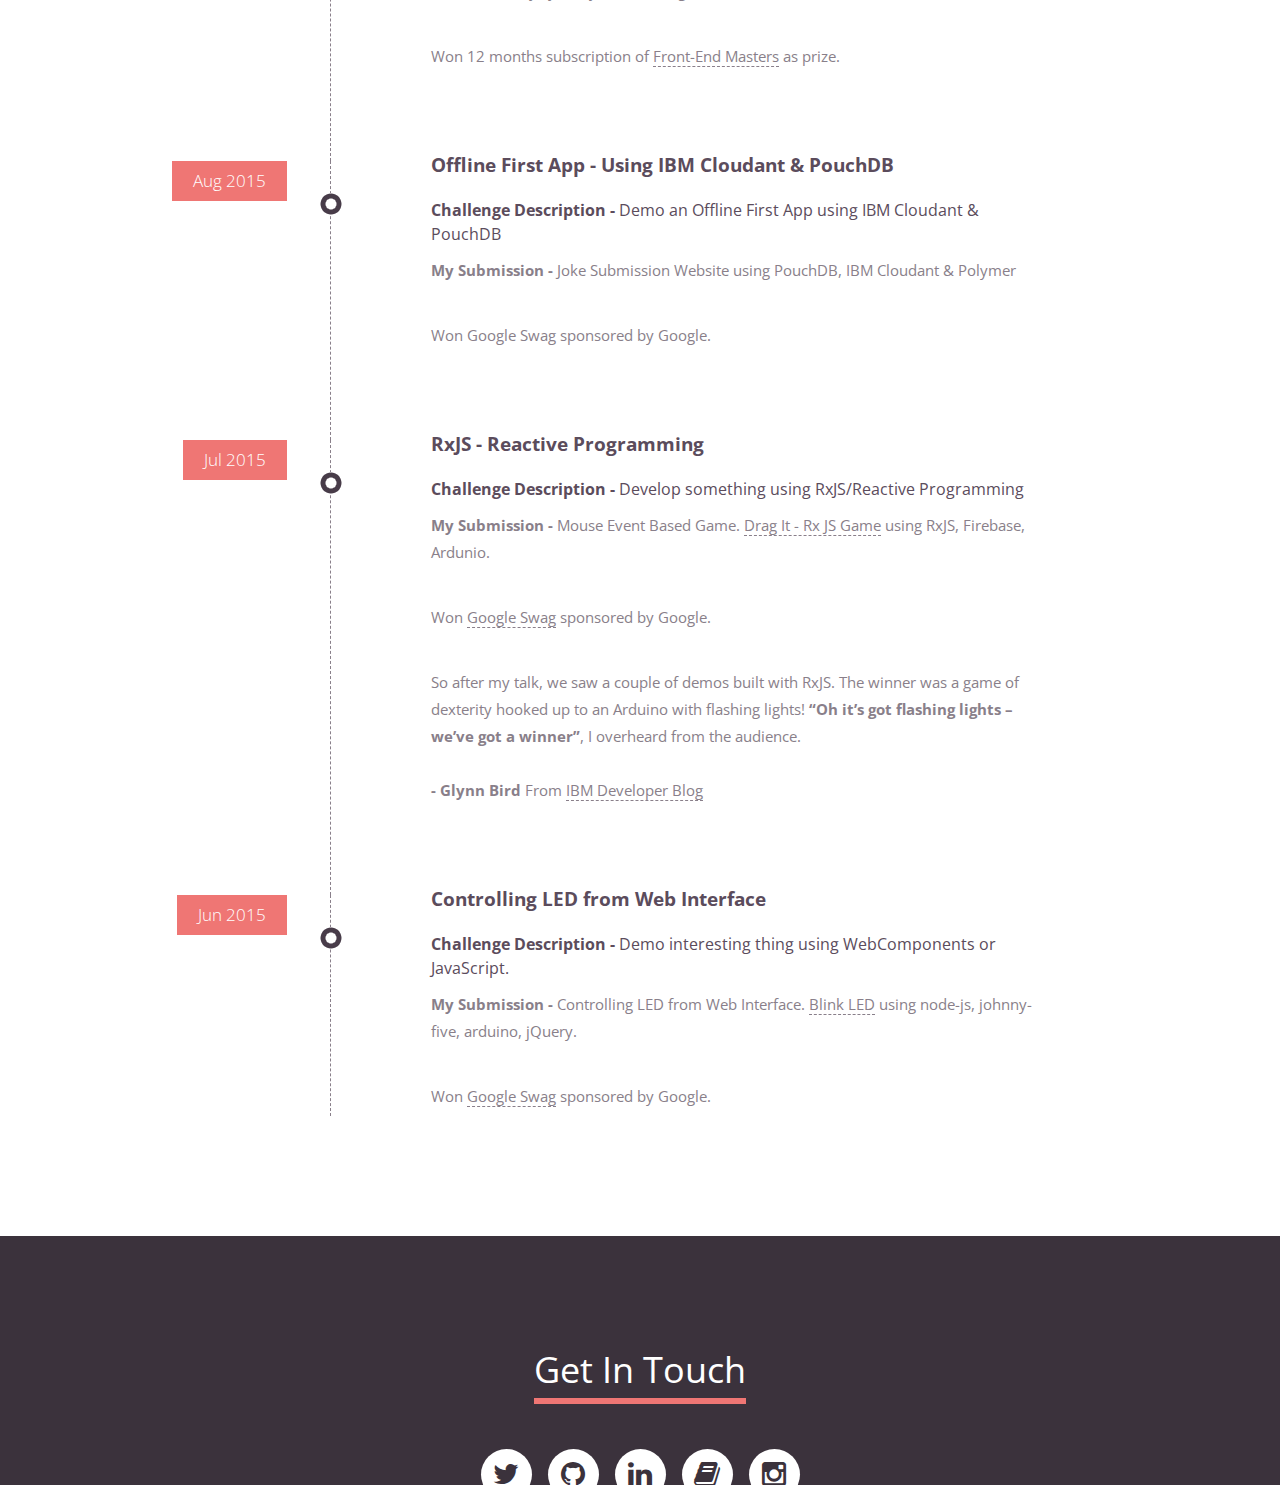
<file: blog/about-me.html>
<!DOCTYPE html>
<!--[if lt IE 7 ]> <html class="ie ie6 no-js" lang="en"> <![endif]-->
<!--[if IE 7 ]>    <html class="ie ie7 no-js" lang="en"> <![endif]-->
<!--[if IE 8 ]>    <html class="ie ie8 no-js" lang="en"> <![endif]-->
<!--[if IE 9 ]>    <html class="ie ie9 no-js" lang="en"> <![endif]-->
<!--[if gt IE 9]><!-->
<html class="no-js" lang="en">
<!--<![endif]-->

<head>
  <meta charset="UTF-8" />
  <meta http-equiv="X-UA-Compatible" content="IE=edge,chrome=1">
  <link rel="apple-touch-icon-precomposed" sizes="57x57" href="../images/favicomatic/apple-touch-icon-57x57.png" />
  <link rel="apple-touch-icon-precomposed" sizes="114x114" href="../images/favicomatic/apple-touch-icon-114x114.png" />
  <link rel="apple-touch-icon-precomposed" sizes="72x72" href="../images/favicomatic/apple-touch-icon-72x72.png" />
  <link rel="apple-touch-icon-precomposed" sizes="144x144" href="../images/favicomatic/apple-touch-icon-144x144.png" />
  <link rel="apple-touch-icon-precomposed" sizes="60x60" href="../images/favicomatic/apple-touch-icon-60x60.png" />
  <link rel="apple-touch-icon-precomposed" sizes="120x120" href="../images/favicomatic/apple-touch-icon-120x120.png" />
  <link rel="apple-touch-icon-precomposed" sizes="76x76" href="../images/favicomatic/apple-touch-icon-76x76.png" />
  <link rel="apple-touch-icon-precomposed" sizes="152x152" href="../images/favicomatic/apple-touch-icon-152x152.png" />
  <link rel="icon" type="image/png" href="../images/favicomatic/favicon-196x196.png" sizes="196x196" />
  <link rel="icon" type="image/png" href="../images/favicomatic/favicon-96x96.png" sizes="96x96" />
  <link rel="icon" type="image/png" href="../images/favicomatic/favicon-32x32.png" sizes="32x32" />
  <link rel="icon" type="image/png" href="../images/favicomatic/favicon-16x16.png" sizes="16x16" />
  <link rel="icon" type="image/png" href="../images/favicomatic/favicon-128.png" sizes="128x128" />
  <meta name="Thiruppathi Muthukumar" content="&nbsp;" />
  <meta name="msapplication-TileColor" content="#FFFFFF" />
  <meta name="msapplication-TileImage" content="../images/favicomatic/mstile-144x144.png" />
  <meta name="msapplication-square70x70logo" content="../images/favicomatic/mstile-70x70.png" />
  <meta name="msapplication-square150x150logo" content="../images/favicomatic/mstile-150x150.png" />
  <meta name="msapplication-wide310x150logo" content="../images/favicomatic/mstile-310x150.png" />
  <meta name="msapplication-square310x310logo" content="../images/favicomatic/mstile-310x310.png" />
  <meta property="og:image" content="http://thiru.xyz/images/header-image/code-thiru-.jpg" />
  <meta property="og:description" content="Thiruppathi Muthukumar" />
  <!-- Global site tag (gtag.js) - Google Analytics -->
  <script async src="https://www.googletagmanager.com/gtag/js?id=UA-117783055-1"></script>
  <script>
    window.dataLayer = window.dataLayer || [];
    function gtag(){dataLayer.push(arguments);}
    gtag('js', new Date());
    gtag('config', 'UA-117783055-1');
  </script>

  <title>Thiruppathi Muthukumar</title>
  <meta name="viewport" content="width=device-width, initial-scale=1.0">

  <!--main style-->
  <link rel="stylesheet" type="text/css" media="screen" href="../css/bootstrap.css">
  <link rel="stylesheet" type="text/css" media="screen" href="../css/style.css">
  <link href="../css/perfect-scrollbar.css" rel="stylesheet">

  <!--google font style-->
  <link href='https://fonts.googleapis.com/css?family=Open+Sans:300italic,400italic,600italic,700italic,800italic,400,600,700,800,300'
    rel='stylesheet' type='text/css'>
  <!--font-family: 'Open Sans', sans-serif;-->

  <!-- font css style-->
  <link rel="stylesheet" href="../css/font-awesome.css">

  <!--for slider style-->

  <noscript>
    <link rel="stylesheet" type="text/css" href="../css/fallback.css" />
  </noscript>
  <!--[if lt IE 9]>
        <link rel="stylesheet" type="text/css" href="../css/fallback.css" />
    <![endif]-->
</head>

<body>

  <!--wrapper start-->
  <div class="wrapper" id="wrapper">
    <header>

      <!--banner start-->
      <div class="banner row" id="banner">
        <div class="col-xs-12 col-sm-12 col-md-12 col-lg-12 noPadd" style="height:100%">
          <!--background slide show start-->
          <div class="">
            <img src="../images/header-image/Header.jpg" alt="bannerImg" id="bannerImg">
          </div>
          <!--background slide show end-->
        </div>
        <!--header text start-->
        <div class="bannerText container">
          <h1>Thiruppathi Muthukumar</h1>
          <p>Full Stack(OverFlow) Developer</p>
          <!-- <a href="#technical" class="mbnt">What I do</a> -->
        </div>
        <!--header text end-->
      </div>
      <!--banner end-->


      <!--menu start-->
      <div class="menu">
        <div class="navbar-wrapper">
          <div class="container">
            <div class="navwrapper">
              <div class="navbar navbar-inverse navbar-static-top">
                <div class="container">
                  <div class="navbar-header">
                    <button type="button" class="navbar-toggle" data-toggle="collapse" data-target=".navbar-collapse">
                      <span class="icon-bar"></span>
                      <span class="icon-bar"></span>
                      <span class="icon-bar"></span>
                    </button>
                    <a class="navbar-brand" href="#">Menu</a> </div>
                  <div class="navbar-collapse collapse">
                    <ul class="nav navbar-nav nav-justified">
                      <li class="first menuItem homeLink active"><a href="#wrapper">Home</a></li>
                      <li class="menuItem"><a href="#about">About</a></li>
                      <!-- <li class="menuItem"><a href="#technical">Skills</a></li> -->
                      <li class="menuItem"><a href="#experience">Experience</a></li>
                      <li class="menuItem"><a href="#education">Education</a></li>
                      <li class="menuItem"><a href="#certifications">Certifications</a></li>
                      <!-- <li class="menuItem"><a href="#portfolio">Portfolio</a></li> -->
                      <li class="menuItem"><a href="#references">References</a></li>
                      <li class="menuItem"><a href="#groups">Brags</a></li>
                      <li class="menuItem"><a href="#contact">Contact</a></li>
                    </ul>
                  </div>
                </div>
              </div>
            </div>
            <!-- End Navbar -->
          </div>
        </div>
      </div>
      <!--menu end-->

    </header>

    <!--about me start-->
    <section class="aboutme" id="about">
      <div class="">

        <div class="row">
          <div class=" col-xs-12 col-sm-12 col-md-5 col-lg-5 proPic">
            <img src="../images/header-image/code-thiru-.jpg" alt="Thiruppathi Muthukumar" class="img-responsive"> </div>
          <div class=" col-xs-12 col-sm-12 col-md-6 col-lg-5 aboutCont">
            <div class="heading clearfix">
              <h2>About me</h2>
            </div>

            <h3>Thiruppathi Muthukumar</h3>
            <h4 class="subHeading">Full-Stack(OverFlow) Developer</h4>

            <div id="description">
              <p>11 years of IT experience in Requirement Gathering, Application Development &amp; Maintenance of business
                applications and products on J2EE platform. My objective is to work in projects, where I'm encouraged to challenge the status quo to find newer, better ways of doing
                things; where I can work alongside designers, developers, engineers, and product people to provide the best
                possible experience for the customers; where I can attack challenging problems using web-based technologies.
                I'm excited by real-time communication between the server and a wide range of client devices.
              </p>
            </div>
            <a href="docs/Thiruppathi_Muthukumar.pdf" class="bntDownload" target="_blank">Download Printable Resume</a>            </div>

        </div>
      </div>
    </section>
    <!--about me end-->

    <!--technical start-->
    <!--
    <section class="technical" id="technical">
      <div class="container">
        <div class="heading">
          <h2>My Expertise</h2>
        </div>
        <div class="row">
          <div class=" col-xs-12 col-sm-4 col-md-4 col-lg-4 skillsArea">
            <div class=" col-xs-12 skills">
              <span class="chart skilBg" data-percent="90">
                <span class="percent"></span>
              </span>
              <h4>HTML5 / CSS3</h4>
            </div>
          </div>
          <div class=" col-xs-12 col-sm-4 col-md-4 col-lg-4 skillsArea">
            <div class=" col-xs-12 skills">
              <span class="chart skilBg" data-percent="80">
                <span class="percent"></span>
              </span>
              <h4>JavaScript</h4>
            </div>
          </div>
          <div class=" col-xs-12 col-sm-4 col-md-4 col-lg-4 skillsArea">
            <div class=" col-xs-12 skills">
              <span class="chart skilBg" data-percent="75">
                <span class="percent"></span>
              </span>
              <h4>Java/J2EE</h4>
            </div>
          </div>
          <div class=" col-xs-12 col-sm-4 col-md-4 col-lg-4 skillsArea">
            <div class=" col-xs-12 skills">
              <span class="chart skilBg" data-percent="90">
                <span class="percent"></span>
              </span>
              <h4>Responsive Web Design</h4>
            </div>
          </div>
          <div class=" col-xs-12 col-sm-4 col-md-4 col-lg-4 skillsArea">
            <div class=" col-xs-12 skills">
              <span class="chart skilBg" data-percent="90">
                <span class="percent"></span>
              </span>
              <h4>jQuery</h4>
            </div>
          </div>
          <div class=" col-xs-12 col-sm-4 col-md-4 col-lg-4 skillsArea">
            <div class=" col-xs-12 skills">
              <span class="chart skilBg" data-percent="90">
                <span class="percent"></span>
              </span>
              <h4>JSP / JSTL</h4>
            </div>
          </div>
          <div class=" col-xs-12 col-sm-4 col-md-4 col-lg-4 skillsArea">
            <div class=" col-xs-12 skills">
              <span class="chart skilBg" data-percent="75">
                <span class="percent"></span>
              </span>
              <h4>Gulp / Grunt</h4>
            </div>
          </div>
          <div class=" col-xs-12 col-sm-4 col-md-4 col-lg-4 skillsArea">
            <div class=" col-xs-12 skills">
              <span class="chart skilBg" data-percent="65">
                <span class="percent"></span>
              </span>
              <h4>Polymer 1.0</h4>
            </div>
          </div>
          <div class=" col-xs-12 col-sm-4 col-md-4 col-lg-4 skillsArea">
            <div class=" col-xs-12 skills">
              <span class="chart skilBg" data-percent="75">
                <span class="percent"></span>
              </span>
              <h4>Firebase</h4>
            </div>
          </div>
          <div class=" col-xs-12 col-sm-4 col-md-4 col-lg-4 skillsArea">
            <div class=" col-xs-12 skills">
              <span class="chart skilBg" data-percent="75">
                <span class="percent"></span>
              </span>
              <h4>Angular JS</h4>
            </div>
          </div>
          <div class=" col-xs-12 col-sm-4 col-md-4 col-lg-4 skillsArea">
            <div class=" col-xs-12 skills">
              <span class="chart skilBg" data-percent="70">
                <span class="percent"></span>
              </span>
              <h4>Node JS</h4>
            </div>
          </div>
          <div class=" col-xs-12 col-sm-4 col-md-4 col-lg-4 skillsArea">
            <div class=" col-xs-12 skills">
              <span class="chart skilBg" data-percent="50">
                <span class="percent"></span>
              </span>
              <h4>React JS &amp; Flux</h4>
            </div>
          </div>
          <div class=" col-xs-12 col-sm-4 col-md-4 col-lg-4 skillsArea">
            <div class=" col-xs-12 skills">
              <span class="chart skilBg" data-percent="75">
                <span class="percent"></span>
              </span>
              <h4>a11y</h4>
            </div>
          </div>
          <div class=" col-xs-12 col-sm-4 col-md-4 col-lg-4 skillsArea">
            <div class=" col-xs-12 skills">
              <span class="chart skilBg" data-percent="65">
                <span class="percent"></span>
              </span>
              <h4>Flash &amp; AfterEffects</h4>
            </div>
          </div>
          <div class=" col-xs-12 col-sm-4 col-md-4 col-lg-4 skillsArea">
            <div class=" col-xs-12 skills">
              <span class="chart skilBg" data-percent="80">
                <span class="percent"></span>
              </span>
              <h4>&amp;more...</h4>
            </div>
          </div>
        </div>
      </div>
    </section> -->

    <!--technical end-->

    <!--experience start-->
    <section class="experience" id="experience">
      <div class="container">
        <div class="heading">
          <h2>Work Experience</h2>
          <!-- <p>Quisque sit amet est et sapien ullamcorper pharetra. Vestibulum erat wisi, condimentum sed, commodo vitae, ornare sit amet, wisi.</p> -->
        </div>
        <div class="row workDetails">
          <div class="col-xs-12 col-sm-3 col-md-2 col-lg-2">
            <div class="workYear">
              <span class="prevY">Present</span>
              <span class="afterY">Oct 2014</span>
            </div>
          </div>
          <div class="col-xs-12 col-sm-9 col-md-10 col-lg-10 rightArea">
            <div class="arrowpart"></div>
            <div class="exCon">
              <h4>Everything Everywhere</h4>
              <h5>Web Developer</h5>
              <p>EE My Account is a web application for EE Customers which helps the customer to keep track of data, manage
                payments, view bills &amp; recent usage, Manage add-ons, pay bills, Set up Direct Debit and more.</p>
              <p>Developed modular, responsive UI Components using JSP, JSTL, CSS3, ReactJS, jQuery, Media Queires, Raphaël JS for various
                flows of the application. Played a Key role in solutionising the FrontEnd Architecture of the SSO ID Platorm. Integrated JSP pages with the AEM &amp; Backend. Played a major role in Direct
                Top up Optimisation project for integrating the PAYG top up flow with VESTA API. Created Post-Code Lookup
                module using JSTL for Payment Flow. Implemented Controller logic for postcode lookup using AJAX. Created
                UI Components using JSTL for Debit/Credit Cards flow &amp; Manage Recurring Top up Flow. Developed proof
                of concepts using Polymer, ReactJS to upgrade the current system. Development of new and existing internal
                and user facing applications in Agile environment. Maintaining and continuously improving the client code
                base so that it is well architected and optimised. Working with Marketing, UX and Product teams to help with
                user improvements and testing across applications.</p>
            </div>
          </div>
        </div>
        <div class="row workDetails">
          <div class="col-xs-12 col-sm-3 col-md-2 col-lg-2">
            <div class="workYear">
              <span class="prevY">Sep 2014</span>
              <span class="afterY">May 2014</span>
            </div>
          </div>
          <div class="col-xs-12 col-sm-9 col-md-10 col-lg-10 rightArea">
            <div class="arrowpart"></div>
            <div class="exCon">
              <h4>Unisys - LEIDA</h4>
              <h5>UI Developer / Visual Designer</h5>
              <p>Unisys LEIDA (Library of Electronic ID Artifacts) framework creates software building blocks that greatly reduce
                the time needed to develop and implement identity and credentialing solutions.</p>
              <p> Created new Icons; Integrated prototypes with the front-end framework ZK. Fixed FOUC bugs on ZUL pages &amp;
                Improved page performance by optimising the code. Contributed to Visual Design &amp; Prototype for the LEIDA
                3.0. Developed Pages using ZK, HTML 5, CSS 3 &amp; JQuery</p>
            </div>
          </div>
        </div>
        <div class="row workDetails">
          <div class="col-xs-12 col-sm-3 col-md-2 col-lg-2">
            <div class="workYear">
              <span class="prevY">May 2014</span>
              <span class="afterY">Apr 2014</span>
            </div>
          </div>
          <div class="col-xs-12 col-sm-9 col-md-10 col-lg-10 rightArea">
            <div class="arrowpart"></div>
            <div class="exCon">
              <h4>Unisys - CCHRI System</h4>
              <h5>UI Developer / Visual Designer</h5>
              <p>Computerized Criminal History Record Information (CCHRI) system is utilized for official Minnesota State Police
                business.
              </p>
              <p>Created Visual Design &amp; Prototype for CCHRI system. Developed Pages using HTML 5, CSS 3 &amp; JQuery.</p>
            </div>
          </div>
        </div>
        <div class="row workDetails">
          <div class="col-xs-12 col-sm-3 col-md-2 col-lg-2">
            <div class="workYear">
              <span class="prevY">Mar 2014</span>
              <span class="afterY">May 2012</span>
            </div>
          </div>
          <div class="col-xs-12 col-sm-9 col-md-10 col-lg-10 rightArea">
            <div class="arrowpart"></div>
            <div class="exCon">
              <h4>Tokio Marine Kiln - Core Business System (CBS)</h4>
              <h5>GWT / Java Developer</h5>
              <p>CBS is a Large, sophisticated underwriting platform, for Kiln's European and Asian offices; provides bespoke
                applications for policy and claims administration, and integrates with the Sun (Infor 10) financial ledger
                package; it also includes a master data management solution. A combination of web services and JMS messaging
                is used for integration, all based around the Mule enterprise service bus. </p>
              <p>Created prototype &amp; Visual Design for the entire CBS suite of products. Developed customised UI widgets
                using GWT; which were reused across all CBS applications. Developed the User Admin module to control the
                access privileges for various types of users. Played a major role in developing integration solution between
                the apps. Responsible for Continuous Integration; took care of the configuration of Hudson. Responsible for
                deployment of the application suite into Test and UAT environments. Developed common test framework for Selenium
                Unit testing. Automated ActiveMQ Browser installation using PowerShell
              </p>

            </div>
          </div>
        </div>
        <div class="row workDetails">
          <div class="col-xs-12 col-sm-3 col-md-2 col-lg-2">
            <div class="workYear">
              <span class="prevY">Apr 2012</span>
              <span class="afterY">Dec 2010</span>
            </div>
          </div>
          <div class="col-xs-12 col-sm-9 col-md-10 col-lg-10 rightArea">
            <div class="arrowpart"></div>
            <div class="exCon">
              <h4>Tokio Marine Kiln - Binders &amp; Forecasting</h4>
              <h5>Java Developer</h5>
              <p>
                <strong>Binders</strong> a system for managing Binding Authorities and Cover holders, for Kiln.
                <strong>Forecasting</strong> is an underwriting platform, for Kiln. </p>
              <p>Contributed major part in IE6 to IE8 Migration. Created Custom JSTL tags to achieve reusability. Worked on
                a range of fixes and enhancements to help with the go-live effort. Automated UI Unit testing through Selenium
              </p>
            </div>
          </div>
        </div>
        <div class="row workDetails">
          <div class="col-xs-12 col-sm-3 col-md-2 col-lg-2">
            <div class="workYear">
              <span class="prevY">Nov 2010</span>
              <span class="afterY">Aug 2007</span>
            </div>
          </div>
          <div class="col-xs-12 col-sm-9 col-md-10 col-lg-10 rightArea">
            <div class="arrowpart"></div>
            <div class="exCon">
              <h4>McKesson Provider Technologies - HMS</h4>
              <h5>Java Developer</h5>
              <p>Healthcare Messaging System is an application/system within the HzERM initiative, the core feature of which
                is to enable messaging between HzERM applications and systems external to HzERM. It is a type of Interface
                Engine which acts as a single communication source for all HL7, X12 inbound and outbound message processing
                and provides all messaging needs for HzERM Products.</p>
              <p>Developed Mapping for processing X12 type of Messaging. As a developer, I have done support and maintenance
                during all phases of development including Product Integration Testing and fixed the Trouble Reports and
                bugs. I am also a part of development team for some major enhancements. I have done Coding and Unit Testing
                for the enhanced modules. Code review and delivery to SQA team. I have also worked in support and maintenance
                phase and deliver clean fixes for critical defects on time. Doing analysis on the bugs reported by the client
                and tries to reproduce them on the local environment. Then resolve the bug with an appropriate fix.
              </p>

            </div>
          </div>
        </div>
      </div>
    </section>
    <!--experience end-->
    <!--education start-->
    <section class="education" id="education">
      <div class="container">
        <div class="heading">
          <h2>Education &amp; Qualifications</h2>
        </div>
        <div class="row workDetails">
          <div class="col-xs-12 col-sm-3 col-md-2 col-lg-2">
            <div class="workYear">
              <span class="prevY">Apr 2007</span>
            </div>
          </div>
          <div class="col-xs-12 col-sm-9 col-md-10 col-lg-10 rightArea">
            <div class="arrowpart"></div>
            <div class="exCon">
              <h4>Bachelor of Technology - Information Technology</h4>
              <h5>Anna University | Chennai, India</h5>
              <p>
                <strong>Related Course Work</strong> Data Structures &amp; Algorithms | Web Technologies | RDBMS | Multimedia
                Programming | Object Oriented Programming Concepts | Computer Architecture | Data Mining &amp; Warehousing</p>
            </div>
          </div>
        </div>
      </div>
    </section>
    <!--education end-->
    <!--Certifications start-->
    <section class="education" id="certifications">
      <div class="container">
        <div class="heading">
          <h2>Courses &amp; Certifications</h2>
        </div>
        <div class="row workDetails">
          <div class="col-xs-12 col-sm-3 col-md-2 col-lg-2">
            <div class="workYear">
              <span class="prevY">Dec 2015</span>
            </div>
          </div>
          <div class="col-xs-12 col-sm-9 col-md-10 col-lg-10 rightArea">
            <div class="arrowpart"></div>
            <div class="exCon">
              <h4>M101JS: MongoDB for Node.js Developers</h4>
              <h5>MongoDB, Inc.</h5>
              <p>Successfully completed
                <strong> <a class="myLinks" href="https://university.mongodb.com/course_completion/d24f9249939c4827b6e84311fade6d50"  target="_blank">M101JS: MongoDB for Node.js Developers</strong></a>
                a course of study offered by MongoDB, Inc.
            </div>
          </div>
        </div>
        <div class="row workDetails">
          <div class="col-xs-12 col-sm-3 col-md-2 col-lg-2">
            <div class="workYear">
              <span class="prevY">Apr 2013</span>
            </div>
          </div>
          <div class="col-xs-12 col-sm-9 col-md-10 col-lg-10 rightArea">
            <div class="arrowpart"></div>
            <div class="exCon">
              <h4>M101J: MongoDB for Java Developers</h4>
              <h5>MongoDB, Inc.</h5>
              <p>Successfully completed
                <strong> <a class="myLinks" href="https://s3.amazonaws.com/edu-cert.10gen.com/downloads/aa132b0c5d4e479babe61cc7aa67d92a/Certificate.pdf"  target="_blank">M101J: MongoDB for Java Developers</strong></a>
                a course of study offered by 10gen, The MongoDB Company.
            </div>
          </div>
        </div>
        <div class="row workDetails">
          <div class="col-xs-12 col-sm-3 col-md-2 col-lg-2">
            <div class="workYear">
              <span class="prevY">Jun 2003</span>
            </div>
          </div>
          <div class="col-xs-12 col-sm-9 col-md-10 col-lg-10 rightArea">
            <div class="arrowpart"></div>
            <div class="exCon">
              <h4>Certificate of Proficiency in 2D Animation &amp; Design </h4>
              <h5>GIIT | Madurai, India</h5>
              <p>Completed 2D Animation &amp; Design course using Flash, which helped a lot in self learning Adobe After Effects.
              </p>
            </div>
          </div>
        </div>
      </div>
    </section>
    <!--education end-->

    <!--portfolio start-->

    <!-- <section class="protfolio" id="portfolio">
      <div>
        <div class="portfolioTop clearfix">
          <div class="heading">
            <h2>Portfolio</h2>
          </div>
          <div class="portfolioFilter">
            <ul>
              <li><a href="#" data-filter="*" class="current">All</a></li>
              <li><a href="#" data-filter=".branding">Branding</a></li>
              <li><a href="#" data-filter=".codeHumor">Code Humor</a></li>
              <li><a href="#" data-filter=".invites">Invites</a></li>
            </ul>
          </div>
        </div>
        <ul class="portfolioContainer row gallery">
          <li class="invites col-xs-6 col-sm-4 col-md-3 col-lg-3">
            <div class="lightCon">
              <span class="hoverBox">
                <span class="smallIcon">
                  <a rel="prettyPhoto[gallery0]" href="../images/portfolio/big/invite-0.jpg" title="inviTe-Signs - Janani weds Ashwin" class="zoom lb lb_warsaw1">
                    <i class="fa fa-search fa-2x"></i>
                  </a>
                  <a rel="prettyPhoto[gallery0]" href="../images/portfolio/big/invite-1.jpg" title="inviTe-Signs - Thiru weds Aish" class="lb lb_warsaw1">
                  </a>
                  <a rel="prettyPhoto[gallery0]" href="../images/portfolio/big/invite-1-1.jpg" title="inviTe-Signs - Thiru weds Aish" class="lb lb_warsaw1">
                  </a>
                </span>
              </span>
              <img src="../images/portfolio/big/invite-logo.jpg" alt="inviTe-Signs">
            </div>
          </li>
          <li class="branding col-xs-6 col-sm-4 col-md-3 col-lg-3">
            <div class="lightCon">
              <span class="hoverBox">
                <span class="smallIcon">
                  <a rel="prettyPhoto[gallery1]" href="../images/portfolio/big/1.jpg" title="Aniha - Logo" class="zoom lb lb_warsaw1">
                    <i class="fa fa-search fa-2x"></i>
                  </a>
                  <a href="https://www.facebook.com/AnihaByDeepthiReddy?fref=ts" title="Aniha" target="_blank" class="linKed">
                    <i class="fa fa-link fa-2x"></i></i>
                  </a>
                  <a rel="prettyPhoto[gallery1]" href="../images/portfolio/big/1_.jpg" title="Aniha - Flyer" class="lb lb_warsaw1">
                  </a>
                </span>
              </span>
              <img src="../images/portfolio/big/idenT-Signs-logo.png" alt="Branding">
            </div>
          </li>
          <li class="codeHumor col-xs-6 col-sm-4 col-md-3 col-lg-3">
            <div class="lightCon">
              <span class="hoverBox">
                <span class="smallIcon">
                  <a rel="prettyPhoto[gallery2]" href="../images/portfolio/big/css-1.png" title="About Me" class="zoom lb lb_warsaw1">
                    <i class="fa fa-search fa-2x"></i>
                  </a>
                </span>
              </span>
              <img src="../images/portfolio/big/css-1.png" alt="About Me"> </div>
          </li>
          <li class="codeHumor col-xs-6 col-sm-4 col-md-3 col-lg-3">
            <div class="lightCon">
              <span class="hoverBox">
                <span class="smallIcon">
                  <a rel="prettyPhoto[gallery2]" href="../images/portfolio/big/css-0.png" title="You Know Nothing Jon Snow" class="zoom lb lb_warsaw1">
                    <i class="fa fa-search fa-2x"></i></a>
                </span>
              </span>
              <img src="../images/portfolio/big/css-0.png" alt="You Know Nothing Jon Snow"> </div>
          </li>
          <li class="codeHumor col-xs-6 col-sm-4 col-md-3 col-lg-3">
            <div class="lightCon">
              <span class="hoverBox">
                <span class="smallIcon">
                  <a rel="prettyPhoto[gallery2]" href="../images/portfolio/big/css-0-1.png" title="Hodor" class="zoom lb lb_warsaw1">
                    <i class="fa fa-search fa-2x"></i></a>
                </span>
              </span>
              <img src="../images/portfolio/big/css-0-1.png" alt="Hodor"> </div>
          </li>
          <li class="codeHumor col-xs-6 col-sm-4 col-md-3 col-lg-3">
            <div class="lightCon">
              <span class="hoverBox">
                <span class="smallIcon"> <a rel="prettyPhoto[gallery2]" href="../images/portfolio/big/css-2.png" title="Pongalo Pongal" class="zoom lb lb_warsaw1"><i class="fa fa-search fa-2x"></i></a></span>
              </span>
              <img src="../images/portfolio/big/css-2.png" alt="Pongalo Pongal"> </div>
          </li>
          <li class="codeHumor photos col-xs-6 col-sm-4 col-md-3 col-lg-3">
            <div class="lightCon">
              <span class="hoverBox">
                <span class="smallIcon">
                  <a rel="prettyPhoto[gallery2]" href="../images/portfolio/big/css-3.png" title="Mahabharatham - Sigandi Saves The Day!" class="zoom lb lb_warsaw1"><i class="fa fa-search fa-2x"></i></a>

                </span>
              </span>
              <img src="../images/portfolio/big/css-3.png" alt="Mahabharatham - Sigandi Saves The Day!"> </div>
          </li>
          <li class="codeHumor photos col-xs-6 col-sm-4 col-md-3 col-lg-3">
            <div class="lightCon">
              <span class="hoverBox">
                <span class="smallIcon">
                  <a rel="prettyPhoto[gallery2]" href="../images/portfolio/big/css-4.png" title="Kaveri - Water Please!" class="zoom lb lb_warsaw1"><i class="fa fa-search fa-2x"></i></a>

                </span>
              </span>
              <img src="../images/portfolio/big/css-4.png" alt="Kaveri - Water Please!"> </div>
          </li>
        </ul>
      </div>
    </section> -->

    <!--portfolio end-->
    <!--references start-->
    <section class="reffernces" id="references">
      <div class="container">
        <div class="heading">
          <h2>Recommendations &amp; References</h2>
        </div>
        <div class="row waterfall" data-col-min-width="600">
          <div class="col-lg-4 col-md-4 col-xs-12 col-sm-12 refBox">
            <div class="refBoxcon">
              <p>Thiru 's thirst for knowledge and ability to quickly learn and evaluate frameworks, technologies and methodologies
                have ensured his contribution to the many platforms/projects he has worked upon.He consistently delivered
                high quality solutions with great attention to detail, he proved his worth and ability on many occasions
                by improving on designs and providing suggestions and prototypes demonstrating his ideas.
              </p>
              <p>He is what I would describe as a "finisher" as has always delivered "finished products" this is a rare skill
                to be able to deliver a hardened solution that handles all the documented/non-documented user journeys.I
                thoroughly enjoyed working with Thiru and look forward to working with him in the future.
              </p>
              <h3>Richard Harper</h3>
              <h4>Digital Architect - Everything Everywhere | Leeds, UK </h4>
            </div>
          </div>

          <div class="col-lg-4 col-md-4 col-xs-12 col-sm-12 refBox">
            <div class="refBoxcon">
              <p>Thiru has been at the vanguard of establishing the new application stack, particularly in regard of the UI.
                He has led the charge on many aspects - not just the choice of languages or recommending an implementation,
                but moreover around technical processes in support of those recommendations. His leadership in this regard
                has ultimately made life easier for our developers, made us more productive and saw us set the foundations
                for a contemporary web-application front-end architecture, befitting a company like EE. Thiru has established
                better ways of working for us, introduced mechanism by which we can more easily enforce coding standards
                to improve our quality and is helping us deliver a more powerful, flexible and maintainable codebase. Whilst
                I have been preoccupied with shaping requirements and contributing to development plans, Thiru has led on
                the ground, actually writing the code that will go into production. His contribution thus far cannot be underestimated.
              </p>
              <p>Instigating UI development workflow process changes has seen a step-change in the way the team work. Widespread
                adoption and evangelism of tools has been of great assistance. He has really been at the forefront of recommending
                new tools to the team and then showing us how best to use them. He is always available and willing to advise
                and assist if asked. He is probably one of the biggest contributors to the dev team wiki too, always documenting
                at-the-time the new approach or technical instructions around what he has built.
              </p>
              <p>Thiru has an amazing appetite for learning and discovery which sees him bring an amazing breadth, depth and
                detailed level knowledge of contemporary front-end development techniques to the team. He is also not frightened
                to embrace change, especially in evolution of processes or in adoption of new tools - long may all of this
                continue! It sets a tremendous example for everyone else working in the UI, not least me!
              </p>
              <p>Thiru is a fantastic guy to have in the team. Technically adept, always willing to help or advise, courageous
                in the face of change, a trusted source of consultation and a thoroughly nice person too! I value his contribution
                extremely highly and it's always an absolute pleasure to work with him.</p>
              <h3>Chris Dix</h3>
              <h4>Principal Software Engineer - Everything Everywhere | Leeds, UK</h4>
            </div>
          </div>
          <div class="col-lg-4 col-md-4 col-xs-12 col-sm-12 refBox">
            <div class="refBoxcon">
              <p>Without Thiru’s assistance over the past year, I would not have been able to have delivered certain features
                on time. He is a valuable member of the team and has a lot of knowledge about the existing EE front and backend
                frameworks.
              </p>
              <p>He is always willing to pair-programme with me, and enables and encourages me to fix and refactor code. This
                has helped me to progress in my projects and also helped to expand my knowledge. Thiru is always willing
                to assist in any issue when asked. He has extensive knowledge of current and future trends for UI development
                and shares this generously through the team. Thiru does much that we can all learn from. I’m a big fan of
                pair-programming with him.
              </p>
              <p>Thiru is perhaps one of the best developers I have worked with. As mentioned above, he is generous is sharing
                his knowledge of front-end standards, coding and best practice. He always makes time to assist when asked
                and makes valuable contributions to whichever team he works in. He is approachable and reliable in responding
                to any queries raised. I think he is a very good asset to any team he is placed within</p>
              <h3>Alia Khaliq</h3>
              <h4>Digital Architect - Everything Everywhere | Leeds, UK</h4>
            </div>
          </div>

          <div class="col-xs-12 col-sm-6 col-md-4 col-lg-4 refBox">
            <div class="refBoxcon">
              <p>Rain or Shine this chap is a very sincere developer. He's is one of those few who has that edge to give it
                a 100% in what so ever the work he's is into be it coding or the art work that he is creative at.
              </p>
              <p>In a Nut shell
                <strong>Thiru is an amazing talent with a kind heart.</strong>
              </p>

              <h3>Sudharsan Chandran</h3>
              <h4>SAP Techno-Functional Architect</h4>
            </div>
          </div>
          <div class="col-xs-12 col-sm-6 col-md-4 col-lg-4 refBox">
            <div class="refBoxcon">
              <p>I have known Thiru for a long time now and have no doubts in mind when i say that he is one of the most dedicated
                person i have seen when it comes to doing what he wants to.I have seen him working on various projects and
                activities,and along with being truly dedicated ,he is a lot more creative too.Am one of the fans of his
                creative work and will always be one.
              </p>
              <h3>Mayoor Bhandari</h3>
              <h4>Senior Application Engineer - Klueber Lubrication</h4>
            </div>
          </div>
          <div class="col-lg-4 col-md-4 col-xs-12 col-sm-12 refBox">
            <div class="refBoxcon">
              <p>Until just recently, I have been Thiru's close friend for several years. I found him to be consistently pleasant,
                tackling all assignments with dedication and a smile. Besides being a joy to work with, Thiruppathi is a
                take-charge person who is able to present creative ideas and communicate the benefits. He has successfully
                developed several designing templates and posters for movies also. I highly recommend Thiru for employment.
                He is a team player and would make a great asset to any organization.</p>
              <h3>Sakthi Saravanan</h3>
              <h4>Technology Lead, Tech Mahindra</h4>
            </div>
          </div>
          <div class="col-xs-12 col-sm-6 col-md-4 col-lg-4 refBox">
            <div class="refBoxcon">
              <p>I should add
                <strong>Personal Internet Researcher for Thiru </strong> to my job title.</p>
              <h3>Felicity Smoak</h3>
              <h4>Girlfriend</h4>
            </div>
          </div>
          <div class="col-lg-4 col-md-4 col-xs-12 col-sm-12 refBox">
            <div class="refBoxcon">
              <p>Wait a second. What the hell do you mean by
                <strong>Girlfriend?</strong>
              </p>
              <h3>Actual Girlfriend</h3>
            </div>
          </div>
        </div>
      </div>
    </section>
    <!--references end-->
    <section class="groups" id="groups">
      <div class="container">
        <div class="heading">
          <h2>Shameless Brags</h2>
          <p>
            Active member in <a class="myLinks" href="http://www.meetup.com/LeedsJS/" target="_blank">LeedsJS</a>. Each month,
            the attendees are encouraged to build something around the technology outlined in the guest speaker’s talk. At
            the following month’s meetup, people show off what they have built, with the winner getting prizes sponsored
            by Google, Front End Masters. Won 4 times continuously on these Dev Challenges as listed below. Now one of the
            organizers of the <a class="myLinks" href="http://www.meetup.com/LeedsJS/" target="_blank">LeedsJS</a>.
          </p>
        </div>
        <div class="row workDetails">
          <div class="col-xs-12 col-sm-3 col-md-2 col-lg-2">
            <div class="workYear">
              <span class="prevY">Sep 2017</span>
            </div>
          </div>
          <div class="col-xs-12 col-sm-9 col-md-10 col-lg-10 rightArea">
            <div class="arrowpart"></div>
            <div class="exCon">
              <h4>NTT Data Hackathon - UK</h4><br>
              <p>
                Blockchain &amp; IoT Enabled Supply Chain Network.
                <br><i>Not disclosing much information due to confidentiality reasons.</i>
              </p>
              <p>
                🏆 Winner in UK Region🏆
              </p>
            </div>
          </div>
        </div>

        <div class="row workDetails">
          <div class="col-xs-12 col-sm-3 col-md-2 col-lg-2">
            <div class="workYear">
              <span class="prevY">Apr 2017</span>
            </div>
          </div>
          <div class="col-xs-12 col-sm-9 col-md-10 col-lg-10 rightArea">
            <div class="arrowpart"></div>
            <div class="exCon">
              <h4>Techincal Talk @ LeedsJS</h4><br>
              <h5>
                <strong> Simplify & Amplify with Polymer</strong></h5>
              <p>
                Are you looking to build a cutting edge web app? In the era of framework fatigue, #UseThePlatform and leverage new web platform
                primitives to build a better web! In this talk, I talked about WebComponents & Polymer and how we can Simplify
                the app development."
                <br><br>Watch the entire talk <a class="myLinks" href="https://www.periscope.tv/w/1BdGYvBjzOYJX" target="_blank">here.</a>
              </p>
              <p>
                Rewarded with 12 months subscription of <a class="myLinks" href="https://frontendmasters.com/" target="_blank"> Front-End Masters</a>                as a Complimentary gift.
              </p>
            </div>
          </div>
        </div>
        

        <div class="row workDetails">
            <div class="col-xs-12 col-sm-3 col-md-2 col-lg-2">
              <div class="workYear">
                <span class="prevY">Apr 2017</span>
              </div>
            </div>
            <div class="col-xs-12 col-sm-9 col-md-10 col-lg-10 rightArea">
              <div class="arrowpart"></div>
              <div class="exCon">
                <h4>Code in the Dark - Promotional Challenges</h4><br>
                <h5>
                  <strong>Challenge Description - </strong>Crack encrypted QR Code </h5>
                <p>
                  Read More about the challenge <a class="myLinks" href="https://twitter.com/codeinthedarkUK/status/856813776896757761"
                    target="_blank">here.</a>
                </p>
                <p>
                  <a class="myLinks" href="https://twitter.com/codeinthedarkUK/status/856845297217044480" target="_blank">Won </a>                Code in the Dark poster.
                </p>
              </div>
            </div>
          </div>

        <div class="row workDetails">
          <div class="col-xs-12 col-sm-3 col-md-2 col-lg-2">
            <div class="workYear">
              <span class="prevY">Mar 2017</span>
            </div>
          </div>
          <div class="col-xs-12 col-sm-9 col-md-10 col-lg-10 rightArea">
            <div class="arrowpart"></div>
            <div class="exCon">
              <h4>ResinIO Hackathon</h4><br>
              <p>
                Developed a Signage App using ResinIO, ElectornJS, RaspberryPi & PiTop to remotely manage Digital Signage.
              </p>
              <p>
                Here is the sneak peak of what I've built <a class="myLinks" href="https://twitter.com/davide_calvi/status/840658329705840641"
                  target="_blank">here.</a>
                <i>The one with Big Bang Theory.</i>
              </p>
            </div>
          </div>
        </div>

        <div class="row workDetails">
          <div class="col-xs-12 col-sm-3 col-md-2 col-lg-2">
            <div class="workYear">
              <span class="prevY">Mar 2017</span>
            </div>
          </div>
          <div class="col-xs-12 col-sm-9 col-md-10 col-lg-10 rightArea">
            <div class="arrowpart"></div>
            <div class="exCon">
              <h4>L&amp;G Hackathon</h4><br>
              <p>
                Developed a solution to do Voice recognition, Tone Analysis, Digitization of manual work using IBM Watson, Microsoft Cognitive
                Services, Firebase & Polymer.
                <br><i>Not disclosing much information due to confidentiality reasons.</i>
              </p>
              <p>
                🏆 Winner of the Hackathon 🏆
              </p>
            </div>
          </div>
        </div>


        <div class="row workDetails">
            <div class="col-xs-12 col-sm-3 col-md-2 col-lg-2">
              <div class="workYear">
                <span class="prevY">Mar 2016</span>
              </div>
            </div>
            <div class="col-xs-12 col-sm-9 col-md-10 col-lg-10 rightArea">
              <div class="arrowpart"></div>
              <div class="exCon">
                <h4>Hackathon 2016 - NTT Data</h4><br>
                <h5>
                  <strong>Theme of Hackathon - </strong>Digital Innovation &amp; Design Thinking</h5>
                <p>
                  <strong>My Submission - </strong> <a class="myLinks" href="http://slides.com/thiru/jarvis#/" target="_blank">Jarvis</a></p>
                <p>
                  83 Teams across 6 global regions participated in the Hackathon. <a href="docs/Hackathon16.pdf" class="myLinks"
                    target="_blank">Won Third Prize</a>.
                </p>
              </div>
            </div>
          </div>


          <div class="row workDetails">
              <div class="col-xs-12 col-sm-3 col-md-2 col-lg-2">
                <div class="workYear">
                  <span class="prevY">Apr 2016</span>
                </div>
              </div>
              <div class="col-xs-12 col-sm-9 col-md-10 col-lg-10 rightArea">
                <div class="arrowpart"></div>
                <div class="exCon">
                  <h4>Code in the Dark</h4><br>
                  <h5>
                    <strong>Challenge Description - </strong>A total of 30 developers compete across six competitive heats, and
                    a nail-biting final. With five developers competing in each heat, the winners face each other in the final
                    round, with the audience selecting the final winner. The contestants must emulate a design unique to their
                    round. They won't see these before the heat begins - no previews in this game, pal - and it can only be opened
                    during the competition as a flat image.</h5>
                  <p>
                    Read More about the event <a class="myLinks" href="http://www.codeinthedark.co.uk/" target="_blank">here.</a>
                  </p>
                  <p>
                    <a class="myLinks" href="https://twitter.com/codeinthedarkUK/status/725760532612046848" target="_blank">Won </a>                in Heat 1 for developing IKEA Home Page in 15 minutes.
                  </p>
                </div>
              </div>
            </div>

        <div class="row workDetails">
            <div class="col-xs-12 col-sm-3 col-md-2 col-lg-2">
              <div class="workYear">
                <span class="prevY">Nov 2015</span>
              </div>
            </div>
            <div class="col-xs-12 col-sm-9 col-md-10 col-lg-10 rightArea">
              <div class="arrowpart"></div>
              <div class="exCon">
                <h4>Techincal Talk @ LeedsJS</h4><br>
                <h5>
                  <strong> Node-Bots</strong></h5>
                <p>
                  That's right... If you have JavaScript experience, you can use your powers to control Hardware. NodeBots are any kind of
                  Hardware powered by JavaScript and Node.js. These bots can be LEDs, sensors, servos, drones, robot arms,
                  thermostats or anything else you can imagine with hardware and electronics. In this talk, I will guide through
                  assembling and programming few projects using Arduino & Node.js The ultimate combination of Arduino, Johnny-Five,
                  Node.js & few other hardware lets you create amazing things. Come tinker with hardware and few lines of JavaScript
                  code to make things light up. Get an Arduino Starter Kit, if you like to hack after the talk or use it for
                  next month Dev Challenge; Suitable Kits can be found at oomlout and Proto-Pic. These kits contain an Arduino,
                  Breadboard, Selection of LEDs, Sensors, Motors, etc.,
                  <br><br>Slide deck of the entire talk is avaialble <a class="myLinks" href="http://slides.com/thiru/nodebots#/"
                    target="_blank">here.</a>
                </p>
              </div>
            </div>
          </div>

        <div class="row workDetails">
            <div class="col-xs-12 col-sm-3 col-md-2 col-lg-2">
              <div class="workYear">
                <span class="prevY">Sep 2015</span>
              </div>
            </div>
            <div class="col-xs-12 col-sm-9 col-md-10 col-lg-10 rightArea">
              <div class="arrowpart"></div>
              <div class="exCon">
                <h4>Re-engage with Push</h4><br>
                <h5>
                  <strong>Challenge Description - </strong>Build the silliest thing you can think of with Push</h5>
                <p>
                  <strong>My Submission - </strong> Arduino-Controlled Push Notifications using Platinum-Polymer element, nodejs,
                  johnny-five &amp; mongodb</p>
                <p>
                  Won 12 months subscription of <a class="myLinks" href="https://frontendmasters.com/" target="_blank"> Front-End Masters</a>                as prize.
                </p>
              </div>
            </div>
          </div>
  

        <div class="row workDetails">
            <div class="col-xs-12 col-sm-3 col-md-2 col-lg-2">
              <div class="workYear">
                <span class="prevY">Aug 2015</span>
              </div>
            </div>
            <div class="col-xs-12 col-sm-9 col-md-10 col-lg-10 rightArea">
              <div class="arrowpart"></div>
              <div class="exCon">
                <h4>Offline First App - Using IBM Cloudant &amp; PouchDB</h4><br>
                <h5>
                  <strong>Challenge Description - </strong>Demo an Offline First App using IBM Cloudant &amp; PouchDB</h5>
                <p>
                  <strong>My Submission - </strong> Joke Submission Website using PouchDB, IBM Cloudant &amp; Polymer</p>
                <p>
                  Won Google Swag sponsored by Google. </a>
                </p>
              </div>
            </div>
          </div>

        <div class="row workDetails">
            <div class="col-xs-12 col-sm-3 col-md-2 col-lg-2">
              <div class="workYear">
                <span class="prevY">Jul 2015</span>
              </div>
            </div>
            <div class="col-xs-12 col-sm-9 col-md-10 col-lg-10 rightArea">
              <div class="arrowpart"></div>
              <div class="exCon">
                <h4>RxJS - Reactive Programming</h4> <br>
                <h5>
                  <strong>Challenge Description - </strong>Develop something using RxJS/Reactive Programming</h5>
                <p>
                  <strong>My Submission - </strong> Mouse Event Based Game.
                  <a class="myLinks" href="https://github.com/Thiruppathi/dragIt" target="_blank">Drag It - Rx JS Game</a>                using RxJS, Firebase, Ardunio.</p>
                <p>
                  Won <a class="myLinks" href="https://twitter.com/Thiruppathi/status/626511519459753984" target="_blank">Google Swag</a>                sponsored by Google.
                </p>
                <div class="">
                  <p>So after my talk, we saw a couple of demos built with RxJS. The winner was a game of dexterity hooked up
                    to an Arduino with flashing lights!
                    <strong>“Oh it’s got flashing lights – we’ve got a winner”</strong>, I overheard from the audience.<br><br>
                    <strong> - Glynn Bird</strong> From <a class="myLinks" href="https://developer.ibm.com/clouddataservices/2015/07/30/leedsjs-meetup-recap/"
                      target="_blank">IBM Developer Blog</a>
                  </p>
                </div>
              </div>
            </div>
          </div>

        <div class="row workDetails">
            <div class="col-xs-12 col-sm-3 col-md-2 col-lg-2">
              <div class="workYear">
                <span class="prevY">Jun 2015</span>
              </div>
            </div>
            <div class="col-xs-12 col-sm-9 col-md-10 col-lg-10 rightArea">
              <div class="arrowpart"></div>
              <div class="exCon">
                <h4>Controlling LED from Web Interface</h4> <br>
                <h5>
                  <strong>Challenge Description - </strong>Demo interesting thing using WebComponents or JavaScript.</h5>
                <p>
                  <strong>My Submission - </strong> Controlling LED from Web Interface.
                  <a class="myLinks" href="https://github.com/Thiruppathi/blink-led" target="_blank">Blink LED</a> using node-js,
                  johnny-five, arduino, jQuery.</p>
                <p>
                  Won <a class="myLinks" href="https://twitter.com/Thiruppathi/status/613832321431654404" target="_blank">Google Swag</a>                sponsored by Google.
                </p>
              </div>
            </div>
          </div>


      </div>

    </section>
    <!--contact start-->
    <!-- <section class="contact" id="contact">
      <div class="container topCon">
        <div class="heading">
          <h2>Groups &amp; Accompolishments</h2>
        </div>
      </div>

    </section> -->
    <!-- <section class="contactDetails">
      <div class="container"> -->

    <!--contact info start-->
    <!-- <div class="col-xs-12 col-sm-6 col-md-6 col-lg-6">
          <h4>Contact details</h4>
          <p> <i class="fa fa-map-marker"></i> Collins Street West Victoria 8007 Australia</p>
          <p> <i class="fa fa-mobile"></i> +1800 1234 56789</p>
          <p> <i class="fa fa-envelope-o"></i> <a href="mailto:support@websitename.com">support@websitename.com</a></p>
          <p> <i class="fa fa-link"></i> <a href="www.websitename.com">www.websitename.com</a></p>
        </div> -->
    <!--contact info end-->

    <!--contact form start-->
    <!-- <div class="col-xs-12 col-sm-6 col-md-6 col-lg-6 conForm">
          <h4>Shoot a message!</h4>
          <div id="message"></div>
          <form method="post" action="php/contact.php" name="cform" id="cform">
            <input name="name" id="name" type="text" class="col-xs-12 col-sm-12 col-md-12 col-lg-12" placeholder="Your name...">
            <input name="email" id="email" type="email" class=" col-xs-12 col-sm-12 col-md-12 col-lg-12 noMarr" placeholder="Your email...">
            <textarea name="comments" id="comments" cols="" rows="" class="col-xs-12 col-sm-12 col-md-12 col-lg-12" placeholder="Your message..."></textarea>
            <input type="submit" id="submit" name="send" class="submitBnt" value="Send">
            <div id="simple-msg"></div>
          </form>
        </div> -->
    <!--contact form end-->
    <!--
      </div>
      <div class="row mapArea">
        <iframe frameborder="0" scrolling="no" marginheight="0" marginwidth="0" src="https://maps.google.com/?ie=UTF8&amp;ll=-37.817682,144.957595&amp;spn=0.01134,0.026157&amp;t=m&amp;z=16&amp;output=embed"></iframe>
      </div>
    </section> -->

    <!--contact end-->

    <!--footer start-->
    <section class="footer" id="contact">
      <div class="container">
        <div class="heading">
          <h2>Get In Touch</h2>
        </div>
        <ul>
          <li><a href="http://www.twitter.com/thiruppathi" target="_blank"><i class="fa fa-twitter fa-2x"></i></a></li>
          <li><a href="https://www.github.com/thiruppathi" target="_blank"><i class="fa fa-github fa-2x"></i></a></li>
          <li><a href="https://www.linkedin.com/in/thiruppathi-muthukumar/" target="_blank"><i class="fa fa-linkedin fa-2x"></i></a></li>
          <li><a href="https://www.goodreads.com/thiruppathi" target="_blank"><i class="fa fa-book fa-2x"></i></a></li>
          <li><a href="https://instagram.com/thiruppathi" target="_blank"><i class="fa fa-instagram fa-2x"></i></a></li>
        </ul>
        <span class="totop"><i class="fa fa-chevron-up"></i></span>
      </div>
    </section>
    <!--footer end-->

  </div>
  <!--wrapper end-->

  <!--modernizr js-->
  <script type="text/javascript" src="../js/modernizr.custom.26633.js"></script>

  <!--jquery min js-->
  <script type="text/javascript" src="../js/jquery.min.js"></script>
  <script src="../js/bootstrap.js"></script>
  <script type="text/javascript" src="../js/jquery.gridrotator.js"></script>

  <!--for portfoli lightbox -->
  <!-- <link rel="stylesheet" href="../css/prettyPhoto.css" type="text/css" media="screen" title="prettyPhoto main stylesheet" charset="utf-8" />
  <script src="../js/jquery.prettyPhoto.js" type="text/javascript"></script>
  <script type="text/javascript">
    $(document).ready(function() {
      $("area[rel^='prettyPhoto']").prettyPhoto();

      $(".gallery:first a[rel^='prettyPhoto']").prettyPhoto({
        animation_speed: 'normal',
        theme: 'light_square',
        slideshow: 3000,
        autoplay_slideshow: false
      });
      $(".gallery:gt(0) a[rel^='prettyPhoto']").prettyPhoto({
        animation_speed: 'fast',
        slideshow: 1000,
        hideflash: true
      });

    });
  </script> -->

  <script src="../js/jquery.waterfall.js"></script>
  <!--for custom jquery-->
  <script src="../js/custom.js"></script>

  <!--for placeholder jquery-->
  <script type="text/javascript" src="../js/jquery.placeholder.js"></script>

  <!--for menu jquery-->
  <script type="text/javascript" src="../js/stickUp.js"></script>
  <script type="text/javascript">
    jQuery(function ($) {
      $(document).ready(function () {
        //enabling stickUp on the '.navbar-wrapper' class
        $(".totop").click(function (e) {
          e.preventDefault();
          $(".homeLink a").trigger("click");
        })
        $('.navbar-wrapper').stickUp({
          parts: {
            0: 'wrapper',
            1: 'about',
            2: 'experience',
            3: 'education',
            4: 'certifications',
            5: 'references',
            6: 'groups',
            7: 'contact'
          },
          itemClass: 'menuItem',
          itemHover: 'active',
          topMargin: 'auto'
        });
      });

      $(".navbar.navbar-inverse.navbar-static-top a").click(function () {
        $(".navbar-collapse").addClass("hideClass");
      });


      $(".navbar.navbar-inverse.navbar-static-top a").click(function () {
        $(".navbar-collapse").addClass("collapse");
      });


      $(".navbar.navbar-inverse.navbar-static-top a").click(function () {
        $(".navbar-collapse").removeClass("in");
      });

      $(".navbar-toggle").click(function () {
        $(".navbar-collapse").removeClass("hideClass");
      });

    });
  </script>
  <!-- for header slider -->
  <script src="../js/jquery.superslides.js" type="text/javascript" charset="utf-8"></script>
  <script>
    $('#banner').superslides({
      animation: 'fade',
      play: 5000
    });
  </script>
  <!--for portfoli filter jquery-->
  <script src="../js/jquery.isotope.js" type="text/javascript"></script>

  <!--for portfoli lightbox -->
  <link type="text/css" rel="stylesheet" id="theme" href="../css/jquery-ui-1.8.16.custom.css">
  <link type="text/css" rel="stylesheet" href="../css/lightbox.min.css">
  <script type="text/javascript" src="../js/jquery.ui.widget.min.js"></script>
  <script type="text/javascript" src="../js/jquery.ui.rlightbox.js"></script>

  <!--for skill chat jquery-->
  <script src="../js/jquery.easing.min.js"></script>
  <script src="../js/jquery.easypiechart.js"></script>

  <!--for Scroll Bar jquery-->
  <script src="../js/jquery.mousewheel.js"></script>
  <script src="../js/perfect-scrollbar.js"></script>
  <script type="text/javascript">
    $(document).ready(function ($) {
      $('#description').perfectScrollbar({
        wheelSpeed: 20,
        wheelPropagation: false
      });
    });
  </script>

  <!--contact form js-->
  <!-- <script type="text/javascript" src="../js/jquery.contact.js"></script> -->
<script
  src="//d2wy8f7a9ursnm.cloudfront.net/bugsnag-3.min.js"
  data-apikey="d81a96847b0587c8a893314dea264eeb"></script>
</body>

</html>
</file>
<file: css/style.css>
/* ------------------------------------------------------------------------------

	Template Name: Folix
	Template URI: http://http://www.themeelite.com/folix
	Description: Full Screen Coming Soon Template
	Author: Andy
	Author URI: http://www.themeelite.com
	License: GNU General Public License version 3.0
	License URI: http://www.gnu.org/licenses/gpl-3.0.html
	Version: 1.0


	1.  CSS Reset
	2.	Document Setup
	3.	Header Part
		3.1 Slide show background control
	4.  Background slider CSS style
	5.	Menu Style
	6.	About me Style
	7.	Technical Skills Style
	8.	Work Experience Style
	9.	Education Style
	10. Protfolio Style
	11. Get in tuch Style
	12. Footer Style
	13. Responsive style


---------------------------------------------------------------------------------
/* 1. CSS Reset
-------------------------------------------------------------------------------*/

* {
	padding: 0;
	margin: 0;
}

body {
	color: #fff;
	font-family: 'Open Sans', sans-serif;
	font-weight: 300;
	position: relative;
	width: 100%;
	height: 100%;
	overflow: scroll;
	overflow-x: hidden;
}

a {
	text-decoration: none;
	color: #fff;
	outline: none;
}

/*----------------------------------------------------
 2.	Document Setup
------------------------------------------------------*/

.wrapper {
	width: 100%;
}

.spHeight {
	padding-top: 63px;
}

.noMar {
	margin: 0 !important;
}

.noPadd {
	padding: 0px !important;
}

.container .row {
	margin: 0px;
}

p {
	font-family: 'Open Sans', sans-serif;
	font-size: 15px;
	line-height: 27px;
	font-weight: 400;
	padding-bottom: 38px;
	margin: 0px;
}

h1 {
	font-family: 'Open Sans', sans-serif;
	font-size: 48px;
	line-height: 57px;
	font-weight: 700;
	margin: 0px;
	padding-bottom: 8px;
}

h2 {
	font-family: 'Open Sans', sans-serif;
	font-size: 36px;
	line-height: 38px;
	padding-bottom: 0px;
	font-weight: 400;
	/*text-transform:uppercase;*/
	margin: 0px;
	border-bottom: #ef7674 6px solid;
	padding-bottom: 9px;
	display: inline-block;
}

h3 {
	font-family: 'Open Sans', sans-serif;
	font-size: 18px;
	line-height: 21px;
	padding-bottom: 3px;
	font-weight: 400;
	margin: 0px;
}

h4 {
	font-family: 'Open Sans', sans-serif;
	font-size: 19px;
	line-height: 24px;
	padding-bottom: 6px;
	font-weight: 600;
	margin: 0px;
	color: #5b4c5c;
}

h5 {
	font-family: 'Open Sans', sans-serif;
	font-size: 16px;
	line-height: 24px;
	padding-bottom: 6px;
	font-weight: 400;
	margin: 0px;
}

h4.subHeading {
	font-weight: 300;
	font-size: 18px;
	padding-bottom: 20px;
}

.heading {
	text-align: center;
	padding-bottom: 45px;
}

.topmar {
	margin-top: 20px;
}

.container {
	max-width: 960px;
	/*padding:0;*/
}

/*----------------------------------------------------
 3.	Header Part
------------------------------------------------------*/

header {
	position: relative;
}

.banner {
	overflow: hidden;
	margin: 0 auto !important;
	background: #CACACA;
}

.bannerText {
	position: absolute;
	left: 0;
	right: 0;
	top: 35%;
	text-align: center;
	padding: 30px 0 30px;
	max-width: 960px;
	z-index: 999999;
	animation-name: textBox;
	animation-duration: 5s;
	animation-timing-function: linear;
	animation-delay: 0s;
	animation-iteration-count: infinite;
	animation-direction: alternate;
	animation-play-state: running;
	/* Safari and Chrome: */
	-webkit-animation-name: textBox;
	-webkit-animation-duration: 5s;
	-webkit-animation-timing-function: linear;
	-webkit-animation-delay: 0s;
	-webkit-animation-iteration-count: infinite;
	-webkit-animation-direction: alternate;
	-webkit-animation-play-state: running;
}

.bannerText p {
	font-size: 18px;
	color: #fff;
	padding-bottom: 42px;
}

.mbnt {
	display: inline-block;
	line-height: 52px;
	color: #fff;
	font-size: 14px;
	background-color: #EF7674;
	text-transform: uppercase;
	padding: 0 29px;
}

.mbnt:hover {
	color: #eaeaea;
	text-decoration: none;
}

.bannerText h1 {
	text-transform: none;
}

.bannerText h2 {
	font-size: 34px;
	text-transform: none;
}

/*------------------------------------
	3.1 Slide show background control
--------------------------------------*/

.cb-slideshow {
	background: #1b1f2b;
}

.cb-slideshow li {
	opacity: 0.5;
	filter: alpha(opacity=50);
	/* For IE8 and earlier */
}

/*---------------------------------------------------------------------------------
 4. Background slider CSS style
-------------------------------------------------------------------------------*/

.ri-grid {
	margin: 0px auto;
	position: relative;
	height: auto;
}

.ri-grid ul {
	list-style: none;
	display: block;
	width: 100%;
	margin: 0;
	padding: 0;
}

.ri-grid ul:before,
.ri-grid ul:after {
	content: '';
	display: table;
}

.ri-grid ul:after {
	clear: both;
}

.ri-grid ul {
	zoom: 1;
	/* For IE 6/7 (trigger hasLayout) */
}

.ri-grid ul li {
	-webkit-perspective: 400px;
	-moz-perspective: 400px;
	-o-perspective: 400px;
	-ms-perspective: 400px;
	perspective: 400px;
	margin: 0;
	padding: 0;
	float: left;
	position: relative;
	display: block;
	overflow: hidden;
	background: #000;
}

.ri-grid ul li a {
	display: block;
	outline: none;
	position: absolute;
	left: 0;
	top: 0;
	width: 100%;
	height: 100%;
	-webkit-backface-visibility: hidden;
	-moz-backface-visibility: hidden;
	-o-backface-visibility: hidden;
	-ms-backface-visibility: hidden;
	backface-visibility: hidden;
	-webkit-transform-style: preserve-3d;
	-moz-transform-style: preserve-3d;
	-o-transform-style: preserve-3d;
	-ms-transform-style: preserve-3d;
	transform-style: preserve-3d;
	-webkit-background-size: 100% 100%;
	-moz-background-size: 100% 100%;
	background-size: 100% 100%;
	background-position: center center;
	background-repeat: no-repeat;
	background-color: #333;
	-webkit-box-sizing: content-box;
	-moz-box-sizing: content-box;
	box-sizing: content-box;
}

/* Grid wrapper sizes */

.ri-grid-size-1 {
	width: 55%;
}

.ri-grid-size-2 {
	width: 100%;
}

.ri-grid-size-3 {
	width: 100%;
	margin-top: 0px;
}

/* Shadow style */

.ri-shadow:after,
.ri-shadow:before {
	content: "";
	position: absolute;
	z-index: -2;
	bottom: 15px;
	left: 10px;
	width: 50%;
	height: 20%;
	max-width: 300px;
	max-height: 100px;
	box-shadow: 0 15px 10px rgba(0, 0, 0, 0.7);
	-webkit-transform: rotate(-3deg);
	-moz-transform: rotate(-3deg);
	-ms-transform: rotate(-3deg);
	-o-transform: rotate(-3deg);
	transform: rotate(-3deg);
}

.ri-shadow:after {
	right: 10px;
	left: auto;
	-webkit-transform: rotate(3deg);
	-moz-transform: rotate(3deg);
	-ms-transform: rotate(3deg);
	-o-transform: rotate(3deg);
	transform: rotate(3deg);
}

.ri-grid-loading:after,
.ri-grid-loading:before {
	display: none;
}

.ri-loading-image {
	display: none;
}

.ri-grid-loading .ri-loading-image {
	position: relative;
	width: 30px;
	height: 30px;
	left: 50%;
	margin: 100px 0 0 -15px;
	display: block;
}

/*----------------------------------------------------
 5.	Menu Style
------------------------------------------------------*/

.isStuck {
	left: 0px;
	width: 100%;
	box-shadow: 0 0 40px rgba(0, 0, 0, .2);
}

.menu {
	margin-top: 0px;
	position: static;
	left: 0px;
	right: 0px;
}

.navwrapper .container {
	padding: 0;
	width: auto;
}

.navbar-header {
	display: none;
}

.nav>li>a {
	display: inline-block;
}

.navbar-nav>li {
	float: none;
	display: inline;
}

.navbar-nav {
	margin: 0 auto;
	text-align: center;
	float: none;
}

.navbar-toggle {
	margin-top: 8px;
	background-color: #4c404d;
}

.navbar-inverse .navbar-toggle:hover,
.navbar-inverse .navbar-toggle:focus {}

.navbar-brand {
	margin-top: 4px;
}

.nav .menuItem a {
	font-size: 19px;
}

/* Special class on .container surrounding .navbar, used for positioning it into place. */

.navbar-wrapper {
	margin-top: 0px;
	position: relative;
	z-index: 15;
	background: #ffffff;
}

.navbar-wrapper .container {
	padding: 0px;
}

.navbar-collapse {
	padding: 0;
}

.navbar-collapse.in {
	max-height: 100%;
}

.navbar.navbar-inverse.navbar-static-top {
	margin: 0px auto;
	background: #ffffff;
	color: #4c404d;
	border: none;
	font-family: 'Open Sans', sans-serif;
	font-size: 14px;
	/*text-transform:uppercase;*/
}

.navbar.navbar-inverse.navbar-static-top a.navbar-brand {
	line-height: 43px;
}

.navbar.navbar-inverse.navbar-static-top a {
	color: #4c404d;
	padding: 0 26px;
	line-height: 140px;
	text-align: center;
	font-weight: 400;
	transition-duration: 0.2s;
	-webkit-transition-duration: 0.2s;
}

.navbar.navbar-inverse.navbar-static-top .nav li.first {
	padding-left: 0;
}

.navbar.navbar-inverse.navbar-static-top .nav li {
	padding: 0 0 0 26px;
}

.navbar.navbar-inverse.navbar-static-top .nav li a {
	padding: 0;
	letter-spacing: -1px;
}

.navbar.navbar-inverse.navbar-static-top a:hover {
	background: #ffffff;
	color: #ef7674;
}

.navbar-inverse .navbar-nav>.active>a,
.navbar-inverse .navbar-nav>.active>a:focus {
	background: #ffffff;
	/*color:#c3c8d6;*/
	color: #ef7674;
}

.navbar-inverse .navbar-nav>li>a:hover,
.navbar-inverse .navbar-nav>li>a:focus {
	background: #ffffff;
	/*color:#c3c8d6;*/
	color: #ef7674;
}

.navbar-inverse .navbar-nav>.active>a:hover {
	/*background:#1b1f29;*/
	/*color:#fff;*/
	background: #ffffff;
	color: #ef7674;
}

.hideClass {
	display: none;
}

.carousel {}

/* Since positioning the image, we need to help out the caption */

.carousel-caption {
	z-index: 10;
}

/* Declare heights because of positioning of img element */

.carousel .item {
	height: 600px;
	background-color: #0A64A4;
}

.carousel-inner>.item>img {
	position: absolute;
	top: 0;
	left: 0;
	min-width: 100%;
}

/*----------------------------------------------------
 6.	About me Style
------------------------------------------------------*/

.aboutme {
	background: #f3f2f3;
	color: #897f8a;
	position: relative;
}

.aboutme .container {
	padding-top: 85px;
	padding-bottom: 93px;
}

.aboutTop {
	background: #00bdbd;
	height: 60px;
}

.spHeight .aboutTop {
	margin-top: -62px !important;
}

.aboutCont {
	padding-bottom: 78px;
	padding-left: 48px;
}

.aboutme .proPic img {
	min-width: 100%;
	min-height: 100% !important;
	height: 650px;
	/*width:auto;
	height:auto;
	display:block;*/
}

.aboutme .proPic {
	position: relative;
	z-index: 1;
	max-height: 650px !important;
	overflow: hidden;
}

#description {
	height: 200px;
	overflow: hidden;
	position: relative;
	padding-right: 50px;
	margin-bottom: 60px;
}

#description .ps-scrollbar-x-rail {
	display: none !important;
}

.aboutme .proPic:after {
	position: absolute;
	content: '';
	left: 0;
	top: 0;
	bottom: 0;
	width: 100%;
	z-index: 2;
	background: url(../images/header-image/code-thiru-.jpg) no-repeat 50% 50%;
	min-height: 100%;
	min-width: 100%;
	background-size: cover;
}

.bntDownload {
	font-size: 18px;
	font-family: 'Open Sans', sans-serif;
	font-weight: 700;
	border: 3px solid #5b4c5c;
	padding: 16px 22px;
	display: inline-block;
	color: #5b4c5c;
	transition-duration: 0.2s;
	-webkit-transition-duration: 0.2s;
}

.bntDownload:hover {
	background: #5b4c5c;
	color: #ffffff;
	text-decoration: none;
}

.aboutme .heading {
	text-align: left;
	padding-top: 78px;
	padding-bottom: 26px;
}

.aboutme .heading h2 {
	color: #5b4c5c;
	display: inline-block;
}

.aboutme h3 {
	color: #5b4c5c;
	font-size: 18px;
	font-weight: bold;
}

.aboutme .subHeading {
	font-size: 18px;
}

/*----------------------------------------------------
 7.	Technical Skills Style
------------------------------------------------------*/

.addspace {
	height: 60px;
	background: #eeeeee;
}

.technical {
	/*background:#eeeeee;
	color:#474d5d;*/
}

.technical .container {
	padding-top: 117px;
	padding-bottom: 100px;
}

.technical .heading p {
	padding-bottom: 41px;
	max-width: 660px;
	text-align: center;
	display: block;
	margin: 0 auto;
}

.technical p {
	color: #897f8a;
}

.technical h2 {
	color: #5b4c5c;
	margin-bottom: 49px;
}

.technical .skillsArea {
	padding: 0px;
}

.technical .skills {
	margin: 0 auto;
	margin-bottom: 23px;
	text-align: center;
	padding: 0px;
	float: none;
}

.technical .skills p {
	color: #897f8a;
	font-size: 15px;
	line-height: 26px;
	text-align: center;
}

.technical .skills p:last-child {
	margin-bottom: 0;
	padding-bottom: 0;
}

.technical .skills img {
	margin: 0 auto;
	margin-bottom: 33px;
	width: 100%;
	max-width: 152px;
}

.technical .skills h4 {
	font-weight: 700;
	text-transform: uppercase;
	font-size: 17px;
	line-height: 27px;
	padding-bottom: 11px;
	color: #5b4c5c;
}

.skilBg {
	/*background:url(../images/skills.png) no-repeat 0 0;*/
}

.chart {
	position: relative;
	display: inline-block;
	width: 118px;
	height: 118px;
	margin-bottom: 19px;
	text-align: center;
}

.chart canvas {
	position: absolute;
	top: 0;
	left: 0;
}

.percent {
	display: inline-block;
	font-size: 21px;
	color: #5b4c5c;
	line-height: 118px;
	z-index: 2;
	font-weight: bold;
}

.percent:after {
	content: '%';
	margin-left: 0.1em;
	font-size: .8em;
}

.angular {
	margin-top: 100px;
}

.angular .chart {
	margin-top: 0;
}

/*----------------------------------------------------
 8.	Work Experience Style
------------------------------------------------------*/

.experience {
	background: #f8f7f8;
}

.experience .container {
	padding-top: 116px;
	padding-bottom: 120px;
}

.experience h2 {
	color: #5b4c5c;
	margin-bottom: 41px;
}

.experience p {
	color: #84868d;
	/*font-size:13px;*/
	line-height: 18px;
}

.experience .heading p {
	padding-bottom: 54px;
	max-width: 660px;
	text-align: center;
	display: block;
	margin: 0 auto;
	color: #897f8a;
	line-height: 27px;
}

.experience h4 {
	font-weight: 700;
}

.workDetails .rightArea {
	border-left: dashed 1px #897f8a;
	padding-bottom: 47px;
}

.workDetails:last-child .rightArea {
	padding-bottom: 0px;
}

.workDetails:last-child .rightArea .exCon p:last-child {
	padding-bottom: 0;
}

.workYear {
	font-size: 17px;
	color: #fff;
	line-height: 40px;
}

.workYear span {
	display: block;
	font-size: 18pxpx;
	padding: 0 21px;
	white-space: nowrap;
	float: right;
	margin-bottom: 2px;
	margin-right: 28px;
	/*font-weight:bold;*/
}

.prevY {
	background-color: #ef7674;
}

.afterY {
	background-color: #483c49;
}

.arrowpart {
	margin-left: -26px;
	margin-top: 32px;
	float: left;
	width: 22px;
	height: 22px;
	background: url(../images/arrow-left.png) no-repeat 0 0 #f8f7f8;
}

.exCon {
	width: auto;
	padding: 0 47px 6px 70px;
	margin-left: 15px;
	text-align: left;
}

.exCon p {
	color: #897f8a;
	line-height: 27px;
}

.exCon h4 {
	color: #5b4c5c;
	padding-bottom: 1px;
	margin-top: -8px;
}

.exCon h5 {
	color: #5b4c5c;
	padding-bottom: 11px;
}

/*----------------------------------------------------
 9.	Education Style
------------------------------------------------------*/

.education {
	background: #ffffff;
}

.education .container {
	padding-top: 120px;
	padding-bottom: 120px;
}

.education h2 {
	color: #5b4c5c;
	margin-bottom: 45px;
}

.education p {
	color: #897f8a;
	/*font-size:13px;*/
	line-height: 27px;
}

.education .heading p {
	padding-bottom: 54px;
	max-width: 660px;
	text-align: center;
	display: block;
	margin: 0 auto;
	line-height: 27px;
}

.education h4 {
	font-weight: 700;
}

.education .arrowpart {
	margin-left: -26px;
	margin-top: 32px;
	float: left;
	width: 22px;
	height: 22px;
	background: url(../images/arrow-left.png) no-repeat 0 0 #ffffff;
}

.education .exCon {}

.education .workDetails .rightArea {
	border-left-color: #897f8a;
}

/*----------------------------------------------------
 9.	Books TimeLine Style
------------------------------------------------------*/

.timeline {
	background: #ffffff;
}

.timeline .container {
	padding-top: 120px;
	padding-bottom: 120px;
}

.timeline h2 {
	color: #5b4c5c;
	margin-bottom: 45px;
}

.timeline p {
	color: #897f8a;
	/*font-size:13px;*/
	line-height: 27px;
}

.timeline .heading p {
	padding-bottom: 54px;
	max-width: 660px;
	text-align: center;
	display: block;
	margin: 0 auto;
	line-height: 27px;
}

.timeline h4 {
	font-weight: 700;
}

.timeline .arrowpart {
	margin-left: -26px;
	margin-top: 32px;
	float: left;
	width: 22px;
	height: 22px;
	background: url(../images/arrow-left.png) no-repeat 0 0 #ffffff;
}

.timeline .exCon {
	padding: 35px 47px 6px 30px;
}

.timeline .workDetails .rightArea {
	border-left-color: #897f8a;
}

.myLinks {
	border-bottom: 1px dashed #897f8a;
	color: #897f8a;
}

.myLinks:hover {
	text-decoration: none;
	color: #5b4c5c;
}

.goodReadsLink {
	color: #897f8a;
}

.goodReadsLink:hover {
	text-decoration: none;
	color: #5b4c5c;
}

/*----------------------------------------------------
 9.	Groups Style
------------------------------------------------------*/

.groups {
	background: #ffffff;
}

.groups .container {
	padding-top: 120px;
	padding-bottom: 120px;
}

.groups h2 {
	color: #5b4c5c;
	margin-bottom: 45px;
}

.groups p {
	color: #897f8a;
	/*font-size:13px;*/
	line-height: 27px;
}

.groups .heading p {
	padding-bottom: 54px;
	max-width: 660px;
	text-align: center;
	display: block;
	margin: 0 auto;
	line-height: 27px;
}

.groups h4 {
	font-weight: 700;
}

.groups .arrowpart {
	margin-left: -26px;
	margin-top: 32px;
	float: left;
	width: 22px;
	height: 22px;
	background: url(../images/arrow-left.png) no-repeat 0 0 #ffffff;
}

.groups .exCon {}

.groups .workDetails .rightArea {
	border-left-color: #897f8a;
}

.myLinks {
	border-bottom: 1px dashed #897f8a;
	color: #897f8a;
}

.myLinks:hover {
	text-decoration: none;
	color: #5b4c5c;
}

/*----------------------------------------------------
 10. Protfolio Style
------------------------------------------------------*/

.protfolio {
	margin-bottom: -10px;
}

.protfolio .container {
	padding-top: 85px;
	padding-bottom: 90px;
}

.protfolio .heading h2 {
	margin-bottom: 49px;
}

.protfolio .heading {
	padding-bottom: 60px;
}

.protfolio .heading p {
	padding-bottom: 41px;
	margin: 0 auto;
	max-width: 660px;
	text-align: center;
}

.portfolioTop {
	padding-bottom: 62px;
}

.protfolio h4 {
	font-weight: 700;
}

.portfolioTop {
	background-color: #3b323c;
	padding: 123px 0 0;
}

.portfolioFilter {
	display: block;
	margin: 0 auto;
	text-align: center;
}

.portfolioFilter ul {
	margin: 0 auto;
	text-align: center;
	display: block;
	margin-bottom: 30px;
}

.portfolioFilter ul li {
	display: inline-block;
	margin: 5px 16px;
}

.portfolioFilter ul li a {
	font-size: 14px;
	font-weight: bold;
	line-height: 21px;
	color: #908691;
	text-transform: uppercase;
	display: block;
	text-decoration: none;
	transition-duration: 0.2s;
	-webkit-transition-duration: 0.2s;
}

.portfolioFilter ul li a:hover {
	color: #f3f2f3;
	transition-duration: 0.2s;
	-webkit-transition-duration: 0.2s;
}

.portfolioFilter ul li a.current {
	color: #f3f2f3;
}

ul.portfolioContainer {
	display: block;
	padding: 0px;
	list-style-type: none;
}

ul.portfolioContainer li {
	display: block;
	min-height: 90px;
	padding: 0px;
	margin: 0px;
	cursor: pointer;
	width: 24.8%;
}

ul.portfolioContainer li .lightCon {
	display: block;
	position: relative;
	overflow: hidden;
}

ul.portfolioContainer li .lightCon .logo {
	width: 75px;
	height: 75px;
}

ul.portfolioContainer li img {
	width: 100%;
	height: auto;
	display: block;
}

span.hoverBox {
	visibility: hidden;
	width: 100%;
	height: 100%;
	position: absolute;
	left: 0px;
	bottom: 0px;
	transition-duration: 0.2s;
	-webkit-transition-duration: 0.2s;
	background: rgba(0, 0, 0, 0.1);
}

ul.portfolioContainer li:hover span.hoverBox {
	visibility: visible;
	left: 0px;
	bottom: 0px;
	background: rgba(238, 124, 123, 0.8);
	transition-duration: 0.2s;
	-webkit-transition-duration: 0.2s;
}

span.hoverBox a {
	line-height: 42px;
}

span.hoverBox .smallIcon {
	width: 94px;
	margin: 0px auto;
	position: absolute;
	top: 50%;
	left: 50%;
	margin-left: -47px;
	margin-top: -21px;
}

span.hoverBox .zoom {
	visibility: hidden;
	width: 56px;
	height: 56px;
	background: #ffffff;
	color: #000000;
	position: relative;
	left: -150%;
	/*top:40%;*/
	text-align: center;
	line-height: 64px;
	display: block;
	float: left;
	border-radius: 50%;
	-moz-border-radius: 50%;
	transition-duration: 0.2s;
	-webkit-transition-duration: 0.2s;
	margin-left: -10px;
}

ul.portfolioContainer li:hover span.hoverBox .zoom {
	visibility: visible;
	left: 0;
	transition-duration: 0.2s;
	-webkit-transition-duration: 0.2s;
}

span.hoverBox .linKed {
	visibility: hidden;
	width: 56px;
	height: 56px;
	background: #ffffff;
	color: #000000;
	position: relative;
	right: -150%;
	/*top:40%;*/
	text-align: center;
	line-height: 67px;
	display: block;
	float: right;
	border-radius: 50%;
	-moz-border-radius: 50%;
	transition-duration: 0.2s;
	-webkit-transition-duration: 0.2s;
	margin-right: -10px;
}

ul.portfolioContainer li:hover span.hoverBox .linKed {
	visibility: visible;
	right: 0%;
	transition-duration: 0.2s;
	-webkit-transition-duration: 0.2s;
}

.pp_overlay:after {
	content: '';
	display: block;
	position: fixed;
	left: 0;
	top: 0;
	width: 100%;
	height: 100%;
	background: #000;
}

.isotope-item {
	z-index: 2;
}

.isotope-hidden.isotope-item {
	pointer-events: none;
	z-index: 1;
}

.isotope,
.isotope .isotope-item {
	/* change duration value to whatever you like */
	-webkit-transition-duration: 0.8s;
	-moz-transition-duration: 0.8s;
	transition-duration: 0.8s;
}

.isotope {
	-webkit-transition-property: height, width;
	-moz-transition-property: height, width;
	transition-property: height, width;
}

.isotope .isotope-item {
	padding: 0;
	-webkit-transition-property: -webkit-transform, opacity;
	-moz-transition-property: -moz-transform, opacity;
	transition-property: transform, opacity;
}

.abc {
	position: absolute;
	width: 782px;
	height: auto;
	top: 20%;
	left: 0;
	right: 0;
	z-index: 99999;
	margin: 0 auto;
}

.abc #pbImage {
	position: static !important;
}

#pbCaption {
	display: block;
	background: none !important;
}

#pbBottom {
	position: relative !important;
	left: 26.1% !important;
	bottom: 0px !important;
	width: 100% !important;
	margin-left: -26% !important;
	padding: 0px !important;
	height: 80px !important;
	display: block;
	background-color: rgba(24, 27, 34, 1);
	filter: progid:DXImageTransform.Microsoft.Gradient(GradientType=0, StartColorStr=#B0000000, EndColorStr=#B0000000);
}

#pbCloseBtn {
	position: absolute !important;
}

/*----------------------------------------------------
 14. Reffernces Style
------------------------------------------------------*/

.reffernces {
	background: #f8f7f8;
}

.reffernces .container {
	padding-bottom: 123px;
	padding-top: 123px;
}

.reffernces h2 {
	color: #5b4c5c;
	margin-bottom: 49px;
}

.reffernces .heading p {
	padding-bottom: 41px;
	max-width: 660px;
	text-align: center;
	display: block;
	margin: 0 auto;
}

.reffernces p {
	color: #897f8a
}

.refBox {
	margin-bottom: 18px;
}

.refBoxcon {
	background: #FFF;
	padding: 50px 34px 41px;
	border-bottom: #e6e6e6 5px solid;
}

.refBoxcon p {
	color: #897f8a;
	font-size: 15px;
	line-height: 27px;
	padding-bottom: 38px;
}

.refBoxcon h3 {
	color: #4c404d;
	font-size: 18px;
	font-weight: bold;
}

.refBoxcon h4 {
	color: #4c404d;
	font-size: 16px;
	font-weight: normal;
}

.refBox {
	padding: 0 10px;
}

.reffernces ul {
	text-align: left;
	color: #5b4c5c;
	margin: 0 auto;
	max-width: 600px;
}

.reffernces ul h5 {
	font-size: 18px;
}

/*----------------------------------------------------
 11. Get in tuch Style
------------------------------------------------------*/

.contact {
	background: #fff;
}

.contact .container {
	padding-top: 123px;
	padding-bottom: 90px;
}

.contact h2 {
	color: #5b4c5c;
	margin-bottom: 45px;
}

.contact .heading p {
	display: block;
	margin: 0 auto;
	max-width: 660px;
	padding-bottom: 41px;
	text-align: center;
}

.contact p {
	color: #84868d;
	/*font-size:13px;*/
	line-height: 18px;
}

.contact .heading p {
	padding-bottom: 41px;
	line-height: 27px;
	color: #897f8a;
}

.contact h4 {
	font-weight: 700;
}

.topCon {
	padding-bottom: 0px !important;
}

.mapArea {
	height: 302px;
	overflow: hidden;
	width: 100%;
	margin: 0;
}

.mapArea iframe {
	width: 100%;
	height: 396px;
	padding-bottom: 4px;
	background: url(../images/map-bro.png) repeat-x 0 100%;
}

.contactDetails {
	background: #ffffff;
}

.contactDetails .container {
	padding-top: 15px;
	padding-bottom: 120px;
}

.contactDetails h4 {
	font-weight: 600;
	text-transform: uppercase;
	padding-bottom: 15px;
}

.contactDetails p {
	color: #897f8a;
	font-size: 15px;
	line-height: 19px;
	padding-bottom: 14px;
}

.contactDetails p a {
	color: #897f8a;
}

.contactDetails p a:hover {
	color: #5b4c5c;
	text-decoration: none;
}

.contactDetails i {
	padding-right: 15px;
}

.conForm input {
	background: #ffffff;
	color: #897f8a;
	padding: 15px 30px;
	border: none;
	margin-right: 3%;
	margin-bottom: 18px;
	outline: none;
	font-style: normal;
	border: #cdc9ce 1px solid;
	font-size: 15px;
}

.conForm input.noMarr {
	margin-right: 0px;
}

.conForm textarea {
	background: #ffffff;
	color: #897f8a;
	padding: 15px 30px;
	margin-bottom: 18px;
	outline: none;
	height: 100px;
	font-style: normal;
	resize: none;
	font-size: 15px;
	border: #cdc9ce 1px solid;
}

.conForm .submitBnt {
	background: #ffffff;
	font-family: 'Open Sans', sans-serif;
	color: #5b4c5c;
	font-size: 18px;
	font-weight: bold;
	text-align: center;
	float: right;
	margin: 0px;
	width: 135px;
	height: 45px;
	line-height: 40px;
	padding: 0;
	border: #5b4c5c 3px solid;
	text-transform: uppercase;
	transition-duration: 0.2s;
	-webkit-transition-duration: 0.2s;
}

.conForm .submitBnt:hover {
	background: #5b4c5c;
	color: #ffffff;
}

.textGroup {
	position: relative !important;
	display: inline-block;
	padding-left: 0px !important;
}

#success_page {
	color: #00bdbd;
	font-weight: 500;
}

.error_message {
	color: #5b4c5c;
	padding-bottom: 15px;
	font-weight: 500;
}

#success_page h3 {
	font-size: 17px;
}

/*----------------------------------------------------
 12. Footer Style
------------------------------------------------------*/

.footer {
	background: #3b323c;
}

.footer .container {
	padding: 115px 0 125px;
	position: relative;
}

.footer ul {
	margin: 0 auto;
	text-align: center;
	list-style-type: none;
}

.footer ul li {
	display: inline-block;
	text-align: center;
	background: #ffffff;
	color: #3b323c;
	line-height: 42px;
	margin: 0 6px;
	width: 51px !important;
	height: 51px !important;
	-webkit-border-radius: 50%;
	border-radius: 50%;
}

.footer ul li:hover {
	background: #282429;
}

.footer ul li:hover a {
	color: #fff;
}

.footer ul li a {
	color: #3b323c;
	width: 51px !important;
	height: 51px !important;
}

.footer ul li a i {
	line-height: 52px !important;
}

.totop {
	display: block;
	position: absolute;
	width: 42px;
	height: 42px;
	background-color: #302931;
	color: #817a82;
	line-height: 42px;
	bottom: 0;
	left: 50%;
	margin-left: -21px;
	cursor: pointer;
	text-align: center;
}

/*---------------------------------------------------------------------------------
 13. Rules 
-------------------------------------------------------------------------------*/

.rules {
	background: #fff;
}

.rules .container {
	padding-bottom: 123px;
	padding-top: 123px;
}

.rules h2 {
	color: #5b4c5c;
	margin-bottom: 49px;
}

.rules .heading p {
	padding-bottom: 41px;
	max-width: 660px;
	text-align: center;
	display: block;
	margin: 0 auto;
}

.rules p {
	color: #897f8a
}

.rules ul {
	text-align: left;
	color: #5b4c5c;
	margin: 0 auto;
	max-width: 600px;
	line-height: 2em;
}

.rules h5 {
	font-size: 18px;
}

.lessons {
	background: #f8f7f8
}

.lessons ul {
	max-width: 70%;
}

.rules ul li ul {
	margin-left: 40px;
	font-size: 16px;
}

/*---------------------------------------------------------------------------------
 13. Responsive style
-------------------------------------------------------------------------------*/

@media screen and (min-width: 1200px) {
	.workYear {
		/*width:140px;
 height:140px;
 padding-top:50px;*/
	}
	.education .workYear {
		padding-top: 25px;
	}
}

@media screen and (max-width: 999px) {
	.navbar.navbar-inverse.navbar-static-top .nav li {
		padding-left: 25px;
	}
	.navbar.navbar-inverse.navbar-static-top a {
		line-height: 140px;
	}
	.nav .menuItem a {
		font-size: 14px;
	}
}

@media screen and (max-width: 991px) {
	.navbar.navbar-inverse.navbar-static-top a {
		/* padding-left:12px;
 padding-right:12px;
 font-size:12px;*/
	}
	.bannerText {
		padding-left: 25px;
		padding-right: 25px;
	}
	.bannerText h1 {
		font-size: 65px;
		line-height: 71px;
	}
	.bannerText h2 {
		font-size: 28px;
	}
	.proPic {
		text-align: center;
	}
}

@media screen and (max-width: 810px) {
	body {
		min-height: 700px;
	}
	#header h3 {
		font-size: 38px;
	}
	#header h3 span {
		font-size: 16px;
	}
	.abc {
		width: 100%;
	}
	.navbar.navbar-inverse.navbar-static-top a {
		/* padding-left: 17px;*/
	}
}

@media screen and (max-width: 992px) {
	.aboutme {
		padding: 15px;
	}
	.proPic img {
		margin: 0 auto;
	}
}

@media screen and (min-width: 768px) {
	.conForm input.col-sm-6 {
		width: 48.5%;
	}
	.conForm input.col-lg-6 {
		width: 48.5%;
	}
	.aboutme {
		/*padding:15px;*/
	}
}

@media screen and (max-width: 768px) {
	.navbar-wrapper .container,
	.navwrapper .container {
		padding-right: 15px;
		padding-left: 15px;
	}
	ul.portfolioContainer li.col-xs-6 {
		width: 49%;
		min-height: 85px;
	}
	.navbar.navbar-inverse.navbar-static-top a {
		line-height: 43px;
	}
}

@media screen and (max-width: 767px) {
	.navbar-header {
		display: block;
	}
	.workYear {
		margin: 0 auto 20px;
		overflow: hidden;
	}
	.workYear span {
		width: 100%;
		margin-right: 0;
	}
	.workDetails .rightArea {
		border-left: none;
	}
	.arrowpart {
		/* float:none;
 width:100%;
 height:40px;
 background:url(../images/arrow-top.png) no-repeat 50% 100%;*/
		background: none;
	}
	.education .arrowpart {
		background: url(../images/arrow-top-light.png) no-repeat 50% 100%;
	}
	.exCon {
		margin-left: 0px;
		padding: 0;
	}
	ul.navbar-nav li a {
		display: block;
	}
}

@media screen and (max-width: 650px) {
	#wrapper {
		top: 200px !important;
	}
	.upbox {
		transform: translate(0px, -70px);
		-ms-transform: translate(0px, -70px);
		/* IE 9 */
		-webkit-transform: translate(0px, -70px);
		/* Safari and Chrome */
	}
	.bannerText {
		top: 25%;
		padding-top: 15px;
		padding-bottom: 15px;
	}
	.bannerText h1 {
		font-size: 42px;
		line-height: 48px;
	}
	.bannerText h2 {
		font-size: 18px;
		line-height: 24px;
	}
}

@media screen and (max-width: 480px) {
	.navbar.navbar-inverse.navbar-static-top a {
		line-height: 17px;
		padding-top: 11px;
		padding-bottom: 11px;
	}
	.navbar.navbar-inverse.navbar-static-top a.navbar-brand {
		line-height: 22px;
	}
	.bannerText {
		top: 10%;
	}
	.bannerText h1 {
		font-size: 34px;
		line-height: 38px;
	}
	.bannerText p {
		font-size: 16px;
		padding-bottom: 32px;
	}
}

@media screen and (max-width: 400px) {
	#loopedSlider,
	#newsSlider {
		min-height: 650px;
		height: 100%;
	}
	ul.slides {
		min-height: 600px;
		height: 100%;
	}
	.item {
		width: 19%;
	}
	.item p {
		font-size: 36px;
	}
	.aboutme img {
		width: 100%;
	}
	ul.portfolioContainer li.col-xs-6 {
		width: 100%;
	}
	.bntDownload {
		font-size: 13px;
		padding: 16px 14px;
	}
	.conForm textarea {
		margin-bottom: 20px;
	}
	.textGroup {
		display: block;
		padding: 0 0 40px 0;
	}
	.nameError,
	.emailError {
		left: 0px;
		top: 0px;
	}
}

.daysofReading {
	font-size: 18px;
	max-width: 80%;
}

.left {
	text-align: left !important;
}

.thiruIconHolder {
	text-align: center;
}

.thiruIcon {
	border-radius: 100%;
	width: 200px;
	height: 200px;
}

.userIcon {
	border-radius: 100%;
	width: 150px;
	height: 150px;
	margin: 0 10px;
}
</file>
<file: css/perfect-scrollbar.css>
.ps-container .ps-scrollbar-x-rail {
    position: absolute; /* please don't change 'position' */
    bottom: 3px; /* there must be 'bottom' for ps-scrollbar-x-rail */
    height: 8px;
    -webkit-border-radius: 4px;
    -moz-border-radius: 4px;
    border-radius: 4px;
    opacity: 1;
    filter: alpha(opacity = 100);
    -o-transition: background-color .2s linear, opacity .2s linear;
    -webkit-transition: background-color .2s linear, opacity .2s linear;
    -moz-transition: background-color .2s linear, opacity .2s linear;
    transition: background-color .2s linear, opacity .2s linear;
}

.ps-container:hover .ps-scrollbar-x-rail,
.ps-container.hover .ps-scrollbar-x-rail {
    opacity: 1;
    filter: alpha(opacity = 100);
}

.ps-container .ps-scrollbar-x-rail:hover,
.ps-container .ps-scrollbar-x-rail.hover {
    background-color: #DFDFDF;
    opacity: 1;
    filter: alpha(opacity = 100);
}

.ps-container .ps-scrollbar-x-rail.in-scrolling {
    background-color: #DFDFDF;
    opacity: 1;
    filter: alpha(opacity = 100);
}

.ps-container .ps-scrollbar-y-rail {
    position: absolute; /* please don't change 'position' */
    right: 3px; /* there must be 'right' for ps-scrollbar-y-rail */
    width: 8px;
    -webkit-border-radius: 4px;
    -moz-border-radius: 4px;
    border-radius: 4px;
    opacity: 1;
    filter: alpha(opacity = 100);
    -o-transition: background-color .2s linear, opacity .2s linear;
    -webkit-transition: background-color .2s linear, opacity .2s linear;
    -moz-transition: background-color .2s linear, opacity .2s linear;
    transition: background-color .2s linear, opacity .2s linear;
	background:#DFDFDF;
}

.ps-container:hover .ps-scrollbar-y-rail,
.ps-container.hover .ps-scrollbar-y-rail {
    opacity: 1;
    filter: alpha(opacity = 100);
}

.ps-container .ps-scrollbar-y-rail:hover,
.ps-container .ps-scrollbar-y-rail.hover {
    background-color: #DFDFDF;
    opacity: 1;
    filter: alpha(opacity = 100);
}

.ps-container .ps-scrollbar-y-rail.in-scrolling {
    background-color: #DFDFDF;
    opacity: 1;
    filter: alpha(opacity = 100);
}

.ps-container .ps-scrollbar-x {
    position: absolute; /* please don't change 'position' */
    bottom: 0; /* there must be 'bottom' for ps-scrollbar-x */
    height: 8px;
    background-color: #5b4c5c;
    -webkit-border-radius: 4px;
    -moz-border-radius: 4px;
    border-radius: 4px;
    -o-transition: background-color .2s linear;
    -webkit-transition: background-color.2s linear;
    -moz-transition: background-color .2s linear;
    transition: background-color .2s linear;
}

.ps-container.ie6 .ps-scrollbar-x {
    font-size: 0; /* fixed scrollbar height in xp sp3 ie6 */
}

.ps-container .ps-scrollbar-x-rail:hover .ps-scrollbar-x,
.ps-container .ps-scrollbar-x-rail.hover .ps-scrollbar-x {
    background-color: #5b4c5c;
}

.ps-container .ps-scrollbar-y {
    position: absolute; /* please don't change 'position' */
    right: 0; /* there must be 'right' for ps-scrollbar-y */
    width: 8px;
    background-color: #5b4c5c;
    -webkit-border-radius: 4px;
    -moz-border-radius: 4px;
    border-radius: 4px;
    -o-transition: background-color .2s linear;
    -webkit-transition: background-color.2s linear;
    -moz-transition: background-color .2s linear;
    transition: background-color .2s linear;
}

.ps-container.ie6 .ps-scrollbar-y {
    font-size: 0; /* fixed scrollbar height in xp sp3 ie6 */
}

.ps-container .ps-scrollbar-y-rail:hover .ps-scrollbar-y,
.ps-container .ps-scrollbar-y-rail.hover .ps-scrollbar-y {
    background-color: #5b4c5c;
}

.ps-container.ie .ps-scrollbar-x,
.ps-container.ie .ps-scrollbar-y {
    visibility: hidden;
}

.ps-container.ie:hover .ps-scrollbar-x,
.ps-container.ie:hover .ps-scrollbar-y,
.ps-container.ie.hover .ps-scrollbar-x,
.ps-container.ie.hover .ps-scrollbar-y {
    visibility: visible;
}
</file>
<file: css/fallback.css>
.ri-grid {
	width: 600px;
}
.ri-grid ul li, .ri-grid ul li a {
	width: 100px;
	height: 100px;
}
.ri-grid ul li a img {
	width: 100%;
}
</file>
<file: css/prettyPhoto.css>
/* ------------------------------------------------------------------------
	This you can edit.
------------------------------------------------------------------------- */

	/* ----------------------------------
		Default Theme
	----------------------------------- */

	div.pp_default .pp_top,
	div.pp_default .pp_top .pp_middle,
	div.pp_default .pp_top .pp_left,
	div.pp_default .pp_top .pp_right,
	div.pp_default .pp_bottom,
	div.pp_default .pp_bottom .pp_left,
	div.pp_default .pp_bottom .pp_middle,
	div.pp_default .pp_bottom .pp_right { height: 13px; }
	
	div.pp_default .pp_top .pp_left { background: url(../images/prettyPhoto/default/sprite.png) -78px -93px no-repeat; } /* Top left corner */
	div.pp_default .pp_top .pp_middle { background: url(../images/prettyPhoto/default/sprite_x.png) top left repeat-x; } /* Top pattern/color */
	div.pp_default .pp_top .pp_right { background: url(../images/prettyPhoto/default/sprite.png) -112px -93px no-repeat; } /* Top right corner */
	
	div.pp_default .pp_content .ppt { color: #f8f8f8; }
	div.pp_default .pp_content_container .pp_left { background: url(../images/prettyPhoto/default/sprite_y.png) -7px 0 repeat-y; padding-left: 13px; }
	div.pp_default .pp_content_container .pp_right { background: url(../images/prettyPhoto/default/sprite_y.png) top right repeat-y; padding-right: 13px; }
	div.pp_default .pp_content { background-color: #fff; } /* Content background */
	div.pp_default .pp_next:hover { background: url(../images/prettyPhoto/default/sprite_next.png) center right  no-repeat; cursor: pointer; } /* Next button */
	div.pp_default .pp_previous:hover { background: url(../images/prettyPhoto/default/sprite_prev.png) center left no-repeat; cursor: pointer; } /* Previous button */
	div.pp_default .pp_expand { background: url(../images/prettyPhoto/default/sprite.png) 0 -29px no-repeat; cursor: pointer; width: 28px; height: 28px; } /* Expand button */
	div.pp_default .pp_expand:hover { background: url(../images/prettyPhoto/default/sprite.png) 0 -56px no-repeat; cursor: pointer; } /* Expand button hover */
	div.pp_default .pp_contract { background: url(../images/prettyPhoto/default/sprite.png) 0 -84px no-repeat; cursor: pointer; width: 28px; height: 28px; } /* Contract button */
	div.pp_default .pp_contract:hover { background: url(../images/prettyPhoto/default/sprite.png) 0 -113px no-repeat; cursor: pointer; } /* Contract button hover */
	div.pp_default .pp_close { width: 30px; height: 30px; background: url(../images/prettyPhoto/default/sprite.png) 2px 1px no-repeat; cursor: pointer; } /* Close button */
	div.pp_default #pp_full_res .pp_inline { color: #000; } 
	div.pp_default .pp_gallery ul li a { background: url(../images/prettyPhoto/default/default_thumb.png) center center #f8f8f8; border:1px solid #aaa; }
	div.pp_default .pp_gallery ul li a:hover,
	div.pp_default .pp_gallery ul li.selected a { border-color: #fff; }
	div.pp_default .pp_social { margin-top: 7px; }

	div.pp_default .pp_gallery a.pp_arrow_previous,
	div.pp_default .pp_gallery a.pp_arrow_next { position: static; left: auto; }
	div.pp_default .pp_nav .pp_play,
	div.pp_default .pp_nav .pp_pause { background: url(../images/prettyPhoto/default/sprite.png) -51px 1px no-repeat; height:30px; width:30px; }
	div.pp_default .pp_nav .pp_pause { background-position: -51px -29px; }
	div.pp_default .pp_details { position: relative; }
	div.pp_default a.pp_arrow_previous,
	div.pp_default a.pp_arrow_next { background: url(../images/prettyPhoto/default/sprite.png) -31px -3px no-repeat; height: 20px; margin: 4px 0 0 0; width: 20px; }
	div.pp_default a.pp_arrow_next { left: 52px; background-position: -82px -3px; } /* The next arrow in the bottom nav */
	div.pp_default .pp_content_container .pp_details { margin-top: 5px; }
	div.pp_default .pp_nav { clear: none; height: 30px; width: 110px; position: relative; }
	div.pp_default .pp_nav .currentTextHolder{ font-family: Georgia; font-style: italic; color:#999; font-size: 11px; left: 75px; line-height: 25px; margin: 0; padding: 0 0 0 10px; position: absolute; top: 2px; }
	
	div.pp_default .pp_close:hover, div.pp_default .pp_nav .pp_play:hover, div.pp_default .pp_nav .pp_pause:hover, div.pp_default .pp_arrow_next:hover, div.pp_default .pp_arrow_previous:hover { opacity:0.7; }

	div.pp_default .pp_description{ font-size: 11px; font-weight: bold; line-height: 14px; margin: 5px 50px 5px 0; }

	div.pp_default .pp_bottom .pp_left { background: url(../images/prettyPhoto/default/sprite.png) -78px -127px no-repeat; } /* Bottom left corner */
	div.pp_default .pp_bottom .pp_middle { background: url(../images/prettyPhoto/default/sprite_x.png) bottom left repeat-x; } /* Bottom pattern/color */
	div.pp_default .pp_bottom .pp_right { background: url(../images/prettyPhoto/default/sprite.png) -112px -127px no-repeat; } /* Bottom right corner */

	div.pp_default .pp_loaderIcon { background: url(../images/prettyPhoto/default/loader.gif) center center no-repeat; } /* Loader icon */

	
	/* ----------------------------------
		Light Rounded Theme
	----------------------------------- */


	div.light_rounded .pp_top .pp_left { background: url(../images/prettyPhoto/light_rounded/sprite.png) -88px -53px no-repeat; } /* Top left corner */
	div.light_rounded .pp_top .pp_middle { background: #fff; } /* Top pattern/color */
	div.light_rounded .pp_top .pp_right { background: url(../images/prettyPhoto/light_rounded/sprite.png) -110px -53px no-repeat; } /* Top right corner */
	
	div.light_rounded .pp_content .ppt { color: #000; }
	div.light_rounded .pp_content_container .pp_left,
	div.light_rounded .pp_content_container .pp_right { background: #fff; }
	div.light_rounded .pp_content { background-color: #fff; } /* Content background */
	div.light_rounded .pp_next:hover { background: url(../images/prettyPhoto/light_rounded/btnNext.png) center right  no-repeat; cursor: pointer; } /* Next button */
	div.light_rounded .pp_previous:hover { background: url(../images/prettyPhoto/light_rounded/btnPrevious.png) center left no-repeat; cursor: pointer; } /* Previous button */
	div.light_rounded .pp_expand { background: url(../images/prettyPhoto/light_rounded/sprite.png) -31px -26px no-repeat; cursor: pointer; } /* Expand button */
	div.light_rounded .pp_expand:hover { background: url(../images/prettyPhoto/light_rounded/sprite.png) -31px -47px no-repeat; cursor: pointer; } /* Expand button hover */
	div.light_rounded .pp_contract { background: url(../images/prettyPhoto/light_rounded/sprite.png) 0 -26px no-repeat; cursor: pointer; } /* Contract button */
	div.light_rounded .pp_contract:hover { background: url(../images/prettyPhoto/light_rounded/sprite.png) 0 -47px no-repeat; cursor: pointer; } /* Contract button hover */
	div.light_rounded .pp_close { width: 75px; height: 22px; background: url(../images/prettyPhoto/light_rounded/sprite.png) -1px -1px no-repeat; cursor: pointer; } /* Close button */
	div.light_rounded .pp_details { position: relative; }
	div.light_rounded .pp_description { margin-right: 85px; }
	div.light_rounded #pp_full_res .pp_inline { color: #000; } 
	div.light_rounded .pp_gallery a.pp_arrow_previous,
	div.light_rounded .pp_gallery a.pp_arrow_next { margin-top: 12px !important; }
	div.light_rounded .pp_nav .pp_play { background: url(../images/prettyPhoto/light_rounded/sprite.png) -1px -100px no-repeat; height: 15px; width: 14px; }
	div.light_rounded .pp_nav .pp_pause { background: url(../images/prettyPhoto/light_rounded/sprite.png) -24px -100px no-repeat; height: 15px; width: 14px; }

	div.light_rounded .pp_arrow_previous { background: url(../images/prettyPhoto/light_rounded/sprite.png) 0 -71px no-repeat; } /* The previous arrow in the bottom nav */
		div.light_rounded .pp_arrow_previous.disabled { background-position: 0 -87px; cursor: default; }
	div.light_rounded .pp_arrow_next { background: url(../images/prettyPhoto/light_rounded/sprite.png) -22px -71px no-repeat; } /* The next arrow in the bottom nav */
		div.light_rounded .pp_arrow_next.disabled { background-position: -22px -87px; cursor: default; }

	div.light_rounded .pp_bottom .pp_left { background: url(../images/prettyPhoto/light_rounded/sprite.png) -88px -80px no-repeat; } /* Bottom left corner */
	div.light_rounded .pp_bottom .pp_middle { background: #fff; } /* Bottom pattern/color */
	div.light_rounded .pp_bottom .pp_right { background: url(../images/prettyPhoto/light_rounded/sprite.png) -110px -80px no-repeat; } /* Bottom right corner */

	div.light_rounded .pp_loaderIcon { background: url(../images/prettyPhoto/light_rounded/loader.gif) center center no-repeat; } /* Loader icon */
	
	/* ----------------------------------
		Dark Rounded Theme
	----------------------------------- */
	
	div.dark_rounded .pp_top .pp_left { background: url(../images/prettyPhoto/dark_rounded/sprite.png) -88px -53px no-repeat; } /* Top left corner */
	div.dark_rounded .pp_top .pp_middle { background: url(../images/prettyPhoto/dark_rounded/contentPattern.png) top left repeat; } /* Top pattern/color */
	div.dark_rounded .pp_top .pp_right { background: url(../images/prettyPhoto/dark_rounded/sprite.png) -110px -53px no-repeat; } /* Top right corner */
	
	div.dark_rounded .pp_content_container .pp_left { background: url(../images/prettyPhoto/dark_rounded/contentPattern.png) top left repeat-y; } /* Left Content background */
	div.dark_rounded .pp_content_container .pp_right { background: url(../images/prettyPhoto/dark_rounded/contentPattern.png) top right repeat-y; } /* Right Content background */
	div.dark_rounded .pp_content { background: url(../images/prettyPhoto/dark_rounded/contentPattern.png) top left repeat; } /* Content background */
	div.dark_rounded .pp_next:hover { background: url(../images/prettyPhoto/dark_rounded/btnNext.png) center right  no-repeat; cursor: pointer; } /* Next button */
	div.dark_rounded .pp_previous:hover { background: url(../images/prettyPhoto/dark_rounded/btnPrevious.png) center left no-repeat; cursor: pointer; } /* Previous button */
	div.dark_rounded .pp_expand { background: url(../images/prettyPhoto/dark_rounded/sprite.png) -31px -26px no-repeat; cursor: pointer; } /* Expand button */
	div.dark_rounded .pp_expand:hover { background: url(../images/prettyPhoto/dark_rounded/sprite.png) -31px -47px no-repeat; cursor: pointer; } /* Expand button hover */
	div.dark_rounded .pp_contract { background: url(../images/prettyPhoto/dark_rounded/sprite.png) 0 -26px no-repeat; cursor: pointer; } /* Contract button */
	div.dark_rounded .pp_contract:hover { background: url(../images/prettyPhoto/dark_rounded/sprite.png) 0 -47px no-repeat; cursor: pointer; } /* Contract button hover */
	div.dark_rounded .pp_close { width: 75px; height: 22px; background: url(../images/prettyPhoto/dark_rounded/sprite.png) -1px -1px no-repeat; cursor: pointer; } /* Close button */
	div.dark_rounded .pp_details { position: relative; }
	div.dark_rounded .pp_description { margin-right: 85px; }
	div.dark_rounded .currentTextHolder { color: #c4c4c4; }
	div.dark_rounded .pp_description { color: #fff; }
	div.dark_rounded #pp_full_res .pp_inline { color: #fff; }
	div.dark_rounded .pp_gallery a.pp_arrow_previous,
	div.dark_rounded .pp_gallery a.pp_arrow_next { margin-top: 12px !important; }
	div.dark_rounded .pp_nav .pp_play { background: url(../images/prettyPhoto/dark_rounded/sprite.png) -1px -100px no-repeat; height: 15px; width: 14px; }
	div.dark_rounded .pp_nav .pp_pause { background: url(../images/prettyPhoto/dark_rounded/sprite.png) -24px -100px no-repeat; height: 15px; width: 14px; }

	div.dark_rounded .pp_arrow_previous { background: url(../images/prettyPhoto/dark_rounded/sprite.png) 0 -71px no-repeat; } /* The previous arrow in the bottom nav */
		div.dark_rounded .pp_arrow_previous.disabled { background-position: 0 -87px; cursor: default; }
	div.dark_rounded .pp_arrow_next { background: url(../images/prettyPhoto/dark_rounded/sprite.png) -22px -71px no-repeat; } /* The next arrow in the bottom nav */
		div.dark_rounded .pp_arrow_next.disabled { background-position: -22px -87px; cursor: default; }

	div.dark_rounded .pp_bottom .pp_left { background: url(../images/prettyPhoto/dark_rounded/sprite.png) -88px -80px no-repeat; } /* Bottom left corner */
	div.dark_rounded .pp_bottom .pp_middle { background: url(../images/prettyPhoto/dark_rounded/contentPattern.png) top left repeat; } /* Bottom pattern/color */
	div.dark_rounded .pp_bottom .pp_right { background: url(../images/prettyPhoto/dark_rounded/sprite.png) -110px -80px no-repeat; } /* Bottom right corner */

	div.dark_rounded .pp_loaderIcon { background: url(../images/prettyPhoto/dark_rounded/loader.gif) center center no-repeat; } /* Loader icon */
	
	
	/* ----------------------------------
		Dark Square Theme
	----------------------------------- */
	
	div.dark_square .pp_left ,
	div.dark_square .pp_middle,
	div.dark_square .pp_right,
	div.dark_square .pp_content { background: #000; }
	
	div.dark_square .currentTextHolder { color: #c4c4c4; }
	div.dark_square .pp_description { color: #fff; }
	div.dark_square .pp_loaderIcon { background: url(../images/prettyPhoto/dark_square/loader.gif) center center no-repeat; } /* Loader icon */
	
	div.dark_square .pp_expand { background: url(../images/prettyPhoto/dark_square/sprite.png) -31px -26px no-repeat; cursor: pointer; } /* Expand button */
	div.dark_square .pp_expand:hover { background: url(../images/prettyPhoto/dark_square/sprite.png) -31px -47px no-repeat; cursor: pointer; } /* Expand button hover */
	div.dark_square .pp_contract { background: url(../images/prettyPhoto/dark_square/sprite.png) 0 -26px no-repeat; cursor: pointer; } /* Contract button */
	div.dark_square .pp_contract:hover { background: url(../images/prettyPhoto/dark_square/sprite.png) 0 -47px no-repeat; cursor: pointer; } /* Contract button hover */
	div.dark_square .pp_close { width: 75px; height: 22px; background: url(../images/prettyPhoto/dark_square/sprite.png) -1px -1px no-repeat; cursor: pointer; } /* Close button */
	div.dark_square .pp_details { position: relative; }
	div.dark_square .pp_description { margin: 0 85px 0 0; }
	div.dark_square #pp_full_res .pp_inline { color: #fff; }
	div.dark_square .pp_gallery a.pp_arrow_previous,
	div.dark_square .pp_gallery a.pp_arrow_next { margin-top: 12px !important; }
	div.dark_square .pp_nav { clear: none; }
	div.dark_square .pp_nav .pp_play { background: url(../images/prettyPhoto/dark_square/sprite.png) -1px -100px no-repeat; height: 15px; width: 14px; }
	div.dark_square .pp_nav .pp_pause { background: url(../images/prettyPhoto/dark_square/sprite.png) -24px -100px no-repeat; height: 15px; width: 14px; }
	
	div.dark_square .pp_arrow_previous { background: url(../images/prettyPhoto/dark_square/sprite.png) 0 -71px no-repeat; } /* The previous arrow in the bottom nav */
		div.dark_square .pp_arrow_previous.disabled { background-position: 0 -87px; cursor: default; }
	div.dark_square .pp_arrow_next { background: url(../images/prettyPhoto/dark_square/sprite.png) -22px -71px no-repeat; } /* The next arrow in the bottom nav */
		div.dark_square .pp_arrow_next.disabled { background-position: -22px -87px; cursor: default; }
	
	div.dark_square .pp_next:hover { background: url(../images/prettyPhoto/dark_square/btnNext.png) center right  no-repeat; cursor: pointer; } /* Next button */
	div.dark_square .pp_previous:hover { background: url(../images/prettyPhoto/dark_square/btnPrevious.png) center left no-repeat; cursor: pointer; } /* Previous button */


	/* ----------------------------------
		Light Square Theme
	----------------------------------- */
	
	div.light_square .pp_left ,
	div.light_square .pp_middle,
	div.light_square .pp_right,
	div.light_square .pp_content { background: #181b22; }
	
	div.light_square .pp_content .ppt { color: #000; }
	div.light_square .pp_expand { background: url(../images/prettyPhoto/light_square/sprite.png) -31px -26px no-repeat; cursor: pointer; } /* Expand button */
	div.light_square .pp_expand:hover { background: url(../images/prettyPhoto/light_square/sprite.png) -31px -47px no-repeat; cursor: pointer; } /* Expand button hover */
	div.light_square .pp_contract { background: url(../images/prettyPhoto/light_square/sprite.png) 0 -26px no-repeat; cursor: pointer; } /* Contract button */
	div.light_square .pp_contract:hover { background: url(../images/prettyPhoto/light_square/sprite.png) 0 -47px no-repeat; cursor: pointer; } /* Contract button hover */
	div.light_square .pp_close { width: 22px; height: 22px; background: url(../images/prettyPhoto/light_square/sprite.png) -1px -1px no-repeat; cursor: pointer; } /* Close button */
	div.light_square .pp_details { position: relative; }
	div.light_square .pp_description { margin-right: 85px; padding-bottom:0px; padding-left:20px; }
	div.light_square #pp_full_res .pp_inline { color: #000; }
	div.light_square .pp_gallery a.pp_arrow_previous,
	div.light_square .pp_gallery a.pp_arrow_next { margin-top: 12px !important; }
	div.light_square .pp_nav .pp_play { background: url(../images/prettyPhoto/light_square/sprite.png) -1px -100px no-repeat; height: 15px; width: 14px; display:none; }
	div.light_square .pp_nav .pp_pause { background: url(../images/prettyPhoto/light_square/sprite.png) -24px -100px no-repeat; height: 15px; width: 14px; }
	
	div.light_square .pp_arrow_previous { background: url(../images/prettyPhoto/light_square/sprite.png) 0 -69px no-repeat; } /* The previous arrow in the bottom nav */
		div.light_square .pp_arrow_previous.disabled { background-position: 0 -87px; cursor: default; }
	div.light_square .pp_arrow_next { background: url(../images/prettyPhoto/light_square/sprite.png) -22px -69px no-repeat; } /* The next arrow in the bottom nav */
		div.light_square .pp_arrow_next.disabled { background-position: -22px -87px; cursor: default; }
	
	div.light_square .pp_next:hover { background: url(../images/prettyPhoto/light_square/btnNext.png) center right  no-repeat; cursor: pointer; } /* Next button */
	div.light_square .pp_previous:hover { background: url(../images/prettyPhoto/light_square/btnPrevious.png) center left no-repeat; cursor: pointer; } /* Previous button */
	
	div.light_square .pp_loaderIcon { background: url(../images/prettyPhoto/light_rounded/loader.gif) center center no-repeat; } /* Loader icon */


	/* ----------------------------------
		Facebook style Theme
	----------------------------------- */
	
	div.facebook .pp_top .pp_left { background: url(../images/prettyPhoto/facebook/sprite.png) -88px -53px no-repeat; } /* Top left corner */
	div.facebook .pp_top .pp_middle { background: url(../images/prettyPhoto/facebook/contentPatternTop.png) top left repeat-x; } /* Top pattern/color */
	div.facebook .pp_top .pp_right { background: url(../images/prettyPhoto/facebook/sprite.png) -110px -53px no-repeat; } /* Top right corner */
	
	div.facebook .pp_content .ppt { color: #000; }
	div.facebook .pp_content_container .pp_left { background: url(../images/prettyPhoto/facebook/contentPatternLeft.png) top left repeat-y; } /* Content background */
	div.facebook .pp_content_container .pp_right { background: url(../images/prettyPhoto/facebook/contentPatternRight.png) top right repeat-y; } /* Content background */
	div.facebook .pp_content { background: #fff; } /* Content background */
	div.facebook .pp_expand { background: url(../images/prettyPhoto/facebook/sprite.png) -31px -26px no-repeat; cursor: pointer; } /* Expand button */
	div.facebook .pp_expand:hover { background: url(../images/prettyPhoto/facebook/sprite.png) -31px -47px no-repeat; cursor: pointer; } /* Expand button hover */
	div.facebook .pp_contract { background: url(../images/prettyPhoto/facebook/sprite.png) 0 -26px no-repeat; cursor: pointer; } /* Contract button */
	div.facebook .pp_contract:hover { background: url(../images/prettyPhoto/facebook/sprite.png) 0 -47px no-repeat; cursor: pointer; } /* Contract button hover */
	div.facebook .pp_close { width: 22px; height: 22px; background: url(../images/prettyPhoto/facebook/sprite.png) -1px -1px no-repeat; cursor: pointer; } /* Close button */
	div.facebook .pp_details { position: relative; }
	div.facebook .pp_description { margin: 0 37px 0 0; }
	div.facebook #pp_full_res .pp_inline { color: #000; } 
	div.facebook .pp_loaderIcon { background: url(../images/prettyPhoto/facebook/loader.gif) center center no-repeat; } /* Loader icon */
	
	div.facebook .pp_arrow_previous { background: url(../images/prettyPhoto/facebook/sprite.png) 0 -71px no-repeat; height: 22px; margin-top: 0; width: 22px; } /* The previous arrow in the bottom nav */
		div.facebook .pp_arrow_previous.disabled { background-position: 0 -96px; cursor: default; }
	div.facebook .pp_arrow_next { background: url(../images/prettyPhoto/facebook/sprite.png) -32px -71px no-repeat; height: 22px; margin-top: 0; width: 22px; } /* The next arrow in the bottom nav */
		div.facebook .pp_arrow_next.disabled { background-position: -32px -96px; cursor: default; }
	div.facebook .pp_nav { margin-top: 0; }
	div.facebook .pp_nav p { font-size: 15px; padding: 0 3px 0 4px; }
	div.facebook .pp_nav .pp_play { background: url(../images/prettyPhoto/facebook/sprite.png) -1px -123px no-repeat; height: 22px; width: 22px; }
	div.facebook .pp_nav .pp_pause { background: url(../images/prettyPhoto/facebook/sprite.png) -32px -123px no-repeat; height: 22px; width: 22px; }
	
	div.facebook .pp_next:hover { background: url(../images/prettyPhoto/facebook/btnNext.png) center right no-repeat; cursor: pointer; } /* Next button */
	div.facebook .pp_previous:hover { background: url(../images/prettyPhoto/facebook/btnPrevious.png) center left no-repeat; cursor: pointer; } /* Previous button */
	
	div.facebook .pp_bottom .pp_left { background: url(../images/prettyPhoto/facebook/sprite.png) -88px -80px no-repeat; } /* Bottom left corner */
	div.facebook .pp_bottom .pp_middle { background: url(../images/prettyPhoto/facebook/contentPatternBottom.png) top left repeat-x; } /* Bottom pattern/color */
	div.facebook .pp_bottom .pp_right { background: url(../images/prettyPhoto/facebook/sprite.png) -110px -80px no-repeat; } /* Bottom right corner */


/* ------------------------------------------------------------------------
	DO NOT CHANGE
------------------------------------------------------------------------- */

	div.pp_pic_holder a:focus { outline:none; }

	div.pp_overlay {
		background: #000 !important;
		display: none;
		left: 0;
		position: absolute;
		top: 0;
		width: 100%;
		z-index: 2;
	}
	
	div.pp_pic_holder {
		display: none;
		position: absolute;
		width: 100px;
		z-index: 3;
	}

		
		.pp_top {
			height: 0px;
			position: relative;
		}
			* html .pp_top { padding: 0 20px; }
		
			.pp_top .pp_left {
				height: 0px;
				left: 0;
				position: absolute;
				width: 20px;
			}
			.pp_top .pp_middle {
				height: 0px;
				left: 20px;
				position: absolute;
				right: 20px;
			}
				* html .pp_top .pp_middle {
					left: 0;
					position: static;
				}
			
			.pp_top .pp_right {
				height: 0px;
				left: auto;
				position: absolute;
				right: 0;
				top: 0;
				width: 20px;
			}
		
		.pp_content { height: 40px; min-width: 40px; }
		* html .pp_content { width: 40px; }
		
		.pp_fade { display: none; }
		
		.pp_content_container {
			position: relative;
			text-align: left;
			width: 100%;
		}
		
			.pp_content_container .pp_left { padding-left: 0px; }
			.pp_content_container .pp_right { padding-right: 0px; }
		
			.pp_content_container .pp_details {
				float: left;
				margin: 25px 0px 2px 0px;
				padding:0;
			}
			/*.pp_content_container .pp_details :first-child{
				padding-left: 20px;
			}
			.pp_content_container .pp_details a:last-child{
				margin-right: 20px;
			}*/
				.pp_description {
					display: none;
					margin: 0;
				}
				
				.pp_social { float: left; margin: 0; }
				.pp_social .facebook { float: left; margin-left: 5px; width: 55px; overflow: hidden; }
				.pp_social .twitter { float: left; }
				
				.pp_nav {
					clear: right;
					float: left;
					margin: 0px 15px 0 20px;
				}
				
					.pp_nav p {
						float: left;
						margin: 0px 4px;
						white-space: nowrap;
						padding-bottom:0px;
					}
					
					.pp_nav .pp_play,
					.pp_nav .pp_pause {
						float: left;
						margin-right: 4px;
						text-indent: -10000px;
					}
				
					a.pp_arrow_previous,
					a.pp_arrow_next {
						display: block;
						float: left;
						height: 15px;
						margin-top: 3px;
						overflow: hidden;
						text-indent: -10000px;
						width: 14px;
					}
		
		.pp_hoverContainer {
			position: absolute;
			top: 0;
			width: 100%;
			z-index: 2000;
		}
		
		.pp_gallery {
			display: none;
			left: 50%;
			margin-top: -50px;
			position: absolute;
			z-index: 10000;
		}
		
			.pp_gallery div {
				float: left;
				overflow: hidden;
				position: relative;
			}
			
			.pp_gallery ul {
				float: left;
				height: 35px;
				margin: 0 0 0 5px;
				padding: 0;
				position: relative;
				white-space: nowrap;
			}
			
			.pp_gallery ul a {
				border: 1px #000 solid;
				border: 1px rgba(0,0,0,0.5) solid;
				display: block;
				float: left;
				height: 33px;
				overflow: hidden;
			}
			
			.pp_gallery ul a:hover,
			.pp_gallery li.selected a { border-color: #fff; }
			
			.pp_gallery ul a img { border: 0; }
			
			.pp_gallery li {
				display: block;
				float: left;
				margin: 0 5px 0 0;
				padding: 0;
			}
			
			.pp_gallery li.default a {
				background: url(../images/prettyPhoto/facebook/default_thumbnail.gif) 0 0 no-repeat;
				display: block;
				height: 33px;
				width: 50px;
			}
			
			.pp_gallery li.default a img { display: none; }
			
			.pp_gallery .pp_arrow_previous,
			.pp_gallery .pp_arrow_next {
				margin-top: 7px !important;
			}
		
		a.pp_next {
			background: url(../images/prettyPhoto/light_rounded/btnNext.png) 10000px 10000px no-repeat;
			display: block;
			float: right;
			height: 100%;
			text-indent: -10000px;
			width: 49%;
		}
			
		a.pp_previous {
			background: url(../images/prettyPhoto/light_rounded/btnNext.png) 10000px 10000px no-repeat;
			display: block;
			float: left;
			height: 100%;
			text-indent: -10000px;
			width: 49%;
		}
		
		a.pp_expand,
		a.pp_contract {
			cursor: pointer;
			display: none;
			height: 20px;	
			position: absolute;
			right: 10px;
			text-indent: -10000px;
			top: 10px;
			width: 20px;
			z-index: 20000;
		}
			
		a.pp_close {
			position: absolute; right: 0; top: 0; 
			display: block;
			line-height:22px;
			text-indent: -10000px;
			margin-right:20px;
		}
		
		.pp_bottom {
			height: 20px;
			position: relative;
		}
			* html .pp_bottom { padding: 0 20px; }
			
			.pp_bottom .pp_left {
				height: 20px;
				left: 0;
				position: absolute;
				width: 20px;
			}
			.pp_bottom .pp_middle {
				height: 20px;
				left: 20px;
				position: absolute;
				right: 20px;
			}
				* html .pp_bottom .pp_middle {
					left: 0;
					position: static;
				}
				
			.pp_bottom .pp_right {
				height: 20px;
				left: auto;
				position: absolute;
				right: 0;
				top: 0;
				width: 20px;
			}
		
		.pp_loaderIcon {
			display: block;
			height: 24px;
			left: 50%;
			margin: -12px 0 0 -12px;
			position: absolute;
			top: 50%;
			width: 24px;
		}
		
		#pp_full_res {
			line-height: 1 !important;
		}
		
			#pp_full_res .pp_inline {
				text-align: left;
			}
			
				#pp_full_res .pp_inline p { margin: 0 0 15px 0; }
	
		div.ppt {
			color: #fff;
			display: none;
			font-size: 17px;
			margin: 0 0 5px 15px;
			z-index: 9999;
		}
		#ui-lightbox{
			display:none !important;
		}
</file>
